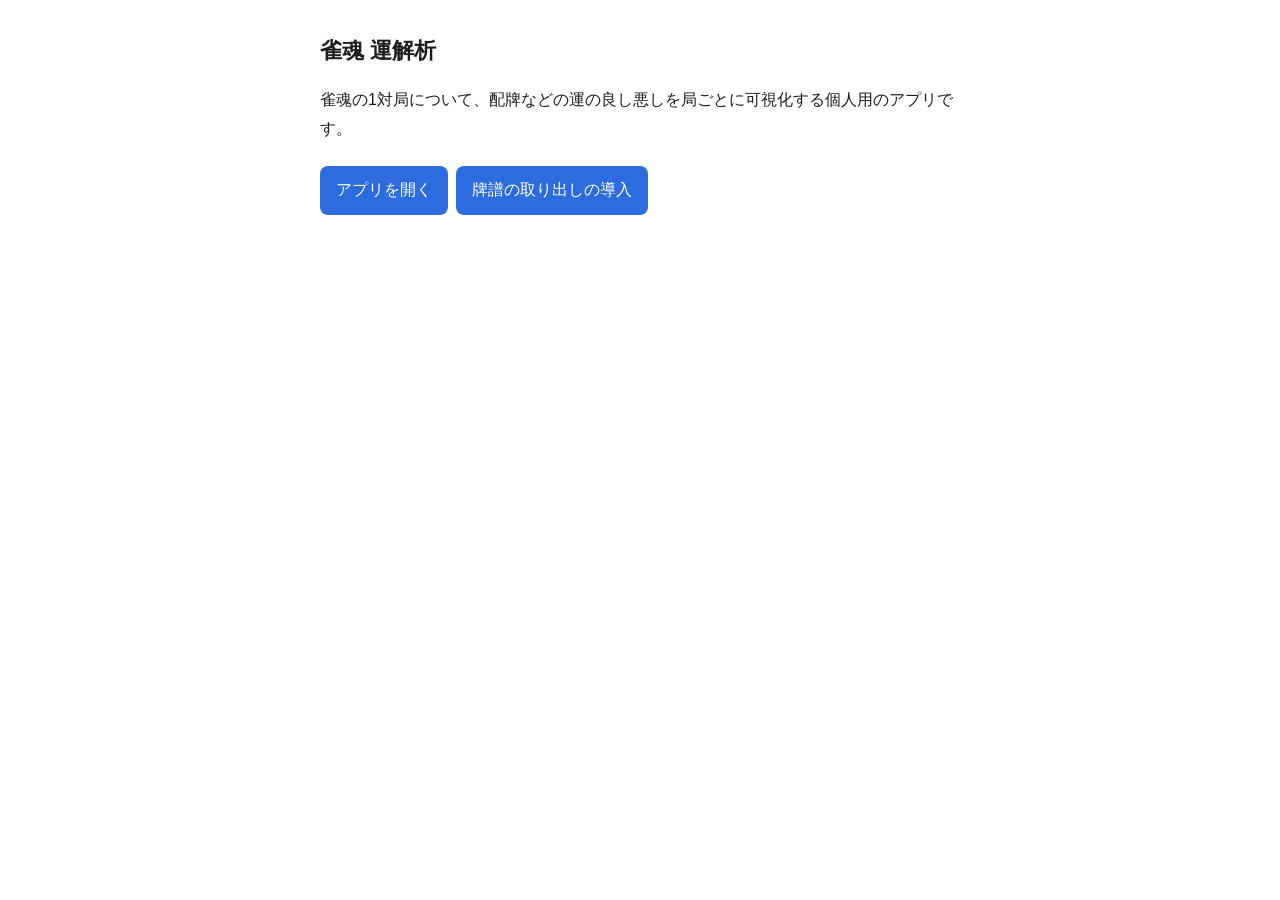
<file: index.html>
<!doctype html>
<html lang="ja"><head><meta charset="utf-8"><meta name="viewport" content="width=device-width,initial-scale=1">
<title>雀魂 運解析</title>
<style>:root{--bg:#fff;--fg:#1d1d1f;--accent:#2d6cdf}
@media (prefers-color-scheme:dark){:root:not([data-theme="light"]){--bg:#16171b;--fg:#ececec;--accent:#6d9dff}}
:root[data-theme="dark"]{--bg:#16171b;--fg:#ececec;--accent:#6d9dff}
body{margin:0 auto;max-width:640px;padding:16px;background:var(--bg);color:var(--fg);font:16px/1.8 sans-serif}
a.btn{display:inline-block;margin:6px 8px 6px 0;padding:10px 16px;border-radius:8px;background:var(--accent);color:#fff;text-decoration:none}</style>
</head><body>
<h1 style="font-size:22px">雀魂 運解析</h1>
<p>雀魂の1対局について、配牌などの運の良し悪しを局ごとに可視化する個人用のアプリです。</p>
<p><a class="btn" href="app/">アプリを開く</a><a class="btn" href="install.html">牌譜の取り出しの導入</a></p>
</body></html>
</file>
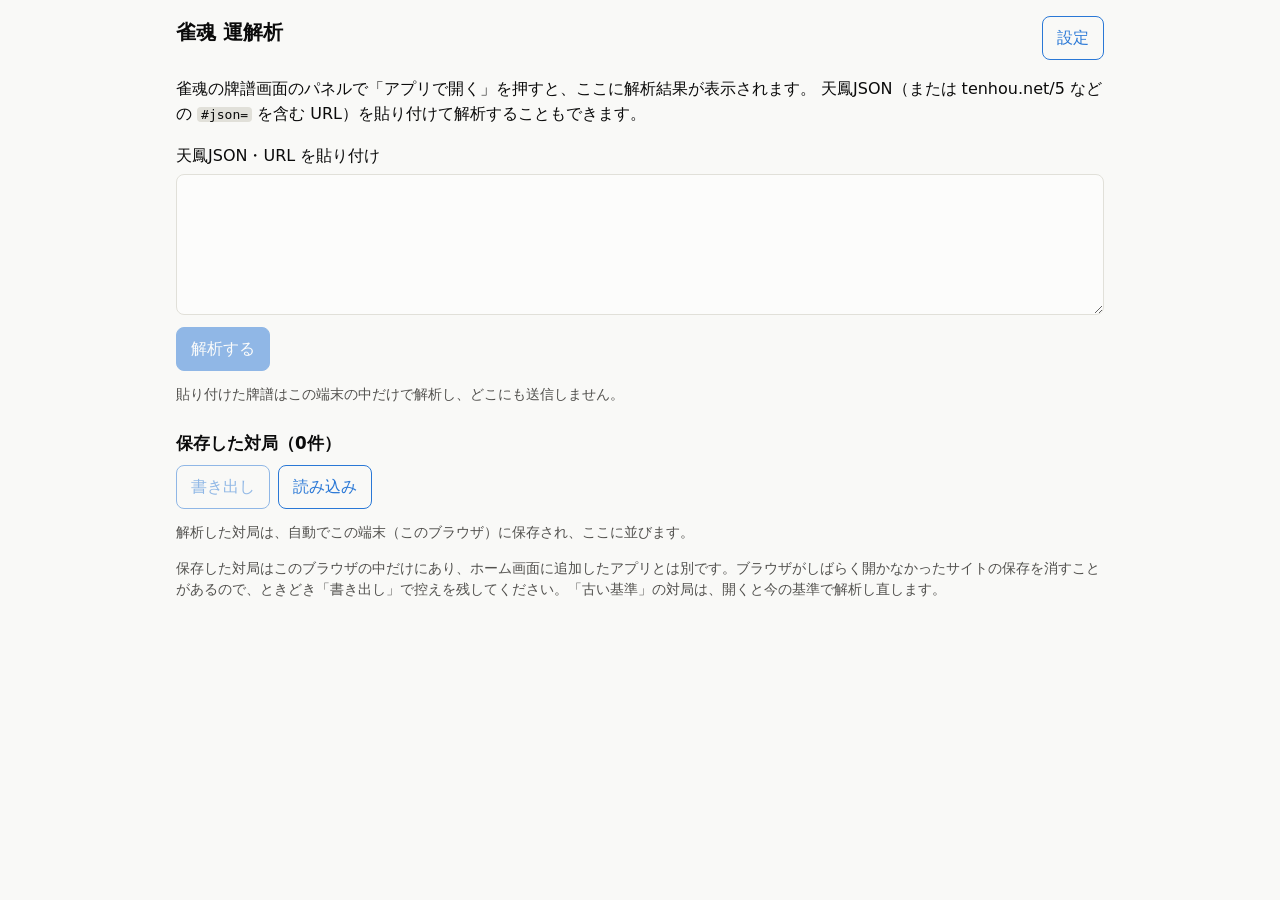
<file: app/index.html>
<!doctype html>
<html lang="ja">
  <head>
    <meta http-equiv="Content-Security-Policy" content="default-src 'self'; script-src 'self'; style-src 'self' 'unsafe-inline'; img-src 'self' data:; connect-src 'self'; base-uri 'self'; form-action 'none'" />
    <meta charset="utf-8" />
    <meta name="viewport" content="width=device-width, initial-scale=1" />
    <title>雀魂 運解析</title>
    <meta name="description" content="雀魂の1対局について、配牌などの運の良し悪しを局ごとに可視化する" />
    <meta name="theme-color" content="#2a78d6" />
    <link rel="manifest" href="./manifest.webmanifest" />
    <link rel="icon" href="./icons/icon-192.png" type="image/png" />
    <link rel="apple-touch-icon" href="./icons/apple-touch-icon.png" />
    <meta name="apple-mobile-web-app-capable" content="yes" />
    <meta name="apple-mobile-web-app-title" content="運解析" />
    <script type="module" crossorigin src="./assets/index-CKeYamh2.js"></script>
    <link rel="stylesheet" crossorigin href="./assets/index-CBUKsc7T.css">
  </head>
  <body>
    <div id="app"></div>
  </body>
</html>
</file>
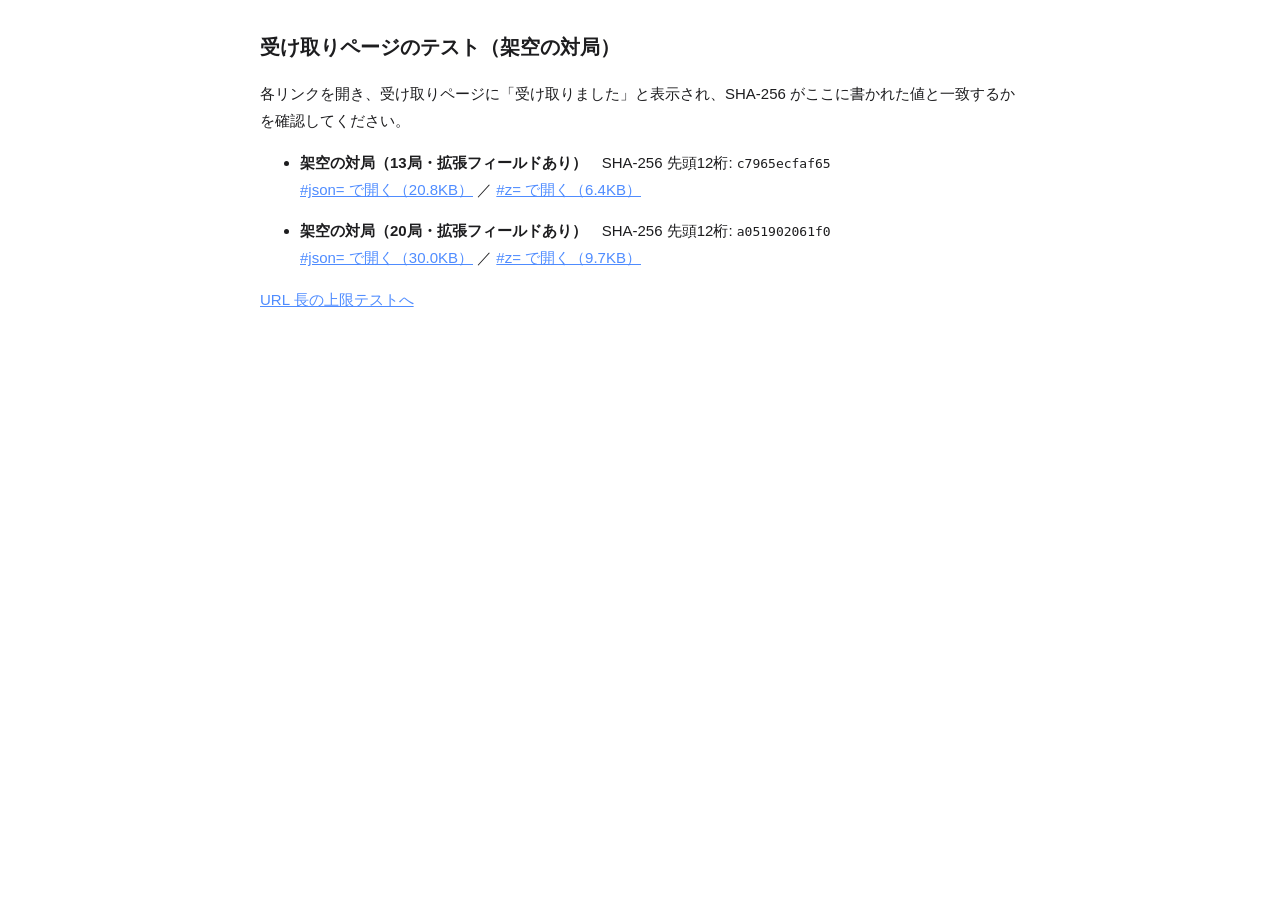
<file: handoff_sample.html>
<!doctype html><html lang="ja"><head><meta charset="utf-8">
<meta name="viewport" content="width=device-width,initial-scale=1"><title>受け取りテスト用リンク</title>
<style>:root{--bg:#fff;--fg:#1d1d1f}@media (prefers-color-scheme:dark){:root:not([data-theme="light"]){--bg:#16171b;--fg:#ececec}}
:root[data-theme="dark"]{--bg:#16171b;--fg:#ececec}
body{max-width:760px;margin:0 auto;padding:16px;background:var(--bg);color:var(--fg);font:15px/1.8 sans-serif}
a{color:#4f8cff} li{margin-bottom:14px} code{font-size:13px}</style></head><body>
<h1 style="font-size:20px">受け取りページのテスト（架空の対局）</h1>
<p>各リンクを開き、受け取りページに「受け取りました」と表示され、SHA-256 がここに書かれた値と一致するかを確認してください。</p>
<ul><li><b>架空の対局（13局・拡張フィールドあり）</b>　SHA-256 先頭12桁: <code>c7965ecfaf65</code><br><a href="receiver.html#json=%7B%22title%22%3A%5B%22%E9%9B%80%E9%AD%82%E6%AE%B5%E4%BD%8D%E6%88%A6%E5%8D%97%E5%96%B0%E8%B5%A4%22%2C%222026-10-03T05%3A00%3A00.000Z%22%5D%2C%22name%22%3A%5B%22%E8%87%AA%E5%88%86%22%2C%22B%E3%81%95%E3%82%93%22%2C%22C%E3%81%95%E3%82%93%22%2C%22D%E3%81%95%E3%82%93%22%5D%2C%22rule%22%3A%7B%22disp%22%3A%22%E9%9B%80%E9%AD%82%E6%AE%B5%E4%BD%8D%E6%88%A6%E5%8D%97%E5%96%B0%E8%B5%A4%22%2C%22aka53%22%3A1%2C%22aka52%22%3A1%2C%22aka51%22%3A1%7D%2C%22ratingc%22%3A%22PF4%22%2C%22lobby%22%3A0%2C%22dan%22%3A%5B%22%22%2C%22%22%2C%22%22%2C%22%22%5D%2C%22rate%22%3A%5B500%2C500%2C500%2C500%5D%2C%22sx%22%3A%5B%22C%22%2C%22C%22%2C%22C%22%2C%22C%22%5D%2C%22sc%22%3A%5B37000%2C120%2C26000%2C10%2C3500%2C-215%2C17500%2C-75%5D%2C%22ref%22%3A%22261007-test-uuid%22%2C%22log%22%3A%5B%5B%5B0%2C0%2C0%5D%2C%5B25000%2C25000%2C25000%2C25000%5D%2C%5B22%5D%2C%5B%5D%2C%5B35%2C12%2C43%2C27%2C14%2C22%2C18%2C36%2C44%2C41%2C18%2C24%2C29%5D%2C%5B11%2C39%2C22%2C45%2C33%2C34%2C15%2C29%2C41%2C%22c343335%22%2C19%2C47%2C33%2C17%2C42%2C47%2C%2247p4747%22%2C16%2C43%5D%2C%5B60%2C60%2C22%2C12%2C36%2C45%2C22%2C18%2C15%2C14%2C44%2C34%2C43%2C27%2C24%2C33%2C18%2C42%2C29%5D%2C%5B46%2C31%2C45%2C11%2C36%2C17%2C52%2C19%2C16%2C45%2C37%2C24%2C16%5D%2C%5B27%2C26%2C32%2C41%2C24%2C12%2C19%2C44%2C43%2C28%2C26%2C14%2C46%2C28%2C26%2C23%2C28%2C27%2C27%5D%2C%5B60%2C45%2C60%2C11%2C19%2C16%2C60%2C16%2C41%2C24%2C60%2C31%2C45%2C28%2C14%2C17%2C28%2C37%2C27%5D%2C%5B37%2C38%2C13%2C15%2C32%2C39%2C26%2C51%2C41%2C11%2C38%2C17%2C43%5D%2C%5B25%2C18%2C35%2C12%2C39%2C%22c161718%22%2C13%2C38%2C12%2C32%2C18%2C47%2C31%2C53%2C35%2C47%2C38%2C29%5D%2C%5B13%2C38%2C25%2C51%2C41%2C35%2C38%2C60%2C12%2C32%2C60%2C60%2C12%2C60%2C60%2C60%2C60%2C39%5D%2C%5B16%2C37%2C21%2C46%2C17%2C44%2C34%2C33%2C42%2C42%2C36%2C42%2C21%5D%2C%5B28%2C14%2C33%2C21%2C31%2C23%2C45%2C39%2C44%2C31%2C14%2C13%2C36%2C24%2C25%2C11%2C34%5D%2C%5B16%2C60%2C44%2C36%2C60%2C60%2C60%2C60%2C34%2C37%2C%22r60%22%2C60%2C60%2C60%2C60%2C60%2C60%5D%2C%5B%22%E6%B5%81%E5%B1%80%22%2C%5B0%2C0%2C0%2C0%5D%5D%5D%2C%5B%5B1%2C1%2C0%5D%2C%5B25000%2C25000%2C25000%2C24000%5D%2C%5B38%5D%2C%5B%5D%2C%5B12%2C13%2C14%2C26%2C27%2C28%2C33%2C34%2C35%2C42%2C42%2C42%2C45%5D%2C%5B29%2C14%2C44%2C17%2C44%5D%2C%5B60%2C14%2C60%2C60%2C60%5D%2C%5B16%2C38%2C36%2C29%2C21%2C22%2C13%2C45%2C16%2C27%2C11%2C31%2C33%5D%2C%5B43%2C34%2C37%2C16%2C14%2C18%5D%2C%5B60%2C36%2C60%2C16%2C13%2C45%5D%2C%5B11%2C12%2C13%2C24%2C25%2C26%2C37%2C38%2C39%2C41%2C41%2C41%2C45%5D%2C%5B15%2C25%2C46%2C35%2C14%5D%2C%5B60%2C60%2C60%2C60%2C60%5D%2C%5B34%2C22%2C46%2C31%2C12%2C43%2C31%2C22%2C17%2C22%2C46%2C31%2C36%5D%2C%5B42%2C44%2C43%2C17%2C47%5D%2C%5B46%2C34%2C31%2C22%2C17%5D%2C%5B%22%E5%92%8C%E4%BA%86%22%2C%5B3000%2C-3000%2C0%2C0%5D%2C%5B0%2C1%2C0%2C%2240%E7%AC%A63%E9%A3%9C3000%E7%82%B9%22%2C%22%E5%BD%B9ID1(3%E9%A3%9C)%22%5D%2C%5B0%2C-6300%2C6300%2C0%5D%2C%5B2%2C1%2C2%2C%22%E8%B7%B3%E6%BA%806000%E7%82%B9%22%2C%22%E5%BD%B9ID1(6%E9%A3%9C)%22%5D%5D%5D%2C%5B%5B2%2C2%2C0%5D%2C%5B28000%2C16000%2C31000%2C24000%5D%2C%5B24%5D%2C%5B24%5D%2C%5B12%2C13%2C14%2C26%2C27%2C28%2C33%2C34%2C35%2C42%2C42%2C42%2C45%5D%2C%5B23%2C37%2C43%2C16%2C29%2C14%2C13%2C14%2C18%2C14%2C19%2C39%5D%2C%5B60%2C60%2C60%2C60%2C60%2C14%2C60%2C14%2C60%2C60%2C%22r60%22%2C60%5D%2C%5B29%2C31%2C23%2C15%2C32%2C12%2C33%2C44%2C13%2C17%2C28%2C19%2C16%5D%2C%5B22%2C47%2C34%2C27%2C27%2C17%2C19%2C33%2C31%2C43%2C17%2C27%5D%2C%5B17%2C60%2C60%2C%22r32%22%2C60%2C60%2C19%2C60%2C60%2C60%2C60%2C60%5D%2C%5B37%2C24%2C51%2C34%2C38%2C12%2C15%2C16%2C32%2C35%2C29%2C21%2C26%5D%2C%5B47%2C22%2C17%2C41%2C22%2C46%2C28%2C23%2C33%2C43%2C31%2C25%2C45%5D%2C%5B%22r51%22%2C60%2C60%2C60%2C60%2C60%2C60%2C60%2C60%2C60%2C60%2C60%2C60%5D%2C%5B11%2C12%2C13%2C24%2C25%2C26%2C37%2C38%2C39%2C41%2C41%2C41%2C45%5D%2C%5B46%2C47%2C38%2C38%2C21%2C11%2C21%2C42%2C32%2C47%2C43%2C23%5D%2C%5B60%2C60%2C60%2C38%2C60%2C60%2C60%2C60%2C60%2C60%2C60%2C60%5D%2C%5B%22%E5%92%8C%E4%BA%86%22%2C%5B5000%2C0%2C-5000%2C0%5D%2C%5B0%2C2%2C0%2C%22%E6%BA%80%E8%B2%AB5000%E7%82%B9%22%2C%22%E5%BD%B9ID1(5%E9%A3%9C)%22%5D%2C%5B0%2C0%2C-1600%2C4600%5D%2C%5B3%2C2%2C3%2C%2240%E7%AC%A61%E9%A3%9C1000%E7%82%B9%22%2C%22%E5%BD%B9ID1(1%E9%A3%9C)%22%5D%5D%5D%2C%5B%5B3%2C0%2C0%5D%2C%5B32000%2C15000%2C24000%2C25000%5D%2C%5B33%5D%2C%5B%5D%2C%5B33%2C51%2C36%2C11%2C43%2C37%2C21%2C53%2C26%2C39%2C18%2C29%2C14%5D%2C%5B14%2C18%2C32%2C17%2C28%2C33%2C19%2C12%2C44%2C38%2C17%2C34%2C33%2C29%2C31%2C46%2C32%2C34%5D%2C%5B14%2C60%2C60%2C43%2C53%2C39%2C33%2C21%2C60%2C19%2C37%2C60%2C60%2C14%2C29%2C26%2C31%2C60%5D%2C%5B15%2C43%2C27%2C13%2C37%2C45%2C19%2C24%2C22%2C44%2C38%2C29%2C13%5D%2C%5B%22c141315%22%2C52%2C32%2C21%2C46%2C21%2C34%2C31%2C16%2C41%2C47%2C23%2C28%2C43%2C39%2C16%2C14%2C11%5D%2C%5B43%2C22%2C44%2C60%2C60%2C32%2C24%2C60%2C60%2C52%2C13%2C60%2C41%2C60%2C60%2C60%2C60%2C60%5D%2C%5B27%2C18%2C35%2C37%2C47%2C45%2C34%2C36%2C19%2C12%2C27%2C36%2C12%5D%2C%5B24%2C16%2C32%2C28%2C24%2C23%2C26%2C39%2C47%2C23%2C41%2C43%2C26%2C22%2C36%2C13%2C19%5D%2C%5B60%2C12%2C60%2C45%2C36%2C28%2C%22r60%22%2C60%2C60%2C23%2C60%2C60%2C60%2C60%2C36%2C60%2C60%5D%2C%5B16%2C22%2C15%2C25%2C12%2C42%2C35%2C45%2C41%2C31%2C37%2C24%2C28%5D%2C%5B17%2C46%2C41%2C18%2C44%2C17%2C22%2C38%2C42%2C45%2C25%2C31%2C27%2C39%2C35%2C47%2C42%2C44%5D%2C%5B45%2C42%2C25%2C16%2C28%2C60%2C60%2C18%2C%22r60%22%2C60%2C60%2C60%2C60%2C60%2C60%2C60%2C60%2C44%5D%2C%5B%22%E6%B5%81%E5%B1%80%22%2C%5B0%2C0%2C0%2C0%5D%5D%5D%2C%5B%5B4%2C1%2C0%5D%2C%5B32000%2C15000%2C23000%2C24000%5D%2C%5B47%5D%2C%5B%5D%2C%5B28%2C18%2C23%2C35%2C15%2C37%2C45%2C39%2C24%2C43%2C14%2C14%2C31%5D%2C%5B43%2C21%2C37%2C22%2C24%2C51%2C31%2C41%2C46%2C18%2C17%2C27%2C32%2C38%2C43%2C31%2C36%2C18%5D%2C%5B35%2C60%2C%22r37%22%2C60%2C60%2C60%2C31%2C60%2C60%2C60%2C60%2C60%2C60%2C60%2C43%2C60%2C60%2C18%5D%2C%5B12%2C13%2C14%2C26%2C27%2C28%2C33%2C34%2C35%2C42%2C42%2C42%2C45%5D%2C%5B33%2C53%2C28%2C19%2C39%2C33%2C11%2C47%2C36%2C21%2C52%2C21%2C34%2C37%2C16%2C24%2C36%2C14%5D%2C%5B60%2C60%2C28%2C60%2C60%2C33%2C60%2C60%2C60%2C60%2C60%2C60%2C60%2C60%2C60%2C60%2C60%2C60%5D%2C%5B16%2C32%2C44%2C23%2C47%2C29%2C46%2C26%2C19%2C36%2C31%2C15%2C11%5D%2C%5B%22c333132%22%2C44%2C44%2C13%2C16%2C27%2C23%2C19%2C32%2C39%2C12%2C27%2C23%2C38%2C13%2C29%2C35%2C%22c141213%22%5D%2C%5B23%2C15%2C60%2C44%2C16%2C11%2C47%2C44%2C16%2C19%2C46%2C26%2C13%2C60%2C27%2C60%2C60%2C23%5D%2C%5B11%2C12%2C13%2C24%2C25%2C26%2C37%2C38%2C39%2C41%2C41%2C41%2C45%5D%2C%5B32%2C22%2C22%2C21%2C29%2C12%2C28%2C43%2C38%2C11%2C17%2C42%2C44%2C22%2C26%2C46%2C19%2C34%5D%2C%5B60%2C60%2C%22r60%22%2C60%2C60%2C12%2C60%2C60%2C38%2C60%2C60%2C60%2C60%2C60%2C60%2C60%2C60%2C60%5D%2C%5B%22%E5%85%A8%E5%93%A1%E8%81%B4%E7%89%8C%22%2C%5B0%2C0%2C0%2C0%5D%5D%5D%2C%5B%5B5%2C2%2C0%5D%2C%5B31000%2C15000%2C23000%2C23000%5D%2C%5B29%2C28%5D%2C%5B%5D%2C%5B14%2C33%2C14%2C23%2C31%2C47%2C47%2C31%2C32%2C39%2C24%2C41%2C16%5D%2C%5B18%2C25%2C32%2C37%2C16%2C%22c151416%22%2C%223131p31%22%2C36%2C45%2C21%2C17%2C23%2C25%2C33%2C33%2C42%2C27%5D%2C%5B14%2C39%2C60%2C25%2C33%2C24%2C32%2C60%2C60%2C37%2C47%2C17%2C23%2C18%2C33%2C41%2C60%5D%2C%5B42%2C27%2C19%2C28%2C12%2C11%2C37%2C19%2C27%2C47%2C34%2C35%2C12%5D%2C%5B31%2C%2212p1212%22%2C%2227p2727%22%2C32%2C46%2C43%2C15%2C43%2C41%2C19%2C34%2C42%2C22%2C23%2C38%2C39%2C16%2C12%2C29%2C26%2C13%5D%2C%5B34%2C37%2C11%2C28%2C19%2C60%2C60%2C60%2C31%2C41%2C19%2C46%2C60%2C47%2C60%2C60%2C42%2C42%2C%2212k121212%22%2C60%2C60%5D%2C%5B11%2C44%2C46%2C17%2C25%2C18%2C28%2C35%2C32%2C18%2C38%2C21%2C44%5D%2C%5B45%2C39%2C39%2C35%2C24%2C17%2C24%2C41%2C29%2C%22c191718%22%2C13%2C36%2C22%2C28%2C31%2C33%2C%224444p44%22%2C36%2C17%5D%2C%5B60%2C35%2C46%2C18%2C60%2C39%2C60%2C60%2C60%2C21%2C60%2C25%2C60%2C60%2C32%2C28%2C17%2C36%2C38%5D%2C%5B38%2C43%2C47%2C46%2C53%2C24%2C23%2C37%2C11%2C29%2C21%2C26%2C26%5D%2C%5B12%2C27%2C26%2C22%2C22%2C19%2C21%2C15%2C14%2C16%2C18%2C13%2C44%2C45%2C51%2C44%2C34%2C46%2C11%5D%2C%5B60%2C60%2C60%2C%22r60%22%2C60%2C60%2C21%2C60%2C60%2C60%2C60%2C60%2C60%2C60%2C60%2C60%2C60%2C60%2C60%5D%2C%5B%22%E6%B5%81%E5%B1%80%22%2C%5B0%2C0%2C0%2C0%5D%5D%5D%2C%5B%5B6%2C0%2C0%5D%2C%5B31000%2C15000%2C23000%2C22000%5D%2C%5B34%5D%2C%5B%5D%2C%5B28%2C25%2C21%2C41%2C23%2C37%2C51%2C44%2C33%2C17%2C37%2C36%2C12%5D%2C%5B18%2C42%2C13%2C14%2C%22c131214%22%2C22%2C36%2C33%2C38%2C25%2C17%2C38%2C29%2C26%2C33%2C43%2C38%2C31%5D%2C%5B60%2C60%2C60%2C36%2C23%2C33%2C51%2C60%2C60%2C25%2C60%2C44%2C22%2C28%2C60%2C60%2C26%2C21%5D%2C%5B11%2C44%2C16%2C21%2C39%2C34%2C43%2C36%2C45%2C34%2C26%2C45%2C41%5D%2C%5B19%2C21%2C23%2C26%2C15%2C29%2C35%2C31%2C11%2C24%2C16%2C27%2C41%2C47%2C28%2C19%2C16%2C47%5D%2C%5B60%2C21%2C60%2C39%2C60%2C%22r60%22%2C60%2C60%2C11%2C60%2C16%2C60%2C41%2C60%2C60%2C60%2C60%2C60%5D%2C%5B44%2C17%2C32%2C28%2C35%2C14%2C18%2C52%2C12%2C22%2C31%2C31%2C27%5D%2C%5B47%2C19%2C16%2C13%2C11%2C23%2C19%2C46%2C34%2C18%2C15%2C46%2C44%2C46%2C38%2C35%2C25%2C17%5D%2C%5B60%2C60%2C28%2C60%2C32%2C16%2C60%2C31%2C46%2C52%2C17%2C11%2C14%2C35%2C31%2C18%2C60%2C60%5D%2C%5B33%2C39%2C27%2C41%2C43%2C28%2C32%2C21%2C43%2C22%2C12%2C42%2C15%5D%2C%5B24%2C13%2C42%2C29%2C13%2C32%2C26%2C39%2C24%2C24%2C23%2C37%2C46%2C14%2C45%2C42%2C%22c252324%22%2C14%5D%2C%5B27%2C15%2C60%2C43%2C13%2C32%2C12%2C60%2C24%2C24%2C29%2C60%2C41%2C33%2C39%2C42%2C32%2C14%5D%2C%5B%22%E6%B5%81%E5%B1%80%22%2C%5B0%2C0%2C0%2C0%5D%5D%5D%2C%5B%5B7%2C1%2C0%5D%2C%5B31000%2C14000%2C23000%2C22000%5D%2C%5B27%5D%2C%5B%5D%2C%5B27%2C22%2C45%2C32%2C13%2C14%2C26%2C42%2C19%2C23%2C38%2C22%2C33%5D%2C%5B17%2C44%2C45%2C33%2C46%2C18%2C22%2C32%2C36%2C34%2C12%2C25%2C37%2C16%2C39%2C31%2C16%2C14%5D%2C%5B%22r22%22%2C60%2C60%2C33%2C60%2C60%2C60%2C32%2C60%2C60%2C60%2C60%2C60%2C60%2C60%2C60%2C60%2C14%5D%2C%5B43%2C24%2C24%2C26%2C19%2C51%2C15%2C36%2C36%2C29%2C26%2C23%2C19%5D%2C%5B17%2C35%2C42%2C47%2C44%2C11%2C%2236p3636%22%2C37%2C13%2C%22c363537%22%2C33%2C27%2C%22c252627%22%2C25%2C29%2C18%2C29%2C23%5D%2C%5B51%2C26%2C23%2C60%2C60%2C17%2C43%2C11%2C60%2C42%2C29%2C24%2C19%2C33%2C60%2C19%2C18%2C60%5D%2C%5B16%2C45%2C52%2C11%2C34%2C39%2C44%2C19%2C17%2C46%2C15%2C25%2C32%5D%2C%5B47%2C29%2C38%2C44%2C39%2C21%2C47%2C13%2C17%2C38%2C33%2C12%2C31%2C31%2C26%2C15%2C11%2C28%5D%2C%5B32%2C45%2C11%2C29%2C39%2C25%2C38%2C17%2C60%2C60%2C19%2C46%2C34%2C16%2C47%2C60%2C26%2C31%5D%2C%5B13%2C41%2C43%2C31%2C22%2C34%2C38%2C43%2C43%2C41%2C12%2C16%2C23%5D%2C%5B28%2C42%2C46%2C21%2C35%2C37%2C36%2C12%2C47%2C39%2C42%2C34%2C28%2C18%2C24%2C14%2C27%2C46%2C41%5D%2C%5B41%2C%22r16%22%2C60%2C60%2C60%2C60%2C60%2C12%2C60%2C60%2C60%2C34%2C60%2C60%2C60%2C60%2C60%2C60%2C60%5D%2C%5B%22%E6%B5%81%E5%B1%80%22%2C%5B0%2C0%2C0%2C0%5D%5D%5D%2C%5B%5B8%2C2%2C0%5D%2C%5B30000%2C14000%2C23000%2C21000%5D%2C%5B29%5D%2C%5B%5D%2C%5B44%2C45%2C42%2C27%2C27%2C33%2C26%2C21%2C16%2C14%2C37%2C26%2C33%5D%2C%5B29%2C46%2C26%2C43%2C31%2C36%2C14%2C41%2C%22c282627%22%2C31%2C23%2C19%2C36%2C24%2C42%2C24%2C17%2C33%2C32%5D%2C%5B16%2C45%2C37%2C29%2C42%2C44%2C26%2C46%2C33%2C60%2C27%2C14%2C60%2C23%2C60%2C14%2C26%2C60%2C60%5D%2C%5B26%2C29%2C47%2C38%2C11%2C41%2C34%2C15%2C43%2C27%2C35%2C32%2C43%5D%2C%5B28%2C35%2C23%2C13%2C11%2C47%2C32%2C21%2C31%2C52%2C19%2C44%2C24%2C36%2C12%2C38%2C45%2C38%5D%2C%5B60%2C29%2C34%2C32%2C60%2C23%2C47%2C27%2C60%2C60%2C60%2C60%2C60%2C60%2C%22r11%22%2C38%2C60%2C38%5D%2C%5B42%2C15%2C14%2C38%2C12%2C37%2C13%2C25%2C46%2C16%2C45%2C37%2C11%5D%2C%5B39%2C18%2C%2237p3737%22%2C23%2C28%2C25%2C17%2C21%2C41%2C39%2C39%2C32%2C16%2C47%2C53%2C14%2C44%2C43%5D%2C%5B60%2C46%2C42%2C16%2C60%2C38%2C60%2C15%2C45%2C23%2C60%2C13%2C18%2C25%2C47%2C53%2C60%2C16%5D%2C%5B22%2C25%2C29%2C34%2C28%2C33%2C22%2C18%2C16%2C27%2C28%2C34%2C34%5D%2C%5B23%2C37%2C45%2C%2234p3434%22%2C15%2C%22c282729%22%2C44%2C13%2C12%2C46%2C41%2C46%2C35%2C24%2C13%2C11%2C51%2C47%2C18%5D%2C%5B18%2C34%2C60%2C28%2C60%2C25%2C22%2C28%2C44%2C23%2C60%2C37%2C60%2C60%2C46%2C60%2C60%2C46%2C60%5D%2C%5B%22%E6%B5%81%E5%B1%80%22%2C%5B0%2C0%2C0%2C0%5D%5D%5D%2C%5B%5B9%2C0%2C0%5D%2C%5B30000%2C13000%2C23000%2C21000%5D%2C%5B24%5D%2C%5B%5D%2C%5B44%2C39%2C23%2C47%2C44%2C46%2C19%2C14%2C45%2C33%2C29%2C17%2C31%5D%2C%5B41%2C21%2C43%2C28%2C43%2C36%2C16%2C13%2C34%2C17%2C53%2C47%2C15%2C29%2C45%2C44%2C11%2C17%5D%2C%5B60%2C47%2C19%2C46%2C21%2C39%2C17%2C60%2C60%2C60%2C14%2C60%2C43%2C29%2C44%2C44%2C44%2C28%5D%2C%5B38%2C22%2C19%2C44%2C31%2C47%2C43%2C33%2C28%2C22%2C22%2C12%2C21%5D%2C%5B35%2C24%2C45%2C32%2C39%2C16%2C42%2C37%2C12%2C11%2C23%2C16%2C38%2C18%2C46%2C21%2C42%2C19%5D%2C%5B60%2C33%2C12%2C%22r19%22%2C60%2C60%2C60%2C60%2C60%2C60%2C60%2C60%2C38%2C60%2C60%2C60%2C60%2C60%5D%2C%5B34%2C24%2C27%2C32%2C29%2C37%2C33%2C18%2C19%2C38%2C13%2C38%2C14%5D%2C%5B%22c353334%22%2C28%2C%22c121314%22%2C33%2C17%2C18%2C36%2C16%2C26%2C37%2C11%2C34%2C25%2C25%2C26%2C27%2C21%2C29%5D%2C%5B27%2C38%2C38%2C37%2C60%2C18%2C32%2C24%2C60%2C60%2C60%2C28%2C60%2C60%2C60%2C60%2C34%2C29%5D%2C%5B13%2C31%2C41%2C32%2C52%2C46%2C32%2C39%2C23%2C15%2C27%2C25%2C45%5D%2C%5B37%2C36%2C24%2C28%2C11%2C41%2C35%2C15%2C27%2C42%2C22%2C46%2C12%2C35%2C31%2C41%2C14%2C26%5D%2C%5B60%2C60%2C15%2C%22r60%22%2C60%2C60%2C60%2C60%2C60%2C60%2C60%2C46%2C60%2C60%2C60%2C41%2C60%2C60%5D%2C%5B%22%E5%85%A8%E5%93%A1%E4%B8%8D%E8%81%B4%22%2C%5B0%2C0%2C0%2C0%5D%5D%5D%2C%5B%5B10%2C1%2C0%5D%2C%5B30000%2C12000%2C23000%2C20000%5D%2C%5B16%5D%2C%5B%5D%2C%5B11%2C12%2C13%2C24%2C25%2C26%2C37%2C38%2C39%2C41%2C41%2C41%2C45%5D%2C%5B11%2C35%2C35%2C23%2C22%2C44%2C41%2C34%2C28%2C32%2C31%2C38%2C27%2C22%2C17%2C11%5D%2C%5B60%2C60%2C60%2C60%2C60%2C60%2C60%2C60%2C60%2C60%2C60%2C60%2C60%2C60%2C60%2C60%5D%2C%5B12%2C13%2C14%2C26%2C27%2C28%2C33%2C34%2C35%2C42%2C42%2C42%2C45%5D%2C%5B37%2C17%2C19%2C46%2C19%2C23%2C33%2C52%2C16%2C42%2C33%2C14%2C13%2C29%2C18%2C37%5D%2C%5B60%2C60%2C60%2C60%2C60%2C60%2C33%2C60%2C60%2C60%2C33%2C14%2C13%2C60%2C60%2C60%5D%2C%5B43%2C44%2C25%2C22%2C14%2C29%2C19%2C38%2C31%2C44%2C46%2C29%2C18%5D%2C%5B28%2C21%2C44%2C24%2C22%2C15%2C32%2C15%2C18%2C%22c161415%22%2C36%2C24%2C26%2C15%2C27%2C12%2C45%5D%2C%5B46%2C60%2C44%2C19%2C28%2C60%2C60%2C18%2C60%2C29%2C44%2C36%2C60%2C38%2C22%2C60%2C60%5D%2C%5B33%2C17%2C21%2C46%2C25%2C37%2C18%2C43%2C28%2C12%2C13%2C47%2C24%5D%2C%5B39%2C36%2C47%2C38%2C21%2C17%2C43%2C36%2C46%2C47%2C32%2C27%2C14%2C16%2C36%2C34%5D%2C%5B60%2C%22r46%22%2C60%2C60%2C21%2C17%2C43%2C36%2C60%2C47%2C60%2C60%2C60%2C60%2C60%2C60%5D%2C%5B%22%E5%92%8C%E4%BA%86%22%2C%5B6300%2C0%2C-5300%2C0%5D%2C%5B0%2C2%2C0%2C%22%E6%BA%80%E8%B2%AB5000%E7%82%B9%22%2C%22%E5%BD%B9ID1(5%E9%A3%9C)%22%5D%2C%5B0%2C4000%2C-4000%2C0%5D%2C%5B1%2C2%2C1%2C%22%E6%BA%80%E8%B2%AB4000%E7%82%B9%22%2C%22%E5%BD%B9ID1(4%E9%A3%9C)%22%5D%5D%5D%2C%5B%5B11%2C2%2C0%5D%2C%5B35000%2C16000%2C14000%2C19000%5D%2C%5B45%5D%2C%5B%5D%2C%5B11%2C12%2C13%2C24%2C25%2C26%2C37%2C38%2C39%2C41%2C41%2C41%2C45%5D%2C%5B53%2C29%5D%2C%5B60%2C60%5D%2C%5B12%2C13%2C14%2C26%2C27%2C28%2C33%2C34%2C35%2C42%2C42%2C42%2C45%5D%2C%5B29%2C39%5D%2C%5B60%2C60%5D%2C%5B32%2C38%2C14%2C45%2C37%2C33%2C47%2C42%2C22%2C17%2C33%2C21%2C52%5D%2C%5B39%2C%22c393738%22%5D%2C%5B22%2C45%5D%2C%5B21%2C24%2C46%2C28%2C27%2C19%2C18%2C24%2C23%2C34%2C19%2C18%2C31%5D%2C%5B38%2C%22c222123%22%5D%2C%5B27%2C19%5D%2C%5B%22%E5%92%8C%E4%BA%86%22%2C%5B5600%2C0%2C-5600%2C0%5D%2C%5B0%2C2%2C0%2C%22%E6%BA%80%E8%B2%AB5000%E7%82%B9%22%2C%22%E5%BD%B9ID1(5%E9%A3%9C)%22%5D%2C%5B0%2C4000%2C-4000%2C0%5D%2C%5B1%2C2%2C1%2C%22%E6%BA%80%E8%B2%AB4000%E7%82%B9%22%2C%22%E5%BD%B9ID1(4%E9%A3%9C)%22%5D%5D%5D%2C%5B%5B12%2C0%2C0%5D%2C%5B40000%2C20000%2C5000%2C19000%5D%2C%5B23%5D%2C%5B%5D%2C%5B22%2C16%2C24%2C21%2C34%2C18%2C43%2C29%2C41%2C17%2C21%2C37%2C46%5D%2C%5B33%2C38%2C21%2C47%2C%22c363738%22%5D%2C%5B22%2C43%2C29%2C60%2C41%5D%2C%5B11%2C12%2C13%2C24%2C25%2C26%2C37%2C38%2C39%2C41%2C41%2C41%2C45%5D%2C%5B14%2C27%2C13%2C34%2C45%5D%2C%5B60%2C60%2C60%2C60%5D%2C%5B35%2C44%2C31%2C31%2C32%2C39%2C47%2C19%2C39%2C35%2C17%2C36%2C23%5D%2C%5B52%2C22%2C17%2C%22c343536%22%5D%2C%5B39%2C60%2C47%2C23%5D%2C%5B12%2C13%2C14%2C26%2C27%2C28%2C33%2C34%2C35%2C42%2C42%2C42%2C45%5D%2C%5B12%2C44%2C24%2C36%5D%2C%5B12%2C60%2C60%2C60%5D%2C%5B%22%E5%92%8C%E4%BA%86%22%2C%5B-3000%2C6000%2C-1500%2C-1500%5D%2C%5B1%2C1%2C1%2C%22%E8%B7%B3%E6%BA%801500-3000%E7%82%B9%22%2C%22%E5%BD%B9ID1(6%E9%A3%9C)%22%5D%5D%5D%5D%2C%22mlk%22%3A%7B%22version%22%3A1%2C%22source%22%3A%22majsoul%22%2C%22record_version%22%3A210715%2C%22game_mode%22%3A2%2C%22mode_id%22%3A12%2C%22start_time%22%3A1791000000%2C%22end_time%22%3A1791003600%2C%22paishan%22%3A%5B%[base64]%22%2C%[base64]%22%2C%[base64]%22%2C%[base64]%22%2C%[base64]%22%2C%[base64]%22%2C%[base64]%22%2C%[base64]%22%2C%[base64]%22%2C%[base64]%22%2C%[base64]%22%2C%[base64]%22%2C%[base64]%22%5D%2C%22md5%22%3A%5B%22md5dummy%22%2C%22md5dummy%22%2C%22md5dummy%22%2C%22md5dummy%22%2C%22md5dummy%22%2C%22md5dummy%22%2C%22md5dummy%22%2C%22md5dummy%22%2C%22md5dummy%22%2C%22md5dummy%22%2C%22md5dummy%22%2C%22md5dummy%22%2C%22md5dummy%22%5D%2C%22warnings%22%3A%5B%22%E8%A4%87%E6%95%B0%E3%81%AE%E5%92%8C%E4%BA%86%3A%20%E7%82%B9%E6%95%B0%E3%81%AE%E7%A7%BB%E5%8B%95%E3%82%92%E8%A8%88%E7%AE%97%E3%81%A7%E6%B1%82%E3%82%81%E3%81%9F%22%2C%22%E8%A4%87%E6%95%B0%E3%81%AE%E5%92%8C%E4%BA%86%3A%20%E7%82%B9%E6%95%B0%E3%81%AE%E7%A7%BB%E5%8B%95%E3%82%92%E8%A8%88%E7%AE%97%E3%81%A7%E6%B1%82%E3%82%81%E3%81%9F%22%2C%22%E8%A4%87%E6%95%B0%E3%81%AE%E5%92%8C%E4%BA%86%3A%20%E7%82%B9%E6%95%B0%E3%81%AE%E7%A7%BB%E5%8B%95%E3%82%92%E8%A8%88%E7%AE%97%E3%81%A7%E6%B1%82%E3%82%81%E3%81%9F%22%2C%22%E8%A4%87%E6%95%B0%E3%81%AE%E5%92%8C%E4%BA%86%3A%20%E7%82%B9%E6%95%B0%E3%81%AE%E7%A7%BB%E5%8B%95%E3%82%92%E8%A8%88%E7%AE%97%E3%81%A7%E6%B1%82%E3%82%81%E3%81%9F%22%2C%22%E8%A4%87%E6%95%B0%E3%81%AE%E5%92%8C%E4%BA%86%3A%20%E7%82%B9%E6%95%B0%E3%81%AE%E7%A7%BB%E5%8B%95%E3%82%92%E8%A8%88%E7%AE%97%E3%81%A7%E6%B1%82%E3%82%81%E3%81%9F%22%2C%22%E8%A4%87%E6%95%B0%E3%81%AE%E5%92%8C%E4%BA%86%3A%20%E7%82%B9%E6%95%B0%E3%81%AE%E7%A7%BB%E5%8B%95%E3%82%92%E8%A8%88%E7%AE%97%E3%81%A7%E6%B1%82%E3%82%81%E3%81%9F%22%2C%22%E8%A4%87%E6%95%B0%E3%81%AE%E5%92%8C%E4%BA%86%3A%20%E7%82%B9%E6%95%B0%E3%81%AE%E7%A7%BB%E5%8B%95%E3%82%92%E8%A8%88%E7%AE%97%E3%81%A7%E6%B1%82%E3%82%81%E3%81%9F%22%2C%22%E8%A4%87%E6%95%B0%E3%81%AE%E5%92%8C%E4%BA%86%3A%20%E7%82%B9%E6%95%B0%E3%81%AE%E7%A7%BB%E5%8B%95%E3%82%92%E8%A8%88%E7%AE%97%E3%81%A7%E6%B1%82%E3%82%81%E3%81%9F%22%5D%7D%7D" target="_blank">#json= で開く（20.8KB）</a> ／ <a href="receiver.html#z=[base64]" target="_blank">#z= で開く（6.4KB）</a></li><li><b>架空の対局（20局・拡張フィールドあり）</b>　SHA-256 先頭12桁: <code>a051902061f0</code><br><a href="receiver.html#json=%7B%22title%22%3A%5B%22%E9%9B%80%E9%AD%82%E6%AE%B5%E4%BD%8D%E6%88%A6%E5%8D%97%E5%96%B0%E8%B5%A4%22%2C%222026-10-03T05%3A00%3A00.000Z%22%5D%2C%22name%22%3A%5B%22%E8%87%AA%E5%88%86%22%2C%22B%E3%81%95%E3%82%93%22%2C%22C%E3%81%95%E3%82%93%22%2C%22D%E3%81%95%E3%82%93%22%5D%2C%22rule%22%3A%7B%22disp%22%3A%22%E9%9B%80%E9%AD%82%E6%AE%B5%E4%BD%8D%E6%88%A6%E5%8D%97%E5%96%B0%E8%B5%A4%22%2C%22aka53%22%3A1%2C%22aka52%22%3A1%2C%22aka51%22%3A1%7D%2C%22ratingc%22%3A%22PF4%22%2C%22lobby%22%3A0%2C%22dan%22%3A%5B%22%22%2C%22%22%2C%22%22%2C%22%22%5D%2C%22rate%22%3A%5B500%2C500%2C500%2C500%5D%2C%22sx%22%3A%5B%22C%22%2C%22C%22%2C%22C%22%2C%22C%22%5D%2C%22sc%22%3A%5B30500%2C55%2C500%2C-245%2C23000%2C-20%2C24000%2C-10%5D%2C%22ref%22%3A%22261007-test-uuid%22%2C%22log%22%3A%5B%5B%5B0%2C0%2C0%5D%2C%5B25000%2C25000%2C25000%2C25000%5D%2C%5B25%5D%2C%5B%5D%2C%5B16%2C45%2C28%2C13%2C11%2C21%2C44%2C36%2C33%2C37%2C11%2C19%2C27%5D%2C%5B33%2C%22c383637%22%2C47%2C%22c121113%22%2C12%2C18%2C29%2C26%2C22%2C31%2C37%2C22%2C16%2C24%2C23%2C13%2C39%2C14%5D%2C%5B33%2C44%2C21%2C16%2C60%2C11%2C45%2C19%2C60%2C60%2C18%2C29%2C60%2C27%2C22%2C26%2C60%2C60%5D%2C%5B38%2C17%2C36%2C41%2C52%2C43%2C29%2C29%2C34%2C14%2C17%2C31%2C29%5D%2C%5B43%2C24%2C16%2C23%2C21%2C17%2C18%2C46%2C41%2C26%2C27%2C27%2C22%2C27%2C25%2C32%2C34%2C39%5D%2C%5B43%2C31%2C34%2C29%2C%22r43%22%2C17%2C60%2C60%2C60%2C60%2C60%2C60%2C60%2C60%2C60%2C60%2C60%2C60%5D%2C%5B35%2C38%2C46%2C19%2C34%2C44%2C32%2C42%2C13%2C25%2C22%2C38%2C23%5D%2C%5B15%2C24%2C41%2C12%2C26%2C47%2C45%2C24%2C42%2C15%2C16%2C37%2C11%2C46%2C14%2C18%2C21%2C28%5D%2C%5B32%2C60%2C60%2C44%2C12%2C60%2C25%2C60%2C42%2C38%2C26%2C35%2C23%2C46%2C19%2C45%2C15%2C60%5D%2C%5B43%2C19%2C26%2C41%2C42%2C44%2C39%2C45%2C46%2C36%2C12%2C31%2C35%5D%2C%5B38%2C34%2C17%2C53%2C51%2C47%2C12%2C35%2C32%2C36%2C15%2C19%2C13%2C39%2C43%2C33%2C47%2C32%5D%2C%5B60%2C36%2C12%2C31%2C45%2C60%2C%22r60%22%2C60%2C60%2C60%2C60%2C19%2C60%2C39%2C43%2C60%2C60%2C60%5D%2C%5B%22%E6%B5%81%E5%B1%80%22%2C%5B0%2C0%2C0%2C0%5D%5D%5D%2C%5B%5B1%2C1%2C0%5D%2C%5B25000%2C24000%2C25000%2C24000%5D%2C%5B31%5D%2C%5B%5D%2C%5B15%2C16%2C53%2C33%2C39%2C44%2C13%2C12%2C42%2C12%2C27%2C35%2C14%5D%2C%5B%22c131214%22%2C37%2C28%2C21%2C18%2C17%2C39%2C43%2C43%2C28%2C45%2C14%2C46%2C51%2C17%2C42%2C11%2C14%2C35%5D%2C%5B42%2C12%2C15%2C33%2C39%2C60%2C44%2C60%2C60%2C27%2C60%2C28%2C28%2C18%2C60%2C16%2C60%2C14%2C35%5D%2C%5B46%2C37%2C26%2C26%2C19%2C39%2C22%2C33%2C27%2C29%2C31%2C11%2C38%5D%2C%5B33%2C41%2C12%2C25%2C%22p333333%22%2C22%2C47%2C18%2C32%2C11%2C19%2C45%2C27%2C%22c282627%22%2C15%2C23%2C36%2C41%2C42%5D%2C%5B22%2C60%2C29%2C60%2C38%2C46%2C39%2C22%2C26%2C11%2C19%2C32%2C27%2C45%2C12%2C60%2C60%2C60%2C19%5D%2C%5B38%2C31%2C24%2C17%2C37%2C47%2C41%2C24%2C28%2C47%2C11%2C24%2C41%5D%2C%5B46%2C%22p414141%22%2C29%2C39%2C31%2C17%2C22%2C21%2C16%2C34%2C28%2C36%2C47%2C27%2C23%2C26%2C26%2C23%2C38%5D%2C%5B24%2C38%2C11%2C60%2C47%2C46%2C60%2C60%2C60%2C29%2C17%2C60%2C47%2C24%2C31%2C37%2C34%2C60%2C60%5D%2C%5B42%2C29%2C34%2C15%2C35%2C18%2C33%2C29%2C36%2C23%2C19%2C34%2C16%5D%2C%5B13%2C25%2C36%2C19%2C16%2C32%2C13%2C43%2C45%2C21%2C%22c171618%22%2C%22c363435%22%2C24%2C45%2C43%2C25%2C22%2C46%2C32%5D%2C%5B60%2C29%2C36%2C19%2C34%2C29%2C60%2C32%2C60%2C16%2C21%2C15%2C43%2C33%2C24%2C36%2C60%2C60%2C42%5D%2C%5B%22%E6%B5%81%E5%B1%80%22%2C%5B0%2C0%2C0%2C0%5D%5D%5D%2C%5B%5B2%2C2%2C0%5D%2C%5B25000%2C24000%2C25000%2C24000%5D%2C%5B35%5D%2C%5B%5D%2C%5B37%2C14%2C31%2C38%2C37%2C32%2C32%2C21%2C32%2C44%2C44%2C25%2C23%5D%2C%5B15%5D%2C%5B23%5D%2C%5B11%2C12%2C13%2C24%2C25%2C26%2C37%2C38%2C39%2C41%2C41%2C41%2C45%5D%2C%5B21%5D%2C%5B60%5D%2C%5B16%2C37%2C43%2C15%2C28%2C13%2C53%2C36%2C19%2C36%2C29%2C22%2C19%5D%2C%5B28%2C11%5D%2C%5B28%2C15%5D%2C%5B12%2C13%2C14%2C26%2C27%2C28%2C33%2C34%2C35%2C42%2C42%2C42%2C45%5D%2C%5B17%2C45%5D%2C%5B60%5D%2C%5B%22%E5%92%8C%E4%BA%86%22%2C%5B-500%2C-500%2C-1000%2C2000%5D%2C%5B3%2C3%2C3%2C%2230%E7%AC%A62%E9%A3%9C500-1000%E7%82%B9%22%2C%22%E5%BD%B9ID1(2%E9%A3%9C)%22%5D%5D%5D%2C%5B%5B3%2C0%2C0%5D%2C%5B24500%2C23500%2C24000%2C26000%5D%2C%5B14%5D%2C%5B%5D%2C%5B31%2C23%2C31%2C42%2C12%2C52%2C33%2C44%2C16%2C21%2C21%2C43%2C34%5D%2C%5B26%2C%22c245226%22%2C12%2C13%2C29%2C15%2C17%2C46%2C17%2C38%2C14%2C41%2C41%2C36%2C44%2C13%2C42%2C19%5D%2C%5B44%2C42%2C43%2C60%2C16%2C31%2C23%2C21%2C31%2C60%2C17%2C21%2C46%2C60%2C60%2C14%2C60%2C12%5D%2C%5B27%2C47%2C14%2C26%2C31%2C16%2C45%2C39%2C25%2C34%2C26%2C22%2C13%5D%2C%5B21%2C36%2C15%2C33%2C37%2C29%2C12%2C44%2C38%2C46%2C23%2C19%2C43%2C19%2C24%2C15%2C11%2C28%5D%2C%5B27%2C34%2C13%2C60%2C15%2C47%2C14%2C60%2C60%2C60%2C60%2C60%2C60%2C26%2C60%2C60%2C60%2C45%5D%2C%5B39%2C25%2C27%2C11%2C39%2C32%2C47%2C27%2C36%2C43%2C43%2C34%2C11%5D%2C%5B%22p272727%22%2C22%2C26%2C16%2C51%2C29%2C22%2C33%2C31%2C42%2C32%2C12%2C25%2C46%2C47%2C17%2C47%2C19%5D%2C%5B34%2C11%2C47%2C39%2C16%2C60%2C60%2C39%2C60%2C26%2C60%2C25%2C33%2C11%2C25%2C43%2C22%2C60%5D%2C%5B38%2C18%2C13%2C33%2C36%2C45%2C28%2C41%2C37%2C21%2C23%2C28%2C35%5D%2C%5B28%2C24%2C45%2C18%2C17%2C44%2C22%2C14%2C35%2C42%2C53%2C46%2C37%2C27%2C11%2C18%2C32%2C24%5D%2C%5B21%2C60%2C18%2C28%2C60%2C60%2C60%2C28%2C41%2C60%2C38%2C23%2C%22r37%22%2C60%2C60%2C60%2C60%2C60%5D%2C%5B%22%E6%B5%81%E5%B1%80%22%2C%5B0%2C0%2C0%2C0%5D%5D%5D%2C%5B%5B4%2C1%2C0%5D%2C%5B24500%2C23500%2C24000%2C25000%5D%2C%5B18%5D%2C%5B%5D%2C%5B18%2C24%2C44%2C22%2C11%2C11%2C44%2C35%2C27%2C43%2C15%2C26%2C24%5D%2C%5B35%2C13%2C27%2C39%2C23%2C31%2C46%2C32%2C46%2C36%2C28%2C28%2C52%2C37%2C31%2C%22p464646%22%2C38%2C11%5D%2C%5B24%2C11%2C60%2C26%2C60%2C27%2C15%2C24%2C32%2C18%2C60%2C44%2C28%2C60%2C60%2C44%2C36%2C11%5D%2C%5B25%2C44%2C29%2C47%2C22%2C42%2C35%2C33%2C17%2C37%2C39%2C14%2C38%5D%2C%5B24%2C24%2C29%2C17%2C37%2C16%2C14%2C39%2C45%2C34%2C12%2C26%2C41%2C36%2C15%2C14%2C11%2C16%5D%2C%5B60%2C%22r60%22%2C60%2C60%2C60%2C60%2C14%2C60%2C60%2C60%2C60%2C60%2C60%2C60%2C60%2C14%2C60%2C60%5D%2C%5B33%2C47%2C26%2C36%2C34%2C12%2C42%2C21%2C31%2C38%2C41%2C19%2C29%5D%2C%5B21%2C33%2C34%2C18%2C19%2C17%2C15%2C43%2C45%2C34%2C32%2C33%2C39%2C45%2C12%2C13%2C22%2C32%5D%2C%5B42%2C60%2C36%2C31%2C60%2C60%2C47%2C%22r29%22%2C60%2C60%2C60%2C60%2C60%2C60%2C12%2C60%2C60%2C60%5D%2C%5B36%2C14%2C38%2C19%2C18%2C42%2C22%2C32%2C23%2C21%2C19%2C41%2C25%5D%2C%5B23%2C51%2C27%2C16%2C53%2C21%2C46%2C45%2C29%2C16%2C43%2C43%2C47%2C25%2C46%2C27%2C28%5D%2C%5B19%2C36%2C51%2C18%2C60%2C22%2C%22r21%22%2C60%2C60%2C60%2C60%2C60%2C60%2C25%2C46%2C27%2C60%5D%2C%5B%22%E6%B5%81%E5%B1%80%22%2C%5B0%2C0%2C0%2C0%5D%5D%5D%2C%5B%5B5%2C2%2C0%5D%2C%5B24500%2C22500%2C23000%2C24000%5D%2C%5B22%5D%2C%5B%5D%2C%5B47%2C23%2C13%2C19%2C29%2C46%2C36%2C47%2C23%2C17%2C37%2C22%2C35%5D%2C%5B28%2C12%2C27%2C33%2C41%2C26%2C37%2C31%2C35%2C43%2C22%2C12%2C14%2C34%2C13%2C46%2C27%2C43%5D%2C%5B60%2C23%2C17%2C%22r35%22%2C60%2C60%2C60%2C60%2C60%2C60%2C22%2C12%2C60%2C60%2C60%2C60%2C27%2C60%5D%2C%5B17%2C25%2C41%2C13%2C34%2C16%2C18%2C18%2C35%2C14%2C14%2C42%2C24%5D%2C%5B53%2C38%2C19%2C21%2C31%2C17%2C%22c262425%22%2C22%2C36%2C44%2C44%2C38%2C27%2C32%2C26%2C28%2C18%2C34%5D%2C%5B42%2C16%2C14%2C38%2C60%2C60%2C53%2C41%2C60%2C60%2C18%2C19%2C13%2C60%2C38%2C17%2C28%2C14%5D%2C%5B32%2C39%2C13%2C24%2C29%2C51%2C21%2C33%2C26%2C33%2C37%2C42%2C46%5D%2C%5B16%2C26%2C42%2C23%2C44%2C15%2C28%2C23%2C38%2C39%2C44%2C32%2C19%2C46%2C33%2C41%2C%2246p4646%22%2C47%2C%22c141351%22%5D%2C%5B60%2C60%2C42%2C39%2C33%2C60%2C60%2C23%2C33%2C60%2C29%2C21%2C24%2C32%2C23%2C44%2C38%2C26%2C37%5D%2C%5B11%2C18%2C11%2C16%2C14%2C15%2C21%2C42%2C25%2C31%2C29%2C38%2C52%5D%2C%5B34%2C45%2C43%2C15%2C27%2C12%2C17%2C12%2C36%2C24%2C41%2C36%2C45%2C16%2C28%2C31%2C11%2C%22c262425%22%2C29%5D%2C%5B42%2C60%2C60%2C34%2C60%2C11%2C52%2C16%2C14%2C12%2C60%2C36%2C29%2C60%2C45%2C17%2C36%2C15%2C38%5D%2C%5B%22%E6%B5%81%E5%B1%80%22%2C%5B0%2C0%2C0%2C0%5D%5D%5D%2C%5B%5B6%2C0%2C0%5D%2C%5B23500%2C22500%2C23000%2C24000%5D%2C%5B14%5D%2C%5B%5D%2C%5B41%2C29%2C43%2C21%2C26%2C19%2C11%2C23%2C13%2C16%2C38%2C29%2C41%5D%2C%5B19%2C23%2C27%2C21%2C%22c121113%22%2C27%2C14%2C42%2C29%2C18%2C12%2C36%2C37%2C31%2C24%2C12%2C42%2C33%5D%2C%5B19%2C16%2C60%2C21%2C23%2C23%2C43%2C27%2C29%2C60%2C26%2C60%2C41%2C14%2C19%2C60%2C42%2C38%5D%2C%5B39%2C12%2C46%2C45%2C32%2C24%2C41%2C28%2C24%2C18%2C43%2C13%2C31%5D%2C%5B38%2C19%2C36%2C46%2C38%2C41%2C22%2C17%2C47%2C28%2C45%2C37%2C44%2C33%2C44%2C27%2C31%5D%2C%5B13%2C%22r60%22%2C60%2C60%2C38%2C60%2C60%2C60%2C60%2C60%2C60%2C60%2C60%2C60%2C60%2C60%2C31%5D%2C%5B21%2C32%2C35%2C47%2C15%2C47%2C52%2C45%2C16%2C46%2C35%2C17%2C44%5D%2C%5B25%2C33%2C29%2C32%2C28%2C25%2C19%2C22%2C42%2C18%2C43%2C34%2C27%2C26%2C31%2C34%2C37%2C11%5D%2C%5B60%2C15%2C32%2C45%2C29%2C35%2C46%2C17%2C60%2C47%2C60%2C%22r44%22%2C60%2C60%2C60%2C34%2C60%2C60%5D%2C%5B36%2C39%2C46%2C36%2C17%2C17%2C34%2C12%2C43%2C35%2C11%2C11%2C26%5D%2C%5B45%2C23%2C51%2C15%2C18%2C53%2C22%2C47%2C14%2C23%2C21%2C15%2C25%2C13%2C13%2C44%2C32%2C37%5D%2C%5B60%2C36%2C17%2C60%2C12%2C36%2C51%2C26%2C60%2C11%2C60%2C47%2C34%2C23%2C43%2C60%2C60%2C46%5D%2C%5B%22%E6%B5%81%E5%B1%80%22%2C%5B0%2C0%2C0%2C0%5D%5D%5D%2C%5B%5B7%2C1%2C0%5D%2C%5B23500%2C21500%2C22000%2C24000%5D%2C%5B36%5D%2C%5B%5D%2C%5B26%2C47%2C25%2C21%2C31%2C39%2C17%2C44%2C38%2C26%2C44%2C13%2C22%5D%2C%5B17%2C36%2C22%2C25%2C%22p222222%22%2C23%2C33%2C46%2C16%2C15%2C46%2C12%2C51%2C18%2C28%2C45%2C46%2C39%2C18%5D%2C%5B60%2C31%2C25%2C39%2C44%2C60%2C25%2C44%2C60%2C26%2C47%2C60%2C46%2C17%2C60%2C21%2C60%2C60%2C51%5D%2C%5B19%2C16%2C29%2C17%2C27%2C39%2C21%2C31%2C28%2C41%2C45%2C41%2C25%5D%2C%5B43%2C45%2C12%2C22%2C37%2C18%2C45%2C27%2C24%2C%22c262527%22%2C32%2C19%2C11%2C%22c171618%22%2C26%2C28%2C33%2C36%5D%2C%5B60%2C27%2C60%2C60%2C60%2C28%2C39%2C17%2C60%2C45%2C45%2C41%2C60%2C29%2C31%2C45%2C60%2C60%5D%2C%5B26%2C27%2C47%2C27%2C15%2C39%2C19%2C53%2C42%2C34%2C12%2C14%2C21%5D%2C%5B43%2C%22p272727%22%2C18%2C35%2C29%2C11%2C41%2C46%2C24%2C37%2C44%2C38%2C13%2C44%2C37%2C13%2C41%2C42%5D%2C%5B60%2C47%2C39%2C60%2C60%2C60%2C60%2C53%2C12%2C18%2C15%2C60%2C60%2C21%2C60%2C24%2C46%2C42%5D%2C%5B52%2C38%2C16%2C34%2C24%2C34%2C14%2C29%2C35%2C47%2C15%2C33%2C35%5D%2C%5B19%2C42%2C32%2C37%2C22%2C28%2C36%2C31%2C11%2C23%2C14%2C43%2C33%2C17%2C16%2C43%2C47%2C23%2C24%5D%2C%5B60%2C38%2C60%2C%22r35%22%2C60%2C60%2C60%2C60%2C60%2C60%2C14%2C60%2C33%2C60%2C60%2C60%2C47%2C60%2C60%5D%2C%5B%22%E6%B5%81%E5%B1%80%22%2C%5B0%2C0%2C0%2C0%5D%5D%5D%2C%5B%5B8%2C2%2C0%5D%2C%5B23500%2C21500%2C22000%2C23000%5D%2C%5B23%2C14%5D%2C%5B%5D%2C%5B39%2C42%2C38%2C37%2C41%2C36%2C17%2C44%2C13%2C14%2C16%2C18%2C14%5D%2C%5B31%2C41%2C39%2C18%2C41%2C36%2C31%2C38%2C%22c373638%22%2C24%2C43%2C17%2C32%2C25%2C47%2C37%2C27%2C26%2C13%5D%2C%5B60%2C42%2C41%2C13%2C44%2C14%2C41%2C41%2C39%2C60%2C37%2C36%2C60%2C60%2C14%2C17%2C60%2C60%2C37%5D%2C%5B12%2C18%2C21%2C35%2C22%2C46%2C34%2C46%2C43%2C12%2C32%2C19%2C31%5D%2C%5B24%2C19%2C16%2C26%2C45%2C29%2C22%2C46%2C47%2C21%2C42%2C34%2C15%2C35%2C47%2C11%2C23%5D%2C%5B60%2C60%2C60%2C35%2C21%2C12%2C60%2C26%2C32%2C60%2C60%2C60%2C31%2C60%2C47%2C22%2C60%5D%2C%5B11%2C51%2C32%2C44%2C22%2C44%2C29%2C43%2C42%2C45%2C11%2C28%2C52%5D%2C%5B13%2C31%2C28%2C29%2C%2244p4444%22%2C24%2C34%2C44%2C22%2C15%2C39%2C38%2C17%2C15%2C27%2C33%2C13%2C35%2C18%5D%2C%5B32%2C28%2C52%2C29%2C13%2C51%2C22%2C%2244k444444%22%2C11%2C42%2C24%2C39%2C31%2C22%2C38%2C60%2C28%2C60%2C60%5D%2C%5B43%2C33%2C28%2C41%2C36%2C46%2C14%2C47%2C12%2C19%2C25%2C16%2C53%5D%2C%5B38%2C23%2C11%2C34%2C33%2C28%2C26%2C37%2C37%2C36%2C27%2C%223636p36%22%2C45%2C29%2C25%2C32%2C16%2C21%5D%2C%5B16%2C60%2C28%2C33%2C12%2C43%2C11%2C60%2C60%2C25%2C26%2C41%2C60%2C60%2C14%2C34%2C32%2C60%5D%2C%5B%22%E6%B5%81%E5%B1%80%22%2C%5B0%2C0%2C0%2C0%5D%5D%5D%2C%5B%5B9%2C0%2C0%5D%2C%5B23500%2C21500%2C22000%2C23000%5D%2C%5B39%5D%2C%5B%5D%2C%5B23%2C31%2C25%2C46%2C24%2C17%2C11%2C17%2C26%2C37%2C45%2C29%2C14%5D%2C%5B38%2C14%2C24%2C32%2C34%2C16%2C37%2C19%2C18%2C%22c363738%22%2C33%2C21%2C32%2C13%2C41%2C39%2C%22c121113%22%2C13%5D%2C%5B31%2C26%2C60%2C14%2C25%2C60%2C14%2C60%2C60%2C24%2C60%2C17%2C37%2C29%2C60%2C34%2C32%2C21%5D%2C%5B26%2C31%2C17%2C39%2C21%2C33%2C26%2C52%2C28%2C15%2C35%2C45%2C44%5D%2C%5B27%2C47%2C%22p262626%22%2C21%2C11%2C28%2C45%2C15%2C28%2C46%2C19%2C43%2C36%2C43%2C43%2C19%2C%22c343536%22%2C39%2C36%5D%2C%5B60%2C45%2C15%2C33%2C44%2C21%2C17%2C60%2C47%2C11%2C28%2C21%2C28%2C43%2C43%2C43%2C52%2C45%2C39%5D%2C%5B11%2C46%2C53%2C35%2C27%2C12%2C51%2C25%2C44%2C32%2C29%2C22%2C46%5D%2C%5B22%2C26%2C16%2C13%2C38%2C41%2C25%2C16%2C23%2C47%2C34%2C18%2C16%2C22%2C37%2C41%2C33%2C23%2C29%5D%2C%5B22%2C25%2C27%2C29%2C60%2C13%2C60%2C26%2C60%2C22%2C60%2C60%2C11%2C41%2C35%2C51%2C60%2C32%2C46%5D%2C%5B24%2C34%2C23%2C42%2C47%2C28%2C36%2C19%2C47%2C31%2C14%2C35%2C11%5D%2C%5B%22c222324%22%2C42%2C27%2C15%2C36%2C33%2C22%2C13%2C38%2C21%2C44%2C38%2C42%2C45%2C29%2C24%2C12%2C27%2C31%5D%2C%5B35%2C42%2C47%2C42%2C31%2C11%2C60%2C27%2C60%2C36%2C13%2C28%2C21%2C34%2C47%2C42%2C60%2C60%2C24%5D%2C%5B%22%E6%B5%81%E5%B1%80%22%2C%5B0%2C0%2C0%2C0%5D%5D%5D%2C%5B%5B10%2C1%2C0%5D%2C%5B23500%2C21500%2C22000%2C23000%5D%2C%5B37%5D%2C%5B%5D%2C%5B12%2C13%2C14%2C26%2C27%2C28%2C33%2C34%2C35%2C42%2C42%2C42%2C45%5D%2C%5B17%2C16%2C45%5D%2C%5B60%2C60%5D%2C%5B11%2C12%2C13%2C24%2C25%2C26%2C37%2C38%2C39%2C41%2C41%2C41%2C45%5D%2C%5B17%2C21%5D%2C%5B60%2C%22r60%22%5D%2C%5B37%2C17%2C25%2C14%2C41%2C45%2C39%2C29%2C46%2C46%2C33%2C31%2C31%5D%2C%5B18%2C32%2C24%5D%2C%5B60%2C37%2C32%5D%2C%5B28%2C35%2C27%2C33%2C26%2C34%2C25%2C29%2C16%2C28%2C31%2C27%2C46%5D%2C%5B43%2C23%2C32%5D%2C%5B60%2C29%2C26%5D%2C%5B%22%E5%92%8C%E4%BA%86%22%2C%5B4000%2C-1000%2C-2000%2C-1000%5D%2C%5B0%2C0%2C0%2C%2230%E7%AC%A64%E9%A3%9C1000-2000%E7%82%B9%22%2C%22%E5%BD%B9ID1(4%E9%A3%9C)%22%5D%5D%5D%2C%5B%5B11%2C2%2C0%5D%2C%5B27500%2C19500%2C20000%2C22000%5D%2C%5B36%5D%2C%5B%5D%2C%5B13%2C22%2C28%2C21%2C12%2C21%2C37%2C31%2C34%2C11%2C27%2C31%2C43%5D%2C%5B29%2C51%2C42%2C26%2C23%2C31%2C19%2C35%2C18%2C13%2C%22c212223%22%2C19%2C42%2C13%2C32%2C38%2C29%2C37%5D%2C%5B27%2C37%2C43%2C60%2C31%2C21%2C31%2C34%2C42%2C51%2C13%2C60%2C60%2C13%2C28%2C60%2C21%2C11%5D%2C%5B17%2C45%2C39%2C44%2C38%2C14%2C23%2C37%2C23%2C32%2C52%2C16%2C47%5D%2C%5B26%2C38%2C24%2C43%2C42%2C12%2C34%2C39%2C45%2C24%2C12%2C15%2C36%2C47%2C17%2C32%2C22%2C13%5D%2C%5B14%2C44%2C37%2C60%2C60%2C60%2C60%2C39%2C52%2C24%2C16%2C38%2C23%2C%22r47%22%2C17%2C60%2C60%2C60%5D%2C%5B42%2C11%2C29%2C53%2C28%2C26%2C44%2C32%2C22%2C14%2C47%2C28%2C46%5D%2C%5B47%2C19%2C17%2C41%2C15%2C39%2C44%2C44%2C46%2C45%2C21%2C19%2C36%2C39%2C25%2C29%2C37%5D%2C%5B46%2C28%2C42%2C14%2C26%2C60%2C22%2C41%2C32%2C29%2C60%2C44%2C11%2C60%2C60%2C60%2C19%5D%2C%5B31%2C16%2C27%2C36%2C35%2C33%2C17%2C27%2C35%2C12%2C46%2C33%2C22%5D%2C%5B16%2C33%2C11%2C28%2C41%2C24%2C43%2C16%2C14%2C46%2C21%2C41%2C18%2C11%2C25%2C27%2C25%2C34%5D%2C%5B27%2C60%2C60%2C60%2C22%2C31%2C27%2C16%2C%22r16%22%2C46%2C60%2C41%2C60%2C60%2C60%2C60%2C60%2C60%5D%2C%5B%22%E6%B5%81%E5%B1%80%22%2C%5B0%2C0%2C0%2C0%5D%5D%5D%2C%5B%5B12%2C0%2C0%5D%2C%5B27500%2C18500%2C20000%2C21000%5D%2C%5B19%5D%2C%5B%5D%2C%5B24%2C14%2C12%2C16%2C34%2C28%2C13%2C18%2C26%2C42%2C33%2C22%2C24%5D%2C%5B21%2C15%2C31%2C15%2C32%2C13%2C37%2C17%2C43%2C11%2C32%2C41%2C19%2C47%2C39%2C18%2C16%2C35%5D%2C%5B14%2C60%2C60%2C60%2C%22r60%22%2C60%2C60%2C60%2C60%2C60%2C60%2C60%2C60%2C60%2C60%2C60%2C60%2C60%5D%2C%5B43%2C18%2C45%2C17%2C51%2C16%2C41%2C24%2C29%2C38%2C23%2C35%2C11%5D%2C%5B38%2C%22c151617%22%2C31%2C22%2C45%2C12%2C42%2C29%2C43%2C46%2C23%2C32%2C45%2C32%2C29%2C37%2C17%2C43%5D%2C%5B38%2C51%2C43%2C38%2C60%2C60%2C60%2C45%2C18%2C31%2C23%2C22%2C60%2C24%2C29%2C60%2C60%2C43%5D%2C%5B37%2C52%2C21%2C33%2C23%2C39%2C33%2C26%2C44%2C36%2C46%2C26%2C31%5D%2C%5B%22c383637%22%2C26%2C46%2C21%2C14%2C16%2C14%2C44%2C18%2C12%2C46%2C37%2C47%2C34%2C34%2C23%2C45%2C36%5D%2C%5B21%2C60%2C46%2C60%2C33%2C46%2C33%2C14%2C26%2C18%2C52%2C46%2C44%2C39%2C16%2C60%2C14%2C12%5D%2C%5B27%2C27%2C28%2C36%2C25%2C42%2C39%2C38%2C47%2C36%2C25%2C44%2C11%5D%2C%5B21%2C27%2C22%2C12%2C44%2C34%2C31%2C29%2C15%2C11%2C33%2C24%2C47%2C35%2C14%2C25%2C39%2C38%5D%2C%5B38%2C60%2C44%2C21%2C47%2C60%2C60%2C12%2C29%2C27%2C%22r42%22%2C60%2C60%2C60%2C60%2C25%2C60%2C60%5D%2C%5B%22%E6%B5%81%E5%B1%80%22%2C%5B0%2C0%2C0%2C0%5D%5D%5D%2C%5B%5B13%2C1%2C0%5D%2C%5B26500%2C18500%2C20000%2C20000%5D%2C%5B47%5D%2C%5B%5D%2C%5B14%2C39%2C23%2C26%2C23%2C47%2C45%2C18%2C35%2C44%2C14%2C31%2C17%5D%2C%5B26%2C12%2C16%2C25%2C37%2C18%2C46%2C44%2C43%2C33%2C22%2C28%2C13%2C35%2C25%2C14%2C23%2C27%5D%2C%5B60%2C%22r60%22%2C60%2C60%2C60%2C18%2C60%2C44%2C60%2C60%2C60%2C60%2C60%2C35%2C60%2C60%2C23%2C60%5D%2C%5B17%2C29%2C21%2C45%2C35%2C43%2C24%2C34%2C13%2C37%2C22%2C42%2C43%5D%2C%5B37%2C29%2C38%2C51%2C16%2C12%2C52%2C42%2C31%2C12%2C28%2C45%2C33%2C22%2C28%2C31%2C33%2C38%2C16%5D%2C%5B60%2C60%2C60%2C60%2C60%2C42%2C21%2C%22r45%22%2C60%2C12%2C60%2C60%2C60%2C22%2C60%2C60%2C60%2C60%2C60%5D%2C%5B15%2C24%2C24%2C32%2C32%2C21%2C21%2C18%2C11%2C17%2C19%2C42%2C27%5D%2C%5B19%2C15%2C16%2C%22p511515%22%2C17%2C27%2C32%2C27%2C31%2C39%2C45%2C43%2C29%2C42%2C44%2C13%2C11%2C18%5D%2C%5B21%2C11%2C60%2C27%2C32%2C60%2C60%2C17%2C60%2C60%2C60%2C60%2C17%2C27%2C19%2C42%2C29%2C60%5D%2C%5B34%2C15%2C47%2C38%2C28%2C34%2C47%2C11%2C19%2C37%2C11%2C36%2C41%5D%2C%5B26%2C%22p111111%22%2C26%2C36%2C34%2C21%2C19%2C44%2C46%2C%22c393738%22%2C46%2C36%2C41%2C12%2C39%2C14%2C33%2C13%5D%2C%5B60%2C19%2C60%2C47%2C34%2C47%2C60%2C60%2C60%2C28%2C60%2C36%2C60%2C36%2C41%2C60%2C12%2C60%5D%2C%5B%22%E6%B5%81%E5%B1%80%22%2C%5B0%2C0%2C0%2C0%5D%5D%5D%2C%5B%5B14%2C2%2C0%5D%2C%5B25500%2C17500%2C20000%2C20000%5D%2C%5B21%5D%2C%5B%5D%2C%5B16%2C21%2C39%2C24%2C23%2C28%2C46%2C14%2C38%2C34%2C23%2C22%2C27%5D%2C%5B44%2C31%2C33%2C17%2C34%2C25%2C39%2C42%2C41%2C47%2C32%2C27%2C32%2C33%2C%22c262728%22%2C42%2C47%2C21%2C19%5D%2C%5B60%2C23%2C16%2C46%2C31%2C60%2C17%2C34%2C27%2C60%2C42%2C34%2C23%2C33%2C22%2C60%2C39%2C32%2C33%5D%2C%5B44%2C33%2C37%2C41%2C31%2C38%2C12%2C22%2C35%2C11%2C44%2C29%2C32%5D%2C%5B46%2C18%2C28%2C29%2C%22c313233%22%2C16%2C23%2C31%2C37%2C16%2C42%2C19%2C36%2C24%2C41%2C36%2C%22c393738%22%2C51%5D%2C%5B60%2C60%2C35%2C12%2C31%2C60%2C22%2C60%2C11%2C23%2C60%2C60%2C60%2C28%2C29%2C41%2C36%2C60%5D%2C%5B43%2C45%2C26%2C43%2C16%2C44%2C42%2C12%2C19%2C23%2C43%2C39%2C17%5D%2C%5B41%2C22%2C%22c181617%22%2C46%2C34%2C13%2C45%2C24%2C37%2C13%2C13%2C53%2C31%2C%22c365337%22%2C27%2C45%2C37%2C52%2C43%5D%2C%5B43%2C45%2C42%2C60%2C39%2C60%2C44%2C26%2C23%2C43%2C13%2C12%2C60%2C43%2C22%2C34%2C24%2C60%2C27%5D%2C%5B46%2C12%2C34%2C15%2C18%2C26%2C36%2C38%2C13%2C11%2C29%2C33%2C28%5D%2C%5B19%2C47%2C28%2C25%2C15%2C38%2C21%2C22%2C15%2C17%2C45%2C47%2C25%2C17%2C26%2C35%2C35%2C18%2C12%5D%2C%5B28%2C60%2C60%2C60%2C38%2C18%2C15%2C38%2C21%2C%22r26%22%2C60%2C60%2C60%2C17%2C60%2C60%2C60%2C60%2C12%5D%2C%5B%22%E6%B5%81%E5%B1%80%22%2C%5B0%2C0%2C0%2C0%5D%5D%5D%2C%5B%5B15%2C0%2C0%5D%2C%5B25500%2C17500%2C20000%2C19000%5D%2C%5B46%5D%2C%5B%5D%2C%5B11%2C12%2C13%2C24%2C25%2C26%2C37%2C38%2C39%2C41%2C41%2C41%2C45%5D%2C%5B34%2C33%5D%2C%5B60%2C60%5D%2C%5B36%2C31%2C38%2C15%2C17%2C16%2C32%2C44%2C12%2C43%2C19%2C22%2C27%5D%2C%5B33%2C45%5D%2C%5B27%2C%22r60%22%5D%2C%5B12%2C13%2C14%2C26%2C27%2C28%2C33%2C34%2C35%2C42%2C42%2C42%2C45%5D%2C%5B14%5D%2C%5B60%5D%2C%5B17%2C46%2C25%2C22%2C44%2C46%2C37%2C52%2C24%2C44%2C34%2C23%2C11%5D%2C%5B47%2C23%5D%2C%5B60%2C60%5D%2C%5B%22%E5%92%8C%E4%BA%86%22%2C%5B3000%2C-3000%2C0%2C0%5D%2C%5B0%2C1%2C0%2C%2240%E7%AC%A63%E9%A3%9C3000%E7%82%B9%22%2C%22%E5%BD%B9ID1(3%E9%A3%9C)%22%5D%2C%5B0%2C-3000%2C3000%2C0%5D%2C%5B2%2C1%2C2%2C%2240%E7%AC%A63%E9%A3%9C3000%E7%82%B9%22%2C%22%E5%BD%B9ID1(3%E9%A3%9C)%22%5D%5D%5D%2C%5B%5B0%2C1%2C0%5D%2C%5B28500%2C11500%2C23000%2C19000%5D%2C%5B15%5D%2C%5B%5D%2C%5B45%2C21%2C16%2C21%2C12%2C28%2C33%2C32%2C46%2C22%2C41%2C34%2C22%5D%2C%5B38%2C37%2C13%2C51%2C37%2C29%2C36%2C24%2C13%2C13%2C47%2C31%2C35%2C17%2C39%2C39%2C%221313p13%22%2C28%2C23%5D%2C%5B16%2C28%2C32%2C38%2C60%2C60%2C60%2C21%2C60%2C37%2C24%2C33%2C60%2C60%2C60%2C60%2C22%2C60%2C12%5D%2C%5B29%2C23%2C19%2C32%2C14%2C25%2C14%2C27%2C44%2C29%2C27%2C33%2C19%5D%2C%5B14%2C39%2C38%2C15%2C46%2C41%2C23%2C11%2C36%2C23%2C11%2C41%2C27%2C47%2C12%2C13%2C34%2C27%2C16%5D%2C%5B19%2C25%2C44%2C60%2C60%2C27%2C27%2C33%2C23%2C29%2C39%2C60%2C60%2C60%2C38%2C60%2C60%2C60%2C11%5D%2C%5B47%2C42%2C25%2C28%2C42%2C52%2C18%2C45%2C43%2C44%2C33%2C19%2C24%5D%2C%5B38%2C15%2C26%2C16%2C43%2C%22c272628%22%2C11%2C26%2C34%2C29%2C43%2C25%2C22%2C26%2C36%2C18%2C21%2C21%5D%2C%5B25%2C18%2C42%2C19%2C47%2C43%2C45%2C24%2C42%2C60%2C34%2C44%2C43%2C15%2C26%2C36%2C60%2C60%5D%2C%5B11%2C43%2C17%2C31%2C14%2C36%2C42%2C33%2C17%2C28%2C34%2C17%2C18%5D%2C%5B46%2C44%2C41%2C37%2C32%2C35%2C24%2C37%2C19%2C32%2C26%2C24%2C12%2C45%2C12%2C%22c363537%22%2C31%5D%2C%5B14%2C60%2C42%2C60%2C33%2C17%2C60%2C43%2C60%2C18%2C31%2C46%2C17%2C60%2C60%2C41%2C34%5D%2C%5B%22%E6%B5%81%E5%B1%80%22%2C%5B0%2C0%2C0%2C0%5D%5D%5D%2C%5B%5B1%2C2%2C0%5D%2C%5B28500%2C11500%2C23000%2C19000%5D%2C%5B46%5D%2C%5B%5D%2C%5B12%2C13%2C14%2C26%2C27%2C28%2C33%2C34%2C35%2C42%2C42%2C42%2C45%5D%2C%5B31%2C43%2C24%2C21%2C22%2C29%2C32%2C44%2C29%5D%2C%5B60%2C60%2C60%2C60%2C60%2C60%2C60%2C60%2C60%5D%2C%5B42%2C37%2C41%2C25%2C38%2C43%2C46%2C38%2C53%2C34%2C17%2C39%2C36%5D%2C%5B19%2C39%2C32%2C37%2C17%2C18%2C33%2C52%2C23%2C45%5D%2C%5B43%2C39%2C60%2C34%2C39%2C%22r60%22%2C60%2C60%2C60%2C60%5D%2C%5B29%2C23%2C11%2C24%2C26%2C37%2C32%2C12%2C46%2C43%2C33%2C18%2C51%5D%2C%5B31%2C35%2C24%2C27%2C47%2C27%2C43%2C%22c522426%22%2C22%5D%2C%5B12%2C60%2C60%2C60%2C60%2C33%2C46%2C11%2C60%5D%2C%5B11%2C12%2C13%2C24%2C25%2C26%2C37%2C38%2C39%2C41%2C41%2C41%2C45%5D%2C%5B36%2C22%2C19%2C34%2C31%2C38%2C18%2C35%2C19%5D%2C%5B60%2C60%2C60%2C60%2C60%2C38%2C60%2C60%2C60%5D%2C%5B%22%E5%92%8C%E4%BA%86%22%2C%5B3000%2C-3000%2C0%2C0%5D%2C%5B0%2C1%2C0%2C%2230%E7%AC%A63%E9%A3%9C3000%E7%82%B9%22%2C%22%E5%BD%B9ID1(3%E9%A3%9C)%22%5D%2C%5B0%2C-6600%2C0%2C7600%5D%2C%5B3%2C1%2C3%2C%22%E8%B7%B3%E6%BA%806000%E7%82%B9%22%2C%22%E5%BD%B9ID1(6%E9%A3%9C)%22%5D%5D%5D%2C%5B%5B2%2C0%2C0%5D%2C%5B31500%2C1500%2C23000%2C25000%5D%2C%5B27%5D%2C%5B%5D%2C%5B21%2C45%2C34%2C32%2C12%2C14%2C45%2C12%2C24%2C35%2C19%2C11%2C42%5D%2C%5B22%2C21%2C31%2C53%2C26%2C29%2C46%2C52%2C18%2C17%2C26%2C28%2C29%2C42%2C12%2C18%2C32%2C14%5D%2C%5B60%2C11%2C34%2C60%2C45%2C32%2C60%2C60%2C60%2C24%2C21%2C60%2C%22r19%22%2C60%2C12%2C60%2C60%2C60%5D%2C%5B34%2C38%2C44%2C33%2C22%2C12%2C25%2C43%2C44%2C36%2C41%2C26%2C13%5D%2C%5B47%2C29%2C26%2C27%2C32%2C%22c323334%22%2C37%2C44%2C42%2C36%2C11%2C41%2C16%2C33%2C23%2C23%2C28%2C27%5D%2C%5B60%2C22%2C26%2C36%2C60%2C41%2C27%2C25%2C38%2C60%2C29%2C44%2C26%2C44%2C42%2C16%2C23%2C11%5D%2C%5B17%2C43%2C11%2C37%2C18%2C15%2C47%2C35%2C47%2C13%2C35%2C15%2C41%5D%2C%5B16%2C39%2C11%2C39%2C%22c363537%22%2C43%2C16%2C24%2C27%2C17%2C46%2C38%2C38%2C45%2C51%2C29%2C32%2C28%2C37%5D%2C%5B43%2C47%2C17%2C16%2C11%2C39%2C60%2C41%2C18%2C13%2C60%2C11%2C60%2C15%2C27%2C60%2C51%2C60%2C32%5D%2C%5B41%2C18%2C47%2C28%2C34%2C46%2C42%2C16%2C34%2C24%2C19%2C43%2C39%5D%2C%5B37%2C36%2C%22c171618%22%2C23%2C31%2C31%2C19%2C21%2C14%2C21%2C13%2C33%2C39%2C24%2C31%2C25%2C45%2C13%5D%2C%5B19%2C47%2C34%2C46%2C34%2C42%2C24%2C39%2C36%2C37%2C19%2C21%2C41%2C60%2C60%2C33%2C43%2C13%5D%2C%5B%22%E6%B5%81%E5%B1%80%22%2C%5B0%2C0%2C0%2C0%5D%5D%5D%2C%5B%5B3%2C1%2C0%5D%2C%5B30500%2C1500%2C23000%2C25000%5D%2C%5B45%5D%2C%5B%5D%2C%5B35%2C17%2C14%2C23%2C25%2C31%2C37%2C27%2C34%2C32%2C41%2C42%2C28%5D%2C%5B27%2C16%2C22%2C17%2C18%2C25%2C35%2C38%2C47%2C36%2C29%2C27%2C33%2C14%2C12%2C16%2C15%2C45%5D%2C%5B28%2C23%2C60%2C17%2C60%2C25%2C27%2C60%2C60%2C35%2C14%2C27%2C60%2C31%2C60%2C37%2C60%2C60%5D%2C%5B11%2C37%2C11%2C13%2C23%2C24%2C53%2C37%2C26%2C18%2C36%2C38%2C42%5D%2C%5B46%2C42%2C28%2C19%2C37%2C36%2C28%2C29%2C12%2C47%2C17%2C21%2C38%2C34%2C25%2C47%2C21%2C23%5D%2C%5B36%2C60%2C%22r24%22%2C60%2C37%2C60%2C60%2C60%2C60%2C60%2C60%2C60%2C38%2C60%2C60%2C60%2C60%2C60%5D%2C%5B43%2C29%2C34%2C41%2C17%2C33%2C31%2C44%2C27%2C15%2C21%2C31%2C13%5D%2C%5B45%2C19%2C39%2C28%2C12%2C19%2C%22c282729%22%2C33%2C26%2C38%2C39%2C14%2C44%2C39%2C35%2C26%2C34%5D%2C%5B60%2C43%2C60%2C60%2C19%2C31%2C34%2C60%2C60%2C60%2C60%2C13%2C12%2C44%2C60%2C60%2C44%5D%2C%5B22%2C33%2C16%2C32%2C18%2C32%2C46%2C19%2C16%2C52%2C44%2C18%2C45%5D%2C%5B36%2C43%2C11%2C47%2C51%2C26%2C43%2C42%2C14%2C22%2C46%2C44%2C11%2C29%2C13%2C41%2C24%2C22%5D%2C%5B22%2C46%2C18%2C%22r60%22%2C60%2C60%2C60%2C60%2C60%2C60%2C60%2C60%2C11%2C60%2C60%2C60%2C60%2C60%5D%2C%5B%22%E6%B5%81%E5%B1%80%22%2C%5B0%2C0%2C0%2C0%5D%5D%5D%5D%2C%22mlk%22%3A%7B%22version%22%3A1%2C%22source%22%3A%22majsoul%22%2C%22record_version%22%3A210715%2C%22game_mode%22%3A2%2C%22mode_id%22%3A12%2C%22start_time%22%3A1791000000%2C%22end_time%22%3A1791003600%2C%22paishan%22%3A%5B%[base64]%22%2C%[base64]%22%2C%[base64]%22%2C%[base64]%22%2C%[base64]%22%2C%[base64]%22%2C%[base64]%22%2C%[base64]%22%2C%[base64]%22%2C%[base64]%22%2C%[base64]%22%2C%[base64]%22%2C%[base64]%22%2C%[base64]%22%2C%[base64]%22%2C%[base64]%22%2C%[base64]%22%2C%[base64]%22%2C%[base64]%22%2C%[base64]%22%5D%2C%22md5%22%3A%5B%22md5dummy%22%2C%22md5dummy%22%2C%22md5dummy%22%2C%22md5dummy%22%2C%22md5dummy%22%2C%22md5dummy%22%2C%22md5dummy%22%2C%22md5dummy%22%2C%22md5dummy%22%2C%22md5dummy%22%2C%22md5dummy%22%2C%22md5dummy%22%2C%22md5dummy%22%2C%22md5dummy%22%2C%22md5dummy%22%2C%22md5dummy%22%2C%22md5dummy%22%2C%22md5dummy%22%2C%22md5dummy%22%2C%22md5dummy%22%5D%2C%22warnings%22%3A%5B%22%E8%A4%87%E6%95%B0%E3%81%AE%E5%92%8C%E4%BA%86%3A%20%E7%82%B9%E6%95%B0%E3%81%AE%E7%A7%BB%E5%8B%95%E3%82%92%E8%A8%88%E7%AE%97%E3%81%A7%E6%B1%82%E3%82%81%E3%81%9F%22%2C%22%E8%A4%87%E6%95%B0%E3%81%AE%E5%92%8C%E4%BA%86%3A%20%E7%82%B9%E6%95%B0%E3%81%AE%E7%A7%BB%E5%8B%95%E3%82%92%E8%A8%88%E7%AE%97%E3%81%A7%E6%B1%82%E3%82%81%E3%81%9F%22%2C%22%E8%A4%87%E6%95%B0%E3%81%AE%E5%92%8C%E4%BA%86%3A%20%E7%82%B9%E6%95%B0%E3%81%AE%E7%A7%BB%E5%8B%95%E3%82%92%E8%A8%88%E7%AE%97%E3%81%A7%E6%B1%82%E3%82%81%E3%81%9F%22%2C%22%E8%A4%87%E6%95%B0%E3%81%AE%E5%92%8C%E4%BA%86%3A%20%E7%82%B9%E6%95%B0%E3%81%AE%E7%A7%BB%E5%8B%95%E3%82%92%E8%A8%88%E7%AE%97%E3%81%A7%E6%B1%82%E3%82%81%E3%81%9F%22%5D%7D%7D" target="_blank">#json= で開く（30.0KB）</a> ／ <a href="receiver.html#z=[base64]" target="_blank">#z= で開く（9.7KB）</a></li></ul>
<p><a href="urllimit.html">URL 長の上限テストへ</a></p></body></html>
</file>
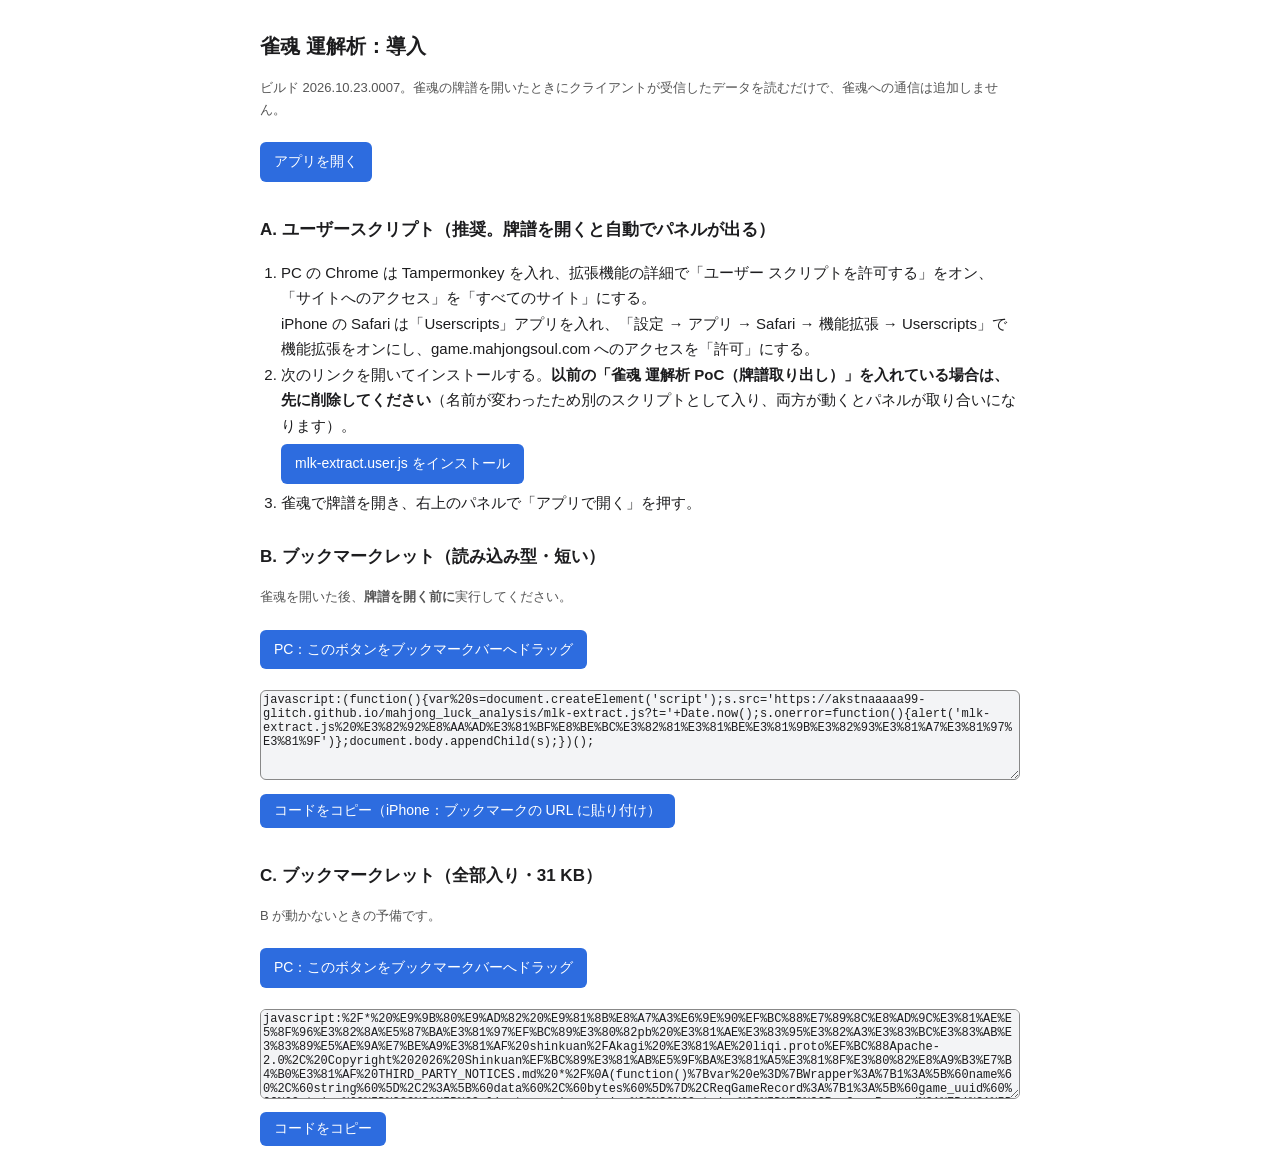
<file: install.html>
<!doctype html>
<html lang="ja"><head><meta charset="utf-8">
<meta name="viewport" content="width=device-width,initial-scale=1">
<title>雀魂 運解析の導入</title>
<style>
:root{--bg:#fff;--fg:#1d1d1f;--muted:#555;--box:#f3f4f6;--accent:#2d6cdf}
@media (prefers-color-scheme:dark){:root:not([data-theme="light"]){--bg:#16171b;--fg:#ececec;--muted:#aaa;--box:#24262c;--accent:#6d9dff}}
:root[data-theme="dark"]{--bg:#16171b;--fg:#ececec;--muted:#aaa;--box:#24262c;--accent:#6d9dff}
body{margin:0 auto;max-width:760px;padding:16px;background:var(--bg);color:var(--fg);font:15px/1.7 sans-serif}
h1{font-size:20px} h2{font-size:17px;margin-top:28px}
textarea{width:100%;height:90px;box-sizing:border-box;background:var(--box);color:var(--fg);border:1px solid #888;border-radius:6px;font:12px monospace}
button,a.btn{display:inline-block;margin:6px 0;padding:8px 14px;border:0;border-radius:6px;background:var(--accent);color:#fff;font-size:14px;text-decoration:none;cursor:pointer}
.muted{color:var(--muted);font-size:13px} ol{padding-left:1.4em}
</style></head><body>
<h1>雀魂 運解析：導入</h1>
<p class="muted">ビルド 2026.10.23.0007。雀魂の牌譜を開いたときにクライアントが受信したデータを読むだけで、雀魂への通信は追加しません。</p>
<p><a class="btn" href="https://akstnaaaaa99-glitch.github.io/mahjong_luck_analysis/app/">アプリを開く</a></p>

<h2>A. ユーザースクリプト（推奨。牌譜を開くと自動でパネルが出る）</h2>
<ol>
<li>PC の Chrome は Tampermonkey を入れ、拡張機能の詳細で「ユーザー スクリプトを許可する」をオン、「サイトへのアクセス」を「すべてのサイト」にする。<br>
iPhone の Safari は「Userscripts」アプリを入れ、「設定 → アプリ → Safari → 機能拡張 → Userscripts」で機能拡張をオンにし、game.mahjongsoul.com へのアクセスを「許可」にする。</li>
<li>次のリンクを開いてインストールする。<strong>以前の「雀魂 運解析 PoC（牌譜取り出し）」を入れている場合は、先に削除してください</strong>（名前が変わったため別のスクリプトとして入り、両方が動くとパネルが取り合いになります）。<br><a class="btn" href="mlk-extract.user.js">mlk-extract.user.js をインストール</a></li>
<li>雀魂で牌譜を開き、右上のパネルで「アプリで開く」を押す。</li>
</ol>

<h2>B. ブックマークレット（読み込み型・短い）</h2>
<p class="muted">雀魂を開いた後、<strong>牌譜を開く前に</strong>実行してください。</p>
<p><a class="btn" href="javascript:(function(){var%20s=document.createElement('script');s.src='https://akstnaaaaa99-glitch.github.io/mahjong_luck_analysis/mlk-extract.js?t='+Date.now();s.onerror=function(){alert('mlk-extract.js%20%E3%82%92%E8%AA%AD%E3%81%BF%E8%BE%BC%E3%82%81%E3%81%BE%E3%81%9B%E3%82%93%E3%81%A7%E3%81%97%E3%81%9F')};document.body.appendChild(s);})();">PC：このボタンをブックマークバーへドラッグ</a></p>
<textarea id="loader" readonly>javascript:(function(){var%20s=document.createElement('script');s.src='https://akstnaaaaa99-glitch.github.io/mahjong_luck_analysis/mlk-extract.js?t='+Date.now();s.onerror=function(){alert('mlk-extract.js%20%E3%82%92%E8%AA%AD%E3%81%BF%E8%BE%BC%E3%82%81%E3%81%BE%E3%81%9B%E3%82%93%E3%81%A7%E3%81%97%E3%81%9F')};document.body.appendChild(s);})();</textarea>
<button onclick="copy('loader')">コードをコピー（iPhone：ブックマークの URL に貼り付け）</button>

<h2>C. ブックマークレット（全部入り・31 KB）</h2>
<p class="muted">B が動かないときの予備です。</p>
<p><a class="btn" href="javascript:%2F*%20%E9%9B%80%E9%AD%82%20%E9%81%8B%E8%A7%A3%E6%9E%90%EF%BC%88%E7%89%8C%E8%AD%9C%E3%81%AE%E5%8F%96%E3%82%8A%E5%87%BA%E3%81%97%EF%BC%89%E3%80%82pb%20%E3%81%AE%E3%83%95%E3%82%A3%E3%83%BC%E3%83%AB%E3%83%89%E5%AE%9A%E7%BE%A9%E3%81%AF%20shinkuan%2FAkagi%20%E3%81%AE%20liqi.proto%EF%BC%88Apache-2.0%2C%20Copyright%202026%20Shinkuan%EF%BC%89%E3%81%AB%E5%9F%BA%E3%81%A5%E3%81%8F%E3%80%82%E8%A9%B3%E7%B4%B0%E3%81%AF%20THIRD_PARTY_NOTICES.md%20*%2F%0A(function()%7Bvar%20e%3D%7BWrapper%3A%7B1%3A%5B%60name%60%2C%60string%60%5D%2C2%3A%5B%60data%60%2C%60bytes%60%5D%7D%2CReqGameRecord%3A%7B1%3A%5B%60game_uuid%60%2C%60string%60%5D%2C2%3A%5B%60client_version_string%60%2C%60string%60%5D%7D%2CResGameRecord%3A%7B1%3A%5B%60error%60%2C%60Error%60%5D%2C3%3A%5B%60head%60%2C%60RecordGame%60%5D%2C4%3A%5B%60data%60%2C%60bytes%60%5D%2C5%3A%5B%60data_url%60%2C%60string%60%5D%7D%2CError%3A%7B1%3A%5B%60code%60%2C%60uint32%60%5D%2C6%3A%5B%60message%60%2C%60string%60%5D%7D%2CRecordGame%3A%7B1%3A%5B%60uuid%60%2C%60string%60%5D%2C2%3A%5B%60start_time%60%2C%60uint32%60%5D%2C3%3A%5B%60end_time%60%2C%60uint32%60%5D%2C5%3A%5B%60config%60%2C%60GameConfig%60%5D%2C11%3A%5B%60accounts%60%2C%60AccountInfo%60%2C!0%5D%2C12%3A%5B%60result%60%2C%60GameEndResult%60%5D%2C13%3A%5B%60robots%60%2C%60AccountInfo%60%2C!0%5D%7D%2CAccountInfo%3A%7B1%3A%5B%60account_id%60%2C%60uint32%60%5D%2C2%3A%5B%60seat%60%2C%60uint32%60%5D%2C3%3A%5B%60nickname%60%2C%60string%60%5D%2C7%3A%5B%60level%60%2C%60AccountLevel%60%5D%7D%2CAccountLevel%3A%7B1%3A%5B%60id%60%2C%60uint32%60%5D%2C2%3A%5B%60score%60%2C%60uint32%60%5D%7D%2CGameConfig%3A%7B1%3A%5B%60category%60%2C%60uint32%60%5D%2C2%3A%5B%60mode%60%2C%60GameMode%60%5D%2C3%3A%5B%60meta%60%2C%60GameMetaData%60%5D%7D%2CGameMode%3A%7B1%3A%5B%60mode%60%2C%60uint32%60%5D%2C4%3A%5B%60ai%60%2C%60bool%60%5D%2C6%3A%5B%60detail_rule%60%2C%60GameDetailRule%60%5D%7D%2CGameMetaData%3A%7B1%3A%5B%60room_id%60%2C%60uint32%60%5D%2C2%3A%5B%60mode_id%60%2C%60uint32%60%5D%2C3%3A%5B%60contest_uid%60%2C%60uint32%60%5D%7D%2CGameDetailRule%3A%7B3%3A%5B%60dora_count%60%2C%60uint32%60%5D%2C5%3A%5B%60init_point%60%2C%60uint32%60%5D%7D%2CGameEndResult%3A%7B1%3A%5B%60players%60%2C%60PlayerItem%60%2C!0%5D%7D%2CPlayerItem%3A%7B1%3A%5B%60seat%60%2C%60uint32%60%5D%2C2%3A%5B%60total_point%60%2C%60int32%60%5D%2C3%3A%5B%60part_point_1%60%2C%60int32%60%5D%7D%2CGameDetailRecords%3A%7B1%3A%5B%60records%60%2C%60bytes%60%2C!0%5D%2C2%3A%5B%60version%60%2C%60uint32%60%5D%2C3%3A%5B%60actions%60%2C%60GameAction%60%2C!0%5D%7D%2CGameAction%3A%7B1%3A%5B%60passed%60%2C%60uint32%60%5D%2C2%3A%5B%60type%60%2C%60uint32%60%5D%2C3%3A%5B%60result%60%2C%60bytes%60%5D%7D%2CLiQiSuccess%3A%7B1%3A%5B%60seat%60%2C%60uint32%60%5D%2C2%3A%5B%60score%60%2C%60int32%60%5D%2C3%3A%5B%60liqibang%60%2C%60uint32%60%5D%2C4%3A%5B%60failed%60%2C%60bool%60%5D%7D%2CRecordNewRound%3A%7B1%3A%5B%60chang%60%2C%60uint32%60%5D%2C2%3A%5B%60ju%60%2C%60uint32%60%5D%2C3%3A%5B%60ben%60%2C%60uint32%60%5D%2C4%3A%5B%60dora%60%2C%60string%60%5D%2C5%3A%5B%60scores%60%2C%60int32%60%2C!0%5D%2C6%3A%5B%60liqibang%60%2C%60uint32%60%5D%2C7%3A%5B%60tiles0%60%2C%60string%60%2C!0%5D%2C8%3A%5B%60tiles1%60%2C%60string%60%2C!0%5D%2C9%3A%5B%60tiles2%60%2C%60string%60%2C!0%5D%2C10%3A%5B%60tiles3%60%2C%60string%60%2C!0%5D%2C13%3A%5B%60md5%60%2C%60string%60%5D%2C14%3A%5B%60paishan%60%2C%60string%60%5D%2C15%3A%5B%60left_tile_count%60%2C%60uint32%60%5D%2C16%3A%5B%60doras%60%2C%60string%60%2C!0%5D%2C22%3A%5B%60sha256%60%2C%60string%60%5D%2C24%3A%5B%60saltSha256%60%2C%60string%60%5D%2C25%3A%5B%60salt%60%2C%60string%60%5D%7D%2CRecordDealTile%3A%7B1%3A%5B%60seat%60%2C%60uint32%60%5D%2C2%3A%5B%60tile%60%2C%60string%60%5D%2C3%3A%5B%60left_tile_count%60%2C%60uint32%60%5D%2C5%3A%5B%60liqi%60%2C%60LiQiSuccess%60%5D%2C6%3A%5B%60doras%60%2C%60string%60%2C!0%5D%7D%2CRecordDiscardTile%3A%7B1%3A%5B%60seat%60%2C%60uint32%60%5D%2C2%3A%5B%60tile%60%2C%60string%60%5D%2C3%3A%5B%60is_liqi%60%2C%60bool%60%5D%2C5%3A%5B%60moqie%60%2C%60bool%60%5D%2C8%3A%5B%60doras%60%2C%60string%60%2C!0%5D%2C9%3A%5B%60is_wliqi%60%2C%60bool%60%5D%7D%2CRecordChiPengGang%3A%7B1%3A%5B%60seat%60%2C%60uint32%60%5D%2C2%3A%5B%60type%60%2C%60uint32%60%5D%2C3%3A%5B%60tiles%60%2C%60string%60%2C!0%5D%2C4%3A%5B%60froms%60%2C%60uint32%60%2C!0%5D%2C5%3A%5B%60liqi%60%2C%60LiQiSuccess%60%5D%7D%2CRecordAnGangAddGang%3A%7B1%3A%5B%60seat%60%2C%60uint32%60%5D%2C2%3A%5B%60type%60%2C%60uint32%60%5D%2C3%3A%5B%60tiles%60%2C%60string%60%5D%2C6%3A%5B%60doras%60%2C%60string%60%2C!0%5D%7D%2CRecordBaBei%3A%7B1%3A%5B%60seat%60%2C%60uint32%60%5D%2C6%3A%5B%60doras%60%2C%60string%60%2C!0%5D%2C8%3A%5B%60moqie%60%2C%60bool%60%5D%7D%2CRecordHule%3A%7B1%3A%5B%60hules%60%2C%60HuleInfo%60%2C!0%5D%2C2%3A%5B%60old_scores%60%2C%60int32%60%2C!0%5D%2C3%3A%5B%60delta_scores%60%2C%60int32%60%2C!0%5D%2C5%3A%5B%60scores%60%2C%60int32%60%2C!0%5D%2C7%3A%5B%60doras%60%2C%60string%60%2C!0%5D%2C9%3A%5B%60baopai%60%2C%60int32%60%5D%7D%2CHuleInfo%3A%7B1%3A%5B%60hand%60%2C%60string%60%2C!0%5D%2C2%3A%5B%60ming%60%2C%60string%60%2C!0%5D%2C3%3A%5B%60hu_tile%60%2C%60string%60%5D%2C4%3A%5B%60seat%60%2C%60uint32%60%5D%2C5%3A%5B%60zimo%60%2C%60bool%60%5D%2C6%3A%5B%60qinjia%60%2C%60bool%60%5D%2C7%3A%5B%60liqi%60%2C%60bool%60%5D%2C8%3A%5B%60doras%60%2C%60string%60%2C!0%5D%2C9%3A%5B%60li_doras%60%2C%60string%60%2C!0%5D%2C10%3A%5B%60yiman%60%2C%60bool%60%5D%2C11%3A%5B%60count%60%2C%60uint32%60%5D%2C12%3A%5B%60fans%60%2C%60FanInfo%60%2C!0%5D%2C13%3A%5B%60fu%60%2C%60uint32%60%5D%2C15%3A%5B%60point_rong%60%2C%60uint32%60%5D%2C16%3A%5B%60point_zimo_qin%60%2C%60uint32%60%5D%2C17%3A%5B%60point_zimo_xian%60%2C%60uint32%60%5D%2C19%3A%5B%60point_sum%60%2C%60uint32%60%5D%2C21%3A%5B%60baopai%60%2C%60uint32%60%5D%2C22%3A%5B%60baopai_seats%60%2C%60uint32%60%2C!0%5D%7D%2CFanInfo%3A%7B1%3A%5B%60name%60%2C%60string%60%5D%2C2%3A%5B%60val%60%2C%60uint32%60%5D%2C3%3A%5B%60id%60%2C%60uint32%60%5D%7D%2CRecordNoTile%3A%7B1%3A%5B%60liujumanguan%60%2C%60bool%60%5D%2C2%3A%5B%60players%60%2C%60NoTilePlayerInfo%60%2C!0%5D%2C3%3A%5B%60scores%60%2C%60NoTileScoreInfo%60%2C!0%5D%7D%2CNoTilePlayerInfo%3A%7B3%3A%5B%60tingpai%60%2C%60bool%60%5D%2C4%3A%5B%60hand%60%2C%60string%60%2C!0%5D%7D%2CNoTileScoreInfo%3A%7B1%3A%5B%60seat%60%2C%60uint32%60%5D%2C2%3A%5B%60old_scores%60%2C%60int32%60%2C!0%5D%2C3%3A%5B%60delta_scores%60%2C%60int32%60%2C!0%5D%7D%2CRecordLiuJu%3A%7B1%3A%5B%60type%60%2C%60uint32%60%5D%2C3%3A%5B%60seat%60%2C%60uint32%60%5D%2C4%3A%5B%60tiles%60%2C%60string%60%2C!0%5D%2C5%3A%5B%60liqi%60%2C%60LiQiSuccess%60%5D%7D%7D%2Ct%3Dnew%20Set(%5B%60string%60%2C%60bytes%60%2C%60uint32%60%2C%60int32%60%2C%60bool%60%5D)%2Cn%3Dnew%20TextDecoder(%60utf-8%60)%2Cr%3Dclass%7Bconstructor(e)%7Bthis.buf%3De%2Cthis.pos%3D0%7Dvarint()%7Blet%20e%3D0%2Ct%3D0%2Cn%3D0%2Cr%3Bdo%7Bif(this.pos%3E%3Dthis.buf.length)throw%20Error(%60varint%20%E3%81%8C%E9%80%94%E4%B8%AD%E3%81%A7%E7%B5%82%E3%82%8F%E3%81%A3%E3%81%A6%E3%81%84%E3%82%8B%60)%3Bif(r%3Dthis.buf%5Bthis.pos%2B%2B%5D%2Cn%3C28%3Fe%7C%3D(r%26127)%3C%3Cn%3An%3D%3D%3D28%3F(e%7C%3D(r%2615)%3C%3C28%2Ct%7C%3D(r%26127)%3E%3E%3E4)%3At%7C%3D(r%26127)%3C%3Cn-32%2Cn%2B%3D7%2Cn%3E70)throw%20Error(%60varint%20%E3%81%8C%E9%95%B7%E3%81%99%E3%81%8E%E3%82%8B%60)%7Dwhile(r%26128)%3Breturn%7Blo%3Ae%3E%3E%3E0%2Chi%3At%3E%3E%3E0%7D%7Dbytes()%7Blet%20e%3Dthis.varint().lo%3Bif(this.pos%2Be%3Ethis.buf.length)throw%20Error(%60%E9%95%B7%E3%81%95%E4%BB%98%E3%81%8D%E3%83%95%E3%82%A3%E3%83%BC%E3%83%AB%E3%83%89%E3%81%8C%E3%83%87%E3%83%BC%E3%82%BF%E6%9C%AB%E5%B0%BE%E3%82%92%E8%B6%85%E3%81%88%E3%81%A6%E3%81%84%E3%82%8B%60)%3Blet%20t%3Dthis.buf.subarray(this.pos%2Cthis.pos%2Be)%3Breturn%20this.pos%2B%3De%2Ct%7Dskip(e)%7Bif(e%3D%3D%3D0)this.varint()%3Belse%20if(e%3D%3D%3D1)this.pos%2B%3D8%3Belse%20if(e%3D%3D%3D2)this.bytes()%3Belse%20if(e%3D%3D%3D5)this.pos%2B%3D4%3Belse%20throw%20Error(%60%E6%9C%AA%E5%AF%BE%E5%BF%9C%E3%81%AE%20wire%20type%3A%20%24%7Be%7D%60)%7D%7D%3Bfunction%20i(e%2Ct)%7Bif(e%3D%3D%3D%60uint32%60)return%20t.lo%3Bif(e%3D%3D%3D%60int32%60)return%20t.lo%7C0%3Bif(e%3D%3D%3D%60bool%60)return%20t.lo!%3D%3D0%3Bthrow%20Error(%60varint%20%E3%81%A7%E8%AA%AD%E3%82%81%E3%81%AA%E3%81%84%E5%9E%8B%3A%20%24%7Be%7D%60)%7Dfunction%20a(e)%7Blet%20n%3D%7B%7D%3Bfor(let%20r%20of%20Object.values(e))%7Blet%5Be%2Ci%2Ca%5D%3Dr%3Bn%5Be%5D%3Da%3F%5B%5D%3Ai%3D%3D%3D%60string%60%3F%60%60%3Ai%3D%3D%3D%60bytes%60%3Fnew%20Uint8Array%3Ai%3D%3D%3D%60bool%60%3F!1%3At.has(i)%3F0%3Anull%7Dreturn%20n%7Dfunction%20o(s%2Cc)%7Blet%20l%3De%5Bs%5D%3Bif(!l)throw%20Error(%60%E6%9C%AA%E5%AE%9A%E7%BE%A9%E3%81%AE%E3%83%A1%E3%83%83%E3%82%BB%E3%83%BC%E3%82%B8%3A%20%24%7Bs%7D%60)%3Blet%20u%3Dnew%20r(c)%2Cd%3Da(l)%3Bfor(%3Bu.pos%3Cc.length%3B)%7Blet%20e%3Du.varint().lo%2Ca%3De%3E%3E%3E3%2Cs%3De%267%2Cc%3Dl%5Ba%5D%3Bif(!c)%7Bu.skip(s)%3Bcontinue%7Dlet%5Bf%2Cp%2Cm%5D%3Dc%2Ch%3Bif(p%3D%3D%3D%60string%60)h%3Dn.decode(u.bytes())%3Belse%20if(p%3D%3D%3D%60bytes%60)h%3Du.bytes()%3Belse%20if(t.has(p))%7Bif(s%3D%3D%3D2%26%26m)%7Blet%20e%3Dnew%20r(u.bytes())%3Bfor(%3Be.pos%3Ce.buf.length%3B)d%5Bf%5D.push(i(p%2Ce.varint()))%3Bcontinue%7Dh%3Di(p%2Cu.varint())%7Delse%20h%3Do(p%2Cu.bytes())%3Bm%3Fd%5Bf%5D.push(h)%3Ad%5Bf%5D%3Dh%7Dreturn%20d%7Dvar%20s%3D%5B132%2C94%2C78%2C66%2C57%2C162%2C31%2C96%2C28%5D%3Bfunction%20c(e)%7Blet%20t%3Dnew%20Uint8Array(e.length)%2Cn%3D23%5Ee.length%3Bfor(let%20r%3D0%3Br%3Ce.length%3Br%2B%2B)t%5Br%5D%3De%5Br%5D%5En%2B5*r%2Bs%5Br%259%5D%26255%3Breturn%20t%7Dfunction%20l(t%2Cn)%7Blet%20r%3Do(%60Wrapper%60%2Ct)%2Ci%3DString(r.name).replace(%2F%5E%5C.lq%5C.%2F%2C%60%60)%3Bif(!e%5Bi%5D)return%20n.push(%60%E6%9C%AA%E5%AF%BE%E5%BF%9C%E3%81%AE%E3%83%AC%E3%82%B3%E3%83%BC%E3%83%89%E5%9E%8B%3A%20%24%7Br.name%7D%60)%2C%7B_type%3Ai%7D%3Blet%20a%3Btry%7Ba%3Do(i%2Cr.data)%7Dcatch%7Ba%3Do(i%2Cc(r.data))%2Cn.push(%60XOR%20%E3%82%92%E5%A4%96%E3%81%97%E3%81%A6%E8%A7%A3%E8%AA%AD%E3%81%97%E3%81%9F%3A%20%24%7Bi%7D%60)%7Dreturn%20a._type%3Di%2Ca%7Dfunction%20u(e)%7Blet%20t%3D%5B%5D%2Cn%3Do(%60ResGameRecord%60%2Ce)%3Bif(n.error%26%26n.error.code)throw%20Error(%60%E9%9B%80%E9%AD%82%E3%81%8C%E3%82%A8%E3%83%A9%E3%83%BC%E3%82%92%E8%BF%94%E3%81%97%E3%81%9F%3A%20code%3D%24%7Bn.error.code%7D%60)%3Bif(!n.head)throw%20Error(%60%E7%89%8C%E8%AD%9C%E3%81%AE%E3%83%98%E3%83%83%E3%83%80%E3%81%8C%E3%81%AA%E3%81%84%60)%3Bif(!n.data.length)throw%20Error(n.data_url%3F%60%E5%8F%A4%E3%81%84%E5%BD%A2%E5%BC%8F%E3%81%AE%E7%89%8C%E8%AD%9C%EF%BC%88data_url%EF%BC%89%E3%81%AB%E3%81%AF%E5%AF%BE%E5%BF%9C%E3%81%97%E3%81%A6%E3%81%84%E3%81%AA%E3%81%84%60%3A%60%E7%89%8C%E8%AD%9C%E3%81%AE%E6%9C%AC%E4%BD%93%E3%81%8C%E7%A9%BA%60)%3Blet%20r%3Do(%60GameDetailRecords%60%2Co(%60Wrapper%60%2Cn.data).data)%2Ci%3Dr.version%3C210715%26%26r.records.length%3Fr.records%3Ar.actions.filter(e%3D%3Ee.result.length).map(e%3D%3Ee.result)%3Breturn%7Bhead%3An.head%2Cversion%3Ar.version%2Crecords%3Ai.map(e%3D%3El(e%2Ct))%2Cwarnings%3At%7D%7Dvar%20d%3D%7BNOTIFY%3A1%2CREQUEST%3A2%2CRESPONSE%3A3%7D%3Bfunction%20f(e)%7Bif(!e%7C%7Ce.length%3C1)return%20null%3Blet%20t%3De%5B0%5D%3Breturn%20t%3D%3D%3Dd.NOTIFY%3F%7Bkind%3At%2Cindex%3Anull%2Cbody%3Ae.subarray(1)%7D%3A(t%3D%3D%3Dd.REQUEST%7C%7Ct%3D%3D%3Dd.RESPONSE)%26%26e.length%3E%3D3%3F%7Bkind%3At%2Cindex%3Ae%5B1%5D%7Ce%5B2%5D%3C%3C8%2Cbody%3Ae.subarray(3)%7D%3Anull%7Dvar%20p%3D%60__mlkCapture%60%2Cm%3D%60.lq.Lobby.fetchGameRecord%60%3Bfunction%20h(e)%7Breturn%20e%20instanceof%20ArrayBuffer%3Fnew%20Uint8Array(e)%3AArrayBuffer.isView(e)%3Fnew%20Uint8Array(e.buffer%2Ce.byteOffset%2Ce.byteLength)%3Anull%7Dfunction%20g(e%2Ct%2Cn)%7Be.push(t)%2Ce.length%3En%26%26e.shift()%7Dfunction%20_()%7Blet%20e%3DglobalThis%2Ct%3De%5Bp%5D%3Bif(t)return%20t%3Blet%20n%3D%7BinstalledAt%3Anew%20Date().toISOString()%2Csockets%3A0%2CframesSent%3A0%2CframesReceived%3A0%2CrecentMethods%3A%5B%5D%2Crecords%3A%5B%5D%2Cerrors%3A%5B%5D%2Clisteners%3A%5B%5D%2ConRecord(e)%7Bn.listeners.push(e)%7D%2Clatest()%7Breturn%20n.records%5Bn.records.length-1%5D%3F%3Fnull%7D%7D%2Cr%3D(e%2Ct)%3D%3E%7Blet%20r%3Dh(t)%3Bif(!r)return%3Bn.framesSent%2B%2B%3Blet%20i%3Df(r)%3Bif(!i%7C%7Ci.kind!%3D%3Dd.REQUEST%7C%7Ci.index%3D%3D%3Dnull)return%3Blet%20a%3Do(%60Wrapper%60%2Ci.body)%3Bif(g(n.recentMethods%2Ca.name%2C20)%2Ca.name!%3D%3Dm)return%3Blet%20s%3Do(%60ReqGameRecord%60%2Ca.data)%3Be.__mlkPending%3De.__mlkPending%3F%3F%7B%7D%2Ce.__mlkPending%5Bi.index%5D%3Ds.game_uuid%7D%2Ci%3D(e%2Ct)%3D%3E%7Blet%20r%3Dh(t)%3Bif(!r)return%3Bn.framesReceived%2B%2B%3Blet%20i%3Df(r)%3Bif(!i%7C%7Ci.kind!%3D%3Dd.RESPONSE%7C%7Ci.index%3D%3D%3Dnull)return%3Blet%20a%3De.__mlkPending%3Bif(!a%7C%7C!(i.index%20in%20a))return%3Blet%20s%3Da%5Bi.index%5D%3Bdelete%20a%5Bi.index%5D%3Blet%20c%3Do(%60Wrapper%60%2Ci.body)%2Cl%3D%7Buuid%3As%2CcapturedAt%3Anew%20Date().toISOString()%2Cbytes%3Anew%20Uint8Array(c.data)%7D%3Bn.records.push(l)%3Bfor(let%20e%20of%20n.listeners)try%7Be(l)%7Dcatch%7B%7D%7D%2Ca%3De%3D%3E(...t)%3D%3E%7Btry%7Be(...t)%7Dcatch(e)%7Bg(n.errors%2CString(e%3F.message%3F%3Fe)%2C20)%7D%7D%2Cs%3Da(r)%2Cc%3Da(i)%2Cl%3DWebSocket.prototype%2Cu%3Dl.send%3Breturn%20l.send%3Dfunction(e)%7Breturn%20this.__mlkHooked%7C%7C(this.__mlkHooked%3D!0%2Cn.sockets%2B%2B%2Cthis.addEventListener(%60message%60%2Ce%3D%3Ec(this%2Ce.data)))%2Cs(this%2Ce)%2Cu.call(this%2Ce)%7D%2Ce%5Bp%5D%3Dn%2Cn%7Dvar%20v%3D60%3Bfunction%20y(e)%7Blet%20t%3DparseInt(e.charAt(0)%2C10)%2Cn%3D%7Bm%3A1%2Cp%3A2%2Cs%3A3%2Cz%3A4%7D%5Be.charAt(1)%5D%3Bif(Number.isNaN(t)%7C%7C!n)throw%20Error(%60%E4%B8%8D%E6%98%8E%E3%81%AA%E7%89%8C%3A%20%24%7Be%7D%60)%3Breturn%20t%3D%3D%3D0%3F50%2Bn%3An*10%2Bt%7Dvar%20b%3De%3D%3Ee%3E50%3F(e-50)*10%2B5%3Ae%3Bfunction%20x(e%2Ct%2Cn%2Cr)%7Blet%20i%3De.indexOf(t)%3Bi%3C0%3Fn.push(%60%24%7Br%7D%3A%20%E6%89%8B%E7%89%8C%E3%81%AB%20%24%7Bt%7D%20%E3%81%8C%E3%81%AA%E3%81%84%60)%3Ae.splice(i%2C1)%7Dvar%20S%3D(e%2Ct)%3D%3E(e-t%2B4)%254%3Bfunction%20C(e)%7Blet%20t%3Breturn%20t%3De.zimo%3Fe.qinjia%3F%60%24%7Be.point_zimo_xian%7D%E7%82%B9%E2%88%80%60%3A%60%24%7Be.point_zimo_xian%7D-%24%7Be.point_zimo_qin%7D%E7%82%B9%60%3A%60%24%7Be.point_rong%7D%E7%82%B9%60%2Ce.yiman%3F%60%E5%BD%B9%E6%BA%80%24%7Bt%7D%60%3Ae.count%3E%3D13%3F%60%E6%95%B0%E3%81%88%E5%BD%B9%E6%BA%80%24%7Bt%7D%60%3Ae.count%3E%3D11%3F%60%E4%B8%89%E5%80%8D%E6%BA%80%24%7Bt%7D%60%3Ae.count%3E%3D8%3F%60%E5%80%8D%E6%BA%80%24%7Bt%7D%60%3Ae.count%3E%3D6%3F%60%E8%B7%B3%E6%BA%80%24%7Bt%7D%60%3Ae.count%3E%3D5%7C%7Ce.count%3E%3D4%26%26e.fu%3E%3D40%7C%7Ce.count%3E%3D3%26%26e.fu%3E%3D70%3F%60%E6%BA%80%E8%B2%AB%24%7Bt%7D%60%3A%60%24%7Be.fu%7D%E7%AC%A6%24%7Be.count%7D%E9%A3%9C%24%7Bt%7D%60%7Dfunction%20w(e)%7Breturn%20e.fans.map(t%3D%3E%60%24%7Bt.name%7C%7C%60%E5%BD%B9ID%24%7Bt.id%7D%60%7D(%24%7Be.yiman%3F%60%E5%BD%B9%E6%BA%80%60%3A%60%24%7Bt.val%7D%E9%A3%9C%60%7D)%60)%7Dfunction%20T(e%2Ct)%7Blet%20n%3D%5B%60%E5%92%8C%E4%BA%86%60%5D%2Cr%3Dt.lastActorSeat%2Ci%3De.hules%2Ca%3D%5B...i%5D.sort((e%2Ct)%3D%3ES(e.seat%2Cr)-S(t.seat%2Cr))%5B0%5D%3Bfor(let%20o%20of%20i)%7Blet%20s%3D%5B0%2C0%2C0%2C0%5D%3Bif(i.length%3D%3D%3D1%26%26e.delta_scores.length%3D%3D%3D4)s%3D%5B...e.delta_scores%5D%3Belse%7Blet%20e%3Do%3D%3D%3Da%2Cn%3De%3Ft.honba%3A0%2Ci%3De%3F(t.kyotaku%2Bt.riichiThisRound)*1e3%3A0%3Bif(o.zimo)for(let%20e%3D0%3Be%3C4%3Be%2B%2B)%7Bif(e%3D%3D%3Do.seat)continue%3Blet%20r%3D(e%3D%3D%3Dt.dealer%3Fo.point_zimo_qin%3Ao.point_zimo_xian)%2Bn*100%3Bo.qinjia%26%26(r%3Do.point_zimo_xian%2Bn*100)%2Cs%5Be%5D-%3Dr%2Cs%5Bo.seat%5D%2B%3Dr%7Delse%20s%5Br%5D-%3Do.point_rong%2Bn*300%2Cs%5Bo.seat%5D%2B%3Do.point_rong%2Bn*300%3Bs%5Bo.seat%5D%2B%3Di%7Dn.push(s%2C%5Bo.seat%2Co.zimo%3Fo.seat%3Ar%2Co.seat%2CC(o)%2C...w(o)%5D)%7Dreturn%20n%7Dvar%20E%3D%7B1%3A%60%E4%B9%9D%E7%A8%AE%E4%B9%9D%E7%89%8C%60%2C2%3A%60%E5%9B%9B%E9%A2%A8%E9%80%A3%E6%89%93%60%2C3%3A%60%E5%9B%9B%E6%A7%93%E6%95%A3%E4%BA%86%60%2C4%3A%60%E5%9B%9B%E5%AE%B6%E7%AB%8B%E7%9B%B4%60%2C5%3A%60%E4%B8%89%E5%AE%B6%E5%92%8C%E4%BA%86%60%7D%3Bfunction%20D(e)%7Blet%20t%3D%7Bround%3A%5Be.chang*4%2Be.ju%2Ce.ben%2Ce.liqibang%5D%2Chonba%3Ae.ben%2Ckyotaku%3Ae.liqibang%2Cdealer%3Ae.ju%2Cscores%3Ae.scores.slice(0%2C4)%2Cdoras%3A(e.doras.length%3Fe.doras%3Ae.dora%3F%5Be.dora%5D%3A%5B%5D).map(y)%2Chaipai%3A%5B%5D%2Cdraws%3A%5B%5B%5D%2C%5B%5D%2C%5B%5D%2C%5B%5D%5D%2Cdiscards%3A%5B%5B%5D%2C%5B%5D%2C%5B%5D%2C%5B%5D%5D%2Chands%3A%5B%5D%2ClastDrawn%3A%5Bnull%2Cnull%2Cnull%2Cnull%5D%2ClastActorSeat%3Ae.ju%2CriichiThisRound%3A0%2Cpaishan%3Ae.paishan%7C%7Cnull%2Cmd5%3Ae.md5%7C%7Cnull%2CpendingKans%3A%5B%5D%2CdoraReveals%3A%5B%5D%7D%3Bfor(let%20n%3D0%3Bn%3C4%3Bn%2B%2B)%7Blet%20r%3De%5B%60tiles%24%7Bn%7D%60%5D.map(y)%3Bif(n%3D%3D%3De.ju)%7Blet%20e%3Dr.pop()%3Bt.draws%5Bn%5D.push(e)%2Ct.lastDrawn%5Bn%5D%3De%2Ct.hands.push(%5B...r%2Ce%5D)%7Delse%20t.hands.push(%5B...r%5D)%3Bt.haipai.push(r)%7Dfor(%3Bt.scores.length%3C4%3B)t.scores.push(0)%3Breturn%20t%7Dfunction%20O(e%2Ct%2Cn%2Cr)%7Bif(!(!t%7C%7Ct.length%3C%3De.doras.length))%7Bfor(let%20i%3De.doras.length%3Bi%3Ct.length%3Bi%2B%2B)%7Blet%20t%3De.pendingKans.shift()%3Be.doraReveals.push(%7Bat%3An%2Cseat%3Ar%2Ckan%3At%3F.type%3F%3Fnull%2Ckan_seat%3At%3F.seat%3F%3Fnull%7D)%7De.doras%3Dt.map(y)%7D%7Dfunction%20k(e%2Ct)%7Bt%26%26!t.failed%26%26e.riichiThisRound%2B%2B%7Dfunction%20A(e%2Ct%2Cn)%7Blet%20r%3D%5Be.round%2Ce.scores%2Ce.doras%2Ct%5D%3Bfor(let%20t%3D0%3Bt%3C4%3Bt%2B%2B)r.push(e.haipai%5Bt%5D%2Ce.draws%5Bt%5D%2Ce.discards%5Bt%5D)%3Breturn%20r.push(n)%2Cr%7Dfunction%20j(e)%7Blet%20t%3De.head%2Cn%3D%5B...e.warnings%5D%2Cr%3D%5B%5D%2Ci%3D%5B%5D%2Ca%3D%5B%5D%2Co%3D%5B%5D%2Cs%3Dnull%2Cc%3D()%3D%3E%7Bif(!s)throw%20Error(%60%E5%B1%80%E3%81%AE%E9%96%8B%E5%A7%8B%E3%82%88%E3%82%8A%E5%89%8D%E3%81%AB%E3%83%AC%E3%82%B3%E3%83%BC%E3%83%89%E3%81%8C%E3%81%82%E3%82%8B%60)%3Breturn%20s%7D%3Be.records.forEach((e%2Ct)%3D%3E%7Blet%20l%3D%60%23%24%7Bt%7D%20%24%7Be._type%7D%60%3Bswitch(e._type)%7Bcase%60RecordNewRound%60%3As%3DD(e)%3Breturn%3Bcase%60RecordDealTile%60%3A%7Blet%20t%3Dc()%3Bk(t%2Ce.liqi)%2CO(t%2Ce.doras%2C%60draw%60%2Ce.seat)%3Blet%20n%3Dy(e.tile)%3Bt.draws%5Be.seat%5D.push(n)%2Ct.hands%5Be.seat%5D.push(n)%2Ct.lastDrawn%5Be.seat%5D%3Dn%3Breturn%7Dcase%60RecordDiscardTile%60%3A%7Blet%20t%3Dc()%2Cr%3Dy(e.tile)%2Ci%3De.moqie%26%26t.lastDrawn%5Be.seat%5D%3D%3D%3Dr%3Fv%3Ar%3B(e.is_liqi%7C%7Ce.is_wliqi)%26%26(i%3D%60r%24%7Bi%7D%60)%2Ct.discards%5Be.seat%5D.push(i)%2Cx(t.hands%5Be.seat%5D%2Cr%2Cn%2Cl)%2Ct.lastDrawn%5Be.seat%5D%3Dnull%2Ct.lastActorSeat%3De.seat%2CO(t%2Ce.doras%2C%60discard%60%2Ce.seat)%3Breturn%7Dcase%60RecordChiPengGang%60%3A%7Blet%20t%3Dc()%3Bk(t%2Ce.liqi)%3Blet%20r%3De.seat%2Ci%3De.tiles.map(y)%2Ca%3De.froms.findIndex(e%3D%3Ee!%3D%3Dr)%3Ba%3C0%26%26(n.push(%60%24%7Bl%7D%3A%20%E9%B3%B4%E3%81%84%E3%81%9F%E7%89%8C%E3%81%8C%E7%89%B9%E5%AE%9A%E3%81%A7%E3%81%8D%E3%81%AA%E3%81%84%60)%2Ca%3Di.length-1)%3Blet%20o%3Di%5Ba%5D%2Cs%3De.froms%5Ba%5D%2Cu%3Di.filter((e%2Ct)%3D%3Et!%3D%3Da)%3Bu.forEach(e%3D%3Ex(t.hands%5Br%5D%2Ce%2Cn%2Cl))%3Blet%20d%3Bif(e.type%3D%3D%3D0)d%3D%60c%24%7Bo%7D%24%7Bu.join(%60%60)%7D%60%3Belse%7Blet%20t%3DS(r%2Cs)%2Cn%3De.type%3D%3D%3D1%3Ft-1%3At%3D%3D%3D3%3F3%3At-1%2Ci%3Du.map(String)%3Bi.splice(n%2C0%2C%60%24%7Be.type%3D%3D%3D1%3F%60p%60%3A%60m%60%7D%24%7Bo%7D%60)%2Cd%3Di.join(%60%60)%7Dt.draws%5Br%5D.push(d)%2Ct.lastDrawn%5Br%5D%3Dnull%2Ce.type%3D%3D%3D2%26%26(t.discards%5Br%5D.push(0)%2Ct.pendingKans.push(%7Btype%3A%60minkan%60%2Cseat%3Ar%7D))%3Breturn%7Dcase%60RecordAnGangAddGang%60%3A%7Blet%20t%3Dc()%2Cr%3De.seat%2Ci%3Dy(e.tiles)%3Bif(t.lastActorSeat%3Dr%2C(e.type%3D%3D%3D3%7C%7Ce.type%3D%3D%3D2)%26%26t.pendingKans.push(%7Btype%3Ae.type%3D%3D%3D3%3F%60ankan%60%3A%60kakan%60%2Cseat%3Ar%7D)%2Ce.type%3D%3D%3D3)%7Blet%20e%3Dt.hands%5Br%5D.filter(e%3D%3Eb(e)%3D%3D%3Db(i))%3Be.length!%3D%3D4%26%26n.push(%60%24%7Bl%7D%3A%20%E6%9A%97%E6%A7%93%E3%81%AE%E7%89%8C%E3%81%8C4%E6%9E%9A%E3%81%9D%E3%82%8D%E3%81%A3%E3%81%A6%E3%81%84%E3%81%AA%E3%81%84%EF%BC%88%24%7Be.length%7D%E6%9E%9A%EF%BC%89%60)%2Ce.sort((e%2Ct)%3D%3Ee-t)%2Ce.forEach(e%3D%3Ex(t.hands%5Br%5D%2Ce%2Cn%2Cl))%3Blet%20a%3De.pop()%3Bt.discards%5Br%5D.push(%60%24%7Be.join(%60%60)%7Da%24%7Ba%7D%60)%7Delse%20if(e.type%3D%3D%3D2)%7Blet%20e%3Dt.draws%5Br%5D.find(e%3D%3E%7Bif(typeof%20e!%3D%60string%60)return!1%3Blet%20t%3De.indexOf(%60p%60)%3Breturn%20t%3E%3D0%26%26b(parseInt(e.substr(t%2B1%2C2)%2C10))%3D%3D%3Db(i)%7D)%3Be%7C%7C(n.push(%60%24%7Bl%7D%3A%20%E5%8A%A0%E6%A7%93%E3%81%AE%E5%85%83%E3%81%AB%E3%81%AA%E3%82%8B%E3%83%9D%E3%83%B3%E3%81%8C%E3%81%AA%E3%81%84%60)%2Ce%3D%60p%24%7Bi%7D%24%7Bi%7D%24%7Bi%7D%60)%2Ct.discards%5Br%5D.push(e.replace(%60p%60%2C%60k%24%7Bi%7D%60))%2Cx(t.hands%5Br%5D%2Ci%2Cn%2Cl)%7Delse%20n.push(%60%24%7Bl%7D%3A%20%E6%9C%AA%E5%AF%BE%E5%BF%9C%E3%81%AE%E6%A7%93%E3%81%AE%E7%A8%AE%E9%A1%9E%20%24%7Be.type%7D%60)%3Bt.lastDrawn%5Br%5D%3Dnull%2CO(t%2Ce.doras%2Ce.type%3D%3D%3D3%3F%60ankan%60%3A%60kakan%60%2Cr)%3Breturn%7Dcase%60RecordBaBei%60%3An.push(%60%24%7Bl%7D%3A%20%E4%B8%89%E4%BA%BA%E9%BA%BB%E9%9B%80%E3%81%AE%E6%8A%9C%E3%81%8D%E3%83%89%E3%83%A9%E3%81%AF%E5%AF%BE%E8%B1%A1%E5%A4%96%60)%3Breturn%3Bcase%60RecordHule%60%3A%7Blet%20t%3Dc()%2Cn%3D%5B%5D%3Bfor(let%20t%20of%20e.hules)t.li_doras.length%3En.length%26%26(n%3Dt.li_doras.map(y))%3BO(t%2Ce.doras%2C%60hule%60%2Ct.lastActorSeat)%2Cr.push(A(t%2Cn%2CT(e%2Ct)))%2Ci.push(t.paishan)%2Ca.push(t.md5)%2Co.push(t.doraReveals)%3Breturn%7Dcase%60RecordNoTile%60%3A%7Blet%20t%3Dc()%2Cn%3D%5B0%2C0%2C0%2C0%5D%3Bfor(let%20t%20of%20e.scores)t.delta_scores.forEach((e%2Ct)%3D%3En%5Bt%5D%2B%3De)%3Blet%20s%3De.players.map(e%3D%3Ee.tingpai)%2Cl%3De.liujumanguan%3F%60%E6%B5%81%E3%81%97%E6%BA%80%E8%B2%AB%60%3As.length%3D%3D%3D4%26%26s.every(Boolean)%3F%60%E5%85%A8%E5%93%A1%E8%81%B4%E7%89%8C%60%3As.length%3D%3D%3D4%26%26!s.some(Boolean)%3F%60%E5%85%A8%E5%93%A1%E4%B8%8D%E8%81%B4%60%3A%60%E6%B5%81%E5%B1%80%60%3Br.push(A(t%2C%5B%5D%2C%5Bl%2Cn%5D))%2Ci.push(t.paishan)%2Ca.push(t.md5)%2Co.push(t.doraReveals)%3Breturn%7Dcase%60RecordLiuJu%60%3A%7Blet%20t%3Dc()%3Bk(t%2Ce.liqi)%3Blet%20s%3DE%5Be.type%5D%3Bs%7C%7C(n.push(%60%24%7Bl%7D%3A%20%E6%9C%AA%E7%9F%A5%E3%81%AE%E9%80%94%E4%B8%AD%E6%B5%81%E5%B1%80%20type%3D%24%7Be.type%7D%60)%2Cs%3D%60%E6%B5%81%E5%B1%80%60)%2Cr.push(A(t%2C%5B%5D%2C%5Bs%5D))%2Ci.push(t.paishan)%2Ca.push(t.md5)%2Co.push(t.doraReveals)%3Breturn%7Ddefault%3An.push(%60%24%7Bl%7D%3A%20%E5%A4%89%E6%8F%9B%E3%81%97%E3%81%AA%E3%81%84%E3%83%AC%E3%82%B3%E3%83%BC%E3%83%89%60)%7D%7D)%3Blet%20l%3D%5B%60%60%2C%60%60%2C%60%60%2C%60%60%5D%2Cu%3D%5B0%2C0%2C0%2C0%5D%3Bfor(let%20e%20of%5B...t.accounts%3F%3F%5B%5D%2C...t.robots%3F%3F%5B%5D%5D)l%5Be.seat%5D%3De.nickname%7C%7C%60AI%60%2Cu%5Be.seat%5D%3De.level%3Fe.level.score%3A0%3Blet%20d%3D%5B0%2C0%2C0%2C0%2C0%2C0%2C0%2C0%5D%3Bfor(let%20e%20of%20t.result%3F.players%3F%3F%5B%5D)d%5B2*e.seat%5D%3De.part_point_1%2Cd%5B2*e.seat%2B1%5D%3De.total_point%2F1e3%3Blet%20f%3Dt.config%3F.mode%3Ft.config.mode.mode%3A0%2Cp%3Dt.config%3F.meta%3F%3F%7B%7D%2Cm%3Df%3D%3D%3D1%7C%7Cf%3D%3D%3D11%3F%60%E6%9D%B1%60%3Af%3D%3D%3D2%7C%7Cf%3D%3D%3D12%3F%60%E5%8D%97%60%3A%60%60%2Ch%3D%60%E9%9B%80%E9%AD%82%24%7Bp.mode_id%3F%60%E6%AE%B5%E4%BD%8D%E6%88%A6%60%3Ap.room_id%3F%60%E5%8F%8B%E4%BA%BA%E6%88%A6%60%3Ap.contest_uid%3F%60%E5%A4%A7%E4%BC%9A%E6%88%A6%60%3A%60%60%7D%24%7Bm%7D%E5%96%B0%E8%B5%A4%60%3Breturn%7Btitle%3A%5Bh%2Cnew%20Date(t.end_time*1e3).toISOString()%5D%2Cname%3Al%2Crule%3A%7Bdisp%3Ah%2Caka53%3A1%2Caka52%3A1%2Caka51%3A1%7D%2Cratingc%3A%60PF4%60%2Clobby%3A0%2Cdan%3A%5B%60%60%2C%60%60%2C%60%60%2C%60%60%5D%2Crate%3Au%2Csx%3A%5B%60C%60%2C%60C%60%2C%60C%60%2C%60C%60%5D%2Csc%3Ad%2Cref%3At.uuid%2Clog%3Ar%2Cmlk%3A%7Bversion%3A1%2Csource%3A%60majsoul%60%2Crecord_version%3Ae.version%2Cgame_mode%3Af%2Cmode_id%3Ap.mode_id%7C%7C0%2Cstart_time%3At.start_time%2Cend_time%3At.end_time%2Cpaishan%3Ai%2Cmd5%3Aa%2Cwarnings%3An%2Cdora_reveals%3Ao%7D%7D%7Dfunction%20M(e)%7Blet%7Bmlk%3At%2C...n%7D%3De%3Breturn%20n%7Dvar%20N%3D%60mlk-panel%60%2CP%3Dnull%3Bfunction%20F(e%2Ct%3D%7B%7D%2Cn%3D%5B%5D)%7Blet%20r%3Ddocument.createElement(e)%3Bfor(let%5Be%2Cn%5Dof%20Object.entries(t))e%3D%3D%3D%60style%60%3Fr.style.cssText%3Dn%3Ar.setAttribute(e%2Cn)%3Bfor(let%20e%20of%20n)r.append(e)%3Breturn%20r%7Dvar%20I%3D%60display%3Ablock%3Bwidth%3A100%25%3Bmargin%3A4px%200%3Bpadding%3A8px%3Bfont-size%3A14px%3Bborder%3A0%3Bborder-radius%3A6px%3Bbackground%3A%232d6cdf%3Bcolor%3A%23fff%3Bcursor%3Apointer%3Btext-align%3Aleft%60%2CL%3DI.replace(%60%232d6cdf%60%2C%60%233a3f4b%60)%3Bfunction%20R(e%2Ct%2Cn%3DI%2Cr%3D!1)%7Blet%20i%3DF(%60button%60%2C%7Bstyle%3An%2B(r%3F%60%3Bopacity%3A.5%3Bcursor%3Adefault%60%3A%60%60)%7D%2C%5Be%5D)%3Breturn%20i.disabled%3Dr%2Ci.addEventListener(%60click%60%2Ce%3D%3E%7Be.stopPropagation()%2Ct()%7D)%2Ci%7Dfunction%20z(e)%7Blet%20t%3Ddocument.getElementById(%60%24%7BN%7D-msg%60)%3Bt%26%26(t.textContent%3De)%7Dfunction%20B(e)%7Blet%20t%3D%60%60%3Bfor(let%20n%3D0%3Bn%3Ce.length%3Bn%2B%3D32768)t%2B%3DString.fromCharCode(...e.subarray(n%2Cn%2B32768))%3Breturn%20btoa(t)%7Dfunction%20V(e)%7Breturn%20B(e).replace(%2F%5C%2B%2Fg%2C%60-%60).replace(%2F%5C%2F%2Fg%2C%60_%60).replace(%2F%3D%2B%24%2F%2C%60%60)%7Dasync%20function%20H(e)%7Bif(typeof%20CompressionStream%3E%60u%60)return%60https%3A%2F%2Fakstnaaaaa99-glitch.github.io%2Fmahjong_luck_analysis%2Fapp%2F%23json%3D%24%7BencodeURIComponent(e)%7D%60%3Blet%20t%3Dnew%20Blob(%5Be%5D).stream().pipeThrough(new%20CompressionStream(%60deflate-raw%60))%3Breturn%60https%3A%2F%2Fakstnaaaaa99-glitch.github.io%2Fmahjong_luck_analysis%2Fapp%2F%23z%3D%24%7BV(new%20Uint8Array(await%20new%20Response(t).arrayBuffer()))%7D%60%7Dfunction%20U(e%2Ct)%7Blet%20n%3D()%3D%3E%7Blet%20n%3DF(%60textarea%60%2C%7Bstyle%3A%60position%3Afixed%3Bleft%3A-9999px%3Btop%3A0%60%7D)%3Bn.value%3De%2Cdocument.body.append(n)%2Cn.select()%3Blet%20r%3D!1%3Btry%7Br%3Ddocument.execCommand(%60copy%60)%7Dcatch%7Br%3D!1%7Dn.remove()%2Cz(r%3F%60%24%7Bt%7D%E3%82%92%E3%82%B3%E3%83%94%E3%83%BC%E3%81%97%E3%81%BE%E3%81%97%E3%81%9F%EF%BC%88%24%7Be.length%7D%E6%96%87%E5%AD%97%EF%BC%89%60%3A%60%E3%82%B3%E3%83%94%E3%83%BC%E3%81%AB%E5%A4%B1%E6%95%97%E3%81%97%E3%81%BE%E3%81%97%E3%81%9F%60)%7D%3Bnavigator.clipboard%3F.writeText%3Fnavigator.clipboard.writeText(e).then(()%3D%3Ez(%60%24%7Bt%7D%E3%82%92%E3%82%B3%E3%83%94%E3%83%BC%E3%81%97%E3%81%BE%E3%81%97%E3%81%9F%EF%BC%88%24%7Be.length%7D%E6%96%87%E5%AD%97%EF%BC%89%60)%2Cn)%3An()%7Dfunction%20W(e%2Ct)%7Blet%20n%3DURL.createObjectURL(new%20Blob(%5Bt%5D%2C%7Btype%3A%60application%2Fjson%60%7D))%2Cr%3DF(%60a%60%2C%7Bhref%3An%2Cdownload%3Ae%7D)%3Bdocument.body.append(r)%2Cr.click()%2Cr.remove()%2CsetTimeout(()%3D%3EURL.revokeObjectURL(n)%2C1e4)%2Cz(%60%24%7Be%7D%20%E3%82%92%E4%BF%9D%E5%AD%98%E3%81%97%E3%81%BE%E3%81%97%E3%81%9F%60)%7Dfunction%20G()%7Blet%20e%3DP%3F.tenhou%2Ct%3De%3Fnew%20Date(e.mlk.end_time*1e3)%3Anew%20Date%2Cn%3De%3D%3EString(e).padStart(2%2C%600%60)%3Breturn%60majsoul_%24%7Bt.getFullYear()%7D%24%7Bn(t.getMonth()%2B1)%7D%24%7Bn(t.getDate())%7D_%24%7Bn(t.getHours())%7D%24%7Bn(t.getMinutes())%7D%60%7Dfunction%20K(e)%7Blet%20t%3D%7B%7D%3Bfor(let%20e%20of%20P%3F.game%3F.records%3F%3F%5B%5D)t%5Be._type%5D%3D(t%5Be._type%5D%3F%3F0)%2B1%3Breturn%20JSON.stringify(%7Bbuild%3A%602026.10.23.0007%60%2CuserAgent%3Anavigator.userAgent%2Curl%3Alocation.href%2CinstalledAt%3Ae.installedAt%2Csockets%3Ae.sockets%2CframesSent%3Ae.framesSent%2CframesReceived%3Ae.framesReceived%2CrecentMethods%3Ae.recentMethods%2Cerrors%3Ae.errors%2CcapturedRecords%3Ae.records.map(e%3D%3E(%7Buuid%3Ae.uuid%2Cbytes%3Ae.bytes.length%7D))%2Cconversion%3AP%26%26%7Buuid%3AP.entry.uuid%2Cerror%3AP.error%2CrecordVersion%3AP.game%3F.version%2CrecordTypes%3At%2Ckyokus%3AP.tenhou%3F.log.length%2Cwarnings%3AP.tenhou%3F.mlk.warnings%7D%7D%2Cnull%2C2)%7Dfunction%20q()%7Bif(!P)return%60%E5%BE%85%E6%A9%9F%E4%B8%AD%EF%BC%9A%E9%9B%80%E9%AD%82%E3%81%AE%E7%89%8C%E8%AD%9C%E3%82%92%E9%96%8B%E3%81%84%E3%81%A6%E3%81%8F%E3%81%A0%E3%81%95%E3%81%84%E3%80%82%EF%BC%88%E3%81%99%E3%81%A7%E3%81%AB%E9%96%8B%E3%81%84%E3%81%A6%E3%81%84%E3%82%8B%E5%A0%B4%E5%90%88%E3%81%AF%E3%80%81%E4%B8%80%E5%BA%A6%E9%96%89%E3%81%98%E3%81%A6%E9%96%8B%E3%81%8D%E7%9B%B4%E3%81%97%E3%81%A6%E3%81%8F%E3%81%A0%E3%81%95%E3%81%84%EF%BC%89%60%3Bif(P.error)return%60%E5%8F%96%E5%BE%97%E3%81%AF%E3%81%A7%E3%81%8D%E3%81%BE%E3%81%97%E3%81%9F%E3%81%8C%E3%80%81%E5%A4%89%E6%8F%9B%E3%81%AB%E5%A4%B1%E6%95%97%E3%81%97%E3%81%BE%E3%81%97%E3%81%9F%EF%BC%9A%24%7BP.error%7D%60%3Blet%20e%3DP.tenhou%2Ct%3De.mlk.warnings.length%3Breturn%60%E5%8F%96%E5%BE%97%E3%81%97%E3%81%BE%E3%81%97%E3%81%9F%EF%BC%9A%24%7Be.log.length%7D%E5%B1%80%EF%BC%8F%24%7Be.name.join(%60%E3%83%BB%60)%7D%24%7Bt%3F%60%EF%BC%88%E8%AD%A6%E5%91%8A%20%24%7Bt%7D%20%E4%BB%B6%EF%BC%89%60%3A%60%60%7D%60%7Dfunction%20J(e)%7Bdocument.getElementById(N)%3F.remove()%3Blet%20t%3D%5BF(%60div%60%2C%7Bstyle%3A%60font-weight%3Abold%3Bmargin-bottom%3A4px%60%7D%2C%5B%60%E9%9B%80%E9%AD%82%20%E9%81%8B%E8%A7%A3%E6%9E%90%60%5D)%2CF(%60div%60%2C%7Bstyle%3A%60margin-bottom%3A6px%3Bline-height%3A1.4%60%7D%2C%5Bq()%5D)%5D%3Bif(P%3F.tenhou)%7Blet%20e%3DP.appUrl%3Bt.push(R(e%3F%60%E3%82%A2%E3%83%97%E3%83%AA%E3%81%A7%E9%96%8B%E3%81%8F%60%3A%60%E6%BA%96%E5%82%99%E4%B8%AD%E2%80%A6%60%2C()%3D%3E%7Be%26%26window.open(e%2C%60_blank%60)%7D%2CI%2C!e))%7Dlet%20n%3DF(%60details%60%2C%7Bstyle%3A%60margin-top%3A6px%60%7D%2C%5BF(%60summary%60%2C%7Bstyle%3A%60cursor%3Apointer%3Bcolor%3A%23bbb%60%7D%2C%5B%60%E3%81%9D%E3%81%AE%E4%BB%96%EF%BC%88%E7%A2%BA%E8%AA%8D%E3%83%BB%E4%B8%8D%E5%85%B7%E5%90%88%E8%AA%BF%E6%9F%BB%E7%94%A8%EF%BC%89%60%5D)%5D)%3Bif(P%3F.tenhou)%7Blet%20e%3DP.tenhou%3Bn.append(R(%60%E5%A4%A9%E9%B3%B3%E3%83%93%E3%83%A5%E3%83%BC%E3%82%A2%E3%81%A7%E9%96%8B%E3%81%8F%60%2C()%3D%3Ewindow.open(%60https%3A%2F%2Ftenhou.net%2F5%2F%23json%3D%24%7BencodeURIComponent(JSON.stringify(M(e)))%7D%60%2C%60_blank%60)%2CL)%2CR(%60%E5%A4%A9%E9%B3%B3JSON%E3%82%92%E3%82%B3%E3%83%94%E3%83%BC%60%2C()%3D%3EU(JSON.stringify(e)%2C%60%E5%A4%A9%E9%B3%B3JSON%60)%2CL)%2CR(%60%E5%A4%A9%E9%B3%B3JSON%E3%82%92%E4%BF%9D%E5%AD%98%60%2C()%3D%3EW(%60%24%7BG()%7D.tenhou.json%60%2CJSON.stringify(e))%2CL))%7Dif(P)%7Blet%20e%3DP.entry%3Bn.append(R(%60%E7%94%9F%E3%83%87%E3%83%BC%E3%82%BF%E3%82%92%E4%BF%9D%E5%AD%98%60%2C()%3D%3EW(%60%24%7BG()%7D.raw.json%60%2CJSON.stringify(%7Bbuild%3A%602026.10.23.0007%60%2Cuuid%3Ae.uuid%2CcapturedAt%3Ae.capturedAt%2CresGameRecordBase64%3AB(e.bytes)%7D))%2CL))%7Dn.append(R(%60%E8%A8%BA%E6%96%AD%E6%83%85%E5%A0%B1%E3%82%92%E3%82%B3%E3%83%94%E3%83%BC%60%2C()%3D%3EU(K(e)%2C%60%E8%A8%BA%E6%96%AD%E6%83%85%E5%A0%B1%60)%2CL))%2Ct.push(n)%2Ct.push(R(%60%E3%83%91%E3%83%8D%E3%83%AB%E3%82%92%E9%96%89%E3%81%98%E3%82%8B%60%2C()%3D%3Edocument.getElementById(N)%3F.remove()%2CL))%2Ct.push(F(%60div%60%2C%7Bid%3A%60%24%7BN%7D-msg%60%2Cstyle%3A%60margin-top%3A4px%3Bmin-height%3A1.2em%3Bcolor%3A%23ffd479%60%7D))%2Cdocument.body.append(F(%60div%60%2C%7Bid%3AN%2Cstyle%3A%60position%3Afixed%3Btop%3A8px%3Bright%3A8px%3Bz-index%3A2147483647%3Bwidth%3A260px%3Bmax-height%3A90vh%3Boverflow%3Aauto%3Bpadding%3A10px%3Bbackground%3Argba(20%2C20%2C30%2C.94)%3Bcolor%3A%23fff%3Bfont%3A13px%2F1.4%20sans-serif%3Bborder-radius%3A10px%3Bbox-shadow%3A0%204px%2016px%20rgba(0%2C0%2C0%2C.5)%60%7D%2Ct))%7Dfunction%20Y(e%2Ct)%7Blet%20n%3D%7Bentry%3At%2Cgame%3Anull%2Ctenhou%3Anull%2Cerror%3Anull%2CappUrl%3Anull%7D%3BP%3Dn%3Btry%7Bn.game%3Du(t.bytes)%2Cn.tenhou%3Dj(n.game)%2CH(JSON.stringify(n.tenhou)).then(t%3D%3E%7Bn.appUrl%3Dt%2CP%3D%3D%3Dn%26%26J(e)%7D%2Ct%3D%3E%7Bn.error%3D%60%E3%82%A2%E3%83%97%E3%83%AA%E7%94%A8%E3%81%AE%E3%83%87%E3%83%BC%E3%82%BF%E3%82%92%E4%BD%9C%E3%82%8C%E3%81%AA%E3%81%84%EF%BC%9A%24%7BString(t%3F.message%3F%3Ft)%7D%60%2CP%3D%3D%3Dn%26%26J(e)%7D)%7Dcatch(e)%7Bn.error%3DString(e%3F.message%3F%3Fe)%7DJ(e)%7Dfunction%20X(e)%7Blet%20t%3De%3Bt.__mlkPanelBound%7C%7C(t.__mlkPanelBound%3D!0%2Ce.onRecord(t%3D%3EY(e%2Ct)))%3Blet%20n%3De.latest()%3Bn%26%26(!P%7C%7CP.entry!%3D%3Dn)%3FY(e%2Cn)%3AJ(e)%7DX(_())%7D)()%3B%0A">PC：このボタンをブックマークバーへドラッグ</a></p>
<textarea id="inline" readonly>javascript:%2F*%20%E9%9B%80%E9%AD%82%20%E9%81%8B%E8%A7%A3%E6%9E%90%EF%BC%88%E7%89%8C%E8%AD%9C%E3%81%AE%E5%8F%96%E3%82%8A%E5%87%BA%E3%81%97%EF%BC%89%E3%80%82pb%20%E3%81%AE%E3%83%95%E3%82%A3%E3%83%BC%E3%83%AB%E3%83%89%E5%AE%9A%E7%BE%A9%E3%81%AF%20shinkuan%2FAkagi%20%E3%81%AE%20liqi.proto%EF%BC%88Apache-2.0%2C%20Copyright%202026%20Shinkuan%EF%BC%89%E3%81%AB%E5%9F%BA%E3%81%A5%E3%81%8F%E3%80%82%E8%A9%B3%E7%B4%B0%E3%81%AF%20THIRD_PARTY_NOTICES.md%20*%2F%0A(function()%7Bvar%20e%3D%7BWrapper%3A%7B1%3A%5B%60name%60%2C%60string%60%5D%2C2%3A%5B%60data%60%2C%60bytes%60%5D%7D%2CReqGameRecord%3A%7B1%3A%5B%60game_uuid%60%2C%60string%60%5D%2C2%3A%5B%60client_version_string%60%2C%60string%60%5D%7D%2CResGameRecord%3A%7B1%3A%5B%60error%60%2C%60Error%60%5D%2C3%3A%5B%60head%60%2C%60RecordGame%60%5D%2C4%3A%5B%60data%60%2C%60bytes%60%5D%2C5%3A%5B%60data_url%60%2C%60string%60%5D%7D%2CError%3A%7B1%3A%5B%60code%60%2C%60uint32%60%5D%2C6%3A%5B%60message%60%2C%60string%60%5D%7D%2CRecordGame%3A%7B1%3A%5B%60uuid%60%2C%60string%60%5D%2C2%3A%5B%60start_time%60%2C%60uint32%60%5D%2C3%3A%5B%60end_time%60%2C%60uint32%60%5D%2C5%3A%5B%60config%60%2C%60GameConfig%60%5D%2C11%3A%5B%60accounts%60%2C%60AccountInfo%60%2C!0%5D%2C12%3A%5B%60result%60%2C%60GameEndResult%60%5D%2C13%3A%5B%60robots%60%2C%60AccountInfo%60%2C!0%5D%7D%2CAccountInfo%3A%7B1%3A%5B%60account_id%60%2C%60uint32%60%5D%2C2%3A%5B%60seat%60%2C%60uint32%60%5D%2C3%3A%5B%60nickname%60%2C%60string%60%5D%2C7%3A%5B%60level%60%2C%60AccountLevel%60%5D%7D%2CAccountLevel%3A%7B1%3A%5B%60id%60%2C%60uint32%60%5D%2C2%3A%5B%60score%60%2C%60uint32%60%5D%7D%2CGameConfig%3A%7B1%3A%5B%60category%60%2C%60uint32%60%5D%2C2%3A%5B%60mode%60%2C%60GameMode%60%5D%2C3%3A%5B%60meta%60%2C%60GameMetaData%60%5D%7D%2CGameMode%3A%7B1%3A%5B%60mode%60%2C%60uint32%60%5D%2C4%3A%5B%60ai%60%2C%60bool%60%5D%2C6%3A%5B%60detail_rule%60%2C%60GameDetailRule%60%5D%7D%2CGameMetaData%3A%7B1%3A%5B%60room_id%60%2C%60uint32%60%5D%2C2%3A%5B%60mode_id%60%2C%60uint32%60%5D%2C3%3A%5B%60contest_uid%60%2C%60uint32%60%5D%7D%2CGameDetailRule%3A%7B3%3A%5B%60dora_count%60%2C%60uint32%60%5D%2C5%3A%5B%60init_point%60%2C%60uint32%60%5D%7D%2CGameEndResult%3A%7B1%3A%5B%60players%60%2C%60PlayerItem%60%2C!0%5D%7D%2CPlayerItem%3A%7B1%3A%5B%60seat%60%2C%60uint32%60%5D%2C2%3A%5B%60total_point%60%2C%60int32%60%5D%2C3%3A%5B%60part_point_1%60%2C%60int32%60%5D%7D%2CGameDetailRecords%3A%7B1%3A%5B%60records%60%2C%60bytes%60%2C!0%5D%2C2%3A%5B%60version%60%2C%60uint32%60%5D%2C3%3A%5B%60actions%60%2C%60GameAction%60%2C!0%5D%7D%2CGameAction%3A%7B1%3A%5B%60passed%60%2C%60uint32%60%5D%2C2%3A%5B%60type%60%2C%60uint32%60%5D%2C3%3A%5B%60result%60%2C%60bytes%60%5D%7D%2CLiQiSuccess%3A%7B1%3A%5B%60seat%60%2C%60uint32%60%5D%2C2%3A%5B%60score%60%2C%60int32%60%5D%2C3%3A%5B%60liqibang%60%2C%60uint32%60%5D%2C4%3A%5B%60failed%60%2C%60bool%60%5D%7D%2CRecordNewRound%3A%7B1%3A%5B%60chang%60%2C%60uint32%60%5D%2C2%3A%5B%60ju%60%2C%60uint32%60%5D%2C3%3A%5B%60ben%60%2C%60uint32%60%5D%2C4%3A%5B%60dora%60%2C%60string%60%5D%2C5%3A%5B%60scores%60%2C%60int32%60%2C!0%5D%2C6%3A%5B%60liqibang%60%2C%60uint32%60%5D%2C7%3A%5B%60tiles0%60%2C%60string%60%2C!0%5D%2C8%3A%5B%60tiles1%60%2C%60string%60%2C!0%5D%2C9%3A%5B%60tiles2%60%2C%60string%60%2C!0%5D%2C10%3A%5B%60tiles3%60%2C%60string%60%2C!0%5D%2C13%3A%5B%60md5%60%2C%60string%60%5D%2C14%3A%5B%60paishan%60%2C%60string%60%5D%2C15%3A%5B%60left_tile_count%60%2C%60uint32%60%5D%2C16%3A%5B%60doras%60%2C%60string%60%2C!0%5D%2C22%3A%5B%60sha256%60%2C%60string%60%5D%2C24%3A%5B%60saltSha256%60%2C%60string%60%5D%2C25%3A%5B%60salt%60%2C%60string%60%5D%7D%2CRecordDealTile%3A%7B1%3A%5B%60seat%60%2C%60uint32%60%5D%2C2%3A%5B%60tile%60%2C%60string%60%5D%2C3%3A%5B%60left_tile_count%60%2C%60uint32%60%5D%2C5%3A%5B%60liqi%60%2C%60LiQiSuccess%60%5D%2C6%3A%5B%60doras%60%2C%60string%60%2C!0%5D%7D%2CRecordDiscardTile%3A%7B1%3A%5B%60seat%60%2C%60uint32%60%5D%2C2%3A%5B%60tile%60%2C%60string%60%5D%2C3%3A%5B%60is_liqi%60%2C%60bool%60%5D%2C5%3A%5B%60moqie%60%2C%60bool%60%5D%2C8%3A%5B%60doras%60%2C%60string%60%2C!0%5D%2C9%3A%5B%60is_wliqi%60%2C%60bool%60%5D%7D%2CRecordChiPengGang%3A%7B1%3A%5B%60seat%60%2C%60uint32%60%5D%2C2%3A%5B%60type%60%2C%60uint32%60%5D%2C3%3A%5B%60tiles%60%2C%60string%60%2C!0%5D%2C4%3A%5B%60froms%60%2C%60uint32%60%2C!0%5D%2C5%3A%5B%60liqi%60%2C%60LiQiSuccess%60%5D%7D%2CRecordAnGangAddGang%3A%7B1%3A%5B%60seat%60%2C%60uint32%60%5D%2C2%3A%5B%60type%60%2C%60uint32%60%5D%2C3%3A%5B%60tiles%60%2C%60string%60%5D%2C6%3A%5B%60doras%60%2C%60string%60%2C!0%5D%7D%2CRecordBaBei%3A%7B1%3A%5B%60seat%60%2C%60uint32%60%5D%2C6%3A%5B%60doras%60%2C%60string%60%2C!0%5D%2C8%3A%5B%60moqie%60%2C%60bool%60%5D%7D%2CRecordHule%3A%7B1%3A%5B%60hules%60%2C%60HuleInfo%60%2C!0%5D%2C2%3A%5B%60old_scores%60%2C%60int32%60%2C!0%5D%2C3%3A%5B%60delta_scores%60%2C%60int32%60%2C!0%5D%2C5%3A%5B%60scores%60%2C%60int32%60%2C!0%5D%2C7%3A%5B%60doras%60%2C%60string%60%2C!0%5D%2C9%3A%5B%60baopai%60%2C%60int32%60%5D%7D%2CHuleInfo%3A%7B1%3A%5B%60hand%60%2C%60string%60%2C!0%5D%2C2%3A%5B%60ming%60%2C%60string%60%2C!0%5D%2C3%3A%5B%60hu_tile%60%2C%60string%60%5D%2C4%3A%5B%60seat%60%2C%60uint32%60%5D%2C5%3A%5B%60zimo%60%2C%60bool%60%5D%2C6%3A%5B%60qinjia%60%2C%60bool%60%5D%2C7%3A%5B%60liqi%60%2C%60bool%60%5D%2C8%3A%5B%60doras%60%2C%60string%60%2C!0%5D%2C9%3A%5B%60li_doras%60%2C%60string%60%2C!0%5D%2C10%3A%5B%60yiman%60%2C%60bool%60%5D%2C11%3A%5B%60count%60%2C%60uint32%60%5D%2C12%3A%5B%60fans%60%2C%60FanInfo%60%2C!0%5D%2C13%3A%5B%60fu%60%2C%60uint32%60%5D%2C15%3A%5B%60point_rong%60%2C%60uint32%60%5D%2C16%3A%5B%60point_zimo_qin%60%2C%60uint32%60%5D%2C17%3A%5B%60point_zimo_xian%60%2C%60uint32%60%5D%2C19%3A%5B%60point_sum%60%2C%60uint32%60%5D%2C21%3A%5B%60baopai%60%2C%60uint32%60%5D%2C22%3A%5B%60baopai_seats%60%2C%60uint32%60%2C!0%5D%7D%2CFanInfo%3A%7B1%3A%5B%60name%60%2C%60string%60%5D%2C2%3A%5B%60val%60%2C%60uint32%60%5D%2C3%3A%5B%60id%60%2C%60uint32%60%5D%7D%2CRecordNoTile%3A%7B1%3A%5B%60liujumanguan%60%2C%60bool%60%5D%2C2%3A%5B%60players%60%2C%60NoTilePlayerInfo%60%2C!0%5D%2C3%3A%5B%60scores%60%2C%60NoTileScoreInfo%60%2C!0%5D%7D%2CNoTilePlayerInfo%3A%7B3%3A%5B%60tingpai%60%2C%60bool%60%5D%2C4%3A%5B%60hand%60%2C%60string%60%2C!0%5D%7D%2CNoTileScoreInfo%3A%7B1%3A%5B%60seat%60%2C%60uint32%60%5D%2C2%3A%5B%60old_scores%60%2C%60int32%60%2C!0%5D%2C3%3A%5B%60delta_scores%60%2C%60int32%60%2C!0%5D%7D%2CRecordLiuJu%3A%7B1%3A%5B%60type%60%2C%60uint32%60%5D%2C3%3A%5B%60seat%60%2C%60uint32%60%5D%2C4%3A%5B%60tiles%60%2C%60string%60%2C!0%5D%2C5%3A%5B%60liqi%60%2C%60LiQiSuccess%60%5D%7D%7D%2Ct%3Dnew%20Set(%5B%60string%60%2C%60bytes%60%2C%60uint32%60%2C%60int32%60%2C%60bool%60%5D)%2Cn%3Dnew%20TextDecoder(%60utf-8%60)%2Cr%3Dclass%7Bconstructor(e)%7Bthis.buf%3De%2Cthis.pos%3D0%7Dvarint()%7Blet%20e%3D0%2Ct%3D0%2Cn%3D0%2Cr%3Bdo%7Bif(this.pos%3E%3Dthis.buf.length)throw%20Error(%60varint%20%E3%81%8C%E9%80%94%E4%B8%AD%E3%81%A7%E7%B5%82%E3%82%8F%E3%81%A3%E3%81%A6%E3%81%84%E3%82%8B%60)%3Bif(r%3Dthis.buf%5Bthis.pos%2B%2B%5D%2Cn%3C28%3Fe%7C%3D(r%26127)%3C%3Cn%3An%3D%3D%3D28%3F(e%7C%3D(r%2615)%3C%3C28%2Ct%7C%3D(r%26127)%3E%3E%3E4)%3At%7C%3D(r%26127)%3C%3Cn-32%2Cn%2B%3D7%2Cn%3E70)throw%20Error(%60varint%20%E3%81%8C%E9%95%B7%E3%81%99%E3%81%8E%E3%82%8B%60)%7Dwhile(r%26128)%3Breturn%7Blo%3Ae%3E%3E%3E0%2Chi%3At%3E%3E%3E0%7D%7Dbytes()%7Blet%20e%3Dthis.varint().lo%3Bif(this.pos%2Be%3Ethis.buf.length)throw%20Error(%60%E9%95%B7%E3%81%95%E4%BB%98%E3%81%8D%E3%83%95%E3%82%A3%E3%83%BC%E3%83%AB%E3%83%89%E3%81%8C%E3%83%87%E3%83%BC%E3%82%BF%E6%9C%AB%E5%B0%BE%E3%82%92%E8%B6%85%E3%81%88%E3%81%A6%E3%81%84%E3%82%8B%60)%3Blet%20t%3Dthis.buf.subarray(this.pos%2Cthis.pos%2Be)%3Breturn%20this.pos%2B%3De%2Ct%7Dskip(e)%7Bif(e%3D%3D%3D0)this.varint()%3Belse%20if(e%3D%3D%3D1)this.pos%2B%3D8%3Belse%20if(e%3D%3D%3D2)this.bytes()%3Belse%20if(e%3D%3D%3D5)this.pos%2B%3D4%3Belse%20throw%20Error(%60%E6%9C%AA%E5%AF%BE%E5%BF%9C%E3%81%AE%20wire%20type%3A%20%24%7Be%7D%60)%7D%7D%3Bfunction%20i(e%2Ct)%7Bif(e%3D%3D%3D%60uint32%60)return%20t.lo%3Bif(e%3D%3D%3D%60int32%60)return%20t.lo%7C0%3Bif(e%3D%3D%3D%60bool%60)return%20t.lo!%3D%3D0%3Bthrow%20Error(%60varint%20%E3%81%A7%E8%AA%AD%E3%82%81%E3%81%AA%E3%81%84%E5%9E%8B%3A%20%24%7Be%7D%60)%7Dfunction%20a(e)%7Blet%20n%3D%7B%7D%3Bfor(let%20r%20of%20Object.values(e))%7Blet%5Be%2Ci%2Ca%5D%3Dr%3Bn%5Be%5D%3Da%3F%5B%5D%3Ai%3D%3D%3D%60string%60%3F%60%60%3Ai%3D%3D%3D%60bytes%60%3Fnew%20Uint8Array%3Ai%3D%3D%3D%60bool%60%3F!1%3At.has(i)%3F0%3Anull%7Dreturn%20n%7Dfunction%20o(s%2Cc)%7Blet%20l%3De%5Bs%5D%3Bif(!l)throw%20Error(%60%E6%9C%AA%E5%AE%9A%E7%BE%A9%E3%81%AE%E3%83%A1%E3%83%83%E3%82%BB%E3%83%BC%E3%82%B8%3A%20%24%7Bs%7D%60)%3Blet%20u%3Dnew%20r(c)%2Cd%3Da(l)%3Bfor(%3Bu.pos%3Cc.length%3B)%7Blet%20e%3Du.varint().lo%2Ca%3De%3E%3E%3E3%2Cs%3De%267%2Cc%3Dl%5Ba%5D%3Bif(!c)%7Bu.skip(s)%3Bcontinue%7Dlet%5Bf%2Cp%2Cm%5D%3Dc%2Ch%3Bif(p%3D%3D%3D%60string%60)h%3Dn.decode(u.bytes())%3Belse%20if(p%3D%3D%3D%60bytes%60)h%3Du.bytes()%3Belse%20if(t.has(p))%7Bif(s%3D%3D%3D2%26%26m)%7Blet%20e%3Dnew%20r(u.bytes())%3Bfor(%3Be.pos%3Ce.buf.length%3B)d%5Bf%5D.push(i(p%2Ce.varint()))%3Bcontinue%7Dh%3Di(p%2Cu.varint())%7Delse%20h%3Do(p%2Cu.bytes())%3Bm%3Fd%5Bf%5D.push(h)%3Ad%5Bf%5D%3Dh%7Dreturn%20d%7Dvar%20s%3D%5B132%2C94%2C78%2C66%2C57%2C162%2C31%2C96%2C28%5D%3Bfunction%20c(e)%7Blet%20t%3Dnew%20Uint8Array(e.length)%2Cn%3D23%5Ee.length%3Bfor(let%20r%3D0%3Br%3Ce.length%3Br%2B%2B)t%5Br%5D%3De%5Br%5D%5En%2B5*r%2Bs%5Br%259%5D%26255%3Breturn%20t%7Dfunction%20l(t%2Cn)%7Blet%20r%3Do(%60Wrapper%60%2Ct)%2Ci%3DString(r.name).replace(%2F%5E%5C.lq%5C.%2F%2C%60%60)%3Bif(!e%5Bi%5D)return%20n.push(%60%E6%9C%AA%E5%AF%BE%E5%BF%9C%E3%81%AE%E3%83%AC%E3%82%B3%E3%83%BC%E3%83%89%E5%9E%8B%3A%20%24%7Br.name%7D%60)%2C%7B_type%3Ai%7D%3Blet%20a%3Btry%7Ba%3Do(i%2Cr.data)%7Dcatch%7Ba%3Do(i%2Cc(r.data))%2Cn.push(%60XOR%20%E3%82%92%E5%A4%96%E3%81%97%E3%81%A6%E8%A7%A3%E8%AA%AD%E3%81%97%E3%81%9F%3A%20%24%7Bi%7D%60)%7Dreturn%20a._type%3Di%2Ca%7Dfunction%20u(e)%7Blet%20t%3D%5B%5D%2Cn%3Do(%60ResGameRecord%60%2Ce)%3Bif(n.error%26%26n.error.code)throw%20Error(%60%E9%9B%80%E9%AD%82%E3%81%8C%E3%82%A8%E3%83%A9%E3%83%BC%E3%82%92%E8%BF%94%E3%81%97%E3%81%9F%3A%20code%3D%24%7Bn.error.code%7D%60)%3Bif(!n.head)throw%20Error(%60%E7%89%8C%E8%AD%9C%E3%81%AE%E3%83%98%E3%83%83%E3%83%80%E3%81%8C%E3%81%AA%E3%81%84%60)%3Bif(!n.data.length)throw%20Error(n.data_url%3F%60%E5%8F%A4%E3%81%84%E5%BD%A2%E5%BC%8F%E3%81%AE%E7%89%8C%E8%AD%9C%EF%BC%88data_url%EF%BC%89%E3%81%AB%E3%81%AF%E5%AF%BE%E5%BF%9C%E3%81%97%E3%81%A6%E3%81%84%E3%81%AA%E3%81%84%60%3A%60%E7%89%8C%E8%AD%9C%E3%81%AE%E6%9C%AC%E4%BD%93%E3%81%8C%E7%A9%BA%60)%3Blet%20r%3Do(%60GameDetailRecords%60%2Co(%60Wrapper%60%2Cn.data).data)%2Ci%3Dr.version%3C210715%26%26r.records.length%3Fr.records%3Ar.actions.filter(e%3D%3Ee.result.length).map(e%3D%3Ee.result)%3Breturn%7Bhead%3An.head%2Cversion%3Ar.version%2Crecords%3Ai.map(e%3D%3El(e%2Ct))%2Cwarnings%3At%7D%7Dvar%20d%3D%7BNOTIFY%3A1%2CREQUEST%3A2%2CRESPONSE%3A3%7D%3Bfunction%20f(e)%7Bif(!e%7C%7Ce.length%3C1)return%20null%3Blet%20t%3De%5B0%5D%3Breturn%20t%3D%3D%3Dd.NOTIFY%3F%7Bkind%3At%2Cindex%3Anull%2Cbody%3Ae.subarray(1)%7D%3A(t%3D%3D%3Dd.REQUEST%7C%7Ct%3D%3D%3Dd.RESPONSE)%26%26e.length%3E%3D3%3F%7Bkind%3At%2Cindex%3Ae%5B1%5D%7Ce%5B2%5D%3C%3C8%2Cbody%3Ae.subarray(3)%7D%3Anull%7Dvar%20p%3D%60__mlkCapture%60%2Cm%3D%60.lq.Lobby.fetchGameRecord%60%3Bfunction%20h(e)%7Breturn%20e%20instanceof%20ArrayBuffer%3Fnew%20Uint8Array(e)%3AArrayBuffer.isView(e)%3Fnew%20Uint8Array(e.buffer%2Ce.byteOffset%2Ce.byteLength)%3Anull%7Dfunction%20g(e%2Ct%2Cn)%7Be.push(t)%2Ce.length%3En%26%26e.shift()%7Dfunction%20_()%7Blet%20e%3DglobalThis%2Ct%3De%5Bp%5D%3Bif(t)return%20t%3Blet%20n%3D%7BinstalledAt%3Anew%20Date().toISOString()%2Csockets%3A0%2CframesSent%3A0%2CframesReceived%3A0%2CrecentMethods%3A%5B%5D%2Crecords%3A%5B%5D%2Cerrors%3A%5B%5D%2Clisteners%3A%5B%5D%2ConRecord(e)%7Bn.listeners.push(e)%7D%2Clatest()%7Breturn%20n.records%5Bn.records.length-1%5D%3F%3Fnull%7D%7D%2Cr%3D(e%2Ct)%3D%3E%7Blet%20r%3Dh(t)%3Bif(!r)return%3Bn.framesSent%2B%2B%3Blet%20i%3Df(r)%3Bif(!i%7C%7Ci.kind!%3D%3Dd.REQUEST%7C%7Ci.index%3D%3D%3Dnull)return%3Blet%20a%3Do(%60Wrapper%60%2Ci.body)%3Bif(g(n.recentMethods%2Ca.name%2C20)%2Ca.name!%3D%3Dm)return%3Blet%20s%3Do(%60ReqGameRecord%60%2Ca.data)%3Be.__mlkPending%3De.__mlkPending%3F%3F%7B%7D%2Ce.__mlkPending%5Bi.index%5D%3Ds.game_uuid%7D%2Ci%3D(e%2Ct)%3D%3E%7Blet%20r%3Dh(t)%3Bif(!r)return%3Bn.framesReceived%2B%2B%3Blet%20i%3Df(r)%3Bif(!i%7C%7Ci.kind!%3D%3Dd.RESPONSE%7C%7Ci.index%3D%3D%3Dnull)return%3Blet%20a%3De.__mlkPending%3Bif(!a%7C%7C!(i.index%20in%20a))return%3Blet%20s%3Da%5Bi.index%5D%3Bdelete%20a%5Bi.index%5D%3Blet%20c%3Do(%60Wrapper%60%2Ci.body)%2Cl%3D%7Buuid%3As%2CcapturedAt%3Anew%20Date().toISOString()%2Cbytes%3Anew%20Uint8Array(c.data)%7D%3Bn.records.push(l)%3Bfor(let%20e%20of%20n.listeners)try%7Be(l)%7Dcatch%7B%7D%7D%2Ca%3De%3D%3E(...t)%3D%3E%7Btry%7Be(...t)%7Dcatch(e)%7Bg(n.errors%2CString(e%3F.message%3F%3Fe)%2C20)%7D%7D%2Cs%3Da(r)%2Cc%3Da(i)%2Cl%3DWebSocket.prototype%2Cu%3Dl.send%3Breturn%20l.send%3Dfunction(e)%7Breturn%20this.__mlkHooked%7C%7C(this.__mlkHooked%3D!0%2Cn.sockets%2B%2B%2Cthis.addEventListener(%60message%60%2Ce%3D%3Ec(this%2Ce.data)))%2Cs(this%2Ce)%2Cu.call(this%2Ce)%7D%2Ce%5Bp%5D%3Dn%2Cn%7Dvar%20v%3D60%3Bfunction%20y(e)%7Blet%20t%3DparseInt(e.charAt(0)%2C10)%2Cn%3D%7Bm%3A1%2Cp%3A2%2Cs%3A3%2Cz%3A4%7D%5Be.charAt(1)%5D%3Bif(Number.isNaN(t)%7C%7C!n)throw%20Error(%60%E4%B8%8D%E6%98%8E%E3%81%AA%E7%89%8C%3A%20%24%7Be%7D%60)%3Breturn%20t%3D%3D%3D0%3F50%2Bn%3An*10%2Bt%7Dvar%20b%3De%3D%3Ee%3E50%3F(e-50)*10%2B5%3Ae%3Bfunction%20x(e%2Ct%2Cn%2Cr)%7Blet%20i%3De.indexOf(t)%3Bi%3C0%3Fn.push(%60%24%7Br%7D%3A%20%E6%89%8B%E7%89%8C%E3%81%AB%20%24%7Bt%7D%20%E3%81%8C%E3%81%AA%E3%81%84%60)%3Ae.splice(i%2C1)%7Dvar%20S%3D(e%2Ct)%3D%3E(e-t%2B4)%254%3Bfunction%20C(e)%7Blet%20t%3Breturn%20t%3De.zimo%3Fe.qinjia%3F%60%24%7Be.point_zimo_xian%7D%E7%82%B9%E2%88%80%60%3A%60%24%7Be.point_zimo_xian%7D-%24%7Be.point_zimo_qin%7D%E7%82%B9%60%3A%60%24%7Be.point_rong%7D%E7%82%B9%60%2Ce.yiman%3F%60%E5%BD%B9%E6%BA%80%24%7Bt%7D%60%3Ae.count%3E%3D13%3F%60%E6%95%B0%E3%81%88%E5%BD%B9%E6%BA%80%24%7Bt%7D%60%3Ae.count%3E%3D11%3F%60%E4%B8%89%E5%80%8D%E6%BA%80%24%7Bt%7D%60%3Ae.count%3E%3D8%3F%60%E5%80%8D%E6%BA%80%24%7Bt%7D%60%3Ae.count%3E%3D6%3F%60%E8%B7%B3%E6%BA%80%24%7Bt%7D%60%3Ae.count%3E%3D5%7C%7Ce.count%3E%3D4%26%26e.fu%3E%3D40%7C%7Ce.count%3E%3D3%26%26e.fu%3E%3D70%3F%60%E6%BA%80%E8%B2%AB%24%7Bt%7D%60%3A%60%24%7Be.fu%7D%E7%AC%A6%24%7Be.count%7D%E9%A3%9C%24%7Bt%7D%60%7Dfunction%20w(e)%7Breturn%20e.fans.map(t%3D%3E%60%24%7Bt.name%7C%7C%60%E5%BD%B9ID%24%7Bt.id%7D%60%7D(%24%7Be.yiman%3F%60%E5%BD%B9%E6%BA%80%60%3A%60%24%7Bt.val%7D%E9%A3%9C%60%7D)%60)%7Dfunction%20T(e%2Ct)%7Blet%20n%3D%5B%60%E5%92%8C%E4%BA%86%60%5D%2Cr%3Dt.lastActorSeat%2Ci%3De.hules%2Ca%3D%5B...i%5D.sort((e%2Ct)%3D%3ES(e.seat%2Cr)-S(t.seat%2Cr))%5B0%5D%3Bfor(let%20o%20of%20i)%7Blet%20s%3D%5B0%2C0%2C0%2C0%5D%3Bif(i.length%3D%3D%3D1%26%26e.delta_scores.length%3D%3D%3D4)s%3D%5B...e.delta_scores%5D%3Belse%7Blet%20e%3Do%3D%3D%3Da%2Cn%3De%3Ft.honba%3A0%2Ci%3De%3F(t.kyotaku%2Bt.riichiThisRound)*1e3%3A0%3Bif(o.zimo)for(let%20e%3D0%3Be%3C4%3Be%2B%2B)%7Bif(e%3D%3D%3Do.seat)continue%3Blet%20r%3D(e%3D%3D%3Dt.dealer%3Fo.point_zimo_qin%3Ao.point_zimo_xian)%2Bn*100%3Bo.qinjia%26%26(r%3Do.point_zimo_xian%2Bn*100)%2Cs%5Be%5D-%3Dr%2Cs%5Bo.seat%5D%2B%3Dr%7Delse%20s%5Br%5D-%3Do.point_rong%2Bn*300%2Cs%5Bo.seat%5D%2B%3Do.point_rong%2Bn*300%3Bs%5Bo.seat%5D%2B%3Di%7Dn.push(s%2C%5Bo.seat%2Co.zimo%3Fo.seat%3Ar%2Co.seat%2CC(o)%2C...w(o)%5D)%7Dreturn%20n%7Dvar%20E%3D%7B1%3A%60%E4%B9%9D%E7%A8%AE%E4%B9%9D%E7%89%8C%60%2C2%3A%60%E5%9B%9B%E9%A2%A8%E9%80%A3%E6%89%93%60%2C3%3A%60%E5%9B%9B%E6%A7%93%E6%95%A3%E4%BA%86%60%2C4%3A%60%E5%9B%9B%E5%AE%B6%E7%AB%8B%E7%9B%B4%60%2C5%3A%60%E4%B8%89%E5%AE%B6%E5%92%8C%E4%BA%86%60%7D%3Bfunction%20D(e)%7Blet%20t%3D%7Bround%3A%5Be.chang*4%2Be.ju%2Ce.ben%2Ce.liqibang%5D%2Chonba%3Ae.ben%2Ckyotaku%3Ae.liqibang%2Cdealer%3Ae.ju%2Cscores%3Ae.scores.slice(0%2C4)%2Cdoras%3A(e.doras.length%3Fe.doras%3Ae.dora%3F%5Be.dora%5D%3A%5B%5D).map(y)%2Chaipai%3A%5B%5D%2Cdraws%3A%5B%5B%5D%2C%5B%5D%2C%5B%5D%2C%5B%5D%5D%2Cdiscards%3A%5B%5B%5D%2C%5B%5D%2C%5B%5D%2C%5B%5D%5D%2Chands%3A%5B%5D%2ClastDrawn%3A%5Bnull%2Cnull%2Cnull%2Cnull%5D%2ClastActorSeat%3Ae.ju%2CriichiThisRound%3A0%2Cpaishan%3Ae.paishan%7C%7Cnull%2Cmd5%3Ae.md5%7C%7Cnull%2CpendingKans%3A%5B%5D%2CdoraReveals%3A%5B%5D%7D%3Bfor(let%20n%3D0%3Bn%3C4%3Bn%2B%2B)%7Blet%20r%3De%5B%60tiles%24%7Bn%7D%60%5D.map(y)%3Bif(n%3D%3D%3De.ju)%7Blet%20e%3Dr.pop()%3Bt.draws%5Bn%5D.push(e)%2Ct.lastDrawn%5Bn%5D%3De%2Ct.hands.push(%5B...r%2Ce%5D)%7Delse%20t.hands.push(%5B...r%5D)%3Bt.haipai.push(r)%7Dfor(%3Bt.scores.length%3C4%3B)t.scores.push(0)%3Breturn%20t%7Dfunction%20O(e%2Ct%2Cn%2Cr)%7Bif(!(!t%7C%7Ct.length%3C%3De.doras.length))%7Bfor(let%20i%3De.doras.length%3Bi%3Ct.length%3Bi%2B%2B)%7Blet%20t%3De.pendingKans.shift()%3Be.doraReveals.push(%7Bat%3An%2Cseat%3Ar%2Ckan%3At%3F.type%3F%3Fnull%2Ckan_seat%3At%3F.seat%3F%3Fnull%7D)%7De.doras%3Dt.map(y)%7D%7Dfunction%20k(e%2Ct)%7Bt%26%26!t.failed%26%26e.riichiThisRound%2B%2B%7Dfunction%20A(e%2Ct%2Cn)%7Blet%20r%3D%5Be.round%2Ce.scores%2Ce.doras%2Ct%5D%3Bfor(let%20t%3D0%3Bt%3C4%3Bt%2B%2B)r.push(e.haipai%5Bt%5D%2Ce.draws%5Bt%5D%2Ce.discards%5Bt%5D)%3Breturn%20r.push(n)%2Cr%7Dfunction%20j(e)%7Blet%20t%3De.head%2Cn%3D%5B...e.warnings%5D%2Cr%3D%5B%5D%2Ci%3D%5B%5D%2Ca%3D%5B%5D%2Co%3D%5B%5D%2Cs%3Dnull%2Cc%3D()%3D%3E%7Bif(!s)throw%20Error(%60%E5%B1%80%E3%81%AE%E9%96%8B%E5%A7%8B%E3%82%88%E3%82%8A%E5%89%8D%E3%81%AB%E3%83%AC%E3%82%B3%E3%83%BC%E3%83%89%E3%81%8C%E3%81%82%E3%82%8B%60)%3Breturn%20s%7D%3Be.records.forEach((e%2Ct)%3D%3E%7Blet%20l%3D%60%23%24%7Bt%7D%20%24%7Be._type%7D%60%3Bswitch(e._type)%7Bcase%60RecordNewRound%60%3As%3DD(e)%3Breturn%3Bcase%60RecordDealTile%60%3A%7Blet%20t%3Dc()%3Bk(t%2Ce.liqi)%2CO(t%2Ce.doras%2C%60draw%60%2Ce.seat)%3Blet%20n%3Dy(e.tile)%3Bt.draws%5Be.seat%5D.push(n)%2Ct.hands%5Be.seat%5D.push(n)%2Ct.lastDrawn%5Be.seat%5D%3Dn%3Breturn%7Dcase%60RecordDiscardTile%60%3A%7Blet%20t%3Dc()%2Cr%3Dy(e.tile)%2Ci%3De.moqie%26%26t.lastDrawn%5Be.seat%5D%3D%3D%3Dr%3Fv%3Ar%3B(e.is_liqi%7C%7Ce.is_wliqi)%26%26(i%3D%60r%24%7Bi%7D%60)%2Ct.discards%5Be.seat%5D.push(i)%2Cx(t.hands%5Be.seat%5D%2Cr%2Cn%2Cl)%2Ct.lastDrawn%5Be.seat%5D%3Dnull%2Ct.lastActorSeat%3De.seat%2CO(t%2Ce.doras%2C%60discard%60%2Ce.seat)%3Breturn%7Dcase%60RecordChiPengGang%60%3A%7Blet%20t%3Dc()%3Bk(t%2Ce.liqi)%3Blet%20r%3De.seat%2Ci%3De.tiles.map(y)%2Ca%3De.froms.findIndex(e%3D%3Ee!%3D%3Dr)%3Ba%3C0%26%26(n.push(%60%24%7Bl%7D%3A%20%E9%B3%B4%E3%81%84%E3%81%9F%E7%89%8C%E3%81%8C%E7%89%B9%E5%AE%9A%E3%81%A7%E3%81%8D%E3%81%AA%E3%81%84%60)%2Ca%3Di.length-1)%3Blet%20o%3Di%5Ba%5D%2Cs%3De.froms%5Ba%5D%2Cu%3Di.filter((e%2Ct)%3D%3Et!%3D%3Da)%3Bu.forEach(e%3D%3Ex(t.hands%5Br%5D%2Ce%2Cn%2Cl))%3Blet%20d%3Bif(e.type%3D%3D%3D0)d%3D%60c%24%7Bo%7D%24%7Bu.join(%60%60)%7D%60%3Belse%7Blet%20t%3DS(r%2Cs)%2Cn%3De.type%3D%3D%3D1%3Ft-1%3At%3D%3D%3D3%3F3%3At-1%2Ci%3Du.map(String)%3Bi.splice(n%2C0%2C%60%24%7Be.type%3D%3D%3D1%3F%60p%60%3A%60m%60%7D%24%7Bo%7D%60)%2Cd%3Di.join(%60%60)%7Dt.draws%5Br%5D.push(d)%2Ct.lastDrawn%5Br%5D%3Dnull%2Ce.type%3D%3D%3D2%26%26(t.discards%5Br%5D.push(0)%2Ct.pendingKans.push(%7Btype%3A%60minkan%60%2Cseat%3Ar%7D))%3Breturn%7Dcase%60RecordAnGangAddGang%60%3A%7Blet%20t%3Dc()%2Cr%3De.seat%2Ci%3Dy(e.tiles)%3Bif(t.lastActorSeat%3Dr%2C(e.type%3D%3D%3D3%7C%7Ce.type%3D%3D%3D2)%26%26t.pendingKans.push(%7Btype%3Ae.type%3D%3D%3D3%3F%60ankan%60%3A%60kakan%60%2Cseat%3Ar%7D)%2Ce.type%3D%3D%3D3)%7Blet%20e%3Dt.hands%5Br%5D.filter(e%3D%3Eb(e)%3D%3D%3Db(i))%3Be.length!%3D%3D4%26%26n.push(%60%24%7Bl%7D%3A%20%E6%9A%97%E6%A7%93%E3%81%AE%E7%89%8C%E3%81%8C4%E6%9E%9A%E3%81%9D%E3%82%8D%E3%81%A3%E3%81%A6%E3%81%84%E3%81%AA%E3%81%84%EF%BC%88%24%7Be.length%7D%E6%9E%9A%EF%BC%89%60)%2Ce.sort((e%2Ct)%3D%3Ee-t)%2Ce.forEach(e%3D%3Ex(t.hands%5Br%5D%2Ce%2Cn%2Cl))%3Blet%20a%3De.pop()%3Bt.discards%5Br%5D.push(%60%24%7Be.join(%60%60)%7Da%24%7Ba%7D%60)%7Delse%20if(e.type%3D%3D%3D2)%7Blet%20e%3Dt.draws%5Br%5D.find(e%3D%3E%7Bif(typeof%20e!%3D%60string%60)return!1%3Blet%20t%3De.indexOf(%60p%60)%3Breturn%20t%3E%3D0%26%26b(parseInt(e.substr(t%2B1%2C2)%2C10))%3D%3D%3Db(i)%7D)%3Be%7C%7C(n.push(%60%24%7Bl%7D%3A%20%E5%8A%A0%E6%A7%93%E3%81%AE%E5%85%83%E3%81%AB%E3%81%AA%E3%82%8B%E3%83%9D%E3%83%B3%E3%81%8C%E3%81%AA%E3%81%84%60)%2Ce%3D%60p%24%7Bi%7D%24%7Bi%7D%24%7Bi%7D%60)%2Ct.discards%5Br%5D.push(e.replace(%60p%60%2C%60k%24%7Bi%7D%60))%2Cx(t.hands%5Br%5D%2Ci%2Cn%2Cl)%7Delse%20n.push(%60%24%7Bl%7D%3A%20%E6%9C%AA%E5%AF%BE%E5%BF%9C%E3%81%AE%E6%A7%93%E3%81%AE%E7%A8%AE%E9%A1%9E%20%24%7Be.type%7D%60)%3Bt.lastDrawn%5Br%5D%3Dnull%2CO(t%2Ce.doras%2Ce.type%3D%3D%3D3%3F%60ankan%60%3A%60kakan%60%2Cr)%3Breturn%7Dcase%60RecordBaBei%60%3An.push(%60%24%7Bl%7D%3A%20%E4%B8%89%E4%BA%BA%E9%BA%BB%E9%9B%80%E3%81%AE%E6%8A%9C%E3%81%8D%E3%83%89%E3%83%A9%E3%81%AF%E5%AF%BE%E8%B1%A1%E5%A4%96%60)%3Breturn%3Bcase%60RecordHule%60%3A%7Blet%20t%3Dc()%2Cn%3D%5B%5D%3Bfor(let%20t%20of%20e.hules)t.li_doras.length%3En.length%26%26(n%3Dt.li_doras.map(y))%3BO(t%2Ce.doras%2C%60hule%60%2Ct.lastActorSeat)%2Cr.push(A(t%2Cn%2CT(e%2Ct)))%2Ci.push(t.paishan)%2Ca.push(t.md5)%2Co.push(t.doraReveals)%3Breturn%7Dcase%60RecordNoTile%60%3A%7Blet%20t%3Dc()%2Cn%3D%5B0%2C0%2C0%2C0%5D%3Bfor(let%20t%20of%20e.scores)t.delta_scores.forEach((e%2Ct)%3D%3En%5Bt%5D%2B%3De)%3Blet%20s%3De.players.map(e%3D%3Ee.tingpai)%2Cl%3De.liujumanguan%3F%60%E6%B5%81%E3%81%97%E6%BA%80%E8%B2%AB%60%3As.length%3D%3D%3D4%26%26s.every(Boolean)%3F%60%E5%85%A8%E5%93%A1%E8%81%B4%E7%89%8C%60%3As.length%3D%3D%3D4%26%26!s.some(Boolean)%3F%60%E5%85%A8%E5%93%A1%E4%B8%8D%E8%81%B4%60%3A%60%E6%B5%81%E5%B1%80%60%3Br.push(A(t%2C%5B%5D%2C%5Bl%2Cn%5D))%2Ci.push(t.paishan)%2Ca.push(t.md5)%2Co.push(t.doraReveals)%3Breturn%7Dcase%60RecordLiuJu%60%3A%7Blet%20t%3Dc()%3Bk(t%2Ce.liqi)%3Blet%20s%3DE%5Be.type%5D%3Bs%7C%7C(n.push(%60%24%7Bl%7D%3A%20%E6%9C%AA%E7%9F%A5%E3%81%AE%E9%80%94%E4%B8%AD%E6%B5%81%E5%B1%80%20type%3D%24%7Be.type%7D%60)%2Cs%3D%60%E6%B5%81%E5%B1%80%60)%2Cr.push(A(t%2C%5B%5D%2C%5Bs%5D))%2Ci.push(t.paishan)%2Ca.push(t.md5)%2Co.push(t.doraReveals)%3Breturn%7Ddefault%3An.push(%60%24%7Bl%7D%3A%20%E5%A4%89%E6%8F%9B%E3%81%97%E3%81%AA%E3%81%84%E3%83%AC%E3%82%B3%E3%83%BC%E3%83%89%60)%7D%7D)%3Blet%20l%3D%5B%60%60%2C%60%60%2C%60%60%2C%60%60%5D%2Cu%3D%5B0%2C0%2C0%2C0%5D%3Bfor(let%20e%20of%5B...t.accounts%3F%3F%5B%5D%2C...t.robots%3F%3F%5B%5D%5D)l%5Be.seat%5D%3De.nickname%7C%7C%60AI%60%2Cu%5Be.seat%5D%3De.level%3Fe.level.score%3A0%3Blet%20d%3D%5B0%2C0%2C0%2C0%2C0%2C0%2C0%2C0%5D%3Bfor(let%20e%20of%20t.result%3F.players%3F%3F%5B%5D)d%5B2*e.seat%5D%3De.part_point_1%2Cd%5B2*e.seat%2B1%5D%3De.total_point%2F1e3%3Blet%20f%3Dt.config%3F.mode%3Ft.config.mode.mode%3A0%2Cp%3Dt.config%3F.meta%3F%3F%7B%7D%2Cm%3Df%3D%3D%3D1%7C%7Cf%3D%3D%3D11%3F%60%E6%9D%B1%60%3Af%3D%3D%3D2%7C%7Cf%3D%3D%3D12%3F%60%E5%8D%97%60%3A%60%60%2Ch%3D%60%E9%9B%80%E9%AD%82%24%7Bp.mode_id%3F%60%E6%AE%B5%E4%BD%8D%E6%88%A6%60%3Ap.room_id%3F%60%E5%8F%8B%E4%BA%BA%E6%88%A6%60%3Ap.contest_uid%3F%60%E5%A4%A7%E4%BC%9A%E6%88%A6%60%3A%60%60%7D%24%7Bm%7D%E5%96%B0%E8%B5%A4%60%3Breturn%7Btitle%3A%5Bh%2Cnew%20Date(t.end_time*1e3).toISOString()%5D%2Cname%3Al%2Crule%3A%7Bdisp%3Ah%2Caka53%3A1%2Caka52%3A1%2Caka51%3A1%7D%2Cratingc%3A%60PF4%60%2Clobby%3A0%2Cdan%3A%5B%60%60%2C%60%60%2C%60%60%2C%60%60%5D%2Crate%3Au%2Csx%3A%5B%60C%60%2C%60C%60%2C%60C%60%2C%60C%60%5D%2Csc%3Ad%2Cref%3At.uuid%2Clog%3Ar%2Cmlk%3A%7Bversion%3A1%2Csource%3A%60majsoul%60%2Crecord_version%3Ae.version%2Cgame_mode%3Af%2Cmode_id%3Ap.mode_id%7C%7C0%2Cstart_time%3At.start_time%2Cend_time%3At.end_time%2Cpaishan%3Ai%2Cmd5%3Aa%2Cwarnings%3An%2Cdora_reveals%3Ao%7D%7D%7Dfunction%20M(e)%7Blet%7Bmlk%3At%2C...n%7D%3De%3Breturn%20n%7Dvar%20N%3D%60mlk-panel%60%2CP%3Dnull%3Bfunction%20F(e%2Ct%3D%7B%7D%2Cn%3D%5B%5D)%7Blet%20r%3Ddocument.createElement(e)%3Bfor(let%5Be%2Cn%5Dof%20Object.entries(t))e%3D%3D%3D%60style%60%3Fr.style.cssText%3Dn%3Ar.setAttribute(e%2Cn)%3Bfor(let%20e%20of%20n)r.append(e)%3Breturn%20r%7Dvar%20I%3D%60display%3Ablock%3Bwidth%3A100%25%3Bmargin%3A4px%200%3Bpadding%3A8px%3Bfont-size%3A14px%3Bborder%3A0%3Bborder-radius%3A6px%3Bbackground%3A%232d6cdf%3Bcolor%3A%23fff%3Bcursor%3Apointer%3Btext-align%3Aleft%60%2CL%3DI.replace(%60%232d6cdf%60%2C%60%233a3f4b%60)%3Bfunction%20R(e%2Ct%2Cn%3DI%2Cr%3D!1)%7Blet%20i%3DF(%60button%60%2C%7Bstyle%3An%2B(r%3F%60%3Bopacity%3A.5%3Bcursor%3Adefault%60%3A%60%60)%7D%2C%5Be%5D)%3Breturn%20i.disabled%3Dr%2Ci.addEventListener(%60click%60%2Ce%3D%3E%7Be.stopPropagation()%2Ct()%7D)%2Ci%7Dfunction%20z(e)%7Blet%20t%3Ddocument.getElementById(%60%24%7BN%7D-msg%60)%3Bt%26%26(t.textContent%3De)%7Dfunction%20B(e)%7Blet%20t%3D%60%60%3Bfor(let%20n%3D0%3Bn%3Ce.length%3Bn%2B%3D32768)t%2B%3DString.fromCharCode(...e.subarray(n%2Cn%2B32768))%3Breturn%20btoa(t)%7Dfunction%20V(e)%7Breturn%20B(e).replace(%2F%5C%2B%2Fg%2C%60-%60).replace(%2F%5C%2F%2Fg%2C%60_%60).replace(%2F%3D%2B%24%2F%2C%60%60)%7Dasync%20function%20H(e)%7Bif(typeof%20CompressionStream%3E%60u%60)return%60https%3A%2F%2Fakstnaaaaa99-glitch.github.io%2Fmahjong_luck_analysis%2Fapp%2F%23json%3D%24%7BencodeURIComponent(e)%7D%60%3Blet%20t%3Dnew%20Blob(%5Be%5D).stream().pipeThrough(new%20CompressionStream(%60deflate-raw%60))%3Breturn%60https%3A%2F%2Fakstnaaaaa99-glitch.github.io%2Fmahjong_luck_analysis%2Fapp%2F%23z%3D%24%7BV(new%20Uint8Array(await%20new%20Response(t).arrayBuffer()))%7D%60%7Dfunction%20U(e%2Ct)%7Blet%20n%3D()%3D%3E%7Blet%20n%3DF(%60textarea%60%2C%7Bstyle%3A%60position%3Afixed%3Bleft%3A-9999px%3Btop%3A0%60%7D)%3Bn.value%3De%2Cdocument.body.append(n)%2Cn.select()%3Blet%20r%3D!1%3Btry%7Br%3Ddocument.execCommand(%60copy%60)%7Dcatch%7Br%3D!1%7Dn.remove()%2Cz(r%3F%60%24%7Bt%7D%E3%82%92%E3%82%B3%E3%83%94%E3%83%BC%E3%81%97%E3%81%BE%E3%81%97%E3%81%9F%EF%BC%88%24%7Be.length%7D%E6%96%87%E5%AD%97%EF%BC%89%60%3A%60%E3%82%B3%E3%83%94%E3%83%BC%E3%81%AB%E5%A4%B1%E6%95%97%E3%81%97%E3%81%BE%E3%81%97%E3%81%9F%60)%7D%3Bnavigator.clipboard%3F.writeText%3Fnavigator.clipboard.writeText(e).then(()%3D%3Ez(%60%24%7Bt%7D%E3%82%92%E3%82%B3%E3%83%94%E3%83%BC%E3%81%97%E3%81%BE%E3%81%97%E3%81%9F%EF%BC%88%24%7Be.length%7D%E6%96%87%E5%AD%97%EF%BC%89%60)%2Cn)%3An()%7Dfunction%20W(e%2Ct)%7Blet%20n%3DURL.createObjectURL(new%20Blob(%5Bt%5D%2C%7Btype%3A%60application%2Fjson%60%7D))%2Cr%3DF(%60a%60%2C%7Bhref%3An%2Cdownload%3Ae%7D)%3Bdocument.body.append(r)%2Cr.click()%2Cr.remove()%2CsetTimeout(()%3D%3EURL.revokeObjectURL(n)%2C1e4)%2Cz(%60%24%7Be%7D%20%E3%82%92%E4%BF%9D%E5%AD%98%E3%81%97%E3%81%BE%E3%81%97%E3%81%9F%60)%7Dfunction%20G()%7Blet%20e%3DP%3F.tenhou%2Ct%3De%3Fnew%20Date(e.mlk.end_time*1e3)%3Anew%20Date%2Cn%3De%3D%3EString(e).padStart(2%2C%600%60)%3Breturn%60majsoul_%24%7Bt.getFullYear()%7D%24%7Bn(t.getMonth()%2B1)%7D%24%7Bn(t.getDate())%7D_%24%7Bn(t.getHours())%7D%24%7Bn(t.getMinutes())%7D%60%7Dfunction%20K(e)%7Blet%20t%3D%7B%7D%3Bfor(let%20e%20of%20P%3F.game%3F.records%3F%3F%5B%5D)t%5Be._type%5D%3D(t%5Be._type%5D%3F%3F0)%2B1%3Breturn%20JSON.stringify(%7Bbuild%3A%602026.10.23.0007%60%2CuserAgent%3Anavigator.userAgent%2Curl%3Alocation.href%2CinstalledAt%3Ae.installedAt%2Csockets%3Ae.sockets%2CframesSent%3Ae.framesSent%2CframesReceived%3Ae.framesReceived%2CrecentMethods%3Ae.recentMethods%2Cerrors%3Ae.errors%2CcapturedRecords%3Ae.records.map(e%3D%3E(%7Buuid%3Ae.uuid%2Cbytes%3Ae.bytes.length%7D))%2Cconversion%3AP%26%26%7Buuid%3AP.entry.uuid%2Cerror%3AP.error%2CrecordVersion%3AP.game%3F.version%2CrecordTypes%3At%2Ckyokus%3AP.tenhou%3F.log.length%2Cwarnings%3AP.tenhou%3F.mlk.warnings%7D%7D%2Cnull%2C2)%7Dfunction%20q()%7Bif(!P)return%60%E5%BE%85%E6%A9%9F%E4%B8%AD%EF%BC%9A%E9%9B%80%E9%AD%82%E3%81%AE%E7%89%8C%E8%AD%9C%E3%82%92%E9%96%8B%E3%81%84%E3%81%A6%E3%81%8F%E3%81%A0%E3%81%95%E3%81%84%E3%80%82%EF%BC%88%E3%81%99%E3%81%A7%E3%81%AB%E9%96%8B%E3%81%84%E3%81%A6%E3%81%84%E3%82%8B%E5%A0%B4%E5%90%88%E3%81%AF%E3%80%81%E4%B8%80%E5%BA%A6%E9%96%89%E3%81%98%E3%81%A6%E9%96%8B%E3%81%8D%E7%9B%B4%E3%81%97%E3%81%A6%E3%81%8F%E3%81%A0%E3%81%95%E3%81%84%EF%BC%89%60%3Bif(P.error)return%60%E5%8F%96%E5%BE%97%E3%81%AF%E3%81%A7%E3%81%8D%E3%81%BE%E3%81%97%E3%81%9F%E3%81%8C%E3%80%81%E5%A4%89%E6%8F%9B%E3%81%AB%E5%A4%B1%E6%95%97%E3%81%97%E3%81%BE%E3%81%97%E3%81%9F%EF%BC%9A%24%7BP.error%7D%60%3Blet%20e%3DP.tenhou%2Ct%3De.mlk.warnings.length%3Breturn%60%E5%8F%96%E5%BE%97%E3%81%97%E3%81%BE%E3%81%97%E3%81%9F%EF%BC%9A%24%7Be.log.length%7D%E5%B1%80%EF%BC%8F%24%7Be.name.join(%60%E3%83%BB%60)%7D%24%7Bt%3F%60%EF%BC%88%E8%AD%A6%E5%91%8A%20%24%7Bt%7D%20%E4%BB%B6%EF%BC%89%60%3A%60%60%7D%60%7Dfunction%20J(e)%7Bdocument.getElementById(N)%3F.remove()%3Blet%20t%3D%5BF(%60div%60%2C%7Bstyle%3A%60font-weight%3Abold%3Bmargin-bottom%3A4px%60%7D%2C%5B%60%E9%9B%80%E9%AD%82%20%E9%81%8B%E8%A7%A3%E6%9E%90%60%5D)%2CF(%60div%60%2C%7Bstyle%3A%60margin-bottom%3A6px%3Bline-height%3A1.4%60%7D%2C%5Bq()%5D)%5D%3Bif(P%3F.tenhou)%7Blet%20e%3DP.appUrl%3Bt.push(R(e%3F%60%E3%82%A2%E3%83%97%E3%83%AA%E3%81%A7%E9%96%8B%E3%81%8F%60%3A%60%E6%BA%96%E5%82%99%E4%B8%AD%E2%80%A6%60%2C()%3D%3E%7Be%26%26window.open(e%2C%60_blank%60)%7D%2CI%2C!e))%7Dlet%20n%3DF(%60details%60%2C%7Bstyle%3A%60margin-top%3A6px%60%7D%2C%5BF(%60summary%60%2C%7Bstyle%3A%60cursor%3Apointer%3Bcolor%3A%23bbb%60%7D%2C%5B%60%E3%81%9D%E3%81%AE%E4%BB%96%EF%BC%88%E7%A2%BA%E8%AA%8D%E3%83%BB%E4%B8%8D%E5%85%B7%E5%90%88%E8%AA%BF%E6%9F%BB%E7%94%A8%EF%BC%89%60%5D)%5D)%3Bif(P%3F.tenhou)%7Blet%20e%3DP.tenhou%3Bn.append(R(%60%E5%A4%A9%E9%B3%B3%E3%83%93%E3%83%A5%E3%83%BC%E3%82%A2%E3%81%A7%E9%96%8B%E3%81%8F%60%2C()%3D%3Ewindow.open(%60https%3A%2F%2Ftenhou.net%2F5%2F%23json%3D%24%7BencodeURIComponent(JSON.stringify(M(e)))%7D%60%2C%60_blank%60)%2CL)%2CR(%60%E5%A4%A9%E9%B3%B3JSON%E3%82%92%E3%82%B3%E3%83%94%E3%83%BC%60%2C()%3D%3EU(JSON.stringify(e)%2C%60%E5%A4%A9%E9%B3%B3JSON%60)%2CL)%2CR(%60%E5%A4%A9%E9%B3%B3JSON%E3%82%92%E4%BF%9D%E5%AD%98%60%2C()%3D%3EW(%60%24%7BG()%7D.tenhou.json%60%2CJSON.stringify(e))%2CL))%7Dif(P)%7Blet%20e%3DP.entry%3Bn.append(R(%60%E7%94%9F%E3%83%87%E3%83%BC%E3%82%BF%E3%82%92%E4%BF%9D%E5%AD%98%60%2C()%3D%3EW(%60%24%7BG()%7D.raw.json%60%2CJSON.stringify(%7Bbuild%3A%602026.10.23.0007%60%2Cuuid%3Ae.uuid%2CcapturedAt%3Ae.capturedAt%2CresGameRecordBase64%3AB(e.bytes)%7D))%2CL))%7Dn.append(R(%60%E8%A8%BA%E6%96%AD%E6%83%85%E5%A0%B1%E3%82%92%E3%82%B3%E3%83%94%E3%83%BC%60%2C()%3D%3EU(K(e)%2C%60%E8%A8%BA%E6%96%AD%E6%83%85%E5%A0%B1%60)%2CL))%2Ct.push(n)%2Ct.push(R(%60%E3%83%91%E3%83%8D%E3%83%AB%E3%82%92%E9%96%89%E3%81%98%E3%82%8B%60%2C()%3D%3Edocument.getElementById(N)%3F.remove()%2CL))%2Ct.push(F(%60div%60%2C%7Bid%3A%60%24%7BN%7D-msg%60%2Cstyle%3A%60margin-top%3A4px%3Bmin-height%3A1.2em%3Bcolor%3A%23ffd479%60%7D))%2Cdocument.body.append(F(%60div%60%2C%7Bid%3AN%2Cstyle%3A%60position%3Afixed%3Btop%3A8px%3Bright%3A8px%3Bz-index%3A2147483647%3Bwidth%3A260px%3Bmax-height%3A90vh%3Boverflow%3Aauto%3Bpadding%3A10px%3Bbackground%3Argba(20%2C20%2C30%2C.94)%3Bcolor%3A%23fff%3Bfont%3A13px%2F1.4%20sans-serif%3Bborder-radius%3A10px%3Bbox-shadow%3A0%204px%2016px%20rgba(0%2C0%2C0%2C.5)%60%7D%2Ct))%7Dfunction%20Y(e%2Ct)%7Blet%20n%3D%7Bentry%3At%2Cgame%3Anull%2Ctenhou%3Anull%2Cerror%3Anull%2CappUrl%3Anull%7D%3BP%3Dn%3Btry%7Bn.game%3Du(t.bytes)%2Cn.tenhou%3Dj(n.game)%2CH(JSON.stringify(n.tenhou)).then(t%3D%3E%7Bn.appUrl%3Dt%2CP%3D%3D%3Dn%26%26J(e)%7D%2Ct%3D%3E%7Bn.error%3D%60%E3%82%A2%E3%83%97%E3%83%AA%E7%94%A8%E3%81%AE%E3%83%87%E3%83%BC%E3%82%BF%E3%82%92%E4%BD%9C%E3%82%8C%E3%81%AA%E3%81%84%EF%BC%9A%24%7BString(t%3F.message%3F%3Ft)%7D%60%2CP%3D%3D%3Dn%26%26J(e)%7D)%7Dcatch(e)%7Bn.error%3DString(e%3F.message%3F%3Fe)%7DJ(e)%7Dfunction%20X(e)%7Blet%20t%3De%3Bt.__mlkPanelBound%7C%7C(t.__mlkPanelBound%3D!0%2Ce.onRecord(t%3D%3EY(e%2Ct)))%3Blet%20n%3De.latest()%3Bn%26%26(!P%7C%7CP.entry!%3D%3Dn)%3FY(e%2Cn)%3AJ(e)%7DX(_())%7D)()%3B%0A</textarea>
<button onclick="copy('inline')">コードをコピー</button>
<script>
function copy(id){var t=document.getElementById(id);t.select();
navigator.clipboard.writeText(t.value).then(function(){alert('コピーしました')},function(){document.execCommand('copy');alert('コピーしました')});}
</script>
</body></html>
</file>
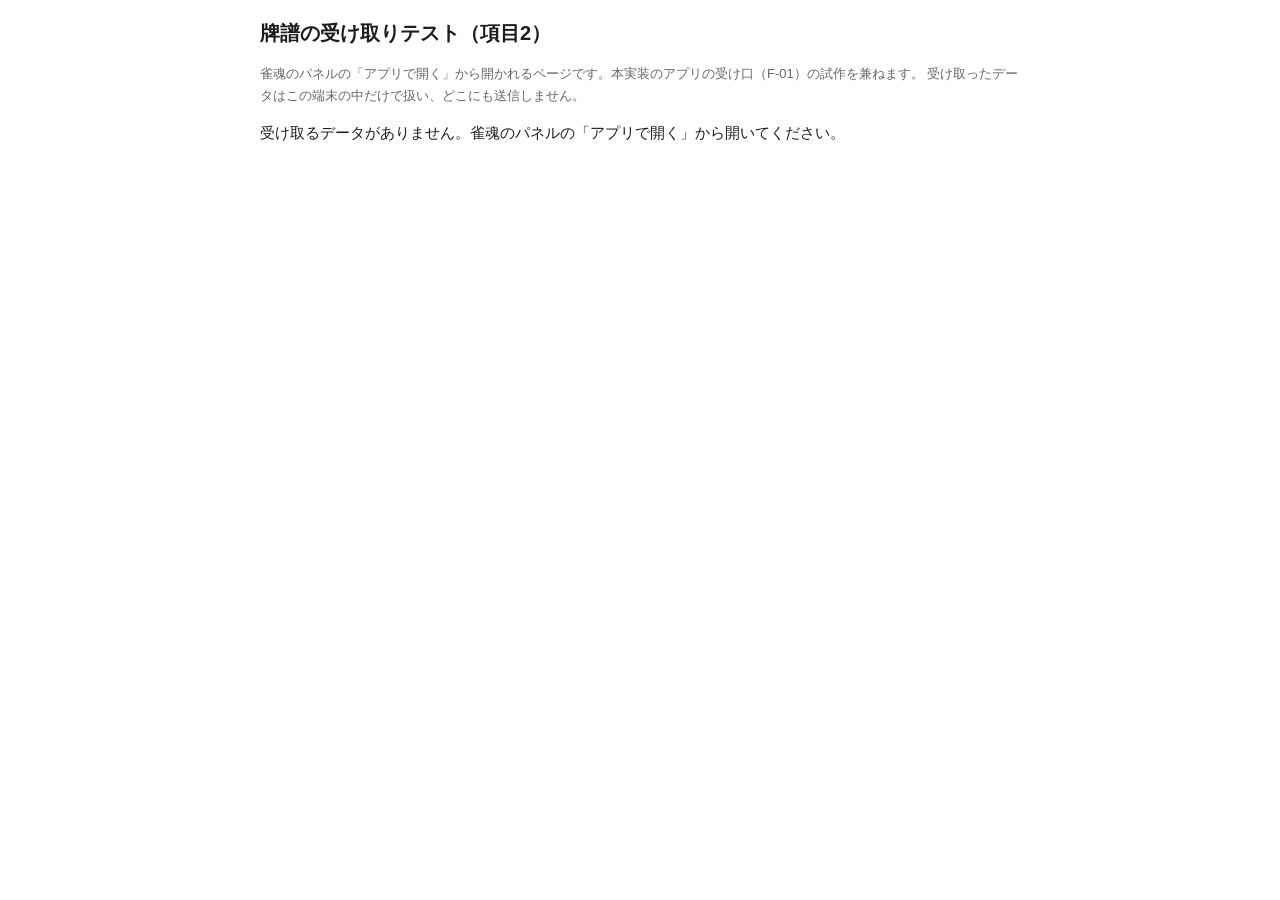
<file: receiver.html>
<!doctype html>
<html lang="ja">
<head>
<meta charset="utf-8">
<meta name="viewport" content="width=device-width,initial-scale=1">
<title>牌譜の受け取りテスト</title>
<style>
:root { --bg:#fff; --fg:#1d1d1f; --muted:#666; --box:#f3f4f6; --ok:#137333; --ng:#c5221f; --line:#ddd; }
@media (prefers-color-scheme: dark) {
  :root:not([data-theme="light"]) { --bg:#16171b; --fg:#ececec; --muted:#aaa; --box:#24262c; --ok:#81c995; --ng:#f28b82; --line:#3a3c42; }
}
:root[data-theme="dark"] { --bg:#16171b; --fg:#ececec; --muted:#aaa; --box:#24262c; --ok:#81c995; --ng:#f28b82; --line:#3a3c42; }
body { margin:0 auto; max-width:760px; padding:16px; background:var(--bg); color:var(--fg); font:15px/1.7 sans-serif; }
h1 { font-size:20px; margin:0 0 8px; }
table { border-collapse:collapse; width:100%; margin:8px 0 16px; }
th, td { border-bottom:1px solid var(--line); padding:6px 4px; text-align:left; vertical-align:top; word-break:break-all; }
th { width:38%; color:var(--muted); font-weight:normal; }
.ok { color:var(--ok); font-weight:bold; } .ng { color:var(--ng); font-weight:bold; }
.muted { color:var(--muted); font-size:13px; }
code { background:var(--box); padding:1px 4px; border-radius:4px; }
</style>
</head>
<body>
<h1>牌譜の受け取りテスト（項目2）</h1>
<p class="muted">雀魂のパネルの「アプリで開く」から開かれるページです。本実装のアプリの受け口（F-01）の試作を兼ねます。
受け取ったデータはこの端末の中だけで扱い、どこにも送信しません。</p>
<div id="status">受け取り待ち…</div>
<table id="result" hidden></table>
<div id="kyoku"></div>

<script>
'use strict';
// 牌譜を送ってくるページ（雀魂）のオリジン。postMessage はここからのものだけ受け付ける
var SENDER_ORIGINS = ['https://game.mahjongsoul.com', 'https://mahjongsoul.game.yo-star.com', 'https://game.maj-soul.com'];
var t0 = performance.now();

function $(id) { return document.getElementById(id); }
// 他家のニックネームなど外部から来る文字列は、必ずエスケープしてから表示する
function esc(v) {
  return String(v).replace(/[&<>"']/g, function (c) {
    return { '&': '&amp;', '<': '&lt;', '>': '&gt;', '"': '&quot;', "'": '&#39;' }[c];
  });
}

function b64urlToBytes(s) {
  s = s.replace(/-/g, '+').replace(/_/g, '/');
  while (s.length % 4) s += '=';
  var bin = atob(s), u = new Uint8Array(bin.length);
  for (var i = 0; i < bin.length; i++) u[i] = bin.charCodeAt(i);
  return u;
}

function inflate(bytes) {
  var stream = new Blob([bytes]).stream().pipeThrough(new DecompressionStream('deflate-raw'));
  return new Response(stream).text();
}

function sha12(text) {
  return crypto.subtle.digest('SHA-256', new TextEncoder().encode(text)).then(function (buf) {
    return Array.from(new Uint8Array(buf)).map(function (b) { return b.toString(16).padStart(2, '0'); }).join('').slice(0, 12);
  });
}

var WINDS = '東南西北';
function roundLabel(r) { return WINDS[Math.floor(r[0] / 4) % 4] + (r[0] % 4 + 1) + '局' + (r[1] ? ' ' + r[1] + '本場' : ''); }

function show(method, urlLength, text) {
  var obj;
  try { obj = JSON.parse(text); } catch (e) { fail('JSON として読めませんでした: ' + e.message); return; }
  var elapsed = Math.round(performance.now() - t0);
  sha12(text).then(function (sha) {
    var rows = [
      ['受け渡し方式', esc(method)],
      ['URL の長さ', urlLength == null ? '（URL を使わない方式）' : urlLength.toLocaleString() + ' 文字'],
      ['JSON の長さ', text.length.toLocaleString() + ' 文字'],
      ['SHA-256（先頭12桁）', '<code>' + sha + '</code>　← 雀魂のパネルの表示と一致すれば、欠けずに届いています'],
      ['対局', esc((obj.title || []).join(' ／ '))],
      ['プレイヤー', esc((obj.name || []).join('・'))],
      ['局数', (obj.log || []).length + ' 局'],
      ['拡張フィールド（山の並びなど）', obj.mlk ? 'あり（' + (obj.mlk.paishan || []).filter(Boolean).length + '局分の山）' : 'なし'],
      ['受け取りにかかった時間', elapsed + ' ms'],
      ['ブラウザ', esc(navigator.userAgent)]
    ];
    $('result').innerHTML = rows.map(function (r) { return '<tr><th>' + r[0] + '</th><td>' + r[1] + '</td></tr>'; }).join('');
    $('result').hidden = false;
    $('status').innerHTML = '<span class="ok">受け取りました</span>';
    $('kyoku').innerHTML = '<p class="muted">各局の結果</p><ol>' + (obj.log || []).map(function (k) {
      var res = k[16] || [];
      return '<li>' + esc(roundLabel(k[0])) + '：' + esc(res[0] || '?') + '</li>';
    }).join('') + '</ol>';
  });
  // データを URL に残さない（履歴や共有で牌譜が漏れないように）
  history.replaceState(null, '', location.pathname + '#received');
}

function fail(msg) { $('status').innerHTML = '<span class="ng">失敗：</span>' + esc(msg); }

function start() {
  var hash = location.hash;
  var urlLength = location.href.length;
  if (hash.indexOf('#json=') === 0) {
    var text;
    try { text = decodeURIComponent(hash.slice(6)); } catch (e) { fail('URL の復元に失敗（途中で切れている可能性）: ' + e.message); return; }
    show('#json=（URL エンコード）', urlLength, text);
  } else if (hash.indexOf('#z=') === 0) {
    if (typeof DecompressionStream === 'undefined') { fail('このブラウザは DecompressionStream に未対応'); return; }
    var bytes;
    try { bytes = b64urlToBytes(hash.slice(3)); } catch (e) { fail('base64 の復元に失敗: ' + e.message); return; }
    inflate(bytes).then(function (t) { show('#z=（deflate 圧縮＋base64url）', urlLength, t); },
      function (e) { fail('展開に失敗（途中で切れている可能性）: ' + e.message); });
  } else if (hash === '#pm') {
    if (!window.opener) { fail('開いた元のページ（window.opener）にアクセスできません'); return; }
    window.addEventListener('message', function (ev) {
      if (SENDER_ORIGINS.indexOf(ev.origin) < 0 || !ev.data || ev.data.type !== 'mlk-data') return;
      show('postMessage（' + ev.origin + ' から）', null, ev.data.json);
    });
    // 準備ができたことを開いた元に知らせる（この通知自体にデータは含まない）
    window.opener.postMessage({ type: 'mlk-ready' }, '*');
    $('status').textContent = '雀魂のページからのデータを待っています…';
    setTimeout(function () { if ($('result').hidden) fail('5秒待っても届きませんでした'); }, 5000);
  } else if (hash === '#received') {
    $('status').textContent = '受け取り済みのデータは、URL から消してあります（再読み込みでは表示されません）。';
  } else {
    $('status').textContent = '受け取るデータがありません。雀魂のパネルの「アプリで開く」から開いてください。';
  }
}
start();
</script>
</body>
</html>
</file>
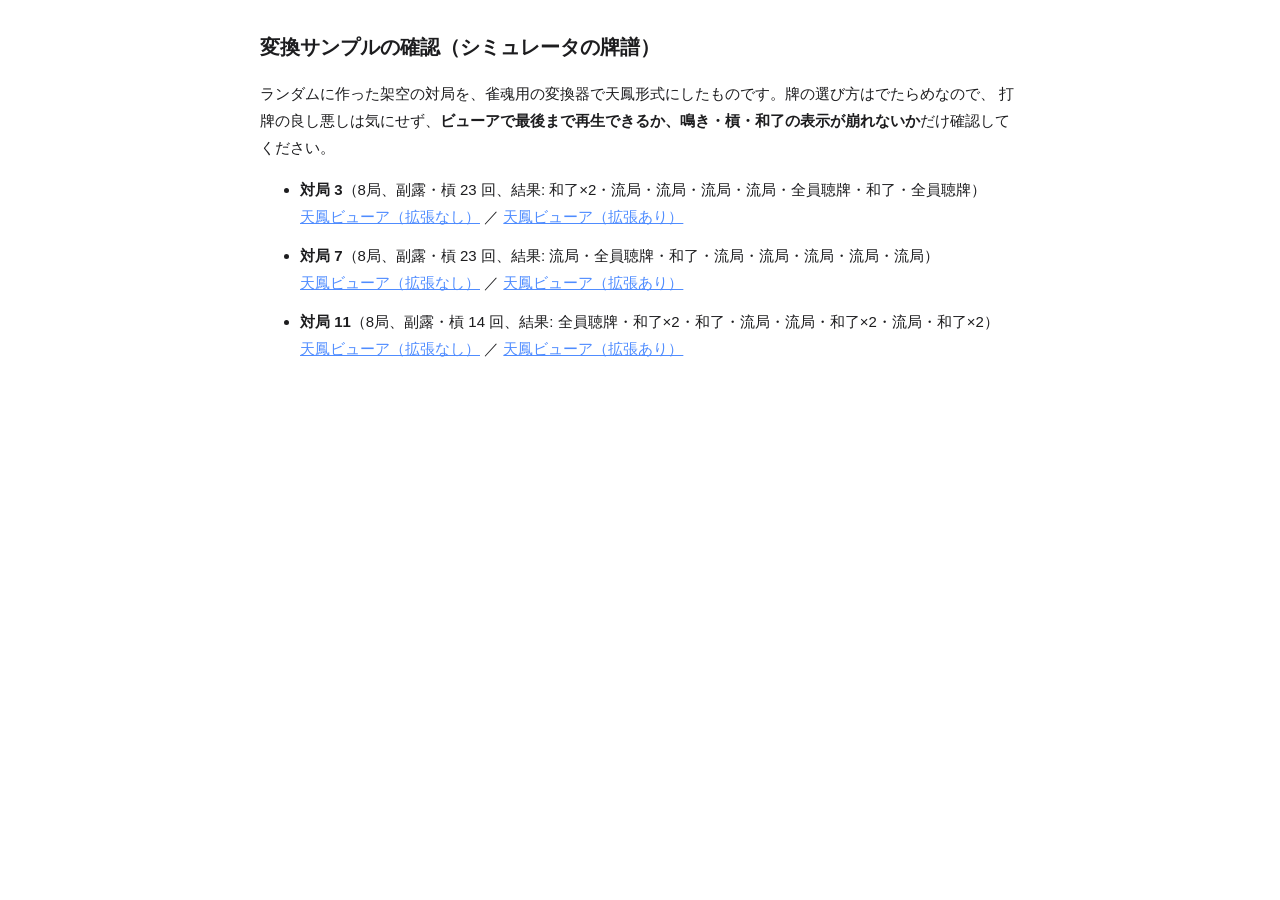
<file: sample.html>
<!doctype html><html lang="ja"><head><meta charset="utf-8">
<meta name="viewport" content="width=device-width,initial-scale=1"><title>変換サンプル確認</title>
<style>:root{--bg:#fff;--fg:#1d1d1f}@media (prefers-color-scheme:dark){:root{--bg:#16171b;--fg:#ececec}}
body{max-width:760px;margin:0 auto;padding:16px;background:var(--bg);color:var(--fg);font:15px/1.8 sans-serif}
a{color:#4f8cff} li{margin-bottom:12px}</style></head><body>
<h1 style="font-size:20px">変換サンプルの確認（シミュレータの牌譜）</h1>
<p>ランダムに作った架空の対局を、雀魂用の変換器で天鳳形式にしたものです。牌の選び方はでたらめなので、
打牌の良し悪しは気にせず、<b>ビューアで最後まで再生できるか、鳴き・槓・和了の表示が崩れないか</b>だけ確認してください。</p>
<ul><li><b>対局 3</b>（8局、副露・槓 23 回、結果: 和了×2・流局・流局・流局・流局・全員聴牌・和了・全員聴牌）<br><a href="https://tenhou.net/5/#json=%7B%22title%22%3A%5B%22%E9%9B%80%E9%AD%82%E6%AE%B5%E4%BD%8D%E6%88%A6%E5%8D%97%E5%96%B0%E8%B5%A4%22%2C%222026-10-03T05%3A00%3A00.000Z%22%5D%2C%22name%22%3A%5B%22%E8%87%AA%E5%88%86%22%2C%22B%E3%81%95%E3%82%93%22%2C%22C%E3%81%95%E3%82%93%22%2C%22D%E3%81%95%E3%82%93%22%5D%2C%22rule%22%3A%7B%22disp%22%3A%22%E9%9B%80%E9%AD%82%E6%AE%B5%E4%BD%8D%E6%88%A6%E5%8D%97%E5%96%B0%E8%B5%A4%22%2C%22aka53%22%3A1%2C%22aka52%22%3A1%2C%22aka51%22%3A1%7D%2C%22ratingc%22%3A%22PF4%22%2C%22lobby%22%3A0%2C%22dan%22%3A%5B%22%22%2C%22%22%2C%22%22%2C%22%22%5D%2C%22rate%22%3A%5B500%2C500%2C500%2C500%5D%2C%22sx%22%3A%5B%22C%22%2C%22C%22%2C%22C%22%2C%22C%22%5D%2C%22sc%22%3A%5B25000%2C0%2C29250%2C42.5%2C12500%2C-125%2C24250%2C-7.5%5D%2C%22ref%22%3A%22261007-test-uuid%22%2C%22log%22%3A%5B%5B%5B0%2C0%2C0%5D%2C%5B25000%2C25000%2C25000%2C25000%5D%2C%5B28%5D%2C%5B%5D%2C%5B25%2C36%2C31%2C36%2C53%2C14%2C47%2C11%2C47%2C21%2C33%2C19%2C18%5D%2C%5B46%2C18%2C24%2C19%2C%22c345336%22%2C34%2C43%2C39%5D%2C%5B60%2C18%2C33%2C47%2C24%2C47%2C60%2C34%5D%2C%5B12%2C13%2C14%2C26%2C27%2C28%2C33%2C34%2C35%2C42%2C42%2C42%2C45%5D%2C%5B37%2C27%2C36%2C33%2C24%2C14%2C18%2C29%5D%2C%5B60%2C27%2C60%2C33%2C60%2C14%2C60%2C60%5D%2C%5B42%2C45%2C33%2C44%2C43%2C27%2C37%2C17%2C44%2C41%2C39%2C32%2C26%5D%2C%5B16%2C47%2C32%2C52%2C46%2C11%2C15%2C47%5D%2C%5B43%2C44%2C44%2C60%2C60%2C26%2C60%2C45%5D%2C%5B11%2C12%2C13%2C24%2C25%2C26%2C37%2C38%2C39%2C41%2C41%2C41%2C45%5D%2C%5B23%2C21%2C22%2C34%2C29%2C32%2C21%5D%2C%5B60%2C60%2C60%2C60%2C60%2C60%2C60%5D%2C%5B%22%E5%92%8C%E4%BA%86%22%2C%5B0%2C6000%2C-6000%2C0%5D%2C%5B1%2C2%2C1%2C%22%E8%B7%B3%E6%BA%806000%E7%82%B9%22%2C%22%E5%BD%B9ID1%286%E9%A3%9C%29%22%5D%2C%5B0%2C0%2C-3000%2C3000%5D%2C%5B3%2C2%2C3%2C%2230%E7%AC%A63%E9%A3%9C3000%E7%82%B9%22%2C%22%E5%BD%B9ID1%283%E9%A3%9C%29%22%5D%5D%5D%2C%5B%5B1%2C1%2C0%5D%2C%5B25000%2C31000%2C16000%2C28000%5D%2C%5B25%5D%2C%5B%5D%2C%5B32%2C23%2C31%2C51%2C25%2C21%2C28%2C46%2C26%2C36%2C33%2C36%2C35%5D%2C%5B14%2C29%2C%22c373536%22%2C44%2C43%2C29%2C37%2C44%2C36%2C24%2C11%2C37%2C32%2C14%2C42%2C24%2C18%5D%2C%5B33%2C60%2C14%2C23%2C21%2C46%2C60%2C44%2C32%2C60%2C43%2C60%2C44%2C11%2C36%2C42%2C60%5D%2C%5B29%2C27%2C33%2C23%2C41%2C17%2C17%2C33%2C34%2C34%2C39%2C18%2C26%5D%2C%5B45%2C39%2C38%2C38%2C32%2C15%2C21%2C15%2C13%2C28%2C46%2C27%2C27%2C11%2C19%2C53%2C12%2C37%5D%2C%5B60%2C39%2C39%2C26%2C23%2C60%2C27%2C60%2C60%2C18%2C60%2C60%2C34%2C60%2C32%2C60%2C17%2C38%5D%2C%5B38%2C41%2C16%2C13%2C22%2C36%2C47%2C17%2C42%2C31%2C26%2C19%2C45%5D%2C%5B14%2C39%2C16%2C47%2C16%2C22%2C31%2C18%2C34%2C44%2C35%2C32%2C47%2C27%2C34%2C11%2C45%2C21%5D%2C%5B60%2C%22r60%22%2C16%2C47%2C16%2C22%2C31%2C60%2C60%2C60%2C60%2C60%2C47%2C60%2C60%2C60%2C60%2C60%5D%2C%5B38%2C14%2C12%2C28%2C46%2C22%2C44%2C31%2C16%2C19%2C43%2C46%2C43%5D%2C%5B21%2C23%2C37%2C13%2C22%2C24%2C12%2C12%2C24%2C23%2C19%2C25%2C18%2C42%2C43%2C41%2C13%2C35%5D%2C%5B31%2C21%2C60%2C38%2C44%2C46%2C22%2C28%2C43%2C23%2C12%2C12%2C24%2C19%2C60%2C60%2C13%2C19%5D%2C%5B%22%E6%B5%81%E5%B1%80%22%2C%5B0%2C0%2C0%2C0%5D%5D%5D%2C%5B%5B2%2C2%2C0%5D%2C%5B25000%2C31000%2C15000%2C28000%5D%2C%5B11%5D%2C%5B%5D%2C%5B12%2C13%2C14%2C26%2C27%2C28%2C33%2C34%2C35%2C42%2C42%2C42%2C45%5D%2C%5B34%2C43%2C17%2C18%2C34%2C29%2C39%2C23%2C18%2C33%2C26%2C27%2C24%2C36%2C33%2C14%2C27%2C31%5D%2C%5B60%2C60%2C60%2C60%2C34%2C60%2C60%2C60%2C60%2C33%2C%22r26%22%2C27%2C60%2C60%2C60%2C60%2C60%2C60%5D%2C%5B11%2C12%2C13%2C24%2C25%2C26%2C37%2C38%2C39%2C41%2C41%2C41%2C45%5D%2C%5B15%2C47%2C23%2C11%2C16%2C38%2C32%2C32%2C43%2C31%2C31%2C25%2C27%2C19%2C36%2C17%2C32%2C26%5D%2C%5B60%2C60%2C60%2C11%2C60%2C60%2C60%2C60%2C60%2C60%2C60%2C25%2C60%2C60%2C60%2C60%2C60%2C26%5D%2C%5B29%2C19%2C21%2C37%2C42%2C44%2C38%2C14%2C19%2C21%2C47%2C18%2C21%5D%2C%5B51%2C39%2C36%2C32%2C37%2C47%2C33%2C22%2C21%2C22%2C23%2C35%2C13%2C47%2C44%2C22%2C19%5D%2C%5B19%2C38%2C60%2C21%2C60%2C47%2C37%2C60%2C21%2C60%2C29%2C47%2C19%2C60%2C60%2C60%2C39%5D%2C%5B16%2C18%2C36%2C41%2C46%2C12%2C45%2C17%2C13%2C23%2C43%2C28%2C15%5D%2C%5B15%2C%2215p1515%22%2C35%2C37%2C46%2C44%2C31%2C25%2C11%2C28%2C39%2C17%2C43%2C16%2C45%2C29%2C46%2C14%5D%2C%5B28%2C17%2C13%2C60%2C60%2C41%2C44%2C31%2C60%2C60%2C60%2C60%2C60%2C35%2C46%2C25%2C16%2C43%5D%2C%5B%22%E6%B5%81%E5%B1%80%22%2C%5B0%2C0%2C0%2C0%5D%5D%5D%2C%5B%5B3%2C0%2C0%5D%2C%5B24000%2C31000%2C15000%2C28000%5D%2C%5B41%5D%2C%5B%5D%2C%5B26%2C27%2C16%2C45%2C39%2C11%2C24%2C26%2C47%2C52%2C12%2C35%2C35%5D%2C%5B18%2C28%2C11%2C37%2C51%2C41%2C33%2C%221111p11%22%2C45%2C32%2C44%2C29%2C45%2C29%2C31%2C24%2C19%2C27%2C28%5D%2C%5B27%2C35%2C28%2C60%2C16%2C45%2C60%2C26%2C60%2C60%2C12%2C18%2C44%2C52%2C60%2C60%2C29%2C19%2C41%5D%2C%5B12%2C18%2C43%2C47%2C24%2C27%2C11%2C18%2C41%2C14%2C47%2C27%2C17%5D%2C%5B29%2C13%2C21%2C31%2C17%2C44%2C19%2C38%2C23%2C33%2C37%2C%224747p47%22%2C15%2C34%2C36%2C43%2C34%2C22%2C42%2C37%2C%224343p43%22%5D%2C%5B27%2C18%2C27%2C29%2C41%2C18%2C11%2C60%2C17%2C60%2C60%2C31%2C21%2C60%2C23%2C19%2C12%2C44%2C60%2C17%2C37%5D%2C%5B44%2C22%2C32%2C45%2C23%2C14%2C32%2C41%2C21%2C19%2C26%2C21%2C44%5D%2C%5B39%2C23%2C33%2C47%2C13%2C21%2C36%2C53%2C25%2C%22c375336%22%2C31%2C39%2C15%2C%22p232323%22%2C26%2C28%2C38%2C43%5D%2C%5B60%2C45%2C22%2C33%2C19%2C44%2C21%2C21%2C32%2C47%2C41%2C13%2C44%2C26%2C39%2C32%2C60%2C60%5D%2C%5B24%2C22%2C25%2C12%2C22%2C38%2C46%2C46%2C12%2C15%2C14%2C32%2C16%5D%2C%5B18%2C13%2C39%2C16%2C34%2C42%2C36%2C23%2C28%2C34%2C17%2C17%2C37%2C16%2C38%2C42%2C35%2C%2242p4242%22%5D%2C%5B60%2C12%2C15%2C16%2C46%2C46%2C60%2C14%2C60%2C34%2C60%2C60%2C60%2C60%2C24%2C12%2C16%2C39%5D%2C%5B%22%E6%B5%81%E5%B1%80%22%2C%5B0%2C0%2C0%2C0%5D%5D%5D%2C%5B%5B4%2C1%2C0%5D%2C%5B24000%2C31000%2C15000%2C28000%5D%2C%5B37%5D%2C%5B%5D%2C%5B46%2C39%2C36%2C47%2C22%2C31%2C23%2C15%2C19%2C45%2C47%2C29%2C14%5D%2C%5B45%2C53%2C24%2C33%2C13%2C32%2C34%2C38%2C25%2C13%2C39%2C41%2C24%2C12%2C43%2C18%2C27%2C42%2C%22c373839%22%5D%2C%5B36%2C60%2C14%2C15%2C60%2C23%2C60%2C31%2C60%2C60%2C60%2C47%2C29%2C24%2C22%2C45%2C24%2C19%2C43%5D%2C%5B52%2C37%2C23%2C26%2C26%2C45%2C38%2C19%2C26%2C21%2C28%2C15%2C31%5D%2C%5B13%2C42%2C41%2C21%2C21%2C22%2C16%2C16%2C46%2C37%2C22%2C47%2C%222222p22%22%2C39%2C%22c245226%22%2C34%2C12%2C17%2C38%5D%2C%5B60%2C19%2C42%2C31%2C21%2C37%2C38%2C16%2C60%2C60%2C28%2C60%2C23%2C45%2C21%2C39%2C60%2C34%2C16%5D%2C%5B22%2C15%2C28%2C12%2C44%2C27%2C18%2C43%2C31%2C32%2C19%2C11%2C41%5D%2C%5B%22c131112%22%2C31%2C34%2C%22p313131%22%2C17%2C44%2C43%2C18%2C26%2C35%2C38%2C28%2C46%2C42%2C19%2C14%2C33%2C35%2C29%5D%2C%5B18%2C32%2C41%2C28%2C44%2C34%2C17%2C60%2C60%2C43%2C44%2C22%2C60%2C27%2C60%2C60%2C60%2C35%2C60%5D%2C%5B41%2C32%2C45%2C14%2C39%2C51%2C43%2C44%2C44%2C25%2C34%2C13%2C23%5D%2C%5B46%2C27%2C36%2C11%2C11%2C16%2C27%2C47%2C14%2C29%2C18%2C11%2C25%2C32%2C36%2C33%2C29%2C37%5D%2C%5B25%2C60%2C44%2C60%2C36%2C60%2C60%2C39%2C41%2C44%2C34%2C%22r51%22%2C60%2C32%2C60%2C60%2C29%2C60%5D%2C%5B%22%E6%B5%81%E5%B1%80%22%2C%5B0%2C0%2C0%2C0%5D%5D%5D%2C%5B%5B5%2C2%2C0%5D%2C%5B24000%2C31000%2C15000%2C27000%5D%2C%5B34%2C12%5D%2C%5B%5D%2C%5B36%2C36%2C42%2C17%2C47%2C12%2C25%2C21%2C33%2C17%2C27%2C17%2C45%5D%2C%5B39%2C37%2C46%2C35%2C13%2C11%2C38%2C39%2C19%2C25%2C47%2C33%2C13%2C33%2C43%2C51%2C29%5D%2C%5B21%2C60%2C45%2C25%2C60%2C60%2C60%2C46%2C%22r60%22%2C60%2C47%2C33%2C60%2C60%2C60%2C60%2C60%5D%2C%5B26%2C33%2C24%2C38%2C16%2C14%2C12%2C27%2C16%2C16%2C18%2C39%2C27%5D%2C%5B46%2C19%2C31%2C37%2C%2216p1616%22%2C34%2C18%2C%22c131214%22%2C23%2C11%2C52%2C41%2C44%2C25%2C13%2C28%2C29%2C11%2C44%2C38%5D%2C%5B33%2C60%2C27%2C60%2C26%2C%2216k161616%22%2C38%2C31%2C60%2C34%2C11%2C24%2C52%2C60%2C60%2C44%2C39%2C60%2C60%2C18%5D%2C%5B45%2C41%2C43%2C29%2C24%2C21%2C23%2C26%2C34%2C28%2C45%2C17%2C31%5D%2C%5B42%2C26%2C36%2C19%2C46%2C41%2C12%2C35%2C11%2C32%2C19%2C32%2C47%2C%22c131112%22%2C15%2C36%2C27%2C46%5D%2C%5B60%2C17%2C28%2C60%2C43%2C26%2C29%2C60%2C24%2C31%2C60%2C32%2C34%2C41%2C32%2C36%2C21%2C60%5D%2C%5B21%2C22%2C31%2C15%2C31%2C43%2C23%2C32%2C28%2C23%2C22%2C37%2C44%5D%2C%5B24%2C26%2C13%2C16%2C14%2C44%2C15%2C39%2C21%2C32%2C38%2C22%2C29%2C41%2C14%2C45%2C53%2C18%5D%2C%5B31%2C43%2C60%2C60%2C60%2C22%2C23%2C31%2C21%2C44%2C23%2C32%2C32%2C22%2C38%2C%22r60%22%2C60%2C60%5D%2C%5B%22%E5%85%A8%E5%93%A1%E8%81%B4%E7%89%8C%22%2C%5B0%2C0%2C0%2C0%5D%5D%5D%2C%5B%5B6%2C0%2C0%5D%2C%5B23000%2C31000%2C15000%2C26000%5D%2C%5B22%5D%2C%5B45%5D%2C%5B12%2C13%2C14%2C26%2C27%2C28%2C33%2C34%2C35%2C42%2C42%2C42%2C45%5D%2C%5B38%2C19%2C41%2C15%2C47%2C31%2C13%2C17%2C36%2C31%2C36%2C21%2C33%2C11%2C16%2C46%2C45%5D%2C%5B60%2C60%2C60%2C60%2C60%2C60%2C60%2C60%2C60%2C60%2C60%2C60%2C%22r60%22%2C60%2C60%2C60%5D%2C%5B11%2C12%2C13%2C24%2C25%2C26%2C37%2C38%2C39%2C41%2C41%2C41%2C45%5D%2C%5B34%2C15%2C18%2C39%2C29%2C47%2C37%2C53%2C22%2C43%2C39%2C52%2C43%2C46%2C44%2C12%5D%2C%5B60%2C60%2C60%2C39%2C60%2C60%2C60%2C60%2C60%2C60%2C60%2C60%2C60%2C60%2C60%2C60%5D%2C%5B27%2C23%2C34%2C16%2C33%2C38%2C35%2C21%2C22%2C15%2C12%2C27%2C44%5D%2C%5B32%2C28%2C51%2C24%2C14%2C19%2C11%2C23%2C13%2C%22c222123%22%2C17%2C28%2C44%2C27%2C26%2C21%2C%22c121113%22%5D%2C%5B60%2C60%2C15%2C33%2C38%2C60%2C27%2C60%2C35%2C12%2C24%2C14%2C34%2C60%2C60%2C60%2C22%5D%2C%5B35%2C24%2C19%2C18%2C29%2C34%2C32%2C21%2C37%2C46%2C26%2C38%2C19%5D%2C%5B43%2C24%2C16%2C47%2C18%2C46%2C31%2C47%2C22%2C23%2C42%2C39%2C36%2C11%2C25%2C31%2C14%5D%2C%5B60%2C60%2C21%2C%22r60%22%2C60%2C46%2C60%2C60%2C60%2C60%2C60%2C60%2C60%2C60%2C60%2C60%2C60%5D%2C%5B%22%E5%92%8C%E4%BA%86%22%2C%5B3000%2C-750%2C-1500%2C-750%5D%2C%5B0%2C0%2C0%2C%2240%E7%AC%A63%E9%A3%9C750-1500%E7%82%B9%22%2C%22%E5%BD%B9ID1%283%E9%A3%9C%29%22%5D%5D%5D%2C%5B%5B7%2C1%2C0%5D%2C%5B25000%2C30250%2C13500%2C24250%5D%2C%5B42%5D%2C%5B%5D%2C%5B47%2C15%2C45%2C17%2C42%2C17%2C33%2C46%2C38%2C14%2C26%2C25%2C45%5D%2C%5B34%2C38%2C51%2C36%2C42%2C37%2C22%2C%2245p4545%22%2C42%2C37%2C18%2C19%2C25%2C14%2C27%2C39%2C13%2C27%2C%22c533637%22%5D%2C%5B60%2C38%2C60%2C17%2C17%2C25%2C42%2C15%2C37%2C42%2C60%2C42%2C60%2C33%2C47%2C60%2C60%2C60%2C46%5D%2C%5B12%2C29%2C24%2C19%2C31%2C21%2C28%2C43%2C26%2C44%2C21%2C44%2C34%5D%2C%5B35%2C43%2C11%2C13%2C24%2C28%2C38%2C31%2C12%2C41%2C39%2C26%2C36%2C39%2C41%2C41%2C24%2C11%5D%2C%5B19%2C43%2C12%2C35%2C44%2C24%2C43%2C29%2C24%2C31%2C13%2C%22r44%22%2C60%2C60%2C60%2C60%2C60%2C11%5D%2C%5B13%2C14%2C47%2C24%2C35%2C37%2C33%2C31%2C18%2C41%2C14%2C32%2C31%5D%2C%5B33%2C23%2C16%2C45%2C21%2C27%2C45%2C33%2C44%2C32%2C23%2C23%2C36%2C17%2C16%2C47%2C28%2C44%5D%2C%5B%22r33%22%2C60%2C60%2C60%2C60%2C60%2C60%2C60%2C60%2C32%2C60%2C60%2C60%2C60%2C60%2C47%2C60%2C60%5D%2C%5B25%2C38%2C11%2C46%2C32%2C27%2C21%2C29%2C15%2C47%2C19%2C23%2C17%5D%2C%5B34%2C%22c333234%22%2C28%2C39%2C34%2C19%2C29%2C43%2C12%2C35%2C37%2C32%2C18%2C15%2C46%2C53%2C26%2C22%5D%2C%5B15%2C47%2C21%2C11%2C29%2C39%2C46%2C60%2C19%2C60%2C60%2C60%2C19%2C12%2C60%2C29%2C18%2C53%5D%2C%5B%22%E5%85%A8%E5%93%A1%E8%81%B4%E7%89%8C%22%2C%5B0%2C0%2C0%2C0%5D%5D%5D%5D%7D" target="_blank">天鳳ビューア（拡張なし）</a> ／ <a href="https://tenhou.net/5/#json=%7B%22title%22%3A%5B%22%E9%9B%80%E9%AD%82%E6%AE%B5%E4%BD%8D%E6%88%A6%E5%8D%97%E5%96%B0%E8%B5%A4%22%2C%222026-10-03T05%3A00%3A00.000Z%22%5D%2C%22name%22%3A%5B%22%E8%87%AA%E5%88%86%22%2C%22B%E3%81%95%E3%82%93%22%2C%22C%E3%81%95%E3%82%93%22%2C%22D%E3%81%95%E3%82%93%22%5D%2C%22rule%22%3A%7B%22disp%22%3A%22%E9%9B%80%E9%AD%82%E6%AE%B5%E4%BD%8D%E6%88%A6%E5%8D%97%E5%96%B0%E8%B5%A4%22%2C%22aka53%22%3A1%2C%22aka52%22%3A1%2C%22aka51%22%3A1%7D%2C%22ratingc%22%3A%22PF4%22%2C%22lobby%22%3A0%2C%22dan%22%3A%5B%22%22%2C%22%22%2C%22%22%2C%22%22%5D%2C%22rate%22%3A%5B500%2C500%2C500%2C500%5D%2C%22sx%22%3A%5B%22C%22%2C%22C%22%2C%22C%22%2C%22C%22%5D%2C%22sc%22%3A%5B25000%2C0%2C29250%2C42.5%2C12500%2C-125%2C24250%2C-7.5%5D%2C%22ref%22%3A%22261007-test-uuid%22%2C%22log%22%3A%5B%5B%5B0%2C0%2C0%5D%2C%5B25000%2C25000%2C25000%2C25000%5D%2C%5B28%5D%2C%5B%5D%2C%5B25%2C36%2C31%2C36%2C53%2C14%2C47%2C11%2C47%2C21%2C33%2C19%2C18%5D%2C%5B46%2C18%2C24%2C19%2C%22c345336%22%2C34%2C43%2C39%5D%2C%5B60%2C18%2C33%2C47%2C24%2C47%2C60%2C34%5D%2C%5B12%2C13%2C14%2C26%2C27%2C28%2C33%2C34%2C35%2C42%2C42%2C42%2C45%5D%2C%5B37%2C27%2C36%2C33%2C24%2C14%2C18%2C29%5D%2C%5B60%2C27%2C60%2C33%2C60%2C14%2C60%2C60%5D%2C%5B42%2C45%2C33%2C44%2C43%2C27%2C37%2C17%2C44%2C41%2C39%2C32%2C26%5D%2C%5B16%2C47%2C32%2C52%2C46%2C11%2C15%2C47%5D%2C%5B43%2C44%2C44%2C60%2C60%2C26%2C60%2C45%5D%2C%5B11%2C12%2C13%2C24%2C25%2C26%2C37%2C38%2C39%2C41%2C41%2C41%2C45%5D%2C%5B23%2C21%2C22%2C34%2C29%2C32%2C21%5D%2C%5B60%2C60%2C60%2C60%2C60%2C60%2C60%5D%2C%5B%22%E5%92%8C%E4%BA%86%22%2C%5B0%2C6000%2C-6000%2C0%5D%2C%5B1%2C2%2C1%2C%22%E8%B7%B3%E6%BA%806000%E7%82%B9%22%2C%22%E5%BD%B9ID1%286%E9%A3%9C%29%22%5D%2C%5B0%2C0%2C-3000%2C3000%5D%2C%5B3%2C2%2C3%2C%2230%E7%AC%A63%E9%A3%9C3000%E7%82%B9%22%2C%22%E5%BD%B9ID1%283%E9%A3%9C%29%22%5D%5D%5D%2C%5B%5B1%2C1%2C0%5D%2C%5B25000%2C31000%2C16000%2C28000%5D%2C%5B25%5D%2C%5B%5D%2C%5B32%2C23%2C31%2C51%2C25%2C21%2C28%2C46%2C26%2C36%2C33%2C36%2C35%5D%2C%5B14%2C29%2C%22c373536%22%2C44%2C43%2C29%2C37%2C44%2C36%2C24%2C11%2C37%2C32%2C14%2C42%2C24%2C18%5D%2C%5B33%2C60%2C14%2C23%2C21%2C46%2C60%2C44%2C32%2C60%2C43%2C60%2C44%2C11%2C36%2C42%2C60%5D%2C%5B29%2C27%2C33%2C23%2C41%2C17%2C17%2C33%2C34%2C34%2C39%2C18%2C26%5D%2C%5B45%2C39%2C38%2C38%2C32%2C15%2C21%2C15%2C13%2C28%2C46%2C27%2C27%2C11%2C19%2C53%2C12%2C37%5D%2C%5B60%2C39%2C39%2C26%2C23%2C60%2C27%2C60%2C60%2C18%2C60%2C60%2C34%2C60%2C32%2C60%2C17%2C38%5D%2C%5B38%2C41%2C16%2C13%2C22%2C36%2C47%2C17%2C42%2C31%2C26%2C19%2C45%5D%2C%5B14%2C39%2C16%2C47%2C16%2C22%2C31%2C18%2C34%2C44%2C35%2C32%2C47%2C27%2C34%2C11%2C45%2C21%5D%2C%5B60%2C%22r60%22%2C16%2C47%2C16%2C22%2C31%2C60%2C60%2C60%2C60%2C60%2C47%2C60%2C60%2C60%2C60%2C60%5D%2C%5B38%2C14%2C12%2C28%2C46%2C22%2C44%2C31%2C16%2C19%2C43%2C46%2C43%5D%2C%5B21%2C23%2C37%2C13%2C22%2C24%2C12%2C12%2C24%2C23%2C19%2C25%2C18%2C42%2C43%2C41%2C13%2C35%5D%2C%5B31%2C21%2C60%2C38%2C44%2C46%2C22%2C28%2C43%2C23%2C12%2C12%2C24%2C19%2C60%2C60%2C13%2C19%5D%2C%5B%22%E6%B5%81%E5%B1%80%22%2C%5B0%2C0%2C0%2C0%5D%5D%5D%2C%5B%5B2%2C2%2C0%5D%2C%5B25000%2C31000%2C15000%2C28000%5D%2C%5B11%5D%2C%5B%5D%2C%5B12%2C13%2C14%2C26%2C27%2C28%2C33%2C34%2C35%2C42%2C42%2C42%2C45%5D%2C%5B34%2C43%2C17%2C18%2C34%2C29%2C39%2C23%2C18%2C33%2C26%2C27%2C24%2C36%2C33%2C14%2C27%2C31%5D%2C%5B60%2C60%2C60%2C60%2C34%2C60%2C60%2C60%2C60%2C33%2C%22r26%22%2C27%2C60%2C60%2C60%2C60%2C60%2C60%5D%2C%5B11%2C12%2C13%2C24%2C25%2C26%2C37%2C38%2C39%2C41%2C41%2C41%2C45%5D%2C%5B15%2C47%2C23%2C11%2C16%2C38%2C32%2C32%2C43%2C31%2C31%2C25%2C27%2C19%2C36%2C17%2C32%2C26%5D%2C%5B60%2C60%2C60%2C11%2C60%2C60%2C60%2C60%2C60%2C60%2C60%2C25%2C60%2C60%2C60%2C60%2C60%2C26%5D%2C%5B29%2C19%2C21%2C37%2C42%2C44%2C38%2C14%2C19%2C21%2C47%2C18%2C21%5D%2C%5B51%2C39%2C36%2C32%2C37%2C47%2C33%2C22%2C21%2C22%2C23%2C35%2C13%2C47%2C44%2C22%2C19%5D%2C%5B19%2C38%2C60%2C21%2C60%2C47%2C37%2C60%2C21%2C60%2C29%2C47%2C19%2C60%2C60%2C60%2C39%5D%2C%5B16%2C18%2C36%2C41%2C46%2C12%2C45%2C17%2C13%2C23%2C43%2C28%2C15%5D%2C%5B15%2C%2215p1515%22%2C35%2C37%2C46%2C44%2C31%2C25%2C11%2C28%2C39%2C17%2C43%2C16%2C45%2C29%2C46%2C14%5D%2C%5B28%2C17%2C13%2C60%2C60%2C41%2C44%2C31%2C60%2C60%2C60%2C60%2C60%2C35%2C46%2C25%2C16%2C43%5D%2C%5B%22%E6%B5%81%E5%B1%80%22%2C%5B0%2C0%2C0%2C0%5D%5D%5D%2C%5B%5B3%2C0%2C0%5D%2C%5B24000%2C31000%2C15000%2C28000%5D%2C%5B41%5D%2C%5B%5D%2C%5B26%2C27%2C16%2C45%2C39%2C11%2C24%2C26%2C47%2C52%2C12%2C35%2C35%5D%2C%5B18%2C28%2C11%2C37%2C51%2C41%2C33%2C%221111p11%22%2C45%2C32%2C44%2C29%2C45%2C29%2C31%2C24%2C19%2C27%2C28%5D%2C%5B27%2C35%2C28%2C60%2C16%2C45%2C60%2C26%2C60%2C60%2C12%2C18%2C44%2C52%2C60%2C60%2C29%2C19%2C41%5D%2C%5B12%2C18%2C43%2C47%2C24%2C27%2C11%2C18%2C41%2C14%2C47%2C27%2C17%5D%2C%5B29%2C13%2C21%2C31%2C17%2C44%2C19%2C38%2C23%2C33%2C37%2C%224747p47%22%2C15%2C34%2C36%2C43%2C34%2C22%2C42%2C37%2C%224343p43%22%5D%2C%5B27%2C18%2C27%2C29%2C41%2C18%2C11%2C60%2C17%2C60%2C60%2C31%2C21%2C60%2C23%2C19%2C12%2C44%2C60%2C17%2C37%5D%2C%5B44%2C22%2C32%2C45%2C23%2C14%2C32%2C41%2C21%2C19%2C26%2C21%2C44%5D%2C%5B39%2C23%2C33%2C47%2C13%2C21%2C36%2C53%2C25%2C%22c375336%22%2C31%2C39%2C15%2C%22p232323%22%2C26%2C28%2C38%2C43%5D%2C%5B60%2C45%2C22%2C33%2C19%2C44%2C21%2C21%2C32%2C47%2C41%2C13%2C44%2C26%2C39%2C32%2C60%2C60%5D%2C%5B24%2C22%2C25%2C12%2C22%2C38%2C46%2C46%2C12%2C15%2C14%2C32%2C16%5D%2C%5B18%2C13%2C39%2C16%2C34%2C42%2C36%2C23%2C28%2C34%2C17%2C17%2C37%2C16%2C38%2C42%2C35%2C%2242p4242%22%5D%2C%5B60%2C12%2C15%2C16%2C46%2C46%2C60%2C14%2C60%2C34%2C60%2C60%2C60%2C60%2C24%2C12%2C16%2C39%5D%2C%5B%22%E6%B5%81%E5%B1%80%22%2C%5B0%2C0%2C0%2C0%5D%5D%5D%2C%5B%5B4%2C1%2C0%5D%2C%5B24000%2C31000%2C15000%2C28000%5D%2C%5B37%5D%2C%5B%5D%2C%5B46%2C39%2C36%2C47%2C22%2C31%2C23%2C15%2C19%2C45%2C47%2C29%2C14%5D%2C%5B45%2C53%2C24%2C33%2C13%2C32%2C34%2C38%2C25%2C13%2C39%2C41%2C24%2C12%2C43%2C18%2C27%2C42%2C%22c373839%22%5D%2C%5B36%2C60%2C14%2C15%2C60%2C23%2C60%2C31%2C60%2C60%2C60%2C47%2C29%2C24%2C22%2C45%2C24%2C19%2C43%5D%2C%5B52%2C37%2C23%2C26%2C26%2C45%2C38%2C19%2C26%2C21%2C28%2C15%2C31%5D%2C%5B13%2C42%2C41%2C21%2C21%2C22%2C16%2C16%2C46%2C37%2C22%2C47%2C%222222p22%22%2C39%2C%22c245226%22%2C34%2C12%2C17%2C38%5D%2C%5B60%2C19%2C42%2C31%2C21%2C37%2C38%2C16%2C60%2C60%2C28%2C60%2C23%2C45%2C21%2C39%2C60%2C34%2C16%5D%2C%5B22%2C15%2C28%2C12%2C44%2C27%2C18%2C43%2C31%2C32%2C19%2C11%2C41%5D%2C%5B%22c131112%22%2C31%2C34%2C%22p313131%22%2C17%2C44%2C43%2C18%2C26%2C35%2C38%2C28%2C46%2C42%2C19%2C14%2C33%2C35%2C29%5D%2C%5B18%2C32%2C41%2C28%2C44%2C34%2C17%2C60%2C60%2C43%2C44%2C22%2C60%2C27%2C60%2C60%2C60%2C35%2C60%5D%2C%5B41%2C32%2C45%2C14%2C39%2C51%2C43%2C44%2C44%2C25%2C34%2C13%2C23%5D%2C%5B46%2C27%2C36%2C11%2C11%2C16%2C27%2C47%2C14%2C29%2C18%2C11%2C25%2C32%2C36%2C33%2C29%2C37%5D%2C%5B25%2C60%2C44%2C60%2C36%2C60%2C60%2C39%2C41%2C44%2C34%2C%22r51%22%2C60%2C32%2C60%2C60%2C29%2C60%5D%2C%5B%22%E6%B5%81%E5%B1%80%22%2C%5B0%2C0%2C0%2C0%5D%5D%5D%2C%5B%5B5%2C2%2C0%5D%2C%5B24000%2C31000%2C15000%2C27000%5D%2C%5B34%2C12%5D%2C%5B%5D%2C%5B36%2C36%2C42%2C17%2C47%2C12%2C25%2C21%2C33%2C17%2C27%2C17%2C45%5D%2C%5B39%2C37%2C46%2C35%2C13%2C11%2C38%2C39%2C19%2C25%2C47%2C33%2C13%2C33%2C43%2C51%2C29%5D%2C%5B21%2C60%2C45%2C25%2C60%2C60%2C60%2C46%2C%22r60%22%2C60%2C47%2C33%2C60%2C60%2C60%2C60%2C60%5D%2C%5B26%2C33%2C24%2C38%2C16%2C14%2C12%2C27%2C16%2C16%2C18%2C39%2C27%5D%2C%5B46%2C19%2C31%2C37%2C%2216p1616%22%2C34%2C18%2C%22c131214%22%2C23%2C11%2C52%2C41%2C44%2C25%2C13%2C28%2C29%2C11%2C44%2C38%5D%2C%5B33%2C60%2C27%2C60%2C26%2C%2216k161616%22%2C38%2C31%2C60%2C34%2C11%2C24%2C52%2C60%2C60%2C44%2C39%2C60%2C60%2C18%5D%2C%5B45%2C41%2C43%2C29%2C24%2C21%2C23%2C26%2C34%2C28%2C45%2C17%2C31%5D%2C%5B42%2C26%2C36%2C19%2C46%2C41%2C12%2C35%2C11%2C32%2C19%2C32%2C47%2C%22c131112%22%2C15%2C36%2C27%2C46%5D%2C%5B60%2C17%2C28%2C60%2C43%2C26%2C29%2C60%2C24%2C31%2C60%2C32%2C34%2C41%2C32%2C36%2C21%2C60%5D%2C%5B21%2C22%2C31%2C15%2C31%2C43%2C23%2C32%2C28%2C23%2C22%2C37%2C44%5D%2C%5B24%2C26%2C13%2C16%2C14%2C44%2C15%2C39%2C21%2C32%2C38%2C22%2C29%2C41%2C14%2C45%2C53%2C18%5D%2C%5B31%2C43%2C60%2C60%2C60%2C22%2C23%2C31%2C21%2C44%2C23%2C32%2C32%2C22%2C38%2C%22r60%22%2C60%2C60%5D%2C%5B%22%E5%85%A8%E5%93%A1%E8%81%B4%E7%89%8C%22%2C%5B0%2C0%2C0%2C0%5D%5D%5D%2C%5B%5B6%2C0%2C0%5D%2C%5B23000%2C31000%2C15000%2C26000%5D%2C%5B22%5D%2C%5B45%5D%2C%5B12%2C13%2C14%2C26%2C27%2C28%2C33%2C34%2C35%2C42%2C42%2C42%2C45%5D%2C%5B38%2C19%2C41%2C15%2C47%2C31%2C13%2C17%2C36%2C31%2C36%2C21%2C33%2C11%2C16%2C46%2C45%5D%2C%5B60%2C60%2C60%2C60%2C60%2C60%2C60%2C60%2C60%2C60%2C60%2C60%2C%22r60%22%2C60%2C60%2C60%5D%2C%5B11%2C12%2C13%2C24%2C25%2C26%2C37%2C38%2C39%2C41%2C41%2C41%2C45%5D%2C%5B34%2C15%2C18%2C39%2C29%2C47%2C37%2C53%2C22%2C43%2C39%2C52%2C43%2C46%2C44%2C12%5D%2C%5B60%2C60%2C60%2C39%2C60%2C60%2C60%2C60%2C60%2C60%2C60%2C60%2C60%2C60%2C60%2C60%5D%2C%5B27%2C23%2C34%2C16%2C33%2C38%2C35%2C21%2C22%2C15%2C12%2C27%2C44%5D%2C%5B32%2C28%2C51%2C24%2C14%2C19%2C11%2C23%2C13%2C%22c222123%22%2C17%2C28%2C44%2C27%2C26%2C21%2C%22c121113%22%5D%2C%5B60%2C60%2C15%2C33%2C38%2C60%2C27%2C60%2C35%2C12%2C24%2C14%2C34%2C60%2C60%2C60%2C22%5D%2C%5B35%2C24%2C19%2C18%2C29%2C34%2C32%2C21%2C37%2C46%2C26%2C38%2C19%5D%2C%5B43%2C24%2C16%2C47%2C18%2C46%2C31%2C47%2C22%2C23%2C42%2C39%2C36%2C11%2C25%2C31%2C14%5D%2C%5B60%2C60%2C21%2C%22r60%22%2C60%2C46%2C60%2C60%2C60%2C60%2C60%2C60%2C60%2C60%2C60%2C60%2C60%5D%2C%5B%22%E5%92%8C%E4%BA%86%22%2C%5B3000%2C-750%2C-1500%2C-750%5D%2C%5B0%2C0%2C0%2C%2240%E7%AC%A63%E9%A3%9C750-1500%E7%82%B9%22%2C%22%E5%BD%B9ID1%283%E9%A3%9C%29%22%5D%5D%5D%2C%5B%5B7%2C1%2C0%5D%2C%5B25000%2C30250%2C13500%2C24250%5D%2C%5B42%5D%2C%5B%5D%2C%5B47%2C15%2C45%2C17%2C42%2C17%2C33%2C46%2C38%2C14%2C26%2C25%2C45%5D%2C%5B34%2C38%2C51%2C36%2C42%2C37%2C22%2C%2245p4545%22%2C42%2C37%2C18%2C19%2C25%2C14%2C27%2C39%2C13%2C27%2C%22c533637%22%5D%2C%5B60%2C38%2C60%2C17%2C17%2C25%2C42%2C15%2C37%2C42%2C60%2C42%2C60%2C33%2C47%2C60%2C60%2C60%2C46%5D%2C%5B12%2C29%2C24%2C19%2C31%2C21%2C28%2C43%2C26%2C44%2C21%2C44%2C34%5D%2C%5B35%2C43%2C11%2C13%2C24%2C28%2C38%2C31%2C12%2C41%2C39%2C26%2C36%2C39%2C41%2C41%2C24%2C11%5D%2C%5B19%2C43%2C12%2C35%2C44%2C24%2C43%2C29%2C24%2C31%2C13%2C%22r44%22%2C60%2C60%2C60%2C60%2C60%2C11%5D%2C%5B13%2C14%2C47%2C24%2C35%2C37%2C33%2C31%2C18%2C41%2C14%2C32%2C31%5D%2C%5B33%2C23%2C16%2C45%2C21%2C27%2C45%2C33%2C44%2C32%2C23%2C23%2C36%2C17%2C16%2C47%2C28%2C44%5D%2C%5B%22r33%22%2C60%2C60%2C60%2C60%2C60%2C60%2C60%2C60%2C32%2C60%2C60%2C60%2C60%2C60%2C47%2C60%2C60%5D%2C%5B25%2C38%2C11%2C46%2C32%2C27%2C21%2C29%2C15%2C47%2C19%2C23%2C17%5D%2C%5B34%2C%22c333234%22%2C28%2C39%2C34%2C19%2C29%2C43%2C12%2C35%2C37%2C32%2C18%2C15%2C46%2C53%2C26%2C22%5D%2C%5B15%2C47%2C21%2C11%2C29%2C39%2C46%2C60%2C19%2C60%2C60%2C60%2C19%2C12%2C60%2C29%2C18%2C53%5D%2C%5B%22%E5%85%A8%E5%93%A1%E8%81%B4%E7%89%8C%22%2C%5B0%2C0%2C0%2C0%5D%5D%5D%5D%2C%22mlk%22%3A%7B%22version%22%3A1%2C%22source%22%3A%22majsoul%22%2C%22record_version%22%3A210715%2C%22game_mode%22%3A2%2C%22mode_id%22%3A12%2C%22start_time%22%3A1791000000%2C%22end_time%22%3A1791003600%2C%22paishan%22%3A%5B%[base64]%22%2C%[base64]%22%2C%[base64]%22%2C%[base64]%22%2C%[base64]%22%2C%[base64]%22%2C%[base64]%22%2C%[base64]%22%5D%2C%22md5%22%3A%5B%22md5dummy%22%2C%22md5dummy%22%2C%22md5dummy%22%2C%22md5dummy%22%2C%22md5dummy%22%2C%22md5dummy%22%2C%22md5dummy%22%2C%22md5dummy%22%5D%2C%22warnings%22%3A%5B%22%E8%A4%87%E6%95%B0%E3%81%AE%E5%92%8C%E4%BA%86%3A%20%E7%82%B9%E6%95%B0%E3%81%AE%E7%A7%BB%E5%8B%95%E3%82%92%E8%A8%88%E7%AE%97%E3%81%A7%E6%B1%82%E3%82%81%E3%81%9F%22%2C%22%E8%A4%87%E6%95%B0%E3%81%AE%E5%92%8C%E4%BA%86%3A%20%E7%82%B9%E6%95%B0%E3%81%AE%E7%A7%BB%E5%8B%95%E3%82%92%E8%A8%88%E7%AE%97%E3%81%A7%E6%B1%82%E3%82%81%E3%81%9F%22%5D%7D%7D" target="_blank">天鳳ビューア（拡張あり）</a></li><li><b>対局 7</b>（8局、副露・槓 23 回、結果: 流局・全員聴牌・和了・流局・流局・流局・流局・流局）<br><a href="https://tenhou.net/5/#json=%7B%22title%22%3A%5B%22%E9%9B%80%E9%AD%82%E6%AE%B5%E4%BD%8D%E6%88%A6%E5%8D%97%E5%96%B0%E8%B5%A4%22%2C%222026-10-03T05%3A00%3A00.000Z%22%5D%2C%22name%22%3A%5B%22%E8%87%AA%E5%88%86%22%2C%22B%E3%81%95%E3%82%93%22%2C%22C%E3%81%95%E3%82%93%22%2C%22D%E3%81%95%E3%82%93%22%5D%2C%22rule%22%3A%7B%22disp%22%3A%22%E9%9B%80%E9%AD%82%E6%AE%B5%E4%BD%8D%E6%88%A6%E5%8D%97%E5%96%B0%E8%B5%A4%22%2C%22aka53%22%3A1%2C%22aka52%22%3A1%2C%22aka51%22%3A1%7D%2C%22ratingc%22%3A%22PF4%22%2C%22lobby%22%3A0%2C%22dan%22%3A%5B%22%22%2C%22%22%2C%22%22%2C%22%22%5D%2C%22rate%22%3A%5B500%2C500%2C500%2C500%5D%2C%22sx%22%3A%5B%22C%22%2C%22C%22%2C%22C%22%2C%22C%22%5D%2C%22sc%22%3A%5B22250%2C-27.5%2C24000%2C-10%2C21500%2C-35%2C20250%2C-47.5%5D%2C%22ref%22%3A%22261007-test-uuid%22%2C%22log%22%3A%5B%5B%5B0%2C0%2C0%5D%2C%5B25000%2C25000%2C25000%2C25000%5D%2C%5B22%5D%2C%5B%5D%2C%5B37%2C13%2C14%2C46%2C33%2C15%2C25%2C53%2C14%2C32%2C19%2C12%2C15%5D%2C%5B46%2C18%2C46%2C27%2C16%2C31%2C23%2C23%2C19%2C36%2C31%2C43%2C27%2C26%2C21%2C22%2C46%2C18%5D%2C%5B%22r15%22%2C60%2C60%2C60%2C60%2C60%2C60%2C60%2C60%2C60%2C60%2C60%2C60%2C60%2C60%2C60%2C60%2C60%5D%2C%5B11%2C12%2C13%2C24%2C25%2C26%2C37%2C38%2C39%2C41%2C41%2C41%2C45%5D%2C%5B43%2C29%2C11%2C16%2C26%2C39%2C11%2C51%2C37%2C17%2C29%2C42%2C37%2C44%2C32%2C44%2C25%2C23%5D%2C%5B60%2C60%2C60%2C60%2C60%2C60%2C11%2C60%2C60%2C60%2C60%2C60%2C60%2C60%2C60%2C60%2C60%2C60%5D%2C%5B12%2C13%2C14%2C26%2C27%2C28%2C33%2C34%2C35%2C42%2C42%2C42%2C45%5D%2C%5B47%2C36%2C31%2C18%2C41%2C38%2C29%2C32%2C31%2C44%2C35%2C17%2C19%2C22%2C47%2C52%2C18%5D%2C%5B60%2C60%2C60%2C60%2C60%2C60%2C60%2C60%2C60%2C60%2C60%2C60%2C60%2C60%2C60%2C60%2C60%5D%2C%5B28%2C28%2C14%2C21%2C44%2C33%2C28%2C45%2C34%2C16%2C19%2C36%2C38%5D%2C%5B36%2C43%2C21%2C45%2C29%2C11%2C24%2C23%2C35%2C21%2C24%2C32%2C17%2C24%2C12%2C22%2C15%5D%2C%5B60%2C60%2C34%2C21%2C38%2C28%2C28%2C21%2C60%2C%22r60%22%2C60%2C60%2C60%2C24%2C60%2C60%2C60%5D%2C%5B%22%E6%B5%81%E5%B1%80%22%2C%5B0%2C0%2C0%2C0%5D%5D%5D%2C%5B%5B1%2C1%2C0%5D%2C%5B24000%2C25000%2C25000%2C24000%5D%2C%5B16%5D%2C%5B%5D%2C%5B46%2C36%2C44%2C23%2C13%2C45%2C14%2C42%2C42%2C41%2C22%2C17%2C27%5D%2C%5B18%2C29%2C24%2C28%2C15%2C26%2C12%2C41%2C15%2C35%2C41%2C26%2C23%2C29%2C%22c522324%22%2C28%2C13%2C16%5D%2C%5B60%2C17%2C44%2C27%2C23%2C60%2C60%2C60%2C15%2C60%2C13%2C60%2C14%2C28%2C42%2C29%2C22%2C28%5D%2C%5B12%2C32%2C16%2C28%2C36%2C22%2C35%2C26%2C34%2C33%2C18%2C32%2C38%5D%2C%5B32%2C47%2C47%2C11%2C25%2C31%2C14%2C22%2C19%2C21%2C14%2C%22c131112%22%2C45%2C43%2C43%2C21%2C35%2C11%2C33%5D%2C%5B32%2C32%2C36%2C26%2C60%2C28%2C60%2C22%2C33%2C18%2C60%2C32%2C60%2C60%2C19%2C21%2C34%2C16%2C31%5D%2C%5B38%2C37%2C41%2C17%2C44%2C18%2C39%2C24%2C36%2C38%2C18%2C17%2C47%5D%2C%5B12%2C28%2C46%2C12%2C34%2C19%2C29%2C15%2C44%2C44%2C17%2C43%2C27%2C31%2C21%2C31%2C37%2C51%2C42%5D%2C%5B37%2C60%2C18%2C60%2C44%2C38%2C18%2C60%2C46%2C17%2C38%2C19%2C%22r60%22%2C60%2C60%2C60%2C60%2C60%2C60%5D%2C%5B27%2C23%2C46%2C11%2C39%2C38%2C19%2C27%2C19%2C43%2C53%2C32%2C23%5D%2C%5B%22c373839%22%2C39%2C37%2C34%2C29%2C%22c383739%22%2C39%2C25%2C37%2C33%2C%22c383739%22%2C47%2C13%2C31%2C52%2C22%2C21%2C16%2C26%5D%2C%5B11%2C23%2C27%2C27%2C60%2C32%2C19%2C60%2C19%2C60%2C43%2C60%2C60%2C34%2C60%2C53%2C60%2C60%2C31%5D%2C%5B%22%E5%85%A8%E5%93%A1%E8%81%B4%E7%89%8C%22%2C%5B0%2C0%2C0%2C0%5D%5D%5D%2C%5B%5B2%2C2%2C0%5D%2C%5B24000%2C25000%2C24000%2C24000%5D%2C%5B23%5D%2C%5B%5D%2C%5B37%2C18%2C47%2C44%2C46%2C15%2C21%2C42%2C17%2C27%2C35%2C13%2C27%5D%2C%5B15%2C17%2C46%2C36%2C43%2C14%2C37%2C%22c383637%22%2C21%2C16%2C29%5D%2C%5B46%2C60%2C60%2C18%2C27%2C60%2C60%2C13%2C42%2C35%2C60%5D%2C%5B11%2C12%2C13%2C24%2C25%2C26%2C37%2C38%2C39%2C41%2C41%2C41%2C45%5D%2C%5B39%2C33%2C14%2C34%2C28%2C29%2C47%2C33%2C47%2C43%2C45%5D%2C%5B60%2C60%2C60%2C60%2C60%2C60%2C60%2C60%2C60%2C60%5D%2C%5B21%2C12%2C23%2C19%2C52%2C18%2C11%2C24%2C26%2C51%2C31%2C22%2C32%5D%2C%5B11%2C18%2C35%2C29%2C19%2C21%2C28%2C25%2C17%2C36%2C16%5D%2C%5B60%2C51%2C60%2C18%2C31%2C60%2C%22r60%22%2C60%2C60%2C60%2C60%5D%2C%5B12%2C13%2C14%2C26%2C27%2C28%2C33%2C34%2C35%2C42%2C42%2C42%2C45%5D%2C%5B47%2C44%2C32%2C41%2C15%2C25%2C36%2C38%2C31%2C43%2C22%5D%2C%5B60%2C60%2C60%2C60%2C60%2C%22r60%22%2C60%2C60%2C60%2C60%2C60%5D%2C%5B%22%E5%92%8C%E4%BA%86%22%2C%5B-750%2C3000%2C-1500%2C-750%5D%2C%5B1%2C1%2C1%2C%2240%E7%AC%A63%E9%A3%9C750-1500%E7%82%B9%22%2C%22%E5%BD%B9ID1%283%E9%A3%9C%29%22%5D%5D%5D%2C%5B%5B3%2C0%2C0%5D%2C%5B23250%2C28000%2C21500%2C22250%5D%2C%5B32%5D%2C%5B%5D%2C%5B33%2C41%2C21%2C27%2C12%2C43%2C29%2C51%2C16%2C27%2C25%2C22%2C44%5D%2C%5B23%2C21%2C%22c262527%22%2C15%2C38%2C35%2C45%2C47%2C53%2C11%2C28%2C17%2C43%2C14%2C31%2C37%2C39%2C28%2C17%5D%2C%5B60%2C60%2C43%2C29%2C60%2C60%2C60%2C12%2C60%2C22%2C33%2C47%2C51%2C11%2C17%2C28%2C21%2C60%2C15%5D%2C%5B21%2C19%2C36%2C39%2C33%2C19%2C24%2C45%2C18%2C47%2C27%2C29%2C34%5D%2C%5B13%2C32%2C36%2C21%2C38%2C36%2C23%2C34%2C18%2C46%2C42%2C34%2C47%2C31%2C13%2C45%2C33%2C24%5D%2C%5B%22r21%22%2C60%2C36%2C60%2C60%2C36%2C60%2C34%2C60%2C60%2C60%2C60%2C47%2C60%2C60%2C60%2C60%2C24%5D%2C%5B24%2C14%2C42%2C44%2C46%2C13%2C17%2C28%2C27%2C43%2C18%2C45%2C22%5D%2C%5B43%2C33%2C23%2C%22c212223%22%2C25%2C19%2C%22c232425%22%2C14%2C46%2C31%2C11%2C22%2C26%2C29%2C16%2C11%2C32%2C46%5D%2C%5B60%2C46%2C44%2C17%2C13%2C60%2C43%2C60%2C33%2C60%2C60%2C60%2C46%2C60%2C60%2C60%2C60%2C45%5D%2C%5B24%2C36%2C41%2C12%2C38%2C52%2C16%2C14%2C39%2C26%2C32%2C37%2C15%5D%2C%5B37%2C31%2C26%2C35%2C19%2C%22c131415%22%2C42%2C26%2C42%2C12%2C28%2C15%2C29%2C12%2C41%2C41%2C47%2C35%2C11%5D%2C%5B60%2C12%2C26%2C31%2C38%2C52%2C19%2C24%2C26%2C41%2C42%2C35%2C60%2C37%2C32%2C60%2C60%2C12%2C28%5D%2C%5B%22%E6%B5%81%E5%B1%80%22%2C%5B0%2C0%2C0%2C0%5D%5D%5D%2C%5B%5B4%2C1%2C0%5D%2C%5B23250%2C27000%2C21500%2C22250%5D%2C%5B44%5D%2C%5B%5D%2C%5B12%2C26%2C17%2C44%2C43%2C37%2C28%2C41%2C45%2C51%2C43%2C27%2C16%5D%2C%5B32%2C17%2C24%2C%22c522426%22%2C31%2C41%2C28%2C23%2C45%2C31%2C22%2C11%2C14%2C36%2C27%2C26%2C18%2C19%2C35%5D%2C%5B17%2C37%2C12%2C43%2C60%2C32%2C60%2C17%2C23%2C45%2C41%2C27%2C60%2C60%2C28%2C22%2C31%2C51%2C11%5D%2C%5B11%2C38%2C46%2C36%2C21%2C39%2C53%2C46%2C15%2C32%2C18%2C22%2C46%5D%2C%5B24%2C47%2C33%2C24%2C16%2C37%2C12%2C47%2C44%2C21%2C29%2C31%2C34%2C38%2C28%2C31%2C33%2C23%2C21%5D%2C%5B%22r60%22%2C60%2C60%2C60%2C60%2C60%2C60%2C60%2C60%2C21%2C60%2C60%2C60%2C38%2C60%2C60%2C60%2C60%2C21%5D%2C%5B22%2C26%2C23%2C38%2C39%2C32%2C13%2C28%2C17%2C24%2C37%2C16%2C18%5D%2C%5B33%2C21%2C34%2C43%2C%22c161718%22%2C%22c373839%22%2C27%2C37%2C11%2C44%2C11%2C47%2C32%2C36%2C15%2C13%2C45%2C19%5D%2C%5B13%2C60%2C32%2C28%2C37%2C33%2C24%2C60%2C23%2C16%2C34%2C60%2C26%2C44%2C60%2C60%2C60%2C22%5D%2C%5B52%2C13%2C33%2C12%2C27%2C29%2C29%2C41%2C42%2C25%2C14%2C13%2C19%5D%2C%5B39%2C34%2C23%2C%22c282729%22%2C39%2C36%2C42%2C42%2C12%2C47%2C22%2C35%2C25%2C43%2C34%2C35%2C46%2C19%5D%2C%5B13%2C29%2C52%2C33%2C39%2C60%2C12%2C60%2C13%2C41%2C60%2C60%2C42%2C42%2C60%2C25%2C60%2C60%5D%2C%5B%22%E6%B5%81%E5%B1%80%22%2C%5B0%2C0%2C0%2C0%5D%5D%5D%2C%5B%5B5%2C2%2C0%5D%2C%5B23250%2C26000%2C21500%2C22250%5D%2C%5B43%5D%2C%5B%5D%2C%5B11%2C12%2C13%2C24%2C25%2C26%2C37%2C38%2C39%2C41%2C41%2C41%2C45%5D%2C%5B39%2C33%2C15%2C16%2C19%2C14%2C44%2C29%2C52%2C22%2C39%2C32%2C13%2C47%2C38%2C28%2C15%2C16%5D%2C%5B39%2C60%2C60%2C60%2C60%2C60%2C60%2C60%2C60%2C60%2C60%2C60%2C13%2C60%2C%22r38%22%2C60%2C60%2C60%5D%2C%5B18%2C16%2C31%2C22%2C46%2C45%2C17%2C39%2C45%2C43%2C19%2C14%2C24%5D%2C%5B21%2C38%2C31%2C37%2C26%2C34%2C16%2C24%2C23%2C11%2C17%2C12%2C33%2C28%2C53%2C36%2C29%2C37%5D%2C%5B%22r60%22%2C60%2C31%2C60%2C60%2C60%2C60%2C24%2C60%2C60%2C60%2C60%2C60%2C60%2C60%2C60%2C60%2C60%5D%2C%5B36%2C21%2C17%2C23%2C44%2C22%2C29%2C17%2C43%2C32%2C31%2C19%2C35%5D%2C%5B38%2C18%2C32%2C%22c373536%22%2C41%2C28%2C36%2C32%2C34%2C11%2C29%2C23%2C%2232p3232%22%2C27%2C47%2C37%2C22%2C25%5D%2C%5B17%2C22%2C19%2C21%2C17%2C60%2C32%2C29%2C41%2C36%2C38%2C18%2C29%2C34%2C60%2C60%2C43%2C27%5D%2C%5B12%2C13%2C14%2C26%2C27%2C28%2C33%2C34%2C35%2C42%2C42%2C42%2C45%5D%2C%5B51%2C19%2C24%2C44%2C21%2C36%2C11%2C31%2C27%2C34%2C33%2C15%2C44%2C14%2C47%2C35%2C47%2C13%5D%2C%5B60%2C60%2C60%2C60%2C60%2C60%2C60%2C60%2C%22r27%22%2C60%2C60%2C60%2C60%2C14%2C60%2C60%2C60%2C60%5D%2C%5B%22%E6%B5%81%E5%B1%80%22%2C%5B0%2C0%2C0%2C0%5D%5D%5D%2C%5B%5B6%2C0%2C0%5D%2C%5B22250%2C25000%2C21500%2C21250%5D%2C%5B21%5D%2C%5B%5D%2C%5B41%2C12%2C15%2C53%2C33%2C33%2C41%2C46%2C13%2C36%2C38%2C38%2C31%5D%2C%5B45%2C19%2C12%2C44%2C32%2C26%2C14%2C28%2C%22c373638%22%2C24%2C%22c161415%22%2C19%2C28%2C45%2C21%2C28%2C26%2C19%2C11%5D%2C%5B41%2C60%2C31%2C33%2C13%2C41%2C38%2C60%2C12%2C53%2C24%2C12%2C60%2C44%2C60%2C60%2C26%2C60%2C33%5D%2C%5B23%2C17%2C29%2C34%2C37%2C35%2C24%2C44%2C18%2C17%2C34%2C43%2C43%5D%2C%5B39%2C46%2C27%2C33%2C24%2C23%2C39%2C17%2C25%2C13%2C37%2C41%2C29%2C24%2C42%2C21%2C23%2C42%2C%22c333435%22%5D%2C%5B60%2C23%2C60%2C60%2C24%2C60%2C43%2C17%2C24%2C60%2C17%2C37%2C60%2C46%2C29%2C42%2C41%2C60%2C21%5D%2C%5B44%2C47%2C11%2C12%2C41%2C26%2C32%2C25%2C38%2C32%2C31%2C13%2C31%5D%2C%5B34%2C37%2C18%2C15%2C44%2C39%2C36%2C22%2C31%2C%22c242526%22%2C25%2C38%2C26%2C17%2C47%2C29%2C35%2C47%5D%2C%5B32%2C11%2C60%2C60%2C47%2C44%2C44%2C39%2C60%2C31%2C60%2C38%2C60%2C60%2C60%2C37%2C60%2C60%5D%2C%5B43%2C16%2C15%2C12%2C11%2C14%2C14%2C45%2C16%2C23%2C47%2C35%2C43%5D%2C%5B36%2C46%2C45%2C18%2C36%2C16%2C29%2C27%2C37%2C11%2C22%2C28%2C16%2C52%2C27%2C18%2C42%2C42%2C%2242p4242%22%5D%2C%5B35%2C12%2C43%2C60%2C14%2C45%2C36%2C60%2C60%2C60%2C16%2C43%2C46%2C60%2C14%2C60%2C36%2C45%2C16%5D%2C%5B%22%E6%B5%81%E5%B1%80%22%2C%5B0%2C0%2C0%2C0%5D%5D%5D%2C%5B%5B7%2C1%2C0%5D%2C%5B22250%2C25000%2C21500%2C21250%5D%2C%5B22%5D%2C%5B%5D%2C%5B38%2C15%2C17%2C42%2C24%2C38%2C29%2C16%2C32%2C53%2C32%2C44%2C13%5D%2C%5B17%2C%2238p3838%22%2C41%2C47%2C37%2C44%2C14%2C25%2C22%2C33%2C24%2C39%2C14%2C33%2C43%2C47%2C31%2C13%5D%2C%5B60%2C17%2C60%2C16%2C47%2C42%2C13%2C60%2C24%2C60%2C60%2C32%2C15%2C60%2C37%2C60%2C60%2C43%5D%2C%5B34%2C29%2C41%2C33%2C21%2C46%2C27%2C42%2C17%2C28%2C13%2C36%2C26%5D%2C%5B34%2C46%2C18%2C12%2C31%2C35%2C36%2C44%2C19%2C23%2C34%2C13%2C45%2C18%2C42%2C21%2C22%2C35%5D%2C%5B26%2C28%2C%22r60%22%2C60%2C60%2C60%2C60%2C60%2C60%2C60%2C34%2C60%2C60%2C60%2C60%2C21%2C60%2C60%5D%2C%5B41%2C14%2C29%2C14%2C19%2C47%2C18%2C15%2C27%2C38%2C37%2C12%2C27%5D%2C%5B16%2C%22c282729%22%2C12%2C28%2C37%2C51%2C41%2C42%2C39%2C19%2C46%2C39%2C28%2C19%2C43%2C38%2C23%2C25%5D%2C%5B38%2C41%2C60%2C19%2C14%2C16%2C51%2C12%2C15%2C60%2C60%2C39%2C18%2C42%2C60%2C19%2C37%2C60%5D%2C%5B11%2C11%2C25%2C15%2C31%2C28%2C17%2C21%2C26%2C16%2C37%2C26%2C23%5D%2C%5B45%2C46%2C36%2C24%2C26%2C45%2C39%2C35%2C43%2C36%2C52%2C44%2C24%2C12%2C22%2C11%2C45%2C23%5D%2C%5B11%2C26%2C15%2C%22r21%22%2C60%2C45%2C60%2C60%2C60%2C60%2C60%2C60%2C24%2C60%2C60%2C60%2C45%2C60%5D%2C%5B%22%E6%B5%81%E5%B1%80%22%2C%5B0%2C0%2C0%2C0%5D%5D%5D%5D%7D" target="_blank">天鳳ビューア（拡張なし）</a> ／ <a href="https://tenhou.net/5/#json=%7B%22title%22%3A%5B%22%E9%9B%80%E9%AD%82%E6%AE%B5%E4%BD%8D%E6%88%A6%E5%8D%97%E5%96%B0%E8%B5%A4%22%2C%222026-10-03T05%3A00%3A00.000Z%22%5D%2C%22name%22%3A%5B%22%E8%87%AA%E5%88%86%22%2C%22B%E3%81%95%E3%82%93%22%2C%22C%E3%81%95%E3%82%93%22%2C%22D%E3%81%95%E3%82%93%22%5D%2C%22rule%22%3A%7B%22disp%22%3A%22%E9%9B%80%E9%AD%82%E6%AE%B5%E4%BD%8D%E6%88%A6%E5%8D%97%E5%96%B0%E8%B5%A4%22%2C%22aka53%22%3A1%2C%22aka52%22%3A1%2C%22aka51%22%3A1%7D%2C%22ratingc%22%3A%22PF4%22%2C%22lobby%22%3A0%2C%22dan%22%3A%5B%22%22%2C%22%22%2C%22%22%2C%22%22%5D%2C%22rate%22%3A%5B500%2C500%2C500%2C500%5D%2C%22sx%22%3A%5B%22C%22%2C%22C%22%2C%22C%22%2C%22C%22%5D%2C%22sc%22%3A%5B22250%2C-27.5%2C24000%2C-10%2C21500%2C-35%2C20250%2C-47.5%5D%2C%22ref%22%3A%22261007-test-uuid%22%2C%22log%22%3A%5B%5B%5B0%2C0%2C0%5D%2C%5B25000%2C25000%2C25000%2C25000%5D%2C%5B22%5D%2C%5B%5D%2C%5B37%2C13%2C14%2C46%2C33%2C15%2C25%2C53%2C14%2C32%2C19%2C12%2C15%5D%2C%5B46%2C18%2C46%2C27%2C16%2C31%2C23%2C23%2C19%2C36%2C31%2C43%2C27%2C26%2C21%2C22%2C46%2C18%5D%2C%5B%22r15%22%2C60%2C60%2C60%2C60%2C60%2C60%2C60%2C60%2C60%2C60%2C60%2C60%2C60%2C60%2C60%2C60%2C60%5D%2C%5B11%2C12%2C13%2C24%2C25%2C26%2C37%2C38%2C39%2C41%2C41%2C41%2C45%5D%2C%5B43%2C29%2C11%2C16%2C26%2C39%2C11%2C51%2C37%2C17%2C29%2C42%2C37%2C44%2C32%2C44%2C25%2C23%5D%2C%5B60%2C60%2C60%2C60%2C60%2C60%2C11%2C60%2C60%2C60%2C60%2C60%2C60%2C60%2C60%2C60%2C60%2C60%5D%2C%5B12%2C13%2C14%2C26%2C27%2C28%2C33%2C34%2C35%2C42%2C42%2C42%2C45%5D%2C%5B47%2C36%2C31%2C18%2C41%2C38%2C29%2C32%2C31%2C44%2C35%2C17%2C19%2C22%2C47%2C52%2C18%5D%2C%5B60%2C60%2C60%2C60%2C60%2C60%2C60%2C60%2C60%2C60%2C60%2C60%2C60%2C60%2C60%2C60%2C60%5D%2C%5B28%2C28%2C14%2C21%2C44%2C33%2C28%2C45%2C34%2C16%2C19%2C36%2C38%5D%2C%5B36%2C43%2C21%2C45%2C29%2C11%2C24%2C23%2C35%2C21%2C24%2C32%2C17%2C24%2C12%2C22%2C15%5D%2C%5B60%2C60%2C34%2C21%2C38%2C28%2C28%2C21%2C60%2C%22r60%22%2C60%2C60%2C60%2C24%2C60%2C60%2C60%5D%2C%5B%22%E6%B5%81%E5%B1%80%22%2C%5B0%2C0%2C0%2C0%5D%5D%5D%2C%5B%5B1%2C1%2C0%5D%2C%5B24000%2C25000%2C25000%2C24000%5D%2C%5B16%5D%2C%5B%5D%2C%5B46%2C36%2C44%2C23%2C13%2C45%2C14%2C42%2C42%2C41%2C22%2C17%2C27%5D%2C%5B18%2C29%2C24%2C28%2C15%2C26%2C12%2C41%2C15%2C35%2C41%2C26%2C23%2C29%2C%22c522324%22%2C28%2C13%2C16%5D%2C%5B60%2C17%2C44%2C27%2C23%2C60%2C60%2C60%2C15%2C60%2C13%2C60%2C14%2C28%2C42%2C29%2C22%2C28%5D%2C%5B12%2C32%2C16%2C28%2C36%2C22%2C35%2C26%2C34%2C33%2C18%2C32%2C38%5D%2C%5B32%2C47%2C47%2C11%2C25%2C31%2C14%2C22%2C19%2C21%2C14%2C%22c131112%22%2C45%2C43%2C43%2C21%2C35%2C11%2C33%5D%2C%5B32%2C32%2C36%2C26%2C60%2C28%2C60%2C22%2C33%2C18%2C60%2C32%2C60%2C60%2C19%2C21%2C34%2C16%2C31%5D%2C%5B38%2C37%2C41%2C17%2C44%2C18%2C39%2C24%2C36%2C38%2C18%2C17%2C47%5D%2C%5B12%2C28%2C46%2C12%2C34%2C19%2C29%2C15%2C44%2C44%2C17%2C43%2C27%2C31%2C21%2C31%2C37%2C51%2C42%5D%2C%5B37%2C60%2C18%2C60%2C44%2C38%2C18%2C60%2C46%2C17%2C38%2C19%2C%22r60%22%2C60%2C60%2C60%2C60%2C60%2C60%5D%2C%5B27%2C23%2C46%2C11%2C39%2C38%2C19%2C27%2C19%2C43%2C53%2C32%2C23%5D%2C%5B%22c373839%22%2C39%2C37%2C34%2C29%2C%22c383739%22%2C39%2C25%2C37%2C33%2C%22c383739%22%2C47%2C13%2C31%2C52%2C22%2C21%2C16%2C26%5D%2C%5B11%2C23%2C27%2C27%2C60%2C32%2C19%2C60%2C19%2C60%2C43%2C60%2C60%2C34%2C60%2C53%2C60%2C60%2C31%5D%2C%5B%22%E5%85%A8%E5%93%A1%E8%81%B4%E7%89%8C%22%2C%5B0%2C0%2C0%2C0%5D%5D%5D%2C%5B%5B2%2C2%2C0%5D%2C%5B24000%2C25000%2C24000%2C24000%5D%2C%5B23%5D%2C%5B%5D%2C%5B37%2C18%2C47%2C44%2C46%2C15%2C21%2C42%2C17%2C27%2C35%2C13%2C27%5D%2C%5B15%2C17%2C46%2C36%2C43%2C14%2C37%2C%22c383637%22%2C21%2C16%2C29%5D%2C%5B46%2C60%2C60%2C18%2C27%2C60%2C60%2C13%2C42%2C35%2C60%5D%2C%5B11%2C12%2C13%2C24%2C25%2C26%2C37%2C38%2C39%2C41%2C41%2C41%2C45%5D%2C%5B39%2C33%2C14%2C34%2C28%2C29%2C47%2C33%2C47%2C43%2C45%5D%2C%5B60%2C60%2C60%2C60%2C60%2C60%2C60%2C60%2C60%2C60%5D%2C%5B21%2C12%2C23%2C19%2C52%2C18%2C11%2C24%2C26%2C51%2C31%2C22%2C32%5D%2C%5B11%2C18%2C35%2C29%2C19%2C21%2C28%2C25%2C17%2C36%2C16%5D%2C%5B60%2C51%2C60%2C18%2C31%2C60%2C%22r60%22%2C60%2C60%2C60%2C60%5D%2C%5B12%2C13%2C14%2C26%2C27%2C28%2C33%2C34%2C35%2C42%2C42%2C42%2C45%5D%2C%5B47%2C44%2C32%2C41%2C15%2C25%2C36%2C38%2C31%2C43%2C22%5D%2C%5B60%2C60%2C60%2C60%2C60%2C%22r60%22%2C60%2C60%2C60%2C60%2C60%5D%2C%5B%22%E5%92%8C%E4%BA%86%22%2C%5B-750%2C3000%2C-1500%2C-750%5D%2C%5B1%2C1%2C1%2C%2240%E7%AC%A63%E9%A3%9C750-1500%E7%82%B9%22%2C%22%E5%BD%B9ID1%283%E9%A3%9C%29%22%5D%5D%5D%2C%5B%5B3%2C0%2C0%5D%2C%5B23250%2C28000%2C21500%2C22250%5D%2C%5B32%5D%2C%5B%5D%2C%5B33%2C41%2C21%2C27%2C12%2C43%2C29%2C51%2C16%2C27%2C25%2C22%2C44%5D%2C%5B23%2C21%2C%22c262527%22%2C15%2C38%2C35%2C45%2C47%2C53%2C11%2C28%2C17%2C43%2C14%2C31%2C37%2C39%2C28%2C17%5D%2C%5B60%2C60%2C43%2C29%2C60%2C60%2C60%2C12%2C60%2C22%2C33%2C47%2C51%2C11%2C17%2C28%2C21%2C60%2C15%5D%2C%5B21%2C19%2C36%2C39%2C33%2C19%2C24%2C45%2C18%2C47%2C27%2C29%2C34%5D%2C%5B13%2C32%2C36%2C21%2C38%2C36%2C23%2C34%2C18%2C46%2C42%2C34%2C47%2C31%2C13%2C45%2C33%2C24%5D%2C%5B%22r21%22%2C60%2C36%2C60%2C60%2C36%2C60%2C34%2C60%2C60%2C60%2C60%2C47%2C60%2C60%2C60%2C60%2C24%5D%2C%5B24%2C14%2C42%2C44%2C46%2C13%2C17%2C28%2C27%2C43%2C18%2C45%2C22%5D%2C%5B43%2C33%2C23%2C%22c212223%22%2C25%2C19%2C%22c232425%22%2C14%2C46%2C31%2C11%2C22%2C26%2C29%2C16%2C11%2C32%2C46%5D%2C%5B60%2C46%2C44%2C17%2C13%2C60%2C43%2C60%2C33%2C60%2C60%2C60%2C46%2C60%2C60%2C60%2C60%2C45%5D%2C%5B24%2C36%2C41%2C12%2C38%2C52%2C16%2C14%2C39%2C26%2C32%2C37%2C15%5D%2C%5B37%2C31%2C26%2C35%2C19%2C%22c131415%22%2C42%2C26%2C42%2C12%2C28%2C15%2C29%2C12%2C41%2C41%2C47%2C35%2C11%5D%2C%5B60%2C12%2C26%2C31%2C38%2C52%2C19%2C24%2C26%2C41%2C42%2C35%2C60%2C37%2C32%2C60%2C60%2C12%2C28%5D%2C%5B%22%E6%B5%81%E5%B1%80%22%2C%5B0%2C0%2C0%2C0%5D%5D%5D%2C%5B%5B4%2C1%2C0%5D%2C%5B23250%2C27000%2C21500%2C22250%5D%2C%5B44%5D%2C%5B%5D%2C%5B12%2C26%2C17%2C44%2C43%2C37%2C28%2C41%2C45%2C51%2C43%2C27%2C16%5D%2C%5B32%2C17%2C24%2C%22c522426%22%2C31%2C41%2C28%2C23%2C45%2C31%2C22%2C11%2C14%2C36%2C27%2C26%2C18%2C19%2C35%5D%2C%5B17%2C37%2C12%2C43%2C60%2C32%2C60%2C17%2C23%2C45%2C41%2C27%2C60%2C60%2C28%2C22%2C31%2C51%2C11%5D%2C%5B11%2C38%2C46%2C36%2C21%2C39%2C53%2C46%2C15%2C32%2C18%2C22%2C46%5D%2C%5B24%2C47%2C33%2C24%2C16%2C37%2C12%2C47%2C44%2C21%2C29%2C31%2C34%2C38%2C28%2C31%2C33%2C23%2C21%5D%2C%5B%22r60%22%2C60%2C60%2C60%2C60%2C60%2C60%2C60%2C60%2C21%2C60%2C60%2C60%2C38%2C60%2C60%2C60%2C60%2C21%5D%2C%5B22%2C26%2C23%2C38%2C39%2C32%2C13%2C28%2C17%2C24%2C37%2C16%2C18%5D%2C%5B33%2C21%2C34%2C43%2C%22c161718%22%2C%22c373839%22%2C27%2C37%2C11%2C44%2C11%2C47%2C32%2C36%2C15%2C13%2C45%2C19%5D%2C%5B13%2C60%2C32%2C28%2C37%2C33%2C24%2C60%2C23%2C16%2C34%2C60%2C26%2C44%2C60%2C60%2C60%2C22%5D%2C%5B52%2C13%2C33%2C12%2C27%2C29%2C29%2C41%2C42%2C25%2C14%2C13%2C19%5D%2C%5B39%2C34%2C23%2C%22c282729%22%2C39%2C36%2C42%2C42%2C12%2C47%2C22%2C35%2C25%2C43%2C34%2C35%2C46%2C19%5D%2C%5B13%2C29%2C52%2C33%2C39%2C60%2C12%2C60%2C13%2C41%2C60%2C60%2C42%2C42%2C60%2C25%2C60%2C60%5D%2C%5B%22%E6%B5%81%E5%B1%80%22%2C%5B0%2C0%2C0%2C0%5D%5D%5D%2C%5B%5B5%2C2%2C0%5D%2C%5B23250%2C26000%2C21500%2C22250%5D%2C%5B43%5D%2C%5B%5D%2C%5B11%2C12%2C13%2C24%2C25%2C26%2C37%2C38%2C39%2C41%2C41%2C41%2C45%5D%2C%5B39%2C33%2C15%2C16%2C19%2C14%2C44%2C29%2C52%2C22%2C39%2C32%2C13%2C47%2C38%2C28%2C15%2C16%5D%2C%5B39%2C60%2C60%2C60%2C60%2C60%2C60%2C60%2C60%2C60%2C60%2C60%2C13%2C60%2C%22r38%22%2C60%2C60%2C60%5D%2C%5B18%2C16%2C31%2C22%2C46%2C45%2C17%2C39%2C45%2C43%2C19%2C14%2C24%5D%2C%5B21%2C38%2C31%2C37%2C26%2C34%2C16%2C24%2C23%2C11%2C17%2C12%2C33%2C28%2C53%2C36%2C29%2C37%5D%2C%5B%22r60%22%2C60%2C31%2C60%2C60%2C60%2C60%2C24%2C60%2C60%2C60%2C60%2C60%2C60%2C60%2C60%2C60%2C60%5D%2C%5B36%2C21%2C17%2C23%2C44%2C22%2C29%2C17%2C43%2C32%2C31%2C19%2C35%5D%2C%5B38%2C18%2C32%2C%22c373536%22%2C41%2C28%2C36%2C32%2C34%2C11%2C29%2C23%2C%2232p3232%22%2C27%2C47%2C37%2C22%2C25%5D%2C%5B17%2C22%2C19%2C21%2C17%2C60%2C32%2C29%2C41%2C36%2C38%2C18%2C29%2C34%2C60%2C60%2C43%2C27%5D%2C%5B12%2C13%2C14%2C26%2C27%2C28%2C33%2C34%2C35%2C42%2C42%2C42%2C45%5D%2C%5B51%2C19%2C24%2C44%2C21%2C36%2C11%2C31%2C27%2C34%2C33%2C15%2C44%2C14%2C47%2C35%2C47%2C13%5D%2C%5B60%2C60%2C60%2C60%2C60%2C60%2C60%2C60%2C%22r27%22%2C60%2C60%2C60%2C60%2C14%2C60%2C60%2C60%2C60%5D%2C%5B%22%E6%B5%81%E5%B1%80%22%2C%5B0%2C0%2C0%2C0%5D%5D%5D%2C%5B%5B6%2C0%2C0%5D%2C%5B22250%2C25000%2C21500%2C21250%5D%2C%5B21%5D%2C%5B%5D%2C%5B41%2C12%2C15%2C53%2C33%2C33%2C41%2C46%2C13%2C36%2C38%2C38%2C31%5D%2C%5B45%2C19%2C12%2C44%2C32%2C26%2C14%2C28%2C%22c373638%22%2C24%2C%22c161415%22%2C19%2C28%2C45%2C21%2C28%2C26%2C19%2C11%5D%2C%5B41%2C60%2C31%2C33%2C13%2C41%2C38%2C60%2C12%2C53%2C24%2C12%2C60%2C44%2C60%2C60%2C26%2C60%2C33%5D%2C%5B23%2C17%2C29%2C34%2C37%2C35%2C24%2C44%2C18%2C17%2C34%2C43%2C43%5D%2C%5B39%2C46%2C27%2C33%2C24%2C23%2C39%2C17%2C25%2C13%2C37%2C41%2C29%2C24%2C42%2C21%2C23%2C42%2C%22c333435%22%5D%2C%5B60%2C23%2C60%2C60%2C24%2C60%2C43%2C17%2C24%2C60%2C17%2C37%2C60%2C46%2C29%2C42%2C41%2C60%2C21%5D%2C%5B44%2C47%2C11%2C12%2C41%2C26%2C32%2C25%2C38%2C32%2C31%2C13%2C31%5D%2C%5B34%2C37%2C18%2C15%2C44%2C39%2C36%2C22%2C31%2C%22c242526%22%2C25%2C38%2C26%2C17%2C47%2C29%2C35%2C47%5D%2C%5B32%2C11%2C60%2C60%2C47%2C44%2C44%2C39%2C60%2C31%2C60%2C38%2C60%2C60%2C60%2C37%2C60%2C60%5D%2C%5B43%2C16%2C15%2C12%2C11%2C14%2C14%2C45%2C16%2C23%2C47%2C35%2C43%5D%2C%5B36%2C46%2C45%2C18%2C36%2C16%2C29%2C27%2C37%2C11%2C22%2C28%2C16%2C52%2C27%2C18%2C42%2C42%2C%2242p4242%22%5D%2C%5B35%2C12%2C43%2C60%2C14%2C45%2C36%2C60%2C60%2C60%2C16%2C43%2C46%2C60%2C14%2C60%2C36%2C45%2C16%5D%2C%5B%22%E6%B5%81%E5%B1%80%22%2C%5B0%2C0%2C0%2C0%5D%5D%5D%2C%5B%5B7%2C1%2C0%5D%2C%5B22250%2C25000%2C21500%2C21250%5D%2C%5B22%5D%2C%5B%5D%2C%5B38%2C15%2C17%2C42%2C24%2C38%2C29%2C16%2C32%2C53%2C32%2C44%2C13%5D%2C%5B17%2C%2238p3838%22%2C41%2C47%2C37%2C44%2C14%2C25%2C22%2C33%2C24%2C39%2C14%2C33%2C43%2C47%2C31%2C13%5D%2C%5B60%2C17%2C60%2C16%2C47%2C42%2C13%2C60%2C24%2C60%2C60%2C32%2C15%2C60%2C37%2C60%2C60%2C43%5D%2C%5B34%2C29%2C41%2C33%2C21%2C46%2C27%2C42%2C17%2C28%2C13%2C36%2C26%5D%2C%5B34%2C46%2C18%2C12%2C31%2C35%2C36%2C44%2C19%2C23%2C34%2C13%2C45%2C18%2C42%2C21%2C22%2C35%5D%2C%5B26%2C28%2C%22r60%22%2C60%2C60%2C60%2C60%2C60%2C60%2C60%2C34%2C60%2C60%2C60%2C60%2C21%2C60%2C60%5D%2C%5B41%2C14%2C29%2C14%2C19%2C47%2C18%2C15%2C27%2C38%2C37%2C12%2C27%5D%2C%5B16%2C%22c282729%22%2C12%2C28%2C37%2C51%2C41%2C42%2C39%2C19%2C46%2C39%2C28%2C19%2C43%2C38%2C23%2C25%5D%2C%5B38%2C41%2C60%2C19%2C14%2C16%2C51%2C12%2C15%2C60%2C60%2C39%2C18%2C42%2C60%2C19%2C37%2C60%5D%2C%5B11%2C11%2C25%2C15%2C31%2C28%2C17%2C21%2C26%2C16%2C37%2C26%2C23%5D%2C%5B45%2C46%2C36%2C24%2C26%2C45%2C39%2C35%2C43%2C36%2C52%2C44%2C24%2C12%2C22%2C11%2C45%2C23%5D%2C%5B11%2C26%2C15%2C%22r21%22%2C60%2C45%2C60%2C60%2C60%2C60%2C60%2C60%2C24%2C60%2C60%2C60%2C45%2C60%5D%2C%5B%22%E6%B5%81%E5%B1%80%22%2C%5B0%2C0%2C0%2C0%5D%5D%5D%5D%2C%22mlk%22%3A%7B%22version%22%3A1%2C%22source%22%3A%22majsoul%22%2C%22record_version%22%3A210715%2C%22game_mode%22%3A2%2C%22mode_id%22%3A12%2C%22start_time%22%3A1791000000%2C%22end_time%22%3A1791003600%2C%22paishan%22%3A%5B%[base64]%22%2C%[base64]%22%2C%[base64]%22%2C%[base64]%22%2C%[base64]%22%2C%[base64]%22%2C%[base64]%22%2C%[base64]%22%5D%2C%22md5%22%3A%5B%22md5dummy%22%2C%22md5dummy%22%2C%22md5dummy%22%2C%22md5dummy%22%2C%22md5dummy%22%2C%22md5dummy%22%2C%22md5dummy%22%2C%22md5dummy%22%5D%2C%22warnings%22%3A%5B%5D%7D%7D" target="_blank">天鳳ビューア（拡張あり）</a></li><li><b>対局 11</b>（8局、副露・槓 14 回、結果: 全員聴牌・和了×2・和了・流局・流局・和了×2・流局・和了×2）<br><a href="https://tenhou.net/5/#json=%7B%22title%22%3A%5B%22%E9%9B%80%E9%AD%82%E6%AE%B5%E4%BD%8D%E6%88%A6%E5%8D%97%E5%96%B0%E8%B5%A4%22%2C%222026-10-03T05%3A00%3A00.000Z%22%5D%2C%22name%22%3A%5B%22%E8%87%AA%E5%88%86%22%2C%22B%E3%81%95%E3%82%93%22%2C%22C%E3%81%95%E3%82%93%22%2C%22D%E3%81%95%E3%82%93%22%5D%2C%22rule%22%3A%7B%22disp%22%3A%22%E9%9B%80%E9%AD%82%E6%AE%B5%E4%BD%8D%E6%88%A6%E5%8D%97%E5%96%B0%E8%B5%A4%22%2C%22aka53%22%3A1%2C%22aka52%22%3A1%2C%22aka51%22%3A1%7D%2C%22ratingc%22%3A%22PF4%22%2C%22lobby%22%3A0%2C%22dan%22%3A%5B%22%22%2C%22%22%2C%22%22%2C%22%22%5D%2C%22rate%22%3A%5B500%2C500%2C500%2C500%5D%2C%22sx%22%3A%5B%22C%22%2C%22C%22%2C%22C%22%2C%22C%22%5D%2C%22sc%22%3A%5B24000%2C-10%2C12000%2C-130%2C31000%2C60%2C22000%2C-30%5D%2C%22ref%22%3A%22261007-test-uuid%22%2C%22log%22%3A%5B%5B%5B0%2C0%2C0%5D%2C%5B25000%2C25000%2C25000%2C25000%5D%2C%5B39%5D%2C%5B%5D%2C%5B43%2C42%2C46%2C24%2C23%2C44%2C46%2C17%2C42%2C21%2C15%2C13%2C29%5D%2C%5B19%2C41%2C23%2C38%2C13%2C18%2C19%2C25%2C51%2C18%2C12%2C25%2C43%2C39%2C44%2C38%2C37%2C11%5D%2C%5B46%2C60%2C13%2C60%2C44%2C60%2C23%2C%22r43%22%2C60%2C60%2C60%2C25%2C60%2C60%2C60%2C60%2C60%2C60%5D%2C%5B38%2C42%2C53%2C33%2C12%2C32%2C24%2C26%2C33%2C36%2C32%2C45%2C16%5D%2C%5B25%2C35%2C41%2C47%2C21%2C37%2C41%2C47%2C14%2C32%2C14%2C28%2C16%2C14%2C17%2C38%2C29%2C31%5D%2C%5B60%2C53%2C32%2C24%2C%22r41%22%2C60%2C60%2C47%2C60%2C60%2C60%2C60%2C60%2C60%2C60%2C38%2C60%2C60%5D%2C%5B32%2C11%2C39%2C28%2C13%2C12%2C12%2C46%2C18%2C43%2C11%2C26%2C22%5D%2C%5B37%2C33%2C45%2C46%2C33%2C16%2C27%2C16%2C43%2C27%2C36%2C23%2C15%2C42%2C47%2C31%2C17%2C24%5D%2C%5B60%2C60%2C60%2C11%2C60%2C39%2C%22r26%22%2C60%2C60%2C60%2C60%2C60%2C60%2C60%2C60%2C60%2C60%2C60%5D%2C%5B26%2C31%2C17%2C28%2C18%2C47%2C21%2C27%2C11%2C34%2C13%2C26%2C41%5D%2C%5B35%2C19%2C45%2C27%2C%22c333435%22%2C34%2C%22p262626%22%2C44%2C45%2C22%2C39%2C15%2C22%2C36%2C23%2C34%2C44%2C35%5D%2C%5B27%2C60%2C18%2C41%2C17%2C11%2C45%2C27%2C60%2C60%2C47%2C44%2C28%2C22%2C31%2C23%2C21%2C34%5D%2C%5B%22%E5%85%A8%E5%93%A1%E8%81%B4%E7%89%8C%22%2C%5B0%2C0%2C0%2C0%5D%5D%5D%2C%5B%5B1%2C1%2C0%5D%2C%5B24000%2C24000%2C24000%2C25000%5D%2C%5B39%5D%2C%5B27%5D%2C%5B11%2C19%2C39%2C16%2C31%2C36%2C38%2C31%2C21%2C11%2C25%2C23%2C17%5D%2C%5B24%2C37%2C44%2C%223131p31%22%2C18%2C53%2C43%2C11%2C17%2C26%2C27%5D%2C%5B21%2C39%2C60%2C37%2C38%2C11%2C24%2C36%2C53%2C23%2C17%5D%2C%5B29%2C29%2C47%2C33%2C51%2C32%2C44%2C32%2C12%2C23%2C35%2C15%2C31%5D%2C%5B42%2C34%2C16%2C38%2C25%2C45%2C14%2C15%2C41%2C44%2C47%2C45%5D%2C%5B12%2C47%2C60%2C31%2C29%2C25%2C60%2C32%2C51%2C15%2C38%2C45%5D%2C%5B12%2C13%2C14%2C26%2C27%2C28%2C33%2C34%2C35%2C42%2C42%2C42%2C45%5D%2C%5B14%2C22%2C16%2C31%2C39%2C47%2C22%2C33%2C22%2C34%5D%2C%5B60%2C60%2C%22r60%22%2C60%2C60%2C60%2C60%2C33%2C60%2C34%5D%2C%5B11%2C12%2C13%2C24%2C25%2C26%2C37%2C38%2C39%2C41%2C41%2C41%2C45%5D%2C%5B36%2C24%2C13%2C36%2C43%2C13%2C33%2C38%2C22%2C35%5D%2C%5B60%2C24%2C13%2C60%2C60%2C60%2C60%2C38%2C60%2C60%5D%2C%5B%22%E5%92%8C%E4%BA%86%22%2C%5B0%2C-5300%2C6300%2C0%5D%2C%5B2%2C1%2C2%2C%22%E6%BA%80%E8%B2%AB5000%E7%82%B9%22%2C%22%E5%BD%B9ID1%285%E9%A3%9C%29%22%5D%2C%5B0%2C-5000%2C0%2C5000%5D%2C%5B3%2C1%2C3%2C%22%E6%BA%80%E8%B2%AB5000%E7%82%B9%22%2C%22%E5%BD%B9ID1%285%E9%A3%9C%29%22%5D%5D%5D%2C%5B%5B2%2C2%2C0%5D%2C%5B24000%2C14000%2C28000%2C30000%5D%2C%5B38%5D%2C%5B%5D%2C%5B12%2C13%2C14%2C26%2C27%2C28%2C33%2C34%2C35%2C42%2C42%2C42%2C45%5D%2C%5B44%2C42%2C44%2C29%2C22%2C34%2C37%2C46%5D%2C%5B60%2C42%2C60%2C60%2C60%2C60%2C60%2C60%5D%2C%5B15%2C39%2C17%2C14%2C46%2C29%2C27%2C45%2C22%2C21%2C31%2C31%2C16%5D%2C%5B43%2C17%2C17%2C18%2C44%2C35%2C21%2C19%5D%2C%5B60%2C60%2C17%2C31%2C60%2C39%2C18%2C45%5D%2C%5B32%2C11%2C36%2C26%2C12%2C33%2C13%2C32%2C27%2C33%2C34%2C16%2C31%5D%2C%5B24%2C37%2C47%2C16%2C29%2C43%2C39%2C45%5D%2C%5B34%2C%22r60%22%2C60%2C16%2C60%2C60%2C60%2C60%5D%2C%5B11%2C12%2C13%2C24%2C25%2C26%2C37%2C38%2C39%2C41%2C41%2C41%2C45%5D%2C%5B14%2C25%2C41%2C37%2C27%2C29%2C18%2C26%5D%2C%5B60%2C25%2C41%2C60%2C60%2C60%2C%22r60%22%2C26%5D%2C%5B%22%E5%92%8C%E4%BA%86%22%2C%5B6000%2C-6000%2C0%2C0%5D%2C%5B0%2C1%2C0%2C%22%E8%B7%B3%E6%BA%806000%E7%82%B9%22%2C%22%E5%BD%B9ID1%286%E9%A3%9C%29%22%5D%5D%5D%2C%5B%5B3%2C0%2C0%5D%2C%5B30000%2C8000%2C27000%2C29000%5D%2C%5B29%5D%2C%5B%5D%2C%5B27%2C14%2C11%2C42%2C23%2C33%2C42%2C32%2C12%2C18%2C47%2C34%2C44%5D%2C%5B16%2C%22c131112%22%2C45%2C13%2C37%2C37%2C44%2C46%2C17%2C36%2C26%2C22%2C39%2C35%2C17%2C11%2C18%2C39%2C45%5D%2C%5B60%2C33%2C44%2C60%2C42%2C37%2C42%2C44%2C47%2C27%2C45%2C26%2C60%2C37%2C17%2C34%2C60%2C60%2C60%5D%2C%5B45%2C17%2C47%2C24%2C31%2C16%2C29%2C45%2C24%2C28%2C27%2C33%2C41%5D%2C%5B28%2C35%2C25%2C32%2C39%2C12%2C43%2C43%2C46%2C%22c272829%22%2C23%2C27%2C15%2C15%2C26%2C46%2C25%2C16%2C34%5D%2C%5B45%2C31%2C16%2C60%2C28%2C47%2C39%2C43%2C60%2C24%2C60%2C25%2C43%2C60%2C60%2C60%2C60%2C27%2C35%5D%2C%5B35%2C14%2C24%2C31%2C11%2C14%2C32%2C14%2C18%2C19%2C26%2C39%2C28%5D%2C%5B33%2C12%2C16%2C29%2C13%2C26%2C31%2C18%2C27%2C11%2C32%2C41%2C46%2C37%2C21%2C13%2C38%5D%2C%5B26%2C60%2C31%2C%22r39%22%2C60%2C60%2C60%2C18%2C60%2C11%2C60%2C60%2C60%2C60%2C60%2C60%2C60%5D%2C%5B38%2C19%2C34%2C36%2C41%2C23%2C47%2C52%2C23%2C13%2C38%2C22%2C21%5D%2C%5B42%2C31%2C21%2C51%2C22%2C22%2C43%2C36%2C21%2C36%2C33%2C15%2C47%2C37%2C%2251p1515%22%2C%22c373638%22%2C42%2C53%2C12%5D%2C%5B23%2C13%2C41%2C42%2C60%2C52%2C60%2C23%2C38%2C21%2C21%2C34%2C31%2C60%2C33%2C47%2C60%2C47%2C60%5D%2C%5B%22%E6%B5%81%E5%B1%80%22%2C%5B0%2C0%2C0%2C0%5D%5D%5D%2C%5B%5B4%2C1%2C0%5D%2C%5B30000%2C8000%2C26000%2C29000%5D%2C%5B16%5D%2C%5B%5D%2C%5B27%2C26%2C45%2C34%2C43%2C38%2C35%2C47%2C34%2C46%2C15%2C27%2C47%5D%2C%5B25%2C13%2C36%2C29%2C35%2C32%2C37%2C18%2C19%2C37%2C43%2C44%2C33%2C42%2C18%2C18%2C37%2C16%2C12%5D%2C%5B60%2C46%2C47%2C47%2C36%2C27%2C45%2C32%2C60%2C37%2C15%2C43%2C60%2C60%2C34%2C44%2C60%2C18%2C60%5D%2C%5B29%2C38%2C36%2C13%2C35%2C32%2C12%2C52%2C37%2C39%2C45%2C23%2C41%5D%2C%5B28%2C31%2C41%2C43%2C%22c363537%22%2C41%2C45%2C22%2C13%2C33%2C41%2C51%2C33%2C28%2C32%2C45%2C%22c373839%22%2C17%5D%2C%5B60%2C29%2C32%2C41%2C41%2C31%2C45%2C23%2C60%2C22%2C33%2C13%2C60%2C60%2C41%2C32%2C41%2C12%5D%2C%5B11%2C44%2C24%2C39%2C13%2C26%2C29%2C33%2C11%2C28%2C23%2C43%2C11%5D%2C%5B23%2C44%2C42%2C12%2C47%2C31%2C17%2C14%2C44%2C%22c222324%22%2C53%2C26%2C31%2C47%2C19%2C31%2C28%2C14%5D%2C%5B60%2C43%2C11%2C60%2C60%2C29%2C60%2C60%2C60%2C33%2C60%2C60%2C44%2C11%2C47%2C31%2C28%2C60%5D%2C%5B14%2C25%2C36%2C15%2C18%2C16%2C38%2C39%2C34%2C16%2C22%2C17%2C24%5D%2C%5B19%2C36%2C25%2C24%2C34%2C32%2C17%2C21%2C38%2C22%2C24%2C29%2C46%2C42%2C39%2C14%2C23%2C22%5D%2C%5B17%2C%22r15%22%2C60%2C60%2C34%2C60%2C60%2C60%2C60%2C22%2C24%2C60%2C60%2C60%2C39%2C14%2C60%2C22%5D%2C%5B%22%E6%B5%81%E5%B1%80%22%2C%5B0%2C0%2C0%2C0%5D%5D%5D%2C%5B%5B5%2C2%2C0%5D%2C%5B30000%2C8000%2C26000%2C28000%5D%2C%5B21%5D%2C%5B%5D%2C%5B23%2C38%2C43%2C26%2C36%2C35%2C37%2C11%2C17%2C18%2C27%2C29%2C45%5D%2C%5B22%2C33%2C23%5D%2C%5B60%2C60%2C45%5D%2C%5B47%2C17%2C18%2C35%2C33%2C46%2C14%2C29%2C12%2C27%2C47%2C38%2C16%5D%2C%5B17%2C47%2C32%5D%2C%5B17%2C60%2C60%5D%2C%5B12%2C13%2C14%2C26%2C27%2C28%2C33%2C34%2C35%2C42%2C42%2C42%2C45%5D%2C%5B44%2C38%2C14%5D%2C%5B60%2C60%2C60%5D%2C%5B11%2C12%2C13%2C24%2C25%2C26%2C37%2C38%2C39%2C41%2C41%2C41%2C45%5D%2C%5B11%2C15%2C13%5D%2C%5B11%2C60%2C60%5D%2C%5B%22%E5%92%8C%E4%BA%86%22%2C%5B-6600%2C0%2C6600%2C0%5D%2C%5B2%2C0%2C2%2C%22%E8%B7%B3%E6%BA%806000%E7%82%B9%22%2C%22%E5%BD%B9ID1%286%E9%A3%9C%29%22%5D%2C%5B-2000%2C0%2C0%2C2000%5D%2C%5B3%2C0%2C3%2C%2240%E7%AC%A62%E9%A3%9C2000%E7%82%B9%22%2C%22%E5%BD%B9ID1%282%E9%A3%9C%29%22%5D%5D%5D%2C%5B%5B6%2C0%2C0%5D%2C%5B22000%2C8000%2C32000%2C30000%5D%2C%5B12%5D%2C%5B%5D%2C%5B16%2C18%2C45%2C14%2C47%2C53%2C17%2C19%2C16%2C45%2C18%2C28%2C34%5D%2C%5B31%2C47%2C28%2C25%2C47%2C44%2C46%2C36%2C41%2C%22c191718%22%2C42%2C%221616p16%22%2C47%2C31%2C45%2C24%2C23%2C%22c222324%22%2C33%5D%2C%5B60%2C34%2C28%2C45%2C18%2C60%2C60%2C47%2C45%2C47%2C47%2C28%2C19%2C53%2C14%2C42%2C41%2C47%2C60%5D%2C%5B21%2C38%2C23%2C34%2C28%2C14%2C31%2C28%2C18%2C21%2C38%2C37%2C41%5D%2C%5B12%2C26%2C46%2C46%2C45%2C36%2C27%2C14%2C23%2C15%2C16%2C34%2C26%2C37%2C39%2C27%2C43%2C17%2C25%5D%2C%5B18%2C60%2C41%2C%22r21%22%2C60%2C60%2C60%2C14%2C60%2C60%2C60%2C34%2C60%2C60%2C60%2C60%2C60%2C60%2C60%5D%2C%5B35%2C44%2C12%2C23%2C24%2C27%2C24%2C14%2C17%2C21%2C36%2C39%2C22%5D%2C%5B44%2C22%2C33%2C17%2C46%2C38%2C16%2C43%2C15%2C32%2C19%2C22%2C11%2C37%2C11%2C11%2C31%2C29%5D%2C%5B17%2C35%2C60%2C44%2C23%2C17%2C36%2C%22r24%22%2C60%2C60%2C60%2C22%2C60%2C60%2C60%2C60%2C60%2C60%5D%2C%5B42%2C19%2C41%2C25%2C35%2C42%2C15%2C22%2C35%2C37%2C26%2C43%2C13%5D%2C%5B52%2C%22p353535%22%2C34%2C36%2C44%2C39%2C13%2C42%2C12%2C29%2C29%2C32%2C27%2C24%2C39%2C33%2C18%2C41%5D%2C%5B60%2C15%2C60%2C13%2C60%2C25%2C37%2C42%2C42%2C19%2C29%2C42%2C60%2C60%2C29%2C26%2C22%2C39%5D%2C%5B%22%E6%B5%81%E5%B1%80%22%2C%5B0%2C0%2C0%2C0%5D%5D%5D%2C%5B%5B7%2C1%2C0%5D%2C%5B22000%2C7000%2C31000%2C30000%5D%2C%5B22%5D%2C%5B%5D%2C%5B12%2C13%2C14%2C26%2C27%2C28%2C33%2C34%2C35%2C42%2C42%2C42%2C45%5D%2C%5B34%2C47%2C19%2C46%2C14%5D%2C%5B60%2C60%2C60%2C60%2C14%5D%2C%5B11%2C12%2C13%2C24%2C25%2C26%2C37%2C38%2C39%2C41%2C41%2C41%2C45%5D%2C%5B21%2C38%2C35%2C13%2C34%5D%2C%5B60%2C38%2C60%2C60%2C60%5D%2C%5B33%2C39%2C16%2C32%2C41%2C33%2C21%2C23%2C29%2C38%2C26%2C17%2C45%5D%2C%5B23%2C24%2C43%2C22%2C31%5D%2C%5B23%2C32%2C33%2C43%2C41%5D%2C%5B31%2C13%2C18%2C17%2C32%2C35%2C16%2C12%2C19%2C23%2C27%2C28%2C31%5D%2C%5B22%2C22%2C17%2C38%2C11%2C45%5D%2C%5B%22r13%22%2C60%2C17%2C60%2C60%2C60%5D%2C%5B%22%E5%92%8C%E4%BA%86%22%2C%5B3300%2C0%2C0%2C-2300%5D%2C%5B0%2C3%2C0%2C%2230%E7%AC%A62%E9%A3%9C2000%E7%82%B9%22%2C%22%E5%BD%B9ID1%282%E9%A3%9C%29%22%5D%2C%5B0%2C5000%2C0%2C-5000%5D%2C%5B1%2C3%2C1%2C%22%E6%BA%80%E8%B2%AB5000%E7%82%B9%22%2C%22%E5%BD%B9ID1%285%E9%A3%9C%29%22%5D%5D%5D%5D%7D" target="_blank">天鳳ビューア（拡張なし）</a> ／ <a href="https://tenhou.net/5/#json=%7B%22title%22%3A%5B%22%E9%9B%80%E9%AD%82%E6%AE%B5%E4%BD%8D%E6%88%A6%E5%8D%97%E5%96%B0%E8%B5%A4%22%2C%222026-10-03T05%3A00%3A00.000Z%22%5D%2C%22name%22%3A%5B%22%E8%87%AA%E5%88%86%22%2C%22B%E3%81%95%E3%82%93%22%2C%22C%E3%81%95%E3%82%93%22%2C%22D%E3%81%95%E3%82%93%22%5D%2C%22rule%22%3A%7B%22disp%22%3A%22%E9%9B%80%E9%AD%82%E6%AE%B5%E4%BD%8D%E6%88%A6%E5%8D%97%E5%96%B0%E8%B5%A4%22%2C%22aka53%22%3A1%2C%22aka52%22%3A1%2C%22aka51%22%3A1%7D%2C%22ratingc%22%3A%22PF4%22%2C%22lobby%22%3A0%2C%22dan%22%3A%5B%22%22%2C%22%22%2C%22%22%2C%22%22%5D%2C%22rate%22%3A%5B500%2C500%2C500%2C500%5D%2C%22sx%22%3A%5B%22C%22%2C%22C%22%2C%22C%22%2C%22C%22%5D%2C%22sc%22%3A%5B24000%2C-10%2C12000%2C-130%2C31000%2C60%2C22000%2C-30%5D%2C%22ref%22%3A%22261007-test-uuid%22%2C%22log%22%3A%5B%5B%5B0%2C0%2C0%5D%2C%5B25000%2C25000%2C25000%2C25000%5D%2C%5B39%5D%2C%5B%5D%2C%5B43%2C42%2C46%2C24%2C23%2C44%2C46%2C17%2C42%2C21%2C15%2C13%2C29%5D%2C%5B19%2C41%2C23%2C38%2C13%2C18%2C19%2C25%2C51%2C18%2C12%2C25%2C43%2C39%2C44%2C38%2C37%2C11%5D%2C%5B46%2C60%2C13%2C60%2C44%2C60%2C23%2C%22r43%22%2C60%2C60%2C60%2C25%2C60%2C60%2C60%2C60%2C60%2C60%5D%2C%5B38%2C42%2C53%2C33%2C12%2C32%2C24%2C26%2C33%2C36%2C32%2C45%2C16%5D%2C%5B25%2C35%2C41%2C47%2C21%2C37%2C41%2C47%2C14%2C32%2C14%2C28%2C16%2C14%2C17%2C38%2C29%2C31%5D%2C%5B60%2C53%2C32%2C24%2C%22r41%22%2C60%2C60%2C47%2C60%2C60%2C60%2C60%2C60%2C60%2C60%2C38%2C60%2C60%5D%2C%5B32%2C11%2C39%2C28%2C13%2C12%2C12%2C46%2C18%2C43%2C11%2C26%2C22%5D%2C%5B37%2C33%2C45%2C46%2C33%2C16%2C27%2C16%2C43%2C27%2C36%2C23%2C15%2C42%2C47%2C31%2C17%2C24%5D%2C%5B60%2C60%2C60%2C11%2C60%2C39%2C%22r26%22%2C60%2C60%2C60%2C60%2C60%2C60%2C60%2C60%2C60%2C60%2C60%5D%2C%5B26%2C31%2C17%2C28%2C18%2C47%2C21%2C27%2C11%2C34%2C13%2C26%2C41%5D%2C%5B35%2C19%2C45%2C27%2C%22c333435%22%2C34%2C%22p262626%22%2C44%2C45%2C22%2C39%2C15%2C22%2C36%2C23%2C34%2C44%2C35%5D%2C%5B27%2C60%2C18%2C41%2C17%2C11%2C45%2C27%2C60%2C60%2C47%2C44%2C28%2C22%2C31%2C23%2C21%2C34%5D%2C%5B%22%E5%85%A8%E5%93%A1%E8%81%B4%E7%89%8C%22%2C%5B0%2C0%2C0%2C0%5D%5D%5D%2C%5B%5B1%2C1%2C0%5D%2C%5B24000%2C24000%2C24000%2C25000%5D%2C%5B39%5D%2C%5B27%5D%2C%5B11%2C19%2C39%2C16%2C31%2C36%2C38%2C31%2C21%2C11%2C25%2C23%2C17%5D%2C%5B24%2C37%2C44%2C%223131p31%22%2C18%2C53%2C43%2C11%2C17%2C26%2C27%5D%2C%5B21%2C39%2C60%2C37%2C38%2C11%2C24%2C36%2C53%2C23%2C17%5D%2C%5B29%2C29%2C47%2C33%2C51%2C32%2C44%2C32%2C12%2C23%2C35%2C15%2C31%5D%2C%5B42%2C34%2C16%2C38%2C25%2C45%2C14%2C15%2C41%2C44%2C47%2C45%5D%2C%5B12%2C47%2C60%2C31%2C29%2C25%2C60%2C32%2C51%2C15%2C38%2C45%5D%2C%5B12%2C13%2C14%2C26%2C27%2C28%2C33%2C34%2C35%2C42%2C42%2C42%2C45%5D%2C%5B14%2C22%2C16%2C31%2C39%2C47%2C22%2C33%2C22%2C34%5D%2C%5B60%2C60%2C%22r60%22%2C60%2C60%2C60%2C60%2C33%2C60%2C34%5D%2C%5B11%2C12%2C13%2C24%2C25%2C26%2C37%2C38%2C39%2C41%2C41%2C41%2C45%5D%2C%5B36%2C24%2C13%2C36%2C43%2C13%2C33%2C38%2C22%2C35%5D%2C%5B60%2C24%2C13%2C60%2C60%2C60%2C60%2C38%2C60%2C60%5D%2C%5B%22%E5%92%8C%E4%BA%86%22%2C%5B0%2C-5300%2C6300%2C0%5D%2C%5B2%2C1%2C2%2C%22%E6%BA%80%E8%B2%AB5000%E7%82%B9%22%2C%22%E5%BD%B9ID1%285%E9%A3%9C%29%22%5D%2C%5B0%2C-5000%2C0%2C5000%5D%2C%5B3%2C1%2C3%2C%22%E6%BA%80%E8%B2%AB5000%E7%82%B9%22%2C%22%E5%BD%B9ID1%285%E9%A3%9C%29%22%5D%5D%5D%2C%5B%5B2%2C2%2C0%5D%2C%5B24000%2C14000%2C28000%2C30000%5D%2C%5B38%5D%2C%5B%5D%2C%5B12%2C13%2C14%2C26%2C27%2C28%2C33%2C34%2C35%2C42%2C42%2C42%2C45%5D%2C%5B44%2C42%2C44%2C29%2C22%2C34%2C37%2C46%5D%2C%5B60%2C42%2C60%2C60%2C60%2C60%2C60%2C60%5D%2C%5B15%2C39%2C17%2C14%2C46%2C29%2C27%2C45%2C22%2C21%2C31%2C31%2C16%5D%2C%5B43%2C17%2C17%2C18%2C44%2C35%2C21%2C19%5D%2C%5B60%2C60%2C17%2C31%2C60%2C39%2C18%2C45%5D%2C%5B32%2C11%2C36%2C26%2C12%2C33%2C13%2C32%2C27%2C33%2C34%2C16%2C31%5D%2C%5B24%2C37%2C47%2C16%2C29%2C43%2C39%2C45%5D%2C%5B34%2C%22r60%22%2C60%2C16%2C60%2C60%2C60%2C60%5D%2C%5B11%2C12%2C13%2C24%2C25%2C26%2C37%2C38%2C39%2C41%2C41%2C41%2C45%5D%2C%5B14%2C25%2C41%2C37%2C27%2C29%2C18%2C26%5D%2C%5B60%2C25%2C41%2C60%2C60%2C60%2C%22r60%22%2C26%5D%2C%5B%22%E5%92%8C%E4%BA%86%22%2C%5B6000%2C-6000%2C0%2C0%5D%2C%5B0%2C1%2C0%2C%22%E8%B7%B3%E6%BA%806000%E7%82%B9%22%2C%22%E5%BD%B9ID1%286%E9%A3%9C%29%22%5D%5D%5D%2C%5B%5B3%2C0%2C0%5D%2C%5B30000%2C8000%2C27000%2C29000%5D%2C%5B29%5D%2C%5B%5D%2C%5B27%2C14%2C11%2C42%2C23%2C33%2C42%2C32%2C12%2C18%2C47%2C34%2C44%5D%2C%5B16%2C%22c131112%22%2C45%2C13%2C37%2C37%2C44%2C46%2C17%2C36%2C26%2C22%2C39%2C35%2C17%2C11%2C18%2C39%2C45%5D%2C%5B60%2C33%2C44%2C60%2C42%2C37%2C42%2C44%2C47%2C27%2C45%2C26%2C60%2C37%2C17%2C34%2C60%2C60%2C60%5D%2C%5B45%2C17%2C47%2C24%2C31%2C16%2C29%2C45%2C24%2C28%2C27%2C33%2C41%5D%2C%5B28%2C35%2C25%2C32%2C39%2C12%2C43%2C43%2C46%2C%22c272829%22%2C23%2C27%2C15%2C15%2C26%2C46%2C25%2C16%2C34%5D%2C%5B45%2C31%2C16%2C60%2C28%2C47%2C39%2C43%2C60%2C24%2C60%2C25%2C43%2C60%2C60%2C60%2C60%2C27%2C35%5D%2C%5B35%2C14%2C24%2C31%2C11%2C14%2C32%2C14%2C18%2C19%2C26%2C39%2C28%5D%2C%5B33%2C12%2C16%2C29%2C13%2C26%2C31%2C18%2C27%2C11%2C32%2C41%2C46%2C37%2C21%2C13%2C38%5D%2C%5B26%2C60%2C31%2C%22r39%22%2C60%2C60%2C60%2C18%2C60%2C11%2C60%2C60%2C60%2C60%2C60%2C60%2C60%5D%2C%5B38%2C19%2C34%2C36%2C41%2C23%2C47%2C52%2C23%2C13%2C38%2C22%2C21%5D%2C%5B42%2C31%2C21%2C51%2C22%2C22%2C43%2C36%2C21%2C36%2C33%2C15%2C47%2C37%2C%2251p1515%22%2C%22c373638%22%2C42%2C53%2C12%5D%2C%5B23%2C13%2C41%2C42%2C60%2C52%2C60%2C23%2C38%2C21%2C21%2C34%2C31%2C60%2C33%2C47%2C60%2C47%2C60%5D%2C%5B%22%E6%B5%81%E5%B1%80%22%2C%5B0%2C0%2C0%2C0%5D%5D%5D%2C%5B%5B4%2C1%2C0%5D%2C%5B30000%2C8000%2C26000%2C29000%5D%2C%5B16%5D%2C%5B%5D%2C%5B27%2C26%2C45%2C34%2C43%2C38%2C35%2C47%2C34%2C46%2C15%2C27%2C47%5D%2C%5B25%2C13%2C36%2C29%2C35%2C32%2C37%2C18%2C19%2C37%2C43%2C44%2C33%2C42%2C18%2C18%2C37%2C16%2C12%5D%2C%5B60%2C46%2C47%2C47%2C36%2C27%2C45%2C32%2C60%2C37%2C15%2C43%2C60%2C60%2C34%2C44%2C60%2C18%2C60%5D%2C%5B29%2C38%2C36%2C13%2C35%2C32%2C12%2C52%2C37%2C39%2C45%2C23%2C41%5D%2C%5B28%2C31%2C41%2C43%2C%22c363537%22%2C41%2C45%2C22%2C13%2C33%2C41%2C51%2C33%2C28%2C32%2C45%2C%22c373839%22%2C17%5D%2C%5B60%2C29%2C32%2C41%2C41%2C31%2C45%2C23%2C60%2C22%2C33%2C13%2C60%2C60%2C41%2C32%2C41%2C12%5D%2C%5B11%2C44%2C24%2C39%2C13%2C26%2C29%2C33%2C11%2C28%2C23%2C43%2C11%5D%2C%5B23%2C44%2C42%2C12%2C47%2C31%2C17%2C14%2C44%2C%22c222324%22%2C53%2C26%2C31%2C47%2C19%2C31%2C28%2C14%5D%2C%5B60%2C43%2C11%2C60%2C60%2C29%2C60%2C60%2C60%2C33%2C60%2C60%2C44%2C11%2C47%2C31%2C28%2C60%5D%2C%5B14%2C25%2C36%2C15%2C18%2C16%2C38%2C39%2C34%2C16%2C22%2C17%2C24%5D%2C%5B19%2C36%2C25%2C24%2C34%2C32%2C17%2C21%2C38%2C22%2C24%2C29%2C46%2C42%2C39%2C14%2C23%2C22%5D%2C%5B17%2C%22r15%22%2C60%2C60%2C34%2C60%2C60%2C60%2C60%2C22%2C24%2C60%2C60%2C60%2C39%2C14%2C60%2C22%5D%2C%5B%22%E6%B5%81%E5%B1%80%22%2C%5B0%2C0%2C0%2C0%5D%5D%5D%2C%5B%5B5%2C2%2C0%5D%2C%5B30000%2C8000%2C26000%2C28000%5D%2C%5B21%5D%2C%5B%5D%2C%5B23%2C38%2C43%2C26%2C36%2C35%2C37%2C11%2C17%2C18%2C27%2C29%2C45%5D%2C%5B22%2C33%2C23%5D%2C%5B60%2C60%2C45%5D%2C%5B47%2C17%2C18%2C35%2C33%2C46%2C14%2C29%2C12%2C27%2C47%2C38%2C16%5D%2C%5B17%2C47%2C32%5D%2C%5B17%2C60%2C60%5D%2C%5B12%2C13%2C14%2C26%2C27%2C28%2C33%2C34%2C35%2C42%2C42%2C42%2C45%5D%2C%5B44%2C38%2C14%5D%2C%5B60%2C60%2C60%5D%2C%5B11%2C12%2C13%2C24%2C25%2C26%2C37%2C38%2C39%2C41%2C41%2C41%2C45%5D%2C%5B11%2C15%2C13%5D%2C%5B11%2C60%2C60%5D%2C%5B%22%E5%92%8C%E4%BA%86%22%2C%5B-6600%2C0%2C6600%2C0%5D%2C%5B2%2C0%2C2%2C%22%E8%B7%B3%E6%BA%806000%E7%82%B9%22%2C%22%E5%BD%B9ID1%286%E9%A3%9C%29%22%5D%2C%5B-2000%2C0%2C0%2C2000%5D%2C%5B3%2C0%2C3%2C%2240%E7%AC%A62%E9%A3%9C2000%E7%82%B9%22%2C%22%E5%BD%B9ID1%282%E9%A3%9C%29%22%5D%5D%5D%2C%5B%5B6%2C0%2C0%5D%2C%5B22000%2C8000%2C32000%2C30000%5D%2C%5B12%5D%2C%5B%5D%2C%5B16%2C18%2C45%2C14%2C47%2C53%2C17%2C19%2C16%2C45%2C18%2C28%2C34%5D%2C%5B31%2C47%2C28%2C25%2C47%2C44%2C46%2C36%2C41%2C%22c191718%22%2C42%2C%221616p16%22%2C47%2C31%2C45%2C24%2C23%2C%22c222324%22%2C33%5D%2C%5B60%2C34%2C28%2C45%2C18%2C60%2C60%2C47%2C45%2C47%2C47%2C28%2C19%2C53%2C14%2C42%2C41%2C47%2C60%5D%2C%5B21%2C38%2C23%2C34%2C28%2C14%2C31%2C28%2C18%2C21%2C38%2C37%2C41%5D%2C%5B12%2C26%2C46%2C46%2C45%2C36%2C27%2C14%2C23%2C15%2C16%2C34%2C26%2C37%2C39%2C27%2C43%2C17%2C25%5D%2C%5B18%2C60%2C41%2C%22r21%22%2C60%2C60%2C60%2C14%2C60%2C60%2C60%2C34%2C60%2C60%2C60%2C60%2C60%2C60%2C60%5D%2C%5B35%2C44%2C12%2C23%2C24%2C27%2C24%2C14%2C17%2C21%2C36%2C39%2C22%5D%2C%5B44%2C22%2C33%2C17%2C46%2C38%2C16%2C43%2C15%2C32%2C19%2C22%2C11%2C37%2C11%2C11%2C31%2C29%5D%2C%5B17%2C35%2C60%2C44%2C23%2C17%2C36%2C%22r24%22%2C60%2C60%2C60%2C22%2C60%2C60%2C60%2C60%2C60%2C60%5D%2C%5B42%2C19%2C41%2C25%2C35%2C42%2C15%2C22%2C35%2C37%2C26%2C43%2C13%5D%2C%5B52%2C%22p353535%22%2C34%2C36%2C44%2C39%2C13%2C42%2C12%2C29%2C29%2C32%2C27%2C24%2C39%2C33%2C18%2C41%5D%2C%5B60%2C15%2C60%2C13%2C60%2C25%2C37%2C42%2C42%2C19%2C29%2C42%2C60%2C60%2C29%2C26%2C22%2C39%5D%2C%5B%22%E6%B5%81%E5%B1%80%22%2C%5B0%2C0%2C0%2C0%5D%5D%5D%2C%5B%5B7%2C1%2C0%5D%2C%5B22000%2C7000%2C31000%2C30000%5D%2C%5B22%5D%2C%5B%5D%2C%5B12%2C13%2C14%2C26%2C27%2C28%2C33%2C34%2C35%2C42%2C42%2C42%2C45%5D%2C%5B34%2C47%2C19%2C46%2C14%5D%2C%5B60%2C60%2C60%2C60%2C14%5D%2C%5B11%2C12%2C13%2C24%2C25%2C26%2C37%2C38%2C39%2C41%2C41%2C41%2C45%5D%2C%5B21%2C38%2C35%2C13%2C34%5D%2C%5B60%2C38%2C60%2C60%2C60%5D%2C%5B33%2C39%2C16%2C32%2C41%2C33%2C21%2C23%2C29%2C38%2C26%2C17%2C45%5D%2C%5B23%2C24%2C43%2C22%2C31%5D%2C%5B23%2C32%2C33%2C43%2C41%5D%2C%5B31%2C13%2C18%2C17%2C32%2C35%2C16%2C12%2C19%2C23%2C27%2C28%2C31%5D%2C%5B22%2C22%2C17%2C38%2C11%2C45%5D%2C%5B%22r13%22%2C60%2C17%2C60%2C60%2C60%5D%2C%5B%22%E5%92%8C%E4%BA%86%22%2C%5B3300%2C0%2C0%2C-2300%5D%2C%5B0%2C3%2C0%2C%2230%E7%AC%A62%E9%A3%9C2000%E7%82%B9%22%2C%22%E5%BD%B9ID1%282%E9%A3%9C%29%22%5D%2C%5B0%2C5000%2C0%2C-5000%5D%2C%5B1%2C3%2C1%2C%22%E6%BA%80%E8%B2%AB5000%E7%82%B9%22%2C%22%E5%BD%B9ID1%285%E9%A3%9C%29%22%5D%5D%5D%5D%2C%22mlk%22%3A%7B%22version%22%3A1%2C%22source%22%3A%22majsoul%22%2C%22record_version%22%3A210715%2C%22game_mode%22%3A2%2C%22mode_id%22%3A12%2C%22start_time%22%3A1791000000%2C%22end_time%22%3A1791003600%2C%22paishan%22%3A%5B%[base64]%22%2C%[base64]%22%2C%[base64]%22%2C%[base64]%22%2C%[base64]%22%2C%[base64]%22%2C%[base64]%22%2C%[base64]%22%5D%2C%22md5%22%3A%5B%22md5dummy%22%2C%22md5dummy%22%2C%22md5dummy%22%2C%22md5dummy%22%2C%22md5dummy%22%2C%22md5dummy%22%2C%22md5dummy%22%2C%22md5dummy%22%5D%2C%22warnings%22%3A%5B%22%E8%A4%87%E6%95%B0%E3%81%AE%E5%92%8C%E4%BA%86%3A%20%E7%82%B9%E6%95%B0%E3%81%AE%E7%A7%BB%E5%8B%95%E3%82%92%E8%A8%88%E7%AE%97%E3%81%A7%E6%B1%82%E3%82%81%E3%81%9F%22%2C%22%E8%A4%87%E6%95%B0%E3%81%AE%E5%92%8C%E4%BA%86%3A%20%E7%82%B9%E6%95%B0%E3%81%AE%E7%A7%BB%E5%8B%95%E3%82%92%E8%A8%88%E7%AE%97%E3%81%A7%E6%B1%82%E3%82%81%E3%81%9F%22%2C%22%E8%A4%87%E6%95%B0%E3%81%AE%E5%92%8C%E4%BA%86%3A%20%E7%82%B9%E6%95%B0%E3%81%AE%E7%A7%BB%E5%8B%95%E3%82%92%E8%A8%88%E7%AE%97%E3%81%A7%E6%B1%82%E3%82%81%E3%81%9F%22%2C%22%E8%A4%87%E6%95%B0%E3%81%AE%E5%92%8C%E4%BA%86%3A%20%E7%82%B9%E6%95%B0%E3%81%AE%E7%A7%BB%E5%8B%95%E3%82%92%E8%A8%88%E7%AE%97%E3%81%A7%E6%B1%82%E3%82%81%E3%81%9F%22%2C%22%E8%A4%87%E6%95%B0%E3%81%AE%E5%92%8C%E4%BA%86%3A%20%E7%82%B9%E6%95%B0%E3%81%AE%E7%A7%BB%E5%8B%95%E3%82%92%E8%A8%88%E7%AE%97%E3%81%A7%E6%B1%82%E3%82%81%E3%81%9F%22%2C%22%E8%A4%87%E6%95%B0%E3%81%AE%E5%92%8C%E4%BA%86%3A%20%E7%82%B9%E6%95%B0%E3%81%AE%E7%A7%BB%E5%8B%95%E3%82%92%E8%A8%88%E7%AE%97%E3%81%A7%E6%B1%82%E3%82%81%E3%81%9F%22%5D%7D%7D" target="_blank">天鳳ビューア（拡張あり）</a></li></ul></body></html>
</file>
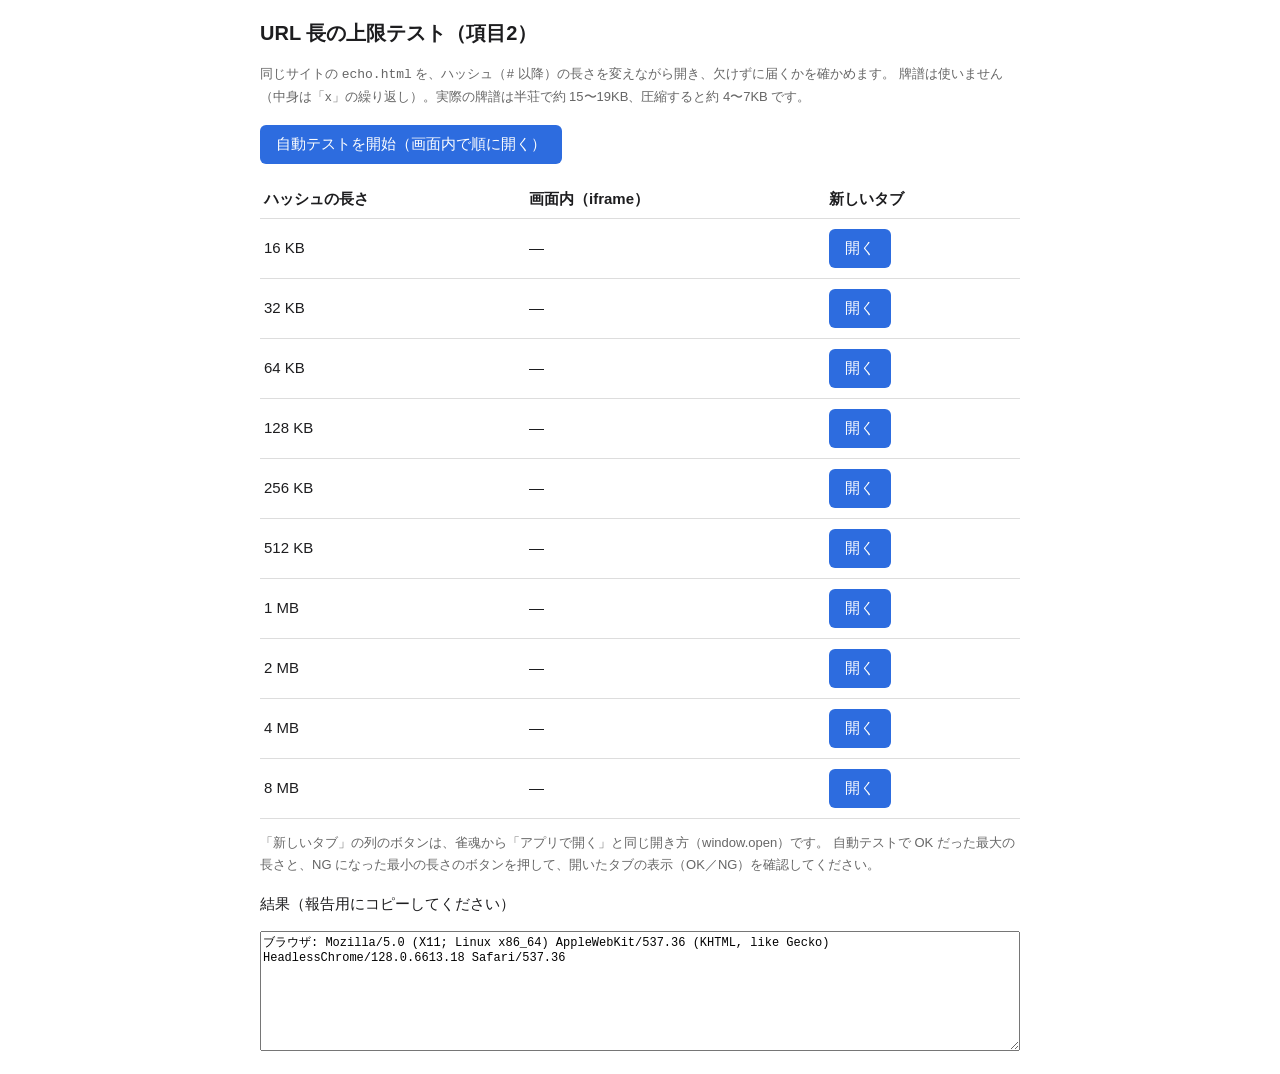
<file: urllimit.html>
<!doctype html>
<html lang="ja">
<head>
<meta charset="utf-8">
<meta name="viewport" content="width=device-width,initial-scale=1">
<title>URL 長の上限テスト</title>
<style>
:root { --bg:#fff; --fg:#1d1d1f; --muted:#666; --ok:#137333; --ng:#c5221f; --line:#ddd; --accent:#2d6cdf; }
@media (prefers-color-scheme: dark) {
  :root:not([data-theme="light"]) { --bg:#16171b; --fg:#ececec; --muted:#aaa; --ok:#81c995; --ng:#f28b82; --line:#3a3c42; --accent:#6d9dff; }
}
:root[data-theme="dark"] { --bg:#16171b; --fg:#ececec; --muted:#aaa; --ok:#81c995; --ng:#f28b82; --line:#3a3c42; --accent:#6d9dff; }
body { margin:0 auto; max-width:760px; padding:16px; background:var(--bg); color:var(--fg); font:15px/1.7 sans-serif; }
h1 { font-size:20px; margin:0 0 8px; }
button { padding:10px 16px; border:0; border-radius:6px; background:var(--accent); color:#fff; font-size:15px; cursor:pointer; margin:4px 4px 4px 0; }
table { border-collapse:collapse; width:100%; margin:12px 0; }
th, td { border-bottom:1px solid var(--line); padding:6px 4px; text-align:left; }
.ok { color:var(--ok); font-weight:bold; } .ng { color:var(--ng); font-weight:bold; }
.muted { color:var(--muted); font-size:13px; }
textarea { width:100%; height:120px; box-sizing:border-box; font:12px monospace; }
iframe { width:1px; height:1px; border:0; position:absolute; left:-9999px; }
</style>
</head>
<body>
<h1>URL 長の上限テスト（項目2）</h1>
<p class="muted">同じサイトの <code>echo.html</code> を、ハッシュ（<code>#</code> 以降）の長さを変えながら開き、欠けずに届くかを確かめます。
牌譜は使いません（中身は「x」の繰り返し）。実際の牌譜は半荘で約 15〜19KB、圧縮すると約 4〜7KB です。</p>

<button id="auto">自動テストを開始（画面内で順に開く）</button>
<table><thead><tr><th>ハッシュの長さ</th><th>画面内（iframe）</th><th>新しいタブ</th></tr></thead><tbody id="rows"></tbody></table>
<p class="muted">「新しいタブ」の列のボタンは、雀魂から「アプリで開く」と同じ開き方（window.open）です。
自動テストで OK だった最大の長さと、NG になった最小の長さのボタンを押して、開いたタブの表示（OK／NG）を確認してください。</p>

<p>結果（報告用にコピーしてください）</p>
<textarea id="report" readonly></textarea>

<script>
'use strict';
var SIZES = [16, 32, 64, 128, 256, 512, 1024, 2048, 4096, 8192].map(function (k) { return k * 1024; });
var results = {};

function hashOf(n) {
  var head = '#n=' + n + '&';
  // 期待値の桁数を含めて全体がちょうど n 文字になるよう、残りを x で埋める
  return head + 'x'.repeat(Math.max(0, n - head.length));
}
function label(n) { return n >= 1048576 ? (n / 1048576) + ' MB' : (n / 1024) + ' KB'; }

function renderRows() {
  document.getElementById('rows').innerHTML = SIZES.map(function (n) {
    var r = results[n];
    var cell = !r ? '—' : r.ok ? '<span class="ok">OK</span>' : '<span class="ng">NG</span>（' + r.note + '）';
    return '<tr><td>' + label(n) + '</td><td>' + cell + '</td><td><button data-n="' + n + '">開く</button></td></tr>';
  }).join('');
  document.querySelectorAll('button[data-n]').forEach(function (b) {
    b.onclick = function () { window.open('echo.html' + hashOf(parseInt(b.dataset.n, 10)), '_blank'); };
  });
  var lines = ['ブラウザ: ' + navigator.userAgent];
  SIZES.forEach(function (n) { if (results[n]) lines.push(label(n) + ': ' + (results[n].ok ? 'OK' : 'NG ' + results[n].note)); });
  document.getElementById('report').value = lines.join('\n');
}

function testInIframe(n) {
  return new Promise(function (resolve) {
    var f = document.createElement('iframe');
    var done = false;
    function finish(r) { if (done) return; done = true; f.remove(); resolve(r); }
    var timer = setTimeout(function () { finish({ ok: false, note: '10秒で開けず' }); }, 10000);
    f.onload = function () {
      clearTimeout(timer);
      try {
        var e = f.contentWindow.mlkEcho;
        if (!e) finish({ ok: false, note: 'ページが開けなかった' });
        else finish({ ok: e.got === n, note: '受信 ' + e.got.toLocaleString() + ' 文字' });
      } catch (err) { finish({ ok: false, note: err.message }); }
    };
    f.src = 'echo.html' + hashOf(n);
    document.body.appendChild(f);
  });
}

document.getElementById('auto').onclick = function () {
  var btn = this;
  btn.disabled = true;
  results = {};
  renderRows();
  SIZES.reduce(function (p, n) {
    return p.then(function () { return testInIframe(n); }).then(function (r) { results[n] = r; renderRows(); });
  }, Promise.resolve()).then(function () { btn.disabled = false; });
};
renderRows();
</script>
</body>
</html>
</file>
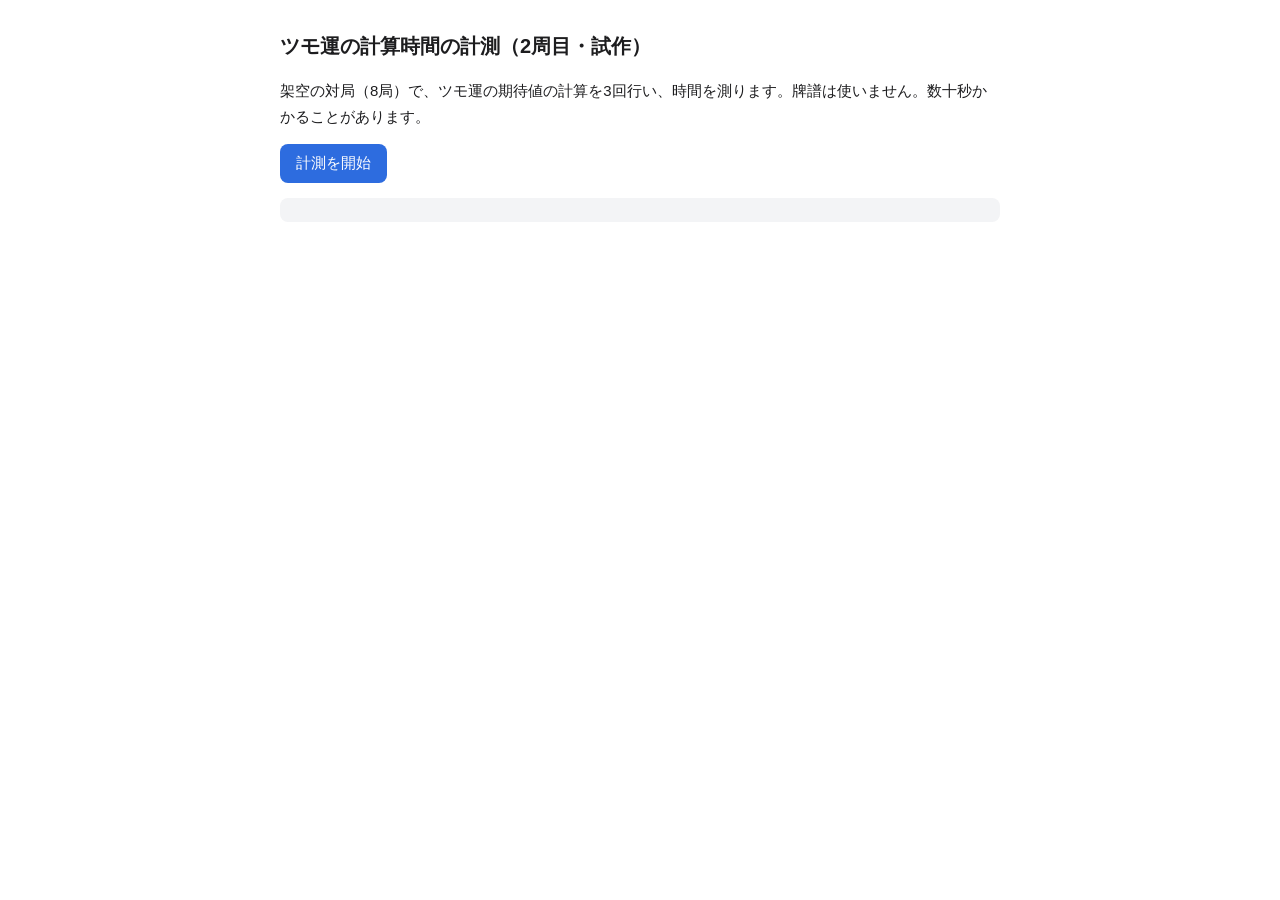
<file: poc/bench-tsumo.html>
<!doctype html>
<html lang="ja"><head><meta charset="utf-8"><meta name="viewport" content="width=device-width,initial-scale=1">
<title>ツモ運の計算時間の計測</title>
<style>:root{--bg:#fff;--fg:#1d1d1f;--box:#f3f4f6;--accent:#2d6cdf}
@media (prefers-color-scheme:dark){:root:not([data-theme="light"]){--bg:#16171b;--fg:#ececec;--box:#24262c;--accent:#6d9dff}}
:root[data-theme="dark"]{--bg:#16171b;--fg:#ececec;--box:#24262c;--accent:#6d9dff}
body{margin:0 auto;max-width:720px;padding:16px;background:var(--bg);color:var(--fg);font:15px/1.7 sans-serif}
button{padding:10px 16px;border:0;border-radius:8px;background:var(--accent);color:#fff;font-size:15px}
pre{background:var(--box);padding:12px;border-radius:8px;white-space:pre-wrap;word-break:break-all;font-size:13px}</style>
</head><body>
<h1 style="font-size:20px">ツモ運の計算時間の計測（2周目・試作）</h1>
<p>架空の対局（8局）で、ツモ運の期待値の計算を3回行い、時間を測ります。牌譜は使いません。数十秒かかることがあります。</p>
<p><button id="run">計測を開始</button></p>
<pre id="out"></pre>
<script>(function(){var e=class extends Error{};function t(t){if(t===51||t===52||t===53)return{kind:(t-51)*9+4,red:!0};let n=Math.floor(t/10),r=t%10;if(n>=1&&n<=3&&r>=1&&r<=9)return{kind:(n-1)*9+r-1,red:!1};if(n===4&&r>=1&&r<=7)return{kind:27+r-1,red:!1};throw new e(`不正な牌コード ${t}`)}function n(t){let n=[];for(let r=0;r+1<t.length;r+=2){let i=Number(t[r]),a=`mpsz`.indexOf(t[r+1]);if(Number.isNaN(i)||a<0)throw new e(`山の並びの表記が不正`);n.push(i===0?{kind:a*9+4,red:!0}:{kind:a*9+i-1,red:!1})}return n}function r(t){let n=/[cpmka]/.exec(t);if(!n)throw new e(`副露の文字列が不正: ${t}`);let r=n[0],i=n.index,a=(t.replace(r,``).match(/\d\d/g)??[]).map(Number),o=Number(t.slice(i+1,i+3)),s=i/2;if(r===`c`)return{kind:r,called:o,own:a.slice(1),rel:1};if(r===`a`)return{kind:r,called:null,own:a,rel:null};if(r===`k`)return{kind:r,called:o,own:a,rel:null};let c={p:{0:1,1:2,2:3},m:{0:1,1:2,3:3}}[r][s];if(c===void 0)throw new e(`副露の文字列が不正: ${t}`);return{kind:r,called:o,own:a.filter((e,t)=>t!==s),rel:c}}var i=e=>e>50?(e-50)*10+5:e;function a(e){return Array.isArray(e)&&e.length===17&&Array.isArray(e[16])&&typeof e[16][0]==`string`}function o(n,a,o,c){let l=`${a+1}局目`,u=n[0],d=(u[0]??0)%4,f=[0,1,2,3].map(e=>n[4+3*e]),p=[0,1,2,3].map(e=>[...n[5+3*e]]),m=[0,1,2,3].map(e=>[...n[6+3*e]]),h=n[2],g=n[3];if(f.some(e=>!Array.isArray(e)||e.length!==13))throw new e(`配牌が13枚でない`);let _=new Map,v=e=>_.set(e,(_.get(e)??0)+1);for(let e=0;e<4;e++)f[e].forEach(e=>{t(e),v(e)}),p[e].forEach(e=>{typeof e==`number`&&(t(e),v(e))});h.forEach(v),g.forEach(v);let y=new Map;for(let[e,t]of _)y.set(i(e),(y.get(i(e))??0)+t);if([...y.values()].some(e=>e>4)||[51,52,53].some(e=>(_.get(e)??0)>1))throw new e(`同じ牌が5枚以上ある`);let b=f.map(e=>{let t=new Map;return e.forEach(e=>t.set(e,(t.get(e)??0)+1)),t}),x=[[],[],[],[]],S=[0,0,0,0],C=[0,0,0,0],w=null,T=null,E=!1,D=d,O=!0,k=(t,n,r)=>{let i=b[t].get(n)??0;if(i<=0)throw new e(r);b[t].set(n,i-1)};for(let n=0;n<1e3;n++){let n=D;if(O){if(S[n]>=p[n].length)break;let i=p[n][S[n]];if(S[n]+=1,typeof i==`number`)b[n].set(i,(b[n].get(i)??0)+1),T=i,x[n].push({type:`draw`,tile:t(i),rinshan:E}),E=!1;else{let a=r(i);if(a.kind!==`c`&&a.kind!==`p`&&a.kind!==`m`)throw new e(`副露の位置が不正`);if(!w)throw new e(`打牌がないのに鳴いている`);if((n-w.seat+4)%4!==a.rel||a.called!==w.code)throw new e(`鳴きの相手が直前の打牌と合わない`);for(let e of a.own)k(n,e,`手牌にない牌で鳴いている`);if(x[n].push({type:a.kind===`c`?`chi`:a.kind===`p`?`pon`:`minkan`,called:t(a.called),own:a.own.map(t),from:w.seat}),T=null,a.kind===`m`){let t=m[n][C[n]];if(C[n]+=1,t!==0)throw new e(`大明槓の後の打牌の欄が 0 でない`);E=!0;continue}}}if(C[n]>=m[n].length)break;let i=m[n][C[n]];if(C[n]+=1,typeof i==`string`&&/[ak]/.test(i)){let e=r(i);if(e.kind===`a`){for(let t of e.own)k(n,t,`手牌にない牌で暗槓している`);x[n].push({type:`ankan`,tiles:e.own.map(t)})}else k(n,e.called,`手牌にない牌で加槓している`),x[n].push({type:`kakan`,added:t(e.called)});E=!0,O=!0;continue}let a=typeof i==`string`&&i.startsWith(`r`),o=Number(a?i.slice(1):i),s=o===60;if(s){if(T===null)throw new e(`ツモしていないのにツモ切りしている`);o=T}k(n,o,`手牌にない牌を切っている`),x[n].push({type:`discard`,tile:t(o),tsumogiri:s,riichi:a}),w={seat:n,code:o};let c=null;for(let e of[1,2,3]){let t=(n+e)%4,i=p[t][S[t]];if(typeof i==`string`){let e=r(i);if(`cpm`.includes(e.kind)&&e.called===o&&(t-n+4)%4===e.rel){c=t;break}}}D=c??(n+1)%4,O=!0}for(let t=0;t<4;t++)if(S[t]!==p[t].length||C[t]!==m[t].length)throw new e(`局の進行を最後まで再生できない`);let A=[0,1,2,3].map(e=>{let n=f[e].map(t),r=x[e];return e===d&&r[0]?.type===`draw`?(n.push(r[0].tile),{haipai:n,events:r.slice(1)}):{haipai:n,events:r}}),j=n[16],M;if(j[0]===`和了`){let e=[];for(let t=1;t+1<j.length;t+=2){let n=j[t+1];e.push({winner:n[0],from:n[1],deltas:j[t]})}M={type:`agari`,wins:e}}else M={type:`ryuukyoku`,name:String(j[0]),deltas:j[1]??[]};return{index:a,round:{wind:Math.floor((u[0]??0)/4),number:(u[0]??0)%4+1,honba:u[1]??0,kyotaku:u[2]??0},dealer:d,startScores:n[1],doraIndicators:h.map(t),uraIndicators:g.map(t),wall:s(o,f,p,l,c),players:A,result:M}}function s(r,i,a,o,s){if(r===null)return null;try{let o=n(r),s=Array(34).fill(0);if(o.forEach(e=>s[e.kind]+=1),o.length!==136||s.some(e=>e!==4))throw new e(`構成`);let c=new Map,l=e=>`${e.kind}:${e.red}`;o.forEach(e=>c.set(l(e),(c.get(l(e))??0)+1));let u=[...i.flat(),...a.flat().filter(e=>typeof e==`number`)].map(t);for(let t of u){let n=c.get(l(t))??0;if(n<=0)throw new e(`山にない牌`);c.set(l(t),n-1)}return o}catch{return s.push(`${o}：山の並びが正しくない（山の並びを使わない）`),null}}function c(t){let n;try{n=JSON.parse(t)}catch{return{ok:!1,fatal:`JSON として読めない`}}if(typeof n!=`object`||!n||!Array.isArray(n.log))return{ok:!1,fatal:`牌譜の局データがない`};let r=Array.isArray(n.name)?n.name:[];if(n.ratingc===`PF3`||r.length<4||r[3]===``)return{ok:!1,fatal:`三人麻雀は対象外`};let i=[],s=typeof n.mlk==`object`&&n.mlk!==null?n.mlk:null,c=null;if(!s)i.push(`拡張フィールドがない（山の並びを使う指標は計算しない）`);else if(s.version!==1)i.push(`拡張フィールドの版（${String(s.version)}）に対応していない（拡張フィールドを無視する）`);else{c=s;let e=Array.isArray(s.warnings)?s.warnings:[];e.length&&i.push(`取り出し時の警告：${e.join(` ／ `)}`)}let l=c&&Array.isArray(c.paishan)?c.paishan:[],u=n.log,d=[],f=[];if(u.forEach((t,n)=>{try{if(!a(t))throw new e(`局のデータの形が正しくない（結果がない）`);d.push(o(t,n,l[n]??null,i))}catch(t){let r=t instanceof e?t.message:`局のデータを読めない（${String(t)}）`;f.push({index:n,message:`${n+1}局目：${r}`})}}),d.length===0)return{ok:!1,fatal:`解析できる局がない`};let p=Array.isArray(n.sc)?n.sc:[],m=typeof c?.game_mode==`number`?c.game_mode:0,h=n.rule??{};return{ok:!0,game:{source:{format:`tenhou6`,ext:c?1:null,ref:String(n.ref??``)},rule:{aka:[h.aka51??1,h.aka52??1,h.aka53??1],length:m===1||m===11?`tonpuu`:m===2||m===12?`hanchan`:`unknown`},title:Array.isArray(n.title)?n.title:[],players:[0,1,2,3].map(e=>({seat:e,name:r[e]??``,finalScore:p[2*e]??0})),kyokus:d},kyokuErrors:f,warnings:i,totalKyokus:u.length}}var l=[0,8,9,17,18,26,27,28,29,30,31,32,33];function u(e){return e.reduce((e,t)=>e+t,0)}function d(e){"@babel/helpers - typeof";return d=typeof Symbol==`function`&&typeof Symbol.iterator==`symbol`?function(e){return typeof e}:function(e){return e&&typeof Symbol==`function`&&e.constructor===Symbol&&e!==Symbol.prototype?`symbol`:typeof e},d(e)}function f(e,t){if(d(e)!=`object`||!e)return e;var n=e[Symbol.toPrimitive];if(n!==void 0){var r=n.call(e,t||`default`);if(d(r)!=`object`)return r;throw TypeError(`@@toPrimitive must return a primitive value.`)}return(t===`string`?String:Number)(e)}function p(e){var t=f(e,`string`);return d(t)==`symbol`?t:t+``}function m(e,t,n){return(t=p(t))in e?Object.defineProperty(e,t,{value:n,enumerable:!0,configurable:!0,writable:!0}):e[t]=n,e}function h(e,t=!0,n=!0){let r=u(e),i=[new v(e).calculate(r)];return r>=13&&(t&&i.push(g(e)),n&&i.push(_(e))),Math.min(...i)}function g(e){let t=e.filter(e=>e>=2).length;if(t===7)return-1;let n=e.filter(e=>e>=1).length;return 6-t+(n<7?7-n:0)}function _(e){let t=0,n=0;for(let r of l)e[r]>=2&&(t+=1),e[r]!==0&&(n+=1);return 13-n-!!t}var v=class{constructor(e){m(this,`t`,void 0),m(this,`melds`,0),m(this,`tatsu`,0),m(this,`pairs`,0),m(this,`jidahai`,0),m(this,`flagFourCopies`,0),m(this,`flagIsolated`,0),m(this,`minShanten`,8),this.t=[...e]}calculate(e){if(e>14)throw Error(`Too many tiles = ${e}`);if(e%3==0)throw Error(`Invalid tile count = ${e}`);this.removeCharacterTiles(e);let t=Math.floor((14-e)/3);for(let e=0;e<27;e++)this.flagFourCopies|=+(this.t[e]===4)<<e;return this.melds+=t,this.run(0),this.minShanten}at(e){return this.t[e]??0}run(e){if(this.minShanten===-1)return;for(;!this.at(e)&&(e+=1,!(e>=27)););if(e>=27){this.updateResult();return}let t=e;t>8&&(t-=9),t>8&&(t-=9),this.at(e)===4&&(this.incSet(e),t<7&&this.at(e+2)&&(this.at(e+1)&&(this.incSyuntsu(e),this.run(e+1),this.decSyuntsu(e)),this.incTatsu2(e),this.run(e+1),this.decTatsu2(e)),t<8&&this.at(e+1)&&(this.incTatsu1(e),this.run(e+1),this.decTatsu1(e)),this.incIsolated(e),this.run(e+1),this.decIsolated(e),this.decSet(e),this.incPair(e),t<7&&this.at(e+2)&&(this.at(e+1)&&(this.incSyuntsu(e),this.run(e),this.decSyuntsu(e)),this.incTatsu2(e),this.run(e+1),this.decTatsu2(e)),t<8&&this.at(e+1)&&(this.incTatsu1(e),this.run(e+1),this.decTatsu1(e)),this.decPair(e)),this.at(e)===3&&(this.incSet(e),this.run(e+1),this.decSet(e),this.incPair(e),t<7&&this.at(e+1)&&this.at(e+2)?(this.incSyuntsu(e),this.run(e+1),this.decSyuntsu(e)):(t<7&&this.at(e+2)&&(this.incTatsu2(e),this.run(e+1),this.decTatsu2(e)),t<8&&this.at(e+1)&&(this.incTatsu1(e),this.run(e+1),this.decTatsu1(e))),this.decPair(e),t<7&&this.at(e+2)>=2&&this.at(e+1)>=2&&(this.incSyuntsu(e),this.incSyuntsu(e),this.run(e),this.decSyuntsu(e),this.decSyuntsu(e))),this.at(e)===2&&(this.incPair(e),this.run(e+1),this.decPair(e),t<7&&this.at(e+2)&&this.at(e+1)&&(this.incSyuntsu(e),this.run(e),this.decSyuntsu(e))),this.at(e)===1&&(t<6&&this.at(e+1)===1&&this.at(e+2)&&this.at(e+3)!==4?(this.incSyuntsu(e),this.run(e+2),this.decSyuntsu(e)):(this.incIsolated(e),this.run(e+1),this.decIsolated(e),t<7&&this.at(e+2)&&(this.at(e+1)&&(this.incSyuntsu(e),this.run(e+1),this.decSyuntsu(e)),this.incTatsu2(e),this.run(e+1),this.decTatsu2(e)),t<8&&this.at(e+1)&&(this.incTatsu1(e),this.run(e+1),this.decTatsu1(e))))}updateResult(){let e=8-this.melds*2-this.tatsu-this.pairs,t=this.melds+this.tatsu;this.pairs?t+=this.pairs-1:this.flagFourCopies&&this.flagIsolated&&(this.flagFourCopies|this.flagIsolated)===this.flagFourCopies&&(e+=1),t>4&&(e+=t-4),e!==-1&&e<this.jidahai&&(e=this.jidahai),this.minShanten=Math.min(this.minShanten,e)}incSet(e){this.t[e]-=3,this.melds+=1}decSet(e){this.t[e]+=3,--this.melds}incPair(e){this.t[e]-=2,this.pairs+=1}decPair(e){this.t[e]+=2,--this.pairs}incSyuntsu(e){--this.t[e],--this.t[e+1],--this.t[e+2],this.melds+=1}decSyuntsu(e){this.t[e]+=1,this.t[e+1]+=1,this.t[e+2]+=1,--this.melds}incTatsu1(e){--this.t[e],--this.t[e+1],this.tatsu+=1}decTatsu1(e){this.t[e]+=1,this.t[e+1]+=1,--this.tatsu}incTatsu2(e){--this.t[e],--this.t[e+2],this.tatsu+=1}decTatsu2(e){this.t[e]+=1,this.t[e+2]+=1,--this.tatsu}incIsolated(e){--this.t[e],this.flagIsolated|=1<<e}decIsolated(e){this.t[e]+=1,this.flagIsolated&=~(1<<e)}removeCharacterTiles(e){let t=0,n=0;for(let e=27;e<34;e++){let r=this.at(e);r===4&&(this.melds+=1,this.jidahai+=1,t|=1<<e-27,n|=1<<e-27),r===3&&(this.melds+=1),r===2&&(this.pairs+=1),r===1&&(n|=1<<e-27)}this.jidahai&&e%3==2&&--this.jidahai,n&&(this.flagIsolated|=1<<27,(t|n)===t&&(this.flagFourCopies|=1<<27))}};function y(e,t){let n=u(e);if(n%3!=1)throw Error(`有効牌は 3n+1 枚の手でのみ計算する（${n}枚）`);let r=e.map((e,n)=>e+(t?.[n]??0));if(r.some(e=>e>4))throw Error(`同じ牌が5枚以上見えている`);let i=h(e),a=[...e],o=new Map;for(let e=0;e<34;e++){let t=4-r[e];if(t<=0)continue;a[e]+=1;let n=h(a)<i;--a[e],n&&o.set(e,t)}return o}function b(e){let t=[];for(let n of e.kyokus){let e=Array(34).fill(0);e[n.doraIndicators[0].kind]+=1,n.players.forEach(n=>{let r=Array(34).fill(0);for(let e of n.haipai)r[e.kind]+=1;for(let i of n.events)if(i.type===`draw`)r.reduce((e,t)=>e+t,0)%3==1&&!i.rinshan&&t.push({hand:[...r],seen:[...e]}),r[i.tile.kind]+=1;else if(i.type===`discard`)--r[i.tile.kind];else if(i.type===`chi`||i.type===`pon`||i.type===`minkan`)for(let e of i.own)--r[e.kind];else if(i.type===`ankan`)for(let e of i.tiles)--r[e.kind];else--r[i.added.kind]})}return t}function x(e,t,n,r=1/0){let i=0;for(let a=0;a<34;a++){let o=4-t[a];if(o<=0)continue;e[a]+=1;let s=h(e);if(--e[a],s<n&&(i+=o,i>=r))return i}return i}function S({hand:e,seen:t}){let n=35,r=h(e),i=y(e,t),a=e.map((e,n)=>e+t[n]),o=136-a.reduce((e,t)=>e+t,0),s=[...i.values()].reduce((e,t)=>e+t,0),c=0,l=0;for(let u=0;u<34;u++){let d=4-a[u];if(d<=0)continue;if(i.has(u)){c+=d/o;continue}let f=[...e];f[u]+=1;let p=f.map((e,n)=>e+t[n]),m=!1;for(let e=0;e<34&&!m;e++)if(f[e]&&e!==u){if(--f[e],n++,h(f)===r&&(n+=34,x(f,p,r,s+1)>=s+1&&(m=!0),!m&&r===0&&i.size===1)){let e=0;for(let t=0;t<34;t++)4-p[t]<=0||(f[t]+=1,h(f)<0&&e++,--f[t]);n+=34,e>=2&&(m=!0)}f[e]+=1}m&&(l+=d/o)}return{pAdvance:c,pImprove:l,shantenCalls:n}}function C(e){let t=performance.now(),n=0,r=0,i=0;for(let t of e){let e=S(t);n+=e.shantenCalls,r+=e.pAdvance,i+=e.pImprove}return{ms:performance.now()-t,calls:n,adv:r,imp:i}}var w=document.getElementById(`out`),T=document.getElementById(`run`);function E(e){w.textContent+=`${e}\n`}T.addEventListener(`click`,()=>{T.disabled=!0,w.textContent=``,setTimeout(()=>{let e=c(`{"title":["雀魂段位戦南喰赤","2026-10-03T05:00:00.000Z"],"name":["自分","Bさん","Cさん","Dさん"],"rule":{"disp":"雀魂段位戦南喰赤","aka53":1,"aka52":1,"aka51":1},"ratingc":"PF4","lobby":0,"dan":["","","",""],"rate":[500,500,500,500],"sx":["C","C","C","C"],"sc":[25000,0,29250,42.5,12500,-125,24250,-7.5],"ref":"261007-test-uuid","log":[[[0,0,0],[25000,25000,25000,25000],[28],[],[25,36,31,36,53,14,47,11,47,21,33,19,18],[46,18,24,19,"c345336",34,43,39],[60,18,33,47,24,47,60,34],[12,13,14,26,27,28,33,34,35,42,42,42,45],[37,27,36,33,24,14,18,29],[60,27,60,33,60,14,60,60],[42,45,33,44,43,27,37,17,44,41,39,32,26],[16,47,32,52,46,11,15,47],[43,44,44,60,60,26,60,45],[11,12,13,24,25,26,37,38,39,41,41,41,45],[23,21,22,34,29,32,21],[60,60,60,60,60,60,60],["和了",[0,6000,-6000,0],[1,2,1,"跳満6000点","役ID1(6飜)"],[0,0,-3000,3000],[3,2,3,"30符3飜3000点","役ID1(3飜)"]]],[[1,1,0],[25000,31000,16000,28000],[25],[],[32,23,31,51,25,21,28,46,26,36,33,36,35],[14,29,"c373536",44,43,29,37,44,36,24,11,37,32,14,42,24,18],[33,60,14,23,21,46,60,44,32,60,43,60,44,11,36,42,60],[29,27,33,23,41,17,17,33,34,34,39,18,26],[45,39,38,38,32,15,21,15,13,28,46,27,27,11,19,53,12,37],[60,39,39,26,23,60,27,60,60,18,60,60,34,60,32,60,17,38],[38,41,16,13,22,36,47,17,42,31,26,19,45],[14,39,16,47,16,22,31,18,34,44,35,32,47,27,34,11,45,21],[60,"r60",16,47,16,22,31,60,60,60,60,60,47,60,60,60,60,60],[38,14,12,28,46,22,44,31,16,19,43,46,43],[21,23,37,13,22,24,12,12,24,23,19,25,18,42,43,41,13,35],[31,21,60,38,44,46,22,28,43,23,12,12,24,19,60,60,13,19],["流局",[0,0,0,0]]],[[2,2,0],[25000,31000,15000,28000],[11],[],[12,13,14,26,27,28,33,34,35,42,42,42,45],[34,43,17,18,34,29,39,23,18,33,26,27,24,36,33,14,27,31],[60,60,60,60,34,60,60,60,60,33,"r26",27,60,60,60,60,60,60],[11,12,13,24,25,26,37,38,39,41,41,41,45],[15,47,23,11,16,38,32,32,43,31,31,25,27,19,36,17,32,26],[60,60,60,11,60,60,60,60,60,60,60,25,60,60,60,60,60,26],[29,19,21,37,42,44,38,14,19,21,47,18,21],[51,39,36,32,37,47,33,22,21,22,23,35,13,47,44,22,19],[19,38,60,21,60,47,37,60,21,60,29,47,19,60,60,60,39],[16,18,36,41,46,12,45,17,13,23,43,28,15],[15,"15p1515",35,37,46,44,31,25,11,28,39,17,43,16,45,29,46,14],[28,17,13,60,60,41,44,31,60,60,60,60,60,35,46,25,16,43],["流局",[0,0,0,0]]],[[3,0,0],[24000,31000,15000,28000],[41],[],[26,27,16,45,39,11,24,26,47,52,12,35,35],[18,28,11,37,51,41,33,"1111p11",45,32,44,29,45,29,31,24,19,27,28],[27,35,28,60,16,45,60,26,60,60,12,18,44,52,60,60,29,19,41],[12,18,43,47,24,27,11,18,41,14,47,27,17],[29,13,21,31,17,44,19,38,23,33,37,"4747p47",15,34,36,43,34,22,42,37,"4343p43"],[27,18,27,29,41,18,11,60,17,60,60,31,21,60,23,19,12,44,60,17,37],[44,22,32,45,23,14,32,41,21,19,26,21,44],[39,23,33,47,13,21,36,53,25,"c375336",31,39,15,"p232323",26,28,38,43],[60,45,22,33,19,44,21,21,32,47,41,13,44,26,39,32,60,60],[24,22,25,12,22,38,46,46,12,15,14,32,16],[18,13,39,16,34,42,36,23,28,34,17,17,37,16,38,42,35,"42p4242"],[60,12,15,16,46,46,60,14,60,34,60,60,60,60,24,12,16,39],["流局",[0,0,0,0]]],[[4,1,0],[24000,31000,15000,28000],[37],[],[46,39,36,47,22,31,23,15,19,45,47,29,14],[45,53,24,33,13,32,34,38,25,13,39,41,24,12,43,18,27,42,"c373839"],[36,60,14,15,60,23,60,31,60,60,60,47,29,24,22,45,24,19,43],[52,37,23,26,26,45,38,19,26,21,28,15,31],[13,42,41,21,21,22,16,16,46,37,22,47,"2222p22",39,"c245226",34,12,17,38],[60,19,42,31,21,37,38,16,60,60,28,60,23,45,21,39,60,34,16],[22,15,28,12,44,27,18,43,31,32,19,11,41],["c131112",31,34,"p313131",17,44,43,18,26,35,38,28,46,42,19,14,33,35,29],[18,32,41,28,44,34,17,60,60,43,44,22,60,27,60,60,60,35,60],[41,32,45,14,39,51,43,44,44,25,34,13,23],[46,27,36,11,11,16,27,47,14,29,18,11,25,32,36,33,29,37],[25,60,44,60,36,60,60,39,41,44,34,"r51",60,32,60,60,29,60],["流局",[0,0,0,0]]],[[5,2,0],[24000,31000,15000,27000],[34,12],[],[36,36,42,17,47,12,25,21,33,17,27,17,45],[39,37,46,35,13,11,38,39,19,25,47,33,13,33,43,51,29],[21,60,45,25,60,60,60,46,"r60",60,47,33,60,60,60,60,60],[26,33,24,38,16,14,12,27,16,16,18,39,27],[46,19,31,37,"16p1616",34,18,"c131214",23,11,52,41,44,25,13,28,29,11,44,38],[33,60,27,60,26,"16k161616",38,31,60,34,11,24,52,60,60,44,39,60,60,18],[45,41,43,29,24,21,23,26,34,28,45,17,31],[42,26,36,19,46,41,12,35,11,32,19,32,47,"c131112",15,36,27,46],[60,17,28,60,43,26,29,60,24,31,60,32,34,41,32,36,21,60],[21,22,31,15,31,43,23,32,28,23,22,37,44],[24,26,13,16,14,44,15,39,21,32,38,22,29,41,14,45,53,18],[31,43,60,60,60,22,23,31,21,44,23,32,32,22,38,"r60",60,60],["全員聴牌",[0,0,0,0]]],[[6,0,0],[23000,31000,15000,26000],[22],[45],[12,13,14,26,27,28,33,34,35,42,42,42,45],[38,19,41,15,47,31,13,17,36,31,36,21,33,11,16,46,45],[60,60,60,60,60,60,60,60,60,60,60,60,"r60",60,60,60],[11,12,13,24,25,26,37,38,39,41,41,41,45],[34,15,18,39,29,47,37,53,22,43,39,52,43,46,44,12],[60,60,60,39,60,60,60,60,60,60,60,60,60,60,60,60],[27,23,34,16,33,38,35,21,22,15,12,27,44],[32,28,51,24,14,19,11,23,13,"c222123",17,28,44,27,26,21,"c121113"],[60,60,15,33,38,60,27,60,35,12,24,14,34,60,60,60,22],[35,24,19,18,29,34,32,21,37,46,26,38,19],[43,24,16,47,18,46,31,47,22,23,42,39,36,11,25,31,14],[60,60,21,"r60",60,46,60,60,60,60,60,60,60,60,60,60,60],["和了",[3000,-750,-1500,-750],[0,0,0,"40符3飜750-1500点","役ID1(3飜)"]]],[[7,1,0],[25000,30250,13500,24250],[42],[],[47,15,45,17,42,17,33,46,38,14,26,25,45],[34,38,51,36,42,37,22,"45p4545",42,37,18,19,25,14,27,39,13,27,"c533637"],[60,38,60,17,17,25,42,15,37,42,60,42,60,33,47,60,60,60,46],[12,29,24,19,31,21,28,43,26,44,21,44,34],[35,43,11,13,24,28,38,31,12,41,39,26,36,39,41,41,24,11],[19,43,12,35,44,24,43,29,24,31,13,"r44",60,60,60,60,60,11],[13,14,47,24,35,37,33,31,18,41,14,32,31],[33,23,16,45,21,27,45,33,44,32,23,23,36,17,16,47,28,44],["r33",60,60,60,60,60,60,60,60,32,60,60,60,60,60,47,60,60],[25,38,11,46,32,27,21,29,15,47,19,23,17],[34,"c333234",28,39,34,19,29,43,12,35,37,32,18,15,46,53,26,22],[15,47,21,11,29,39,46,60,19,60,60,60,19,12,60,29,18,53],["全員聴牌",[0,0,0,0]]]],"mlk":{"version":1,"source":"majsoul","record_version":210715,"game_mode":2,"mode_id":12,"start_time":1791000000,"end_time":1791003600,"paishan":["[base64]","[base64]","[base64]","[base64]","[base64]","[base64]","[base64]","[base64]"],"md5":["md5dummy","md5dummy","md5dummy","md5dummy","md5dummy","md5dummy","md5dummy","md5dummy"],"warnings":[]}}`);if(!e.ok){E(`読み込み失敗：${e.fatal}`);return}let t=b(e.game);E(`ブラウザ: ${navigator.userAgent}`),E(`架空の対局: ${e.game.kyokus.length}局・${t.length}巡`);let n=[];for(let e=0;e<3;e++){let r=C(t);n.push(r.ms),E(`${e+1}回目: ${(r.ms/1e3).toFixed(2)}秒（シャンテン数の計算 ${r.calls.toLocaleString()}回）`)}let r=Math.min(...n);E(`最短: ${(r/1e3).toFixed(2)}秒 ／ 実際の半荘（約2倍の重さ）の目安: ${(r*2/1e3).toFixed(1)}秒`),T.disabled=!1},50)})})();</script>
</body></html>
</file>
<file: app/assets/index-CBUKsc7T.css>
:root{--page:#f9f9f7;--surface:#fcfcfb;--ink:#0b0b0b;--ink-2:#52514e;--muted:#898781;--line:#e1e0d9;--accent:#2a78d6;--accent-ink:#fff;--error:#b42318;--notice-bg:#fff7e0;color:var(--ink);background:var(--page);font-family:system-ui,-apple-system,Hiragino Sans,Yu Gothic UI,sans-serif}@media (prefers-color-scheme:dark){:root{--page:#0d0d0d;--surface:#1a1a19;--ink:#fff;--ink-2:#c3c2b7;--muted:#898781;--line:#2c2c2a;--accent:#3987e5;--accent-ink:#fff;--error:#f97066;--notice-bg:#2a2410}}*{box-sizing:border-box}body{background:var(--page);margin:0}.screen{max-width:960px;margin:0 auto;padding:16px;line-height:1.6}h1{margin:0;font-size:1.25rem}h2{margin:24px 0 8px;font-size:1.05rem}.muted{color:var(--ink-2)}.small{font-size:.85rem}.error{color:var(--error);font-weight:600}code{background:var(--line);border-radius:4px;padding:0 4px}button{font:inherit;border:1px solid var(--accent);background:var(--accent);color:var(--accent-ink);cursor:pointer;border-radius:8px;padding:8px 14px}button.secondary{color:var(--accent);background:0 0}button:disabled{opacity:.5;cursor:default}.game-head{flex-wrap:wrap;justify-content:space-between;align-items:flex-start;gap:12px;margin-bottom:12px;display:flex}.actions{gap:8px;display:flex}.players{flex-wrap:wrap;gap:6px 16px;margin:0 0 12px;padding:0;list-style:none;display:flex}.players li.self{font-weight:700}.num{font-variant-numeric:tabular-nums}.swatch{vertical-align:-1px;border-radius:3px;width:12px;height:12px;margin-right:6px;display:inline-block}.tabs{flex-wrap:wrap;gap:4px;margin:8px 0;display:flex}.tabs button{color:var(--ink-2);border-color:var(--line);background:0 0;padding:6px 10px}.tabs button[aria-selected=true]{background:var(--accent);color:var(--accent-ink);border-color:var(--accent)}.toggles{border:0;flex-wrap:wrap;gap:6px 16px;min-width:0;margin:8px 0;padding:0;display:flex}.toggles input[type=checkbox],.toggles input[type=radio]{width:auto;margin:0 6px 0 0}.toggles legend{color:var(--ink-2);margin-bottom:4px;padding:0;font-size:.85rem}.toggles label{cursor:pointer;align-items:center;gap:2px;min-height:32px;display:inline-flex}.chart-scroll{background:var(--surface);border:1px solid var(--line);border-radius:12px;overflow-x:auto}.chart-box{height:320px;padding:8px;position:relative}.table-scroll{overflow-x:auto}.kyoku-table{border-collapse:collapse;background:var(--surface);width:100%;min-width:560px}.kyoku-table th,.kyoku-table td{border-bottom:1px solid var(--line);text-align:left;vertical-align:top;padding:6px 8px}.kyoku-table thead th{color:var(--ink-2);white-space:nowrap;font-size:.85rem}.kyoku-table tbody th{white-space:nowrap;font-weight:600}.kyoku-table td small{color:var(--ink-2);font-size:.75rem;display:block}.kyoku-table td small.note{color:var(--error);font-weight:600}.kyoku-table td.dim{opacity:.45}.kyoku-table.wide{min-width:720px}.kyoku-table.wide td small{white-space:nowrap}.badge{border:1px solid var(--line);color:var(--ink-2);border-radius:4px;margin-left:6px;padding:0 4px;font-size:.7rem}.notice{background:var(--notice-bg);border-radius:12px;margin-top:16px;padding:4px 16px}.paste,.field{flex-direction:column;gap:6px;margin:12px 0;display:flex}textarea,input{font:inherit;border:1px solid var(--line);background:var(--surface);width:100%;color:var(--ink);border-radius:8px;padding:8px}textarea{font-family:ui-monospace,monospace;font-size:.8rem}footer{margin-top:24px}.summary-table{border-collapse:collapse;background:var(--surface);width:100%;margin-bottom:12px}.summary-table caption{text-align:left;padding:4px 0;font-weight:600}.summary-table th,.summary-table td{border-bottom:1px solid var(--line);text-align:right;vertical-align:top;white-space:nowrap;padding:4px 6px}@media (width<=600px){.summary-table th,.summary-table td{padding:4px 3px;font-size:.85rem}.turn-table th,.turn-table td{padding:6px 3px;font-size:.85rem}}.summary-table th[scope=row],.summary-table thead th:first-child{text-align:left}.summary-table thead th{color:var(--ink-2);font-size:.8rem;font-weight:400}.summary-table td small{color:var(--ink-2);font-size:.7rem;display:block}.summary-table tr.self th{font-weight:700}.records{flex-direction:column;gap:6px;margin:8px 0;padding:0;list-style:none;display:flex}.records li{align-items:stretch;gap:6px;display:flex}.record-open{text-align:left;background:var(--surface);min-width:0;color:var(--ink);border-color:var(--line);flex:1;grid-template-columns:auto 1fr;gap:0 10px;padding:6px 10px;display:grid}.record-open .record-date{font-variant-numeric:tabular-nums;color:var(--ink-2);font-size:.85rem}.record-open .record-title{text-overflow:ellipsis;white-space:nowrap;overflow:hidden}.record-open .record-self{white-space:normal;grid-column:1/-1;font-weight:600}.record-open .record-ver{color:var(--ink-2);grid-column:1/-1;font-size:.75rem}.record-open .record-ver.stale{color:var(--error)}.record-delete{padding:6px 10px}.saved-note{margin:0 0 8px}button.link{color:var(--accent);background:0 0;border:0;padding:0;font-weight:600;text-decoration:underline}.tiles{letter-spacing:.02em;word-break:keep-all;overflow-wrap:anywhere;font-size:1.05rem}.facts{margin:4px 0 8px;padding-left:1.2em}.facts li.note{color:var(--error);font-weight:600}.turn-table{min-width:0}.turn-table td,.turn-table th{white-space:nowrap}.turn-table td small{margin-left:4px;display:inline}.turn-table tr.danger td{background:var(--notice-bg)}
</file>
